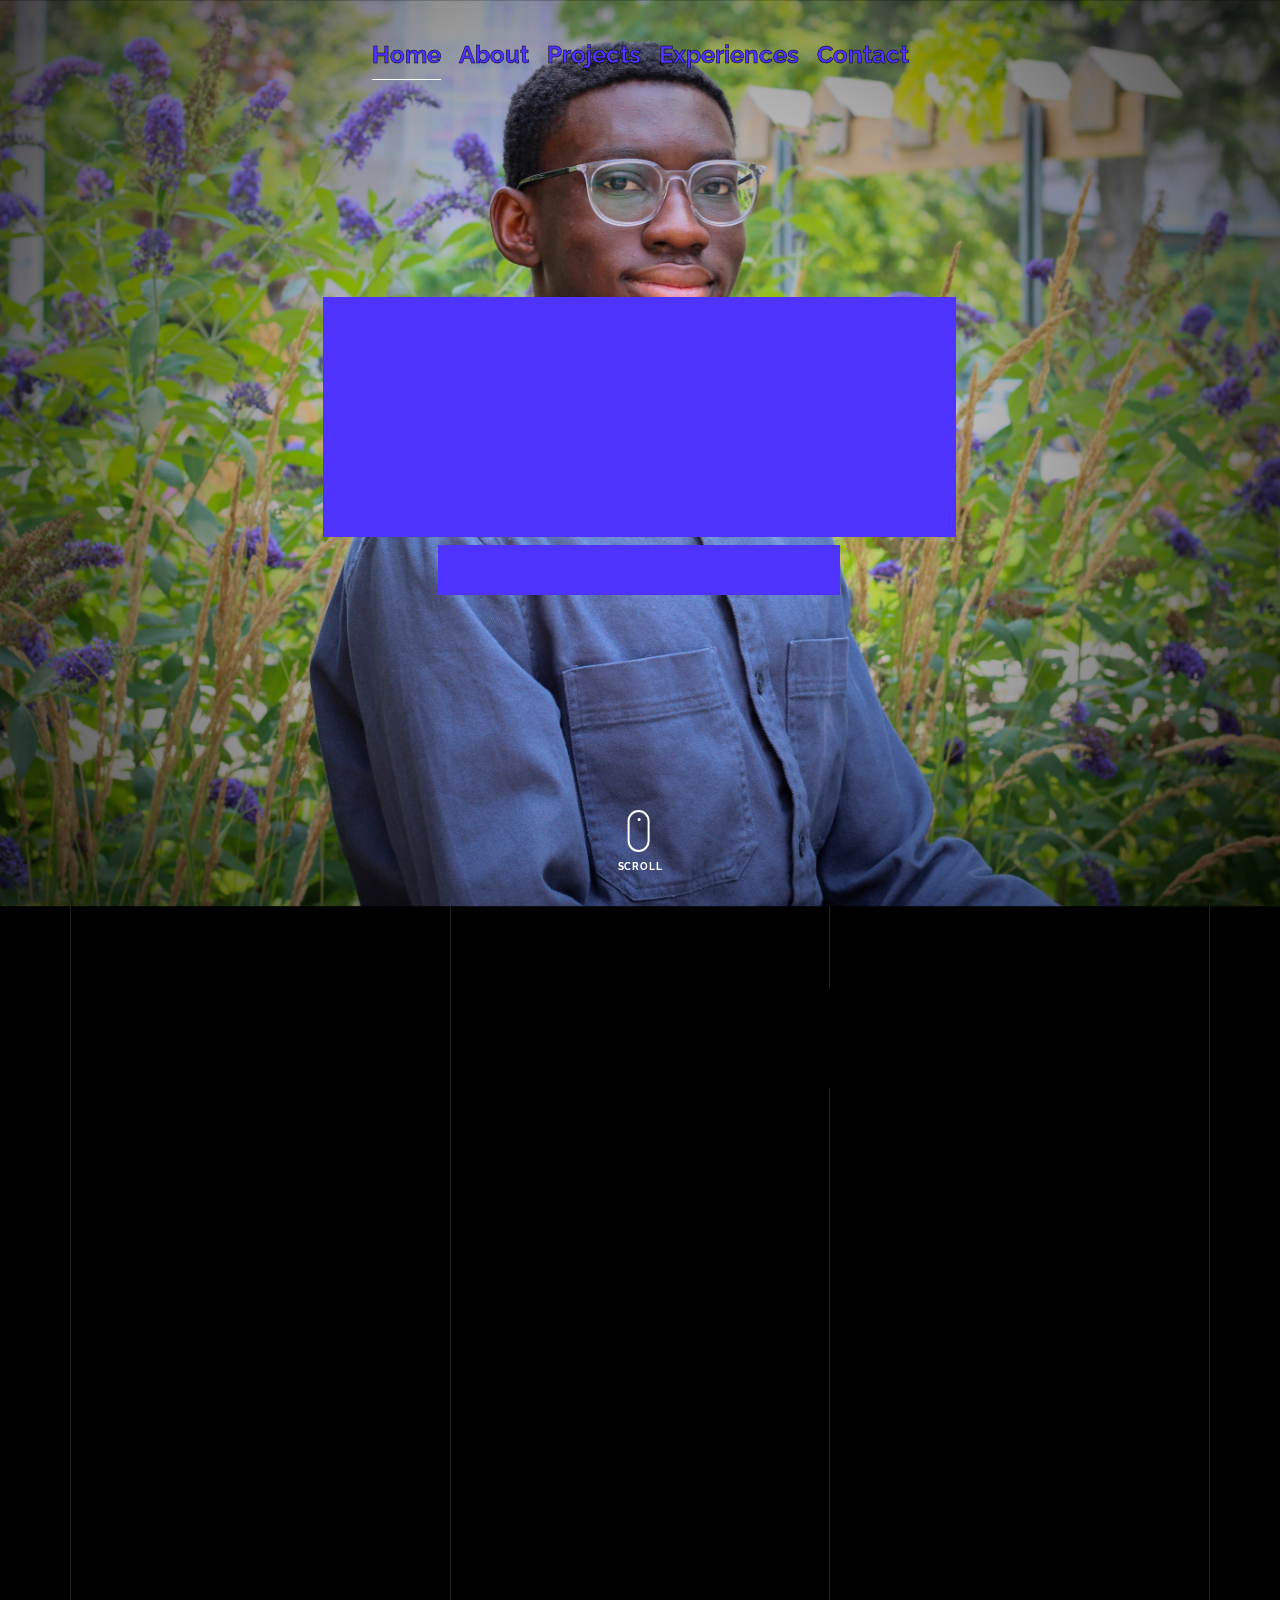
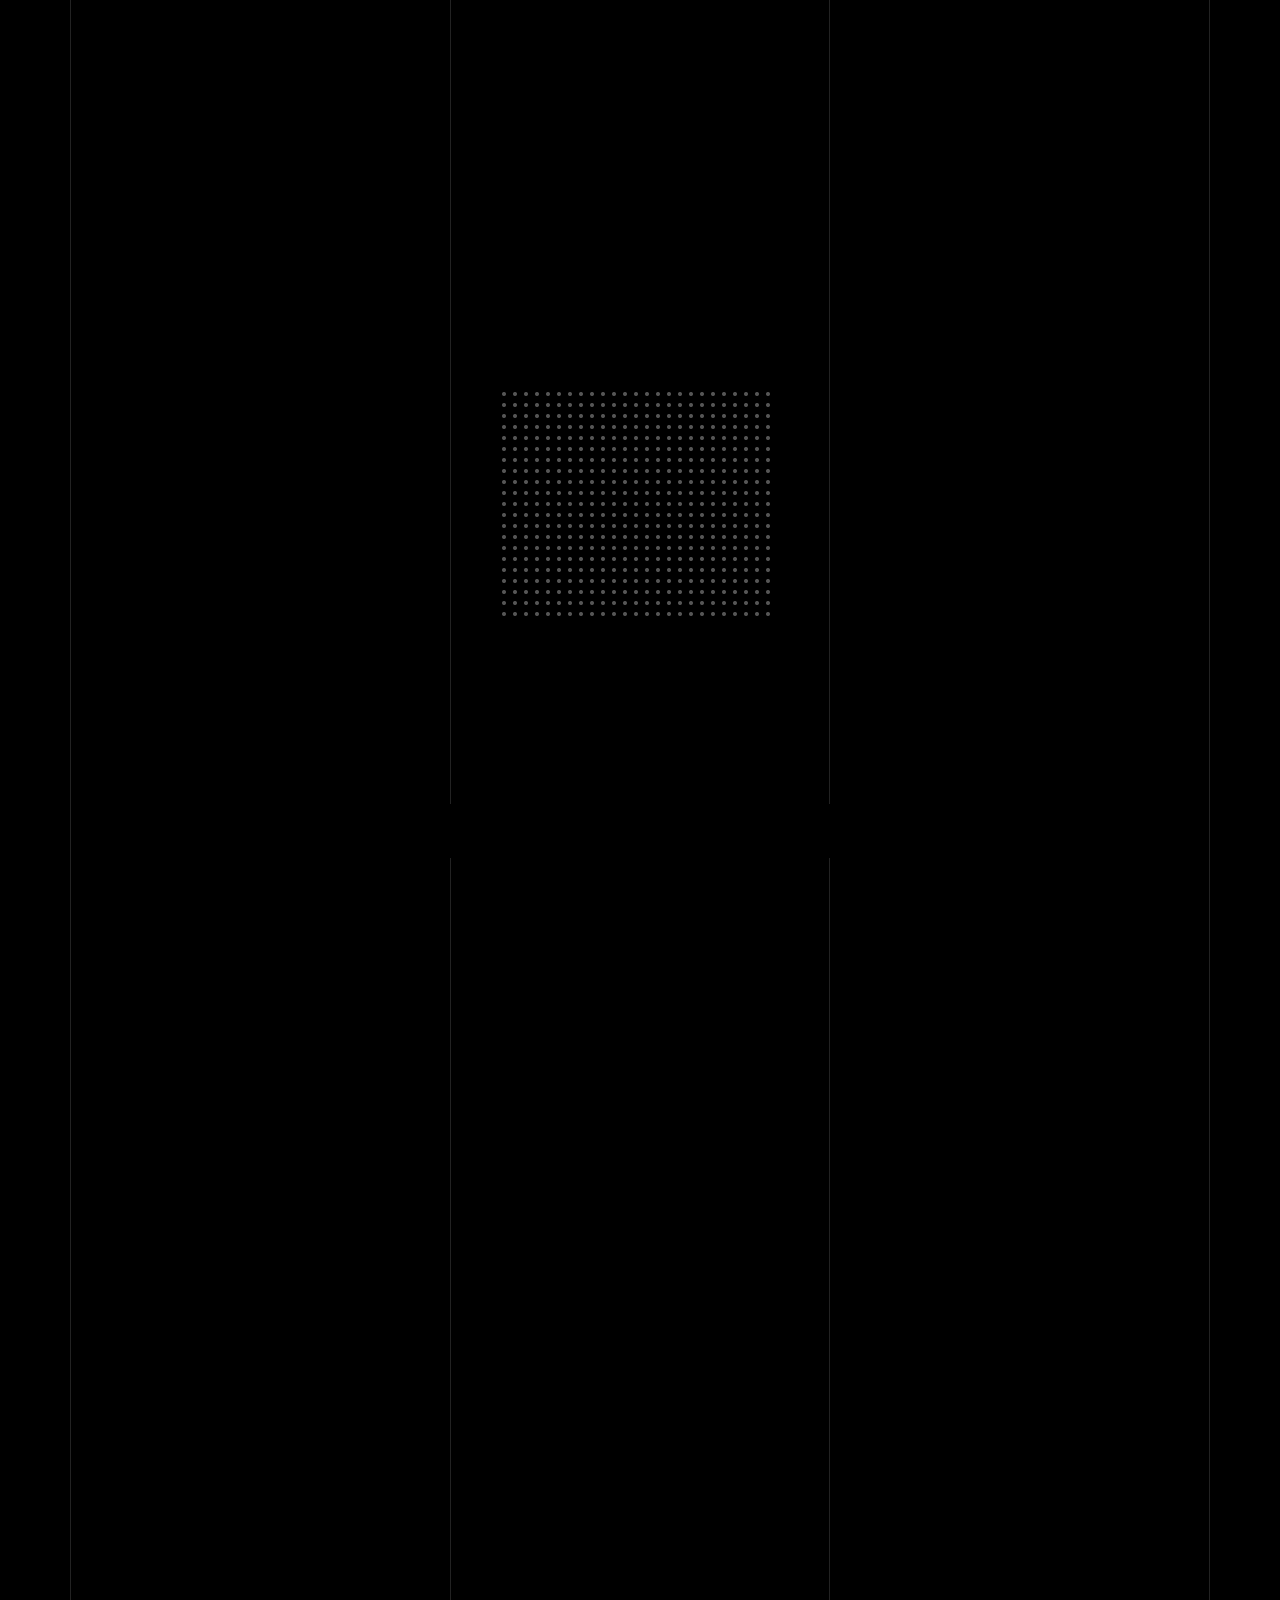
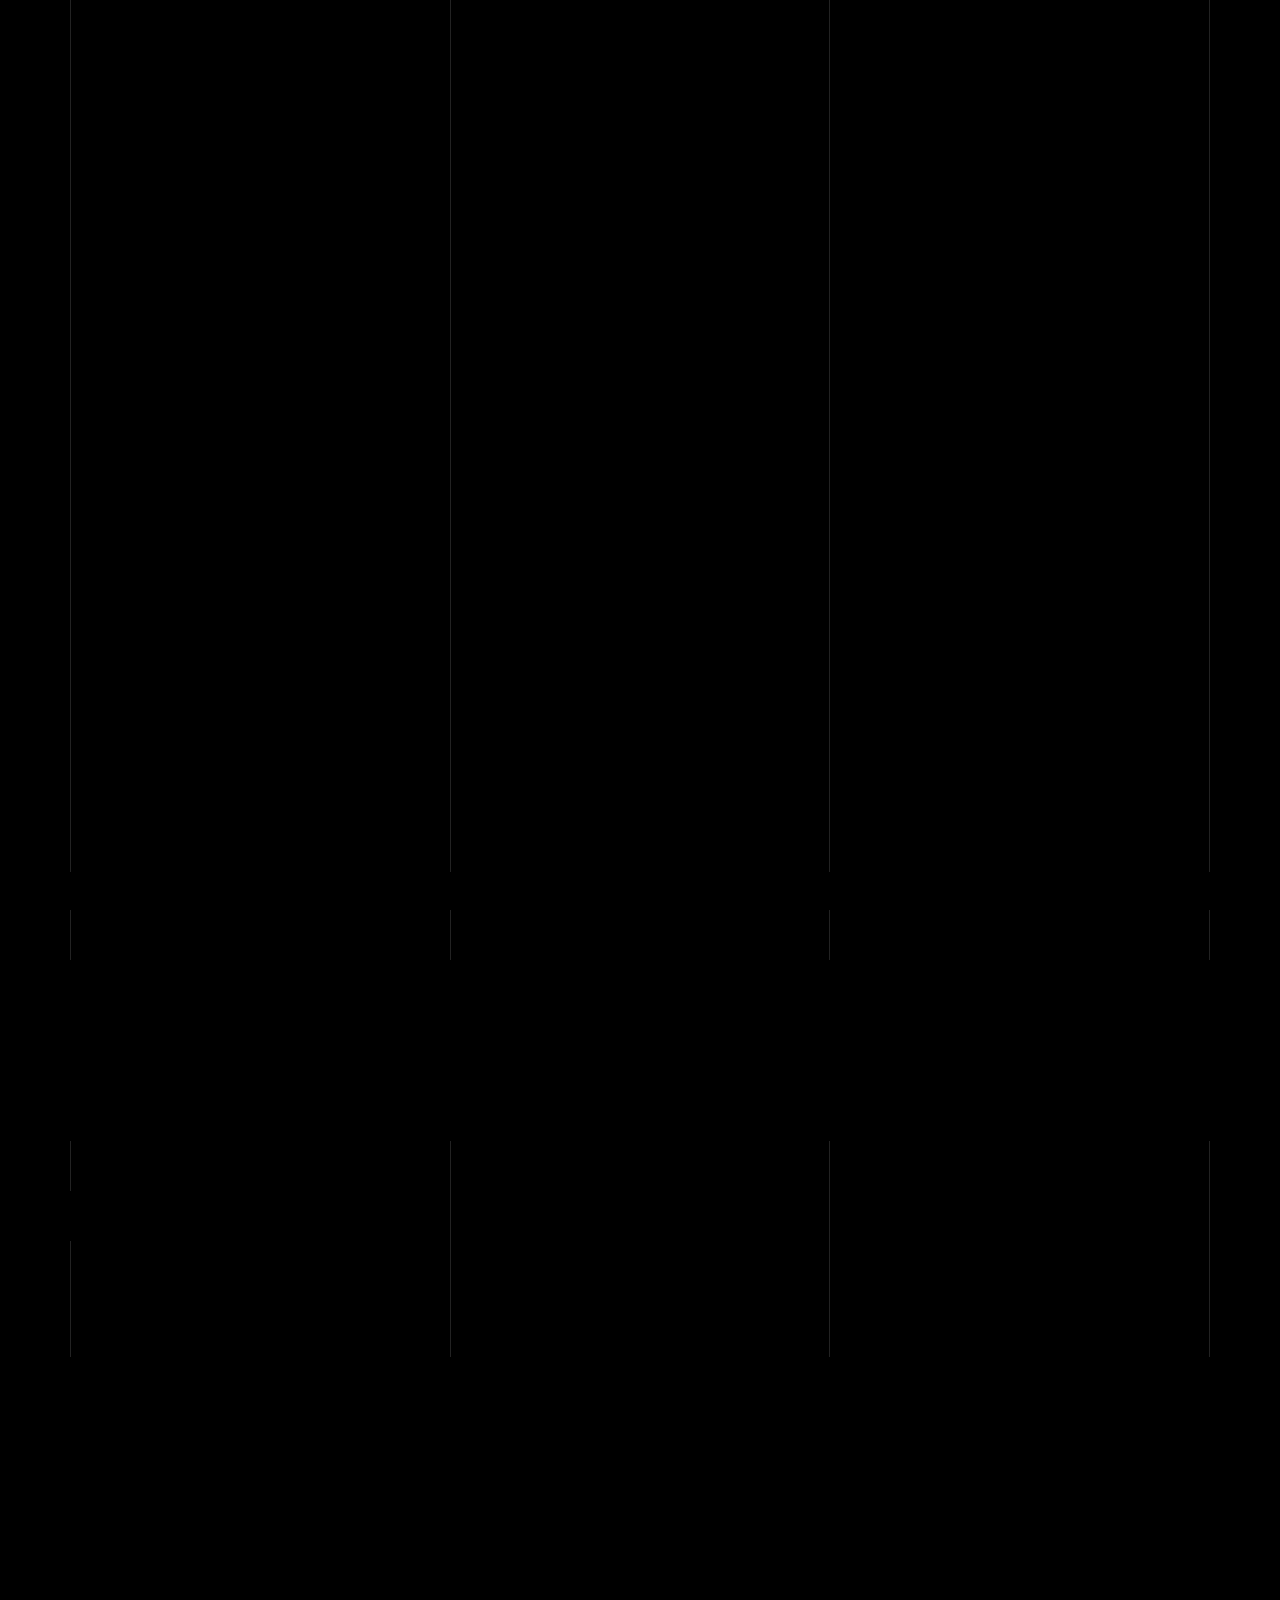
<file: index.html>
<!doctype html>
<html lang="en">
  <head>
    <title>Hussain Muhammed &mdash; A onepage portfolio HTML template by Colorlib</title>
    <meta charset="utf-8">
    <meta name="viewport" content="width=device-width, initial-scale=1, shrink-to-fit=no">

    <meta name="description" content="">
    <meta name="keywords" content="html, css, javascript, jquery">
    <meta name="author" content="">

    <link rel="stylesheet" href="css/vendor/icomoon/style.css">
    <link rel="stylesheet" href="css/vendor/owl.carousel.min.css">
    <link rel="stylesheet" href="css/vendor/animate.min.css">
    <link rel="stylesheet" href="css/vendor/aos.css">
    <link rel="stylesheet" href="css/vendor/bootstrap.min.css">
    <link rel="stylesheet" href="css/vendor/jquery.fancybox.min.css">
    

    <!-- Theme Style -->
    <link rel="stylesheet" href="css/style.css">

  </head>
  <body data-spy="scroll" data-target=".site-nav-target" data-offset="200">

    <nav class="unslate_co--site-mobile-menu">
      <div class="close-wrap d-flex">
        <a href="#" class="d-flex ml-auto js-menu-toggle">
          <span class="close-label">Close</span>
          <div class="close-times">
            <span class="bar1"></span>
            <span class="bar2"></span>
          </div>
        </a>
      </div>
      <div class="site-mobile-inner"></div>
    </nav>


    <div class="unslate_co--site-wrap">

      <div class="unslate_co--site-inner">

        <div class="lines-wrap">
          <div class="lines-inner">
            <div class="lines"></div>
          </div>
        </div>
        <!-- END lines -->
      
      <nav class="unslate_co--site-nav site-nav-target">

        <div class="container">
        
          <div class="row align-items-center justify-content-between text-left">
            <div class="col-md text-center">
              <ul class="site-nav-ul js-clone-nav text-left d-none d-lg-inline-block">
                <li class="has-children">
                  <a href="#home-section" class="nav-link">Home</a>
                  <!-- <ul class="dropdown">
                    <li>
                      <a href="index.html">Hero Image BG</a>
                    </li>
                    <li>
                      <a href="index-video.html">Video BG</a>
                    </li>
                    <li>
                      <a href="index-hero-slider.html">Hero Slider</a>
                    </li>
                    <li>
                      <a href="index-sidebar-menu.html">Sidebar Menu</a>
                    </li>
                    <li>
                      <a href="index-right-menu.html">Right Menu</a>
                    </li>
                  </ul> -->
                </li>
                <li><a href="#about-section" class="nav-link">About</a></li>
                <li><a href="#portfolio-section" class="nav-link">Projects</a></li>
                <!-- <li><a href="#services-section" class="nav-link">Services</a></li> -->
                <!-- <li><a href="#skills-section" class="nav-link">Skills</a></li> -->
                <!-- <li><a href="#testimonial-section" class="nav-link">Testimonial</a></li> -->
                <li><a href="#journal-section" class="nav-link">Experiences</a></li>
                <li><a href="#contact-section" class="nav-link">Contact</a></li>
              </ul>
            </div>
            <!-- <div class="site-logo pos-absolute">
              <a href="index.html" class="unslate_co--site-logo">Unfold<span>.</span></a>
            </div> 
            <div class="col-md-5 text-right text-lg-left">
              <ul class="site-nav-ul js-clone-nav text-left d-none d-lg-inline-block">
                <li><a href="#skills-section" class="nav-link">Skills</a></li>
                <li><a href="#testimonial-section" class="nav-link">Testimonial</a></li>
                <li><a href="#journal-section" class="nav-link">Journal</a></li>
                <li><a href="#contact-section" class="nav-link">Contact</a></li>
              </ul>

              <ul class="site-nav-ul-none-onepage text-right d-inline-block d-lg-none">
                <li><a href="#" class="js-menu-toggle">Menu</a></li>
              </ul>

            </div>
            -->
          </div>
        </div>

      </nav>
      <!-- END nav -->

      <div class="cover-v1 jarallax" style="background-image: url('images/cover_bg_2.jpg');" id="home-section">
        <div class="container">
          <div class="row align-items-center">
              
            <div class="col-md-7 mx-auto text-center">
              <h1 class="heading gsap-reveal-hero">Hussain Muhammed</h1>
              <h2 class="subheading gsap-reveal-hero">I am a software developer</h2>
            </div>

          </div>
        </div>


        <a href="#portfolio-section" class="mouse-wrap smoothscroll">
          <span class="mouse">
            <span class="scroll"></span>
          </span>
          <span class="mouse-label">Scroll</span>
        </a>

      </div>
      <!-- END .cover-v1 -->


      <div class="unslate_co--section">
        <div class="container">
          <div class="owl-carousel logo-slider">
            <div class="logo-v1 gsap-reveal">
              <img src="images/logo-python.png" alt="Image" class="img-fluid">
            </div>
            <div class="logo-v1 gsap-reveal">
              <img src="images/logo-java.png" alt="Image" class="img-fluid">
            </div>
            <div class="logo-v1 gsap-reveal">
              <img src="images/logo-javascript.png" alt="Image" class="img-fluid">
            </div>
            <div class="logo-v1 gsap-reveal">
              <img src="images/logo-c.png" alt="Image" class="img-fluid">
            </div>
            <div class="logo-v1 gsap-reveal">
              <img src="images/logo-html.png" alt="Image" class="img-fluid">
            </div>
            <div class="logo-v1 gsap-reveal">
              <img src="images/logo-css.png" alt="Image" class="img-fluid">
            </div>
            <div class="logo-v1 gsap-reveal">
              <img src="images/logo-bash.png" alt="Image" class="img-fluid">
            </div>
          </div>
        </div>
      </div>


      <div class="unslate_co--section" id="about-section">
        <div class="container">
          
          <div class="section-heading-wrap text-center mb-5">
            <h2 class="heading-h2 text-center divider"><span class="gsap-reveal">About Me</span></h2>
            <span class="gsap-reveal">
            <img src="images/divider.png" alt="divider" width="76">
            </span>
          </div>
          

          <div class="row mt-5 justify-content-between">
            <div class="col-lg-7 mb-5 mb-lg-0">
              <figure class="dotted-bg gsap-reveal-img ">
                <img src="images/about_me_pic2.jpg" alt="Image" class="img-fluid">
              </figure>
            </div>
            <div class="col-lg-4 pr-lg-5">
              <h3 class="mb-4 heading-h3"><span class="gsap-reveal">Hussain Muhammed</span></h3>
              <p class="lead gsap-reveal">As a dedicated software engineering student at McMaster University, I'm passionate about technology and eager to make an impact in the field of software development. With proficiency in languages like Python, Java, and JavaScript, along with hands-on experience in web development and project management, I am keen on seeking new challenges to make meaningful contributions in the field of software development. </p>
              <!-- <p class="lead gsap-reveal">Far far away, behind the word mountains, far from the countries Vokalia and Consonantia, there <a href="#">live the blind</a> texts. </p> -->
              <p class="mb-4 gsap-reveal">My journey in software engineering has been marked by a commitment to continuous learning and growth. From developing a terrain generator project that honed my skills in software design patterns and version control, to creating an interactive tutoring website using React.js to promote accessibility and scalability, I have embraced diverse projects that have enriched my technical expertise and problem-solving abilities.</p>
              <!-- <p class="mb-4 gsap-reveal">In addition to my academic pursuits, my leadership roles as a Code Instructor at BlackBoysCode and Community Team Lead at Google Developer Student Club have afforded me opportunities to mentor and empower others in technology. Whether it's fostering a supportive learning environment for youth students or organizing tech-talks and workshops to share knowledge and insights, I am dedicated to leveraging technology for positive change and inspiring future leaders in the field.</p> -->
              <p class="gsap-reveal"><a href="#" class="btn btn-outline-pill btn-custom-light">Download my CV</a></p>
            </div>
          </div>
        </div>
      </div>

      <div class="unslate_co--section" id="portfolio-section">
        <div class="container">
          
          
          <div class="relative"><div class="loader-portfolio-wrap"><div class="loader-portfolio"></div></div> </div>
          <div id="portfolio-single-holder"></div>

          <div class="portfolio-wrapper">

            <div class="d-flex align-items-center mb-4 gsap-reveal gsap-reveal-filter">
              <h2 class="mr-auto heading-h2"><span class="gsap-reveal">Projects</span></h2>

              <!-- <a href="#" class="text-white js-filter d-inline-block d-lg-none">Filter</a>
              
              <div class="filter-wrap">
                <div class="filter ml-auto" id="filters">
                  <a href="#" class="active" data-filter="*">All</a>
                  <a href="#" data-filter=".web">Web</a>
                  <a href="#" data-filter=".branding">Branding</a>
                  <a href="#" data-filter=".illustration">Illustration</a>
                  <a href="#" data-filter=".packaging">Packaging</a>
                </div>
              </div> -->
            </div>


            
            <div id="posts" class="row gutter-isotope-item">
              <div class="item web branding col-sm-6 col-md-6 col-lg-4 isotope-mb-2">
                <a href="portfolio-single-1.html" class="portfolio-item ajax-load-page isotope-item gsap-reveal-img" data-id="1">
                    <div class="overlay">
                      <span class="wrap-icon icon-link2"></span>
                      <div class="portfolio-item-content">
                        <h3>Terrain generator</h3>
                        <p>Island generator project</p>
                      </div>
                    </div>
                    <img src="images/sample 2.svg" class="lazyload  img-fluid" alt="Images" />
                  </a>
              </div>
              <div class="item branding packaging col-sm-6 col-md-6 col-lg-4 isotope-mb-2 ">
                <a href="portfolio-single-3.html" class="portfolio-item ajax-load-page item-portrait isotope-item gsap-reveal-img" data-id="3">
                    <div class="overlay">
                      <span class="wrap-icon icon-link2"></span>
                      <div class="portfolio-item-content">
                        <h3>Phone Plan Web Scraper</h3>
                        <!-- <p>branding, packaging, illustration</p> -->
                      </div>
                    </div>
                    <img src="images/proj_2_a_full.png" class="lazyload  img-fluid" alt="Images" />
                  </a>
              </div>

              <div class="item branding packaging col-sm-6 col-md-6 col-lg-4 isotope-mb-2">
                <a href="portfolio-single-4.html" class="portfolio-item isotope-item gsap-reveal-img ajax-load-page" data-id="4">
                    <div class="overlay">
                      <span class="wrap-icon icon-link2"></span>
                      <div class="portfolio-item-content">
                        <h3>Tutoring Website</h3>
                        <p>Interactive tutoring service website</p>
                      </div>
                    </div>
                    <img src="images/proj_3_a_full.jpeg" class="lazyload  img-fluid" alt="Images" />
                  </a>
              </div>

              <!-- <div class="item web packaging col-sm-6 col-md-6 col-lg-4 isotope-mb-2">

                <a href="images/work_4_full.jpg" class="portfolio-item isotope-item gsap-reveal-img" data-fancybox="gallery" data-caption="Watch">
                    <div class="overlay">
                      <span class="wrap-icon icon-photo2"></span>
                      <div class="portfolio-item-content">
                        <h3>Watch</h3>
                        <p>web, packaging</p>
                      </div>
                    </div>
                    <img src="images/work_4_full.jpg" class="lazyload  img-fluid" alt="Images" />
                  </a>

              </div>

              <div class="item illustration packaging col-sm-6 col-md-6 col-lg-4 isotope-mb-2">
                <a href="images/work_5_md.jpg" class="portfolio-item isotope-item gsap-reveal-img" data-fancybox="gallery" data-caption="Shoe Rebranding">
                    <div class="overlay">
                      <span class="wrap-icon icon-photo2"></span>
                      <div class="portfolio-item-content">
                        <h3>Shoe Rebranding</h3>
                        <p>illustration, packaging</p>
                      </div>
                    </div>
                    <img src="images/work_5_md.jpg" class="lazyload  img-fluid" alt="Images" />
                  </a>
              </div>

              <div class="item web branding col-sm-6 col-md-6 col-lg-4 isotope-mb-2">
                <a href="portfolio-single-2.html" class="portfolio-item ajax-load-page item-portrait isotope-item gsap-reveal-img" data-id="2">
                    <div class="overlay">
                      <span class="wrap-icon icon-link2"></span>
                      <div class="portfolio-item-content">
                        <h3>Reshape</h3>
                        <p>web, branding</p>
                      </div>
                    </div>
                    <img src="images/work_6_md.jpg" class="lazyload  img-fluid" alt="Images" />
                  </a>
              </div>

              <div class="item branding packaging col-sm-6 col-md-6 col-lg-4 isotope-mb-2">
                <a href="images/work_7_a_md.jpg" class="portfolio-item item-portrait isotope-item gsap-reveal-img " data-fancybox="gallery" data-caption="Modern Building">
                    <div class="overlay">
                      <span class="wrap-icon icon-photo2"></span>
                      <div class="portfolio-item-content">
                        <h3>Modern Building</h3>
                        <p>branding, packaging</p>
                      </div>
                    </div>
                    <img src="images/work_7_a_md.jpg" class="lazyload  img-fluid" alt="Images" />
                  </a>
              </div>

              <div class="item web branding col-sm-6 col-md-6 col-lg-4 isotope-mb-2">
                <a href="https://www.youtube.com/watch?v=mwtbEGNABWU" class="portfolio-item isotope-item gsap-reveal-img" data-fancybox="gallery" data-caption="Showreel 2019">
                    <div class="overlay">
                      <span class="wrap-icon icon-play_circle_filled"></span>
                      <div class="portfolio-item-content">
                        <h3>Showreel 2019</h3>
                        <p>web, branding</p>
                      </div>
                    </div>
                    <img src="images/work_8_md.jpg" class="lazyload  img-fluid" alt="Images" />
                  </a>
              </div>

              <div class="item web illustration col-sm-6 col-md-6 col-lg-4 isotope-mb-2">
                <a href="images/work_9_a_md.jpg" class="portfolio-item isotope-item gsap-reveal-img" data-fancybox="gallery" data-caption="Render Packaging">
                    <div class="overlay">
                      <span class="wrap-icon icon-photo2"></span>
                      <div class="portfolio-item-content">
                        <h3>Render Packaging</h3>
                        <p>web, illustration</p>
                      </div>
                    </div>
                    <img src="images/work_9_a_md.jpg" class="lazyload  img-fluid" alt="Images" />
                  </a>
              </div> -->

            </div>
            
          </div>


        </div>
      </div>
<!-- 
      <div class="unslate_co--section" id="services-section">
        <div class="container">

          <div class="section-heading-wrap text-center mb-5">
            <h2 class="heading-h2 text-center divider"><span class="gsap-reveal">My Services</span></h2>
            <span class="gsap-reveal"><img src="images/divider.png" alt="divider" width="76"></span>
          </div>

          <div class="row gutter-v3">
            <div class="col-md-6 col-lg-4 mb-4">
              <div class="feature-v1" data-aos="fade-up" data-aos-delay="0">
                <div class="wrap-icon mb-3">
                  <img src="images/svg/001-options.svg" alt="Image" width="45">
                </div>
                <h3>Digital <br> Strategy</h3>
                <p>A small river named Duden flows by their place and supplies it with the necessary regelialia. </p>
              </div> 
            </div>
            <div class="col-md-6 col-lg-4 mb-4">
              <div class="feature-v1" data-aos="fade-up" data-aos-delay="100">
                <div class="wrap-icon mb-3">
                  <img src="images/svg/002-chat.svg" alt="Icon" width="45">
                </div>
                <h3>Web <br> Design</h3>
                <p>A small river named Duden flows by their place and supplies it with the necessary regelialia. </p>
              </div> 
            </div>
            <div class="col-md-6 col-lg-4 mb-4">
              <div class="feature-v1" data-aos="fade-up" data-aos-delay="200">
                <div class="wrap-icon mb-3">
                  <img src="images/svg/003-contact-book.svg" alt="Image" class="img-fluid" width="45">
                </div>
                <h3>User <br> Experience</h3>
                <p>A small river named Duden flows by their place and supplies it with the necessary regelialia. </p>
              </div> 
            </div>

            <div class="col-md-6 col-lg-4 mb-4">
              <div class="feature-v1" data-aos="fade-up" data-aos-delay="0">
                <div class="wrap-icon mb-3">
                  <img src="images/svg/004-percentage.svg" alt="Image" width="45">
                </div>
                <h3>Web <br> Development</h3>
                <p>A small river named Duden flows by their place and supplies it with the necessary regelialia. </p>
              </div> 
            </div>
            <div class="col-md-6 col-lg-4 mb-4">
              <div class="feature-v1" data-aos="fade-up" data-aos-delay="100">
                <div class="wrap-icon mb-3">
                  <img src="images/svg/006-goal.svg" alt="Image" width="45">
                </div>
                <h3>WordPress <br> Solutions</h3>
                <p>A small river named Duden flows by their place and supplies it with the necessary regelialia. </p>
              </div> 
            </div>
            <div class="col-md-6 col-lg-4 mb-4">
              <div class="feature-v1" data-aos="fade-up" data-aos-delay="200">
                <div class="wrap-icon mb-3">
                  <img src="images/svg/005-line-chart.svg" alt="Image" width="45">
                </div>
                <h3>Mobile <br> Applications</h3>
                <p>A small river named Duden flows by their place and supplies it with the necessary regelialia. </p>
              </div> 
            </div>

          </div>
        </div>
      </div>

      <div class="unslate_co--section section-counter" id="skills-section">
        <div class="container">
          <div class="section-heading-wrap text-center mb-5">
            <h2 class="heading-h2 text-center divider"><span class="gsap-reveal">My Skills</span></h2>
            <span class="gsap-reveal"><img src="images/divider.png" alt="divider" width="76"></span>
          </div>


          <div class="row pt-5">
            <div class="col-6 col-sm-6 mb-5 mb-lg-0 col-md-6 col-lg-3" data-aos="fade-up" data-aos-delay="0">
              <div class="counter-v1 text-center">
                <span class="number-wrap">
                  <span class="number number-counter" data-number="90">0</span>
                  <span class="append-text">%</span>
                </span>
                <span class="counter-label">WordPress</span>
              </div>
            </div>
            <div class="col-6 col-sm-6 mb-5 mb-lg-0 col-md-6 col-lg-3" data-aos="fade-up" data-aos-delay="100">
              <div class="counter-v1 text-center">
                <span class="number-wrap">
                  <span class="number number-counter" data-number="99">0</span>
                  <span class="append-text">%</span>
                </span>
                <span class="counter-label">HTML/CSS</span>
              </div>
            </div>
            <div class="col-6 col-sm-6 mb-5 mb-lg-0 col-md-6 col-lg-3" data-aos="fade-up" data-aos-delay="200">
              <div class="counter-v1 text-center">
                <span class="number-wrap">
                  <span class="number number-counter" data-number="95">0</span>
                  <span class="append-text">%</span>
                </span>
                <span class="counter-label">jQuery</span>
              </div>
            </div>
            <div class="col-6 col-sm-6 mb-5 mb-lg-0 col-md-6 col-lg-3" data-aos="fade-up" data-aos-delay="300">
              <div class="counter-v1 text-center">
                <span class="number-wrap">
                  <span class="number number-counter" data-number="100">0</span>
                  <span class="append-text">%</span>
                </span>
                <span class="counter-label">Design</span>
              </div>
            </div>
          </div>
        </div>
      </div>
      END .counter

      <div class="unslate_co--section" id="testimonial-section">
        <div class="container">
          <div class="section-heading-wrap text-center mb-5">
            <h2 class="heading-h2 text-center divider"><span class="gsap-reveal">My Happy Clients</span></h2>
            <span class="gsap-reveal"><img src="images/divider.png" alt="divider" width="76"></span>
          </div>
        </div>

        <div class="owl-carousel testimonial-slider" data-aos="fade-up">
          <div>
            <div class="testimonial-v1">
              <div class="testimonial-inner-bg">
                <span class="quote">&ldquo;</span>
                <blockquote>
                  Far far away, behind the word mountains, far from the countries Vokalia and Consonantia, there live the blind texts. Separated they live in Bookmarksgrove right at the coast of the Semantics, a large language ocean. A small river named Duden flows by their place and supplies it with the necessary regelialia. It is a paradisematic country, in which roasted parts of sentences fly into your mouth.
                </blockquote>
              </div>
              
              <div class="testimonial-author-info">
                <img src="images/person_man_1.jpg" alt="Image">
                <h3>Eric Ingram</h3>
                <span class="d-block position">Product Designer @facebook</span>
              </div>

            </div>
          </div>
          <div>
            <div class="testimonial-v1">
              <div class="testimonial-inner-bg">
                <span class="quote">&ldquo;</span>
                <blockquote>
                  Far far away, behind the word mountains, far from the countries Vokalia and Consonantia, there live the blind texts. Separated they live in Bookmarksgrove right at the coast of the Semantics, a large language ocean. A small river named Duden flows by their place and supplies it with the necessary regelialia. It is a paradisematic country, in which roasted parts of sentences fly into your mouth.
                </blockquote>
              </div>
              
              <div class="testimonial-author-info">
                <img src="images/person_man_2.jpg" alt="Image">
                <h3>Ryan Mullins</h3>
                <span class="d-block position">Product Designer @Shopify</span>
              </div>

            </div>
          </div>
          <div>
            <div class="testimonial-v1">
              <div class="testimonial-inner-bg">
                <span class="quote">&ldquo;</span>
                <blockquote>
                  Far far away, behind the word mountains, far from the countries Vokalia and Consonantia, there live the blind texts. Separated they live in Bookmarksgrove right at the coast of the Semantics, a large language ocean. A small river named Duden flows by their place and supplies it with the necessary regelialia. It is a paradisematic country, in which roasted parts of sentences fly into your mouth.
                </blockquote>
              </div>
              
              <div class="testimonial-author-info">
                <img src="images/person_woman_1.jpg" alt="Image">
                <h3>Erica Miller</h3>
                <span class="d-block position">Product Designer @Twitter</span>
              </div>

            </div>
          </div>
        </div>

      </div>
      END testimonial -->

      <div class="unslate_co--section" id="journal-section">
        <div class="container">
          <div class="section-heading-wrap text-center mb-5">
            <h2 class="heading-h2 text-center divider"><span class="gsap-reveal">Experiences</span></h2>
            <span class="gsap-reveal"><img src="images/divider.png" alt="divider" width="76"></span>
          </div>

          
          <div class="row gutter-v4 align-items-stretch">
            <div class="col-sm-6 col-md-6 col-lg-8 blog-post-entry" data-aos="fade-up" data-aos-delay="0">

              <a href="GDSC" class="grid-item blog-item w-100 h-100">
                <div class="overlay">
                  <div class="portfolio-item-content">
                    <h3>Google Developer Student Clubs Community Team Lead</h3>
                    <p class="post-meta">September 2022 <span class="small">&bullet;</span> Present</p>
                  </div>
                </div>
                <img src="images/post_1.jpg" class="lazyload" alt="Image" />
              </a>


            </div>
            <div class="col-sm-6 col-md-6 col-lg-4 blog-post-entry" data-aos="fade-up" data-aos-delay="100">
              <a href="Intramurals" class="grid-item blog-item w-100 h-100">
                <div class="overlay">
                  <div class="portfolio-item-content">
                    <h3>McMaster Intramurals Game Day Supervisor</h3>
                    <p class="post-meta">September 2022 <span class="small">&bullet;</span> Present</p>
                  </div>
                </div>
                <img src="images/post_2.jpg" class="lazyload" alt="Image" />
              </a>
            </div>


            <div class="col-sm-6 col-md-6 col-lg-4 blog-post-entry" data-aos="fade-up" data-aos-delay="0">

              <a href="InsightHeartFoundation" class="grid-item blog-item w-100 h-100">
                <div class="overlay">
                  <div class="portfolio-item-content">
                    <h3>InsightHeart Foundation Grant Writer</h3>
                    <p class="post-meta">August 2022 <span class="small">&bullet;</span> September 2022</p>
                  </div>
                </div>
                <img src="images/post_3.jpg" class="lazyload" alt="Image" />
              </a>


            </div>
            <div class="col-sm-6 col-md-6 col-lg-8 blog-post-entry" data-aos="fade-up" data-aos-delay="100">
              <a href="BlackBoysCode" class="grid-item blog-item w-100 h-100">
                <div class="overlay">
                  <div class="portfolio-item-content">
                    <h3>BlackBoysCode Code Instructor</h3>
                    <p class="post-meta">September 2023 <span class="small">&bullet;</span> Present</p>
                  </div>
                </div>
                <img src="images/post_4.png" class="lazyload" alt="Image" />
              </a>
            </div>

            <!-- <div class="col-sm-6 col-md-6 col-lg-4 blog-post-entry" data-aos="fade-up" data-aos-delay="200">
              <a href="blog-single.html" class="grid-item blog-item w-100 h-100">
                <div class="overlay">
                  <div class="portfolio-item-content">
                    <h3>A Mounteering Guide For Beginners</h3>
                    <p class="post-meta">By Joefrey <span class="small">&bullet;</span> 5 mins read</p>
                  </div>
                </div>
                <img src="images/post_5.jpg" class="lazyload" alt="Image" />
              </a>
            </div> -->


          </div>

        </div>
      </div>
      <!-- END blog posts -->


      <div class="unslate_co--section" id="contact-section">
        <div class="container">
          <div class="section-heading-wrap text-center mb-5">
            <h2 class="heading-h2 text-center divider"><span class="gsap-reveal">Get In Touch</span></h2>
            <span class="gsap-reveal"><img src="images/divider.png" alt="divider" width="76"></span>
          </div>


          <div class="row justify-content-between">
            
            <div class="col-md">
              <form method="post" class="form-outline-style-v1" id="contactForm">
                <div class="form-group row mb-0">

                  <div class="col-lg-6 form-group gsap-reveal">
                    <label for="name">Name</label>
                    <input name="name" type="text" class="form-control" id="name">
                  </div>
                  <div class="col-lg-6 form-group gsap-reveal">
                    <label for="email">Email</label>
                    <input name="email" type="email" class="form-control" id="email">
                  </div>
                  <div class="col-lg-12 form-group gsap-reveal">
                    <label for="message">Write your message...</label>
                    <textarea name="message" id="message" cols="30" rows="7" class="form-control"></textarea>
                  </div>
                </div>
                <div class="form-group row gsap-reveal">
                    <div class="col-md-12 d-flex align-items-center">
                      <input type="submit" class="btn btn-outline-pill btn-custom-light mr-3" value="Send Message">
                      <span class="submitting"></span>
                    </div>
                  </div>
              </form>
              <div id="form-message-warning" class="mt-4"></div> 
              <div id="form-message-success">
                Your message was sent, thank you!
              </div>

            </div>

            <!-- <div class="col-md-4">
              <div class="contact-info-v1">
                <div class="gsap-reveal d-block">
                  <span class="d-block contact-info-label">Email</span>
                  <a href="#" class="contact-info-val">info@yourdomain.com</a>
                </div>
                <div class="gsap-reveal d-block">
                  <span class="d-block contact-info-label">Phone</span>
                  <a href="#" class="contact-info-val">+12 345 6789 012</a>
                </div>
                <div class="gsap-reveal d-block">
                  <span class="d-block contact-info-label">Address</span>
                  <address class="contact-info-val">273 South Riverview Rd. <br> New York, NY 10011</address>
                </div>
              </div>
            </div> -->

          </div>
        </div>
      </div>
      </div> <!-- END .unslate_co-site-inner -->

      <footer class="unslate_co--footer unslate_co--section">
        <div class="container">
          <div class="row justify-content-center">
            <div class="col-md">
              
              <!-- <div class="footer-site-logo"><a href="#">Unfold<span>.</span></a></div> -->

              <ul class="footer-site-social">
                <li><a href="https://www.linkedin.com/in/hussain-muhammed/"><svg xmlns="http://www.w3.org/2000/svg" width="16" height="16" fill="currentColor" class="bi bi-linkedin" viewBox="0 0 16 16">
                  <path d="M0 1.146C0 .513.526 0 1.175 0h13.65C15.474 0 16 .513 16 1.146v13.708c0 .633-.526 1.146-1.175 1.146H1.175C.526 16 0 15.487 0 14.854zm4.943 12.248V6.169H2.542v7.225zm-1.2-8.212c.837 0 1.358-.554 1.358-1.248-.015-.709-.52-1.248-1.342-1.248S2.4 3.226 2.4 3.934c0 .694.521 1.248 1.327 1.248zm4.908 8.212V9.359c0-.216.016-.432.08-.586.173-.431.568-.878 1.232-.878.869 0 1.216.662 1.216 1.634v3.865h2.401V9.25c0-2.22-1.184-3.252-2.764-3.252-1.274 0-1.845.7-2.165 1.193v.025h-.016l.016-.025V6.169h-2.4c.03.678 0 7.225 0 7.225z"/>
                </svg> Hussain Muhammed</a></li>
                <li><a href="https://github.com/HussainM3"><svg xmlns="http://www.w3.org/2000/svg" width="16" height="16" fill="currentColor" class="bi bi-github" viewBox="0 0 16 16">
                  <path d="M8 0C3.58 0 0 3.58 0 8c0 3.54 2.29 6.53 5.47 7.59.4.07.55-.17.55-.38 0-.19-.01-.82-.01-1.49-2.01.37-2.53-.49-2.69-.94-.09-.23-.48-.94-.82-1.13-.28-.15-.68-.52-.01-.53.63-.01 1.08.58 1.23.82.72 1.21 1.87.87 2.33.66.07-.52.28-.87.51-1.07-1.78-.2-3.64-.89-3.64-3.95 0-.87.31-1.59.82-2.15-.08-.2-.36-1.02.08-2.12 0 0 .67-.21 2.2.82.64-.18 1.32-.27 2-.27s1.36.09 2 .27c1.53-1.04 2.2-.82 2.2-.82.44 1.1.16 1.92.08 2.12.51.56.82 1.27.82 2.15 0 3.07-1.87 3.75-3.65 3.95.29.25.54.73.54 1.48 0 1.07-.01 1.93-.01 2.2 0 .21.15.46.55.38A8.01 8.01 0 0 0 16 8c0-4.42-3.58-8-8-8"/>
                </svg> hussainm3</a></li>
                <li><a href=mailto:"hussainmohd2003@outlook.com"><svg xmlns="http://www.w3.org/2000/svg" width="16" height="16" fill="currentColor" class="bi bi-envelope" viewBox="0 0 16 16">
                  <path d="M0 4a2 2 0 0 1 2-2h12a2 2 0 0 1 2 2v8a2 2 0 0 1-2 2H2a2 2 0 0 1-2-2zm2-1a1 1 0 0 0-1 1v.217l7 4.2 7-4.2V4a1 1 0 0 0-1-1zm13 2.383-4.708 2.825L15 11.105zm-.034 6.876-5.64-3.471L8 9.583l-1.326-.795-5.64 3.47A1 1 0 0 0 2 13h12a1 1 0 0 0 .966-.741M1 11.105l4.708-2.897L1 5.383z"/>
                </svg> hussainmohd2003@outlook.com</a></li>
              </ul>

              <p class="site-copyright">
                
                <!-- Link back to Colorlib can't be removed. Template is licensed under CC BY 3.0. -->
                Copyright &copy;
                <script>
                  document.write(new Date().getFullYear());
                </script> | All rights reserved
              
              </p>

            </div>
          </div>
        </div>
      </footer>

      
    </div>

    
    <!-- Loader -->
    <div id="unslate_co--overlayer"></div>
    <div class="site-loader-wrap">
      <div class="site-loader"></div>
    </div>

    <script src="js/scripts-dist.js"></script>
    <script src="js/main.js"></script>

  </body>
</html>
</file>
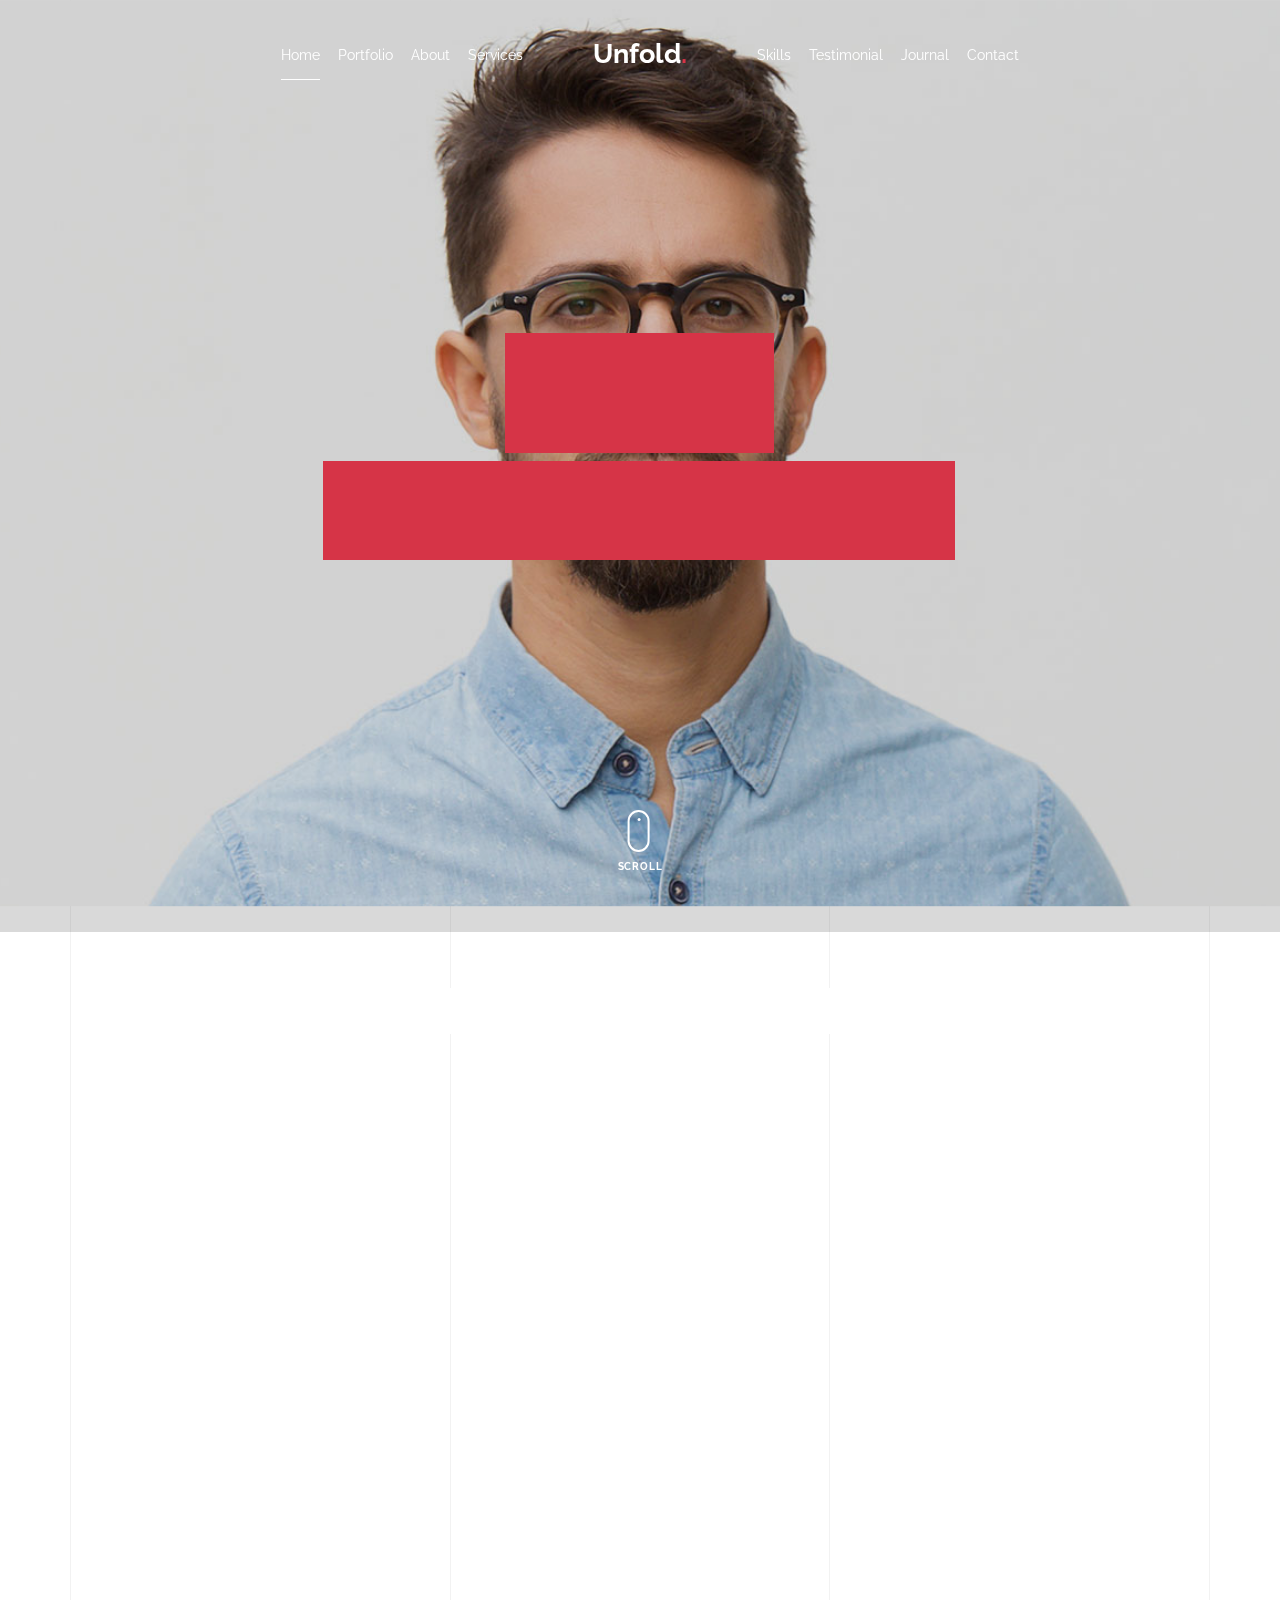
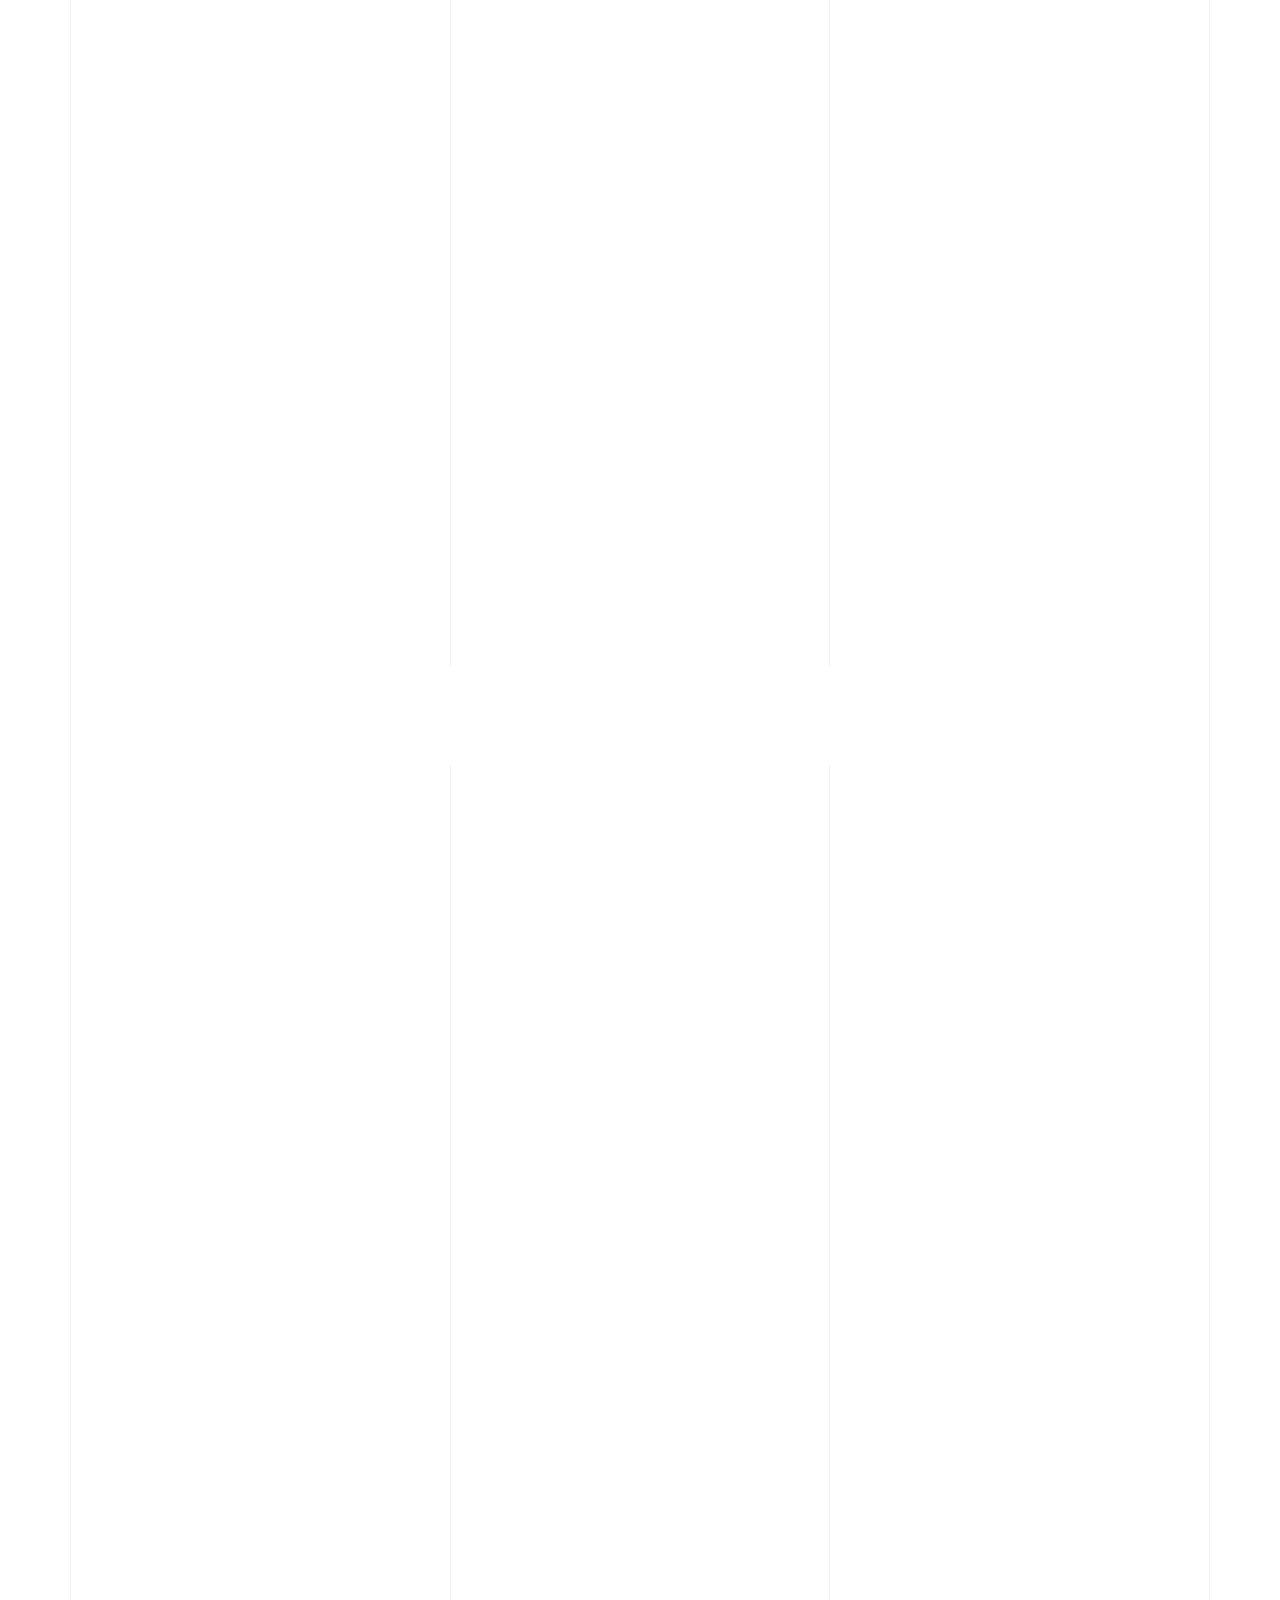
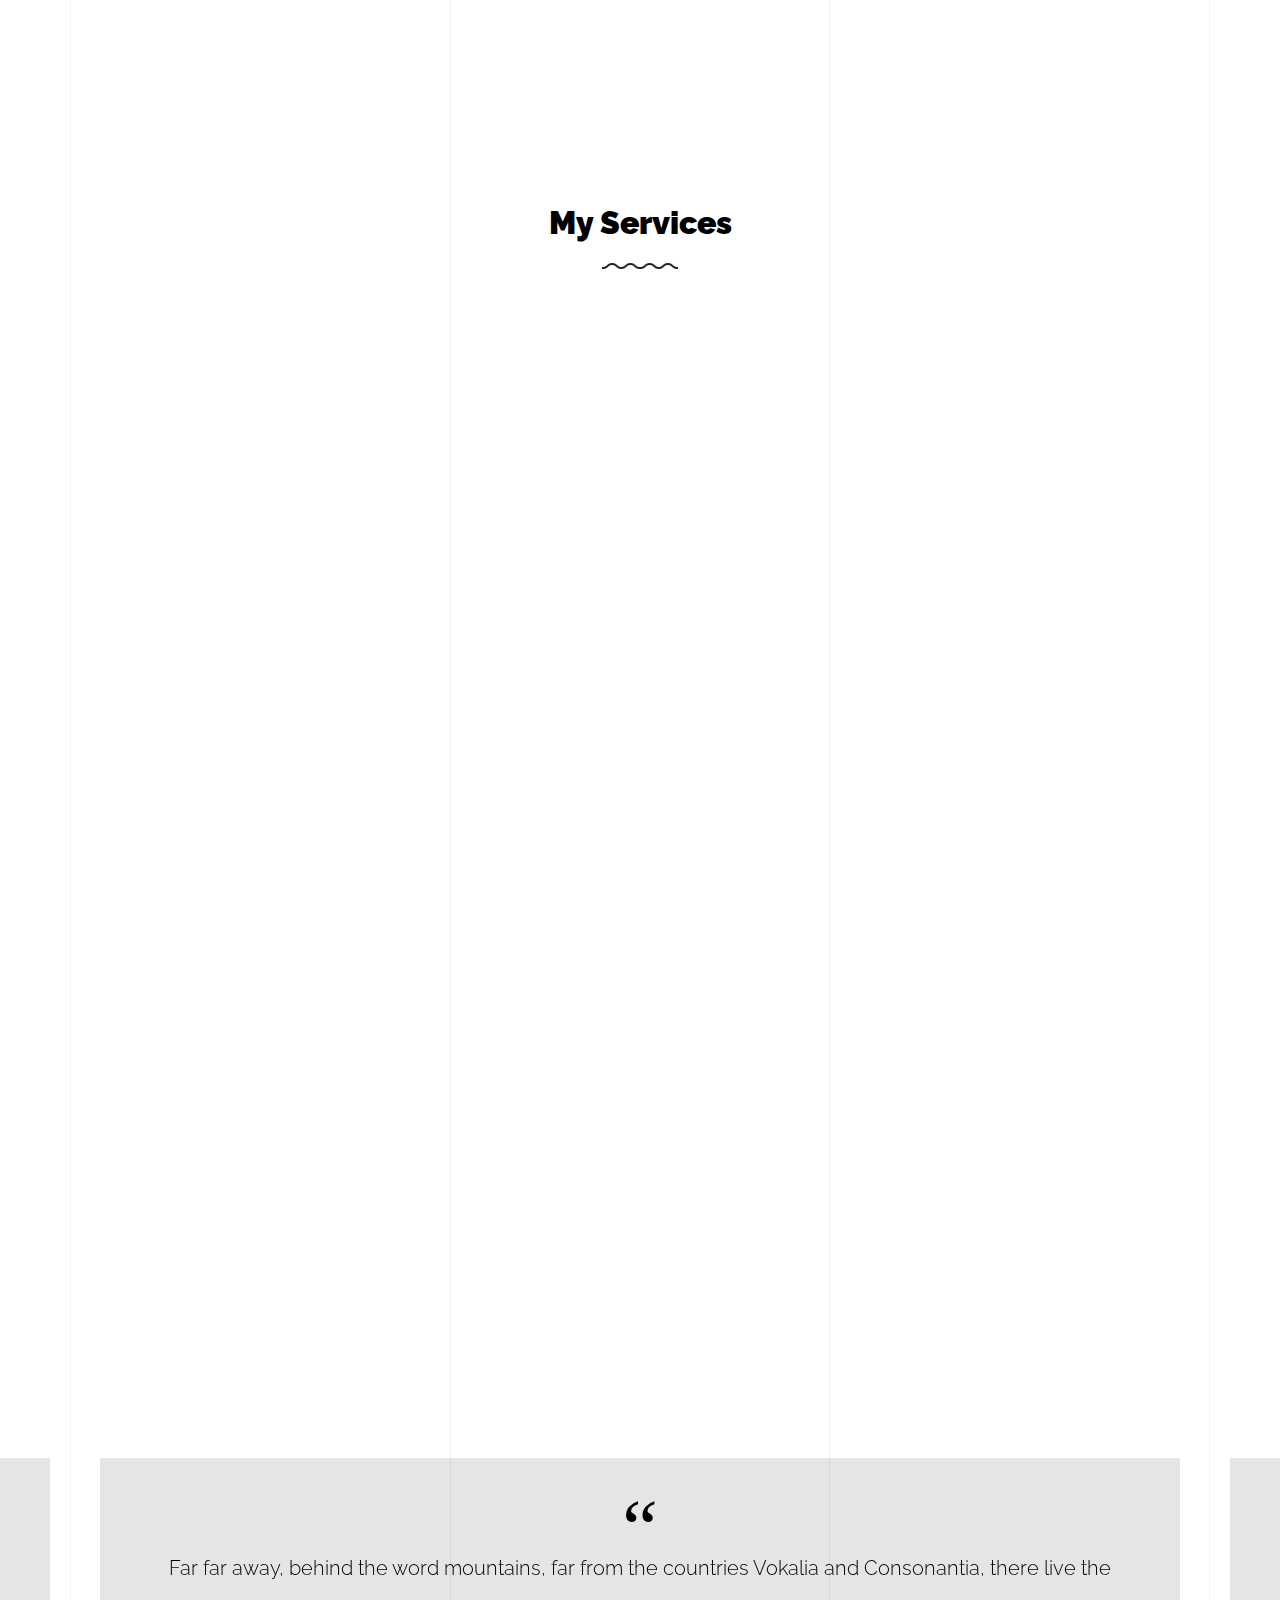
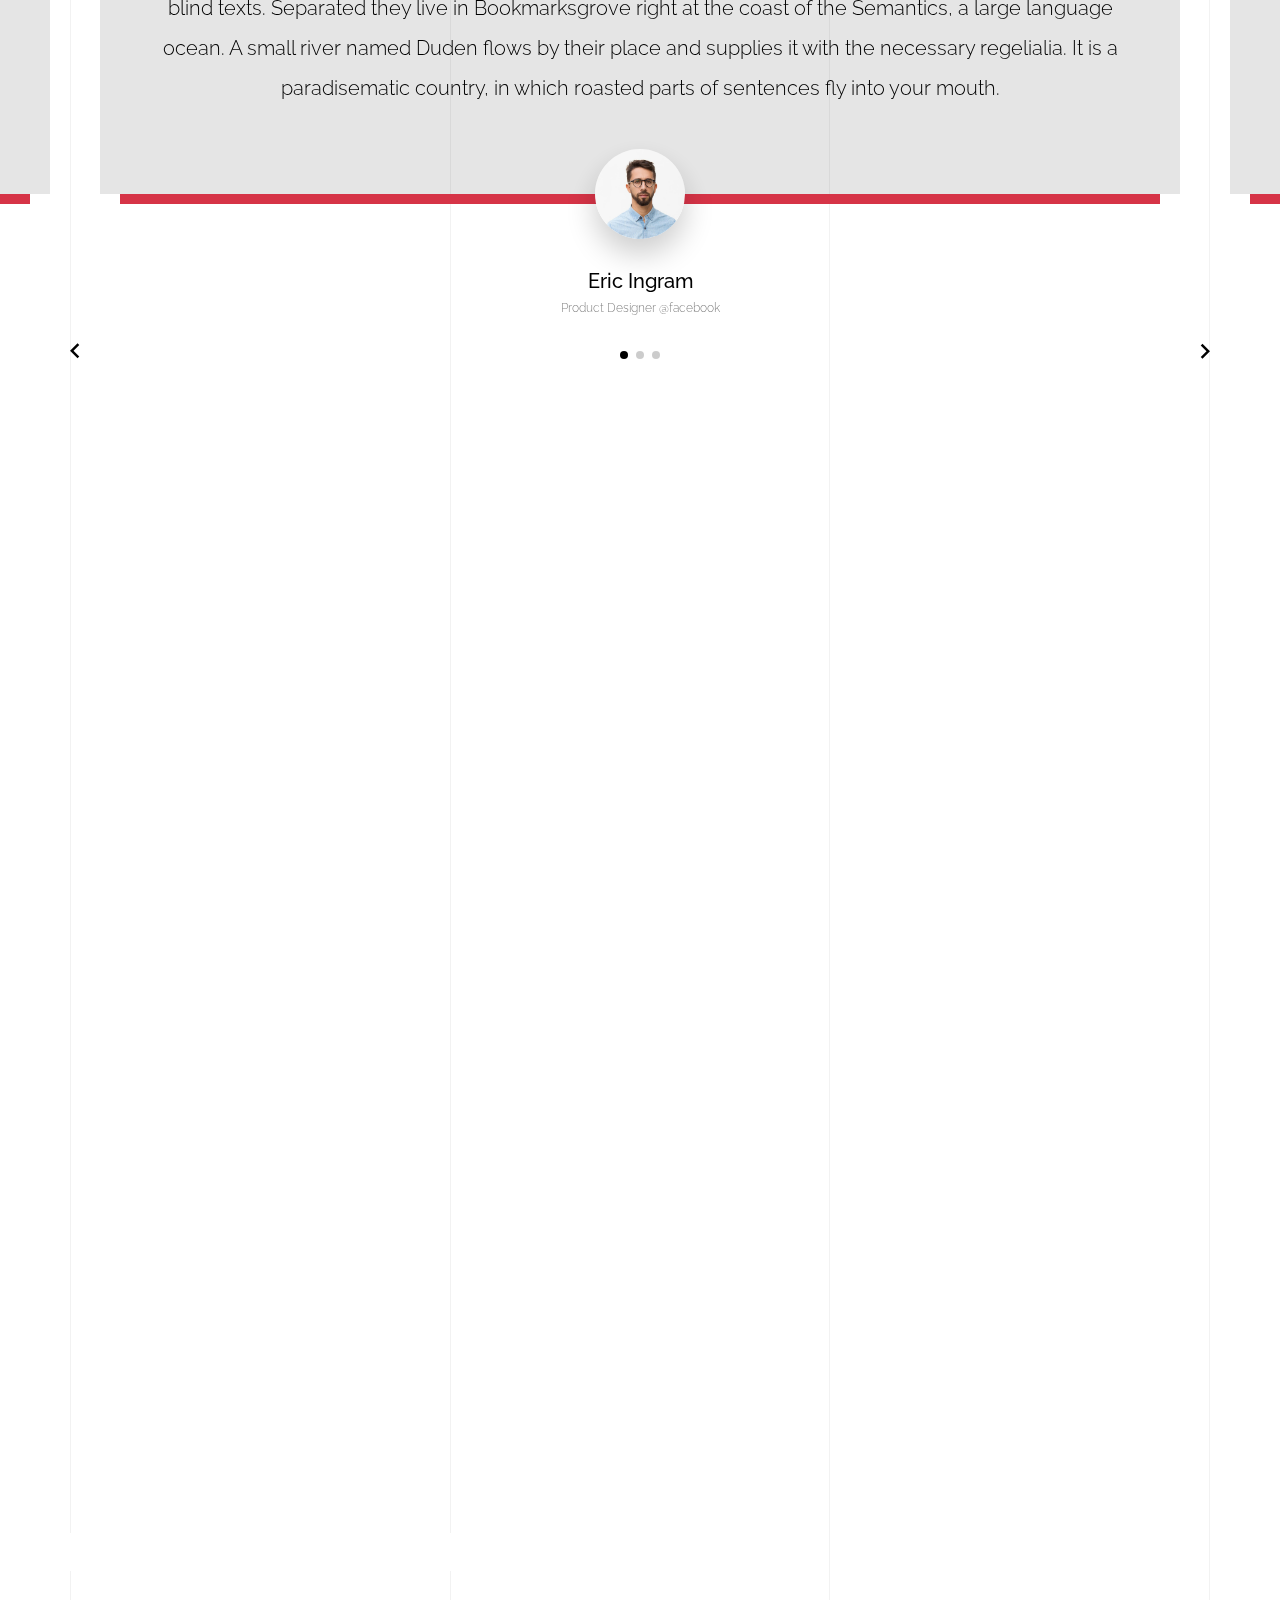
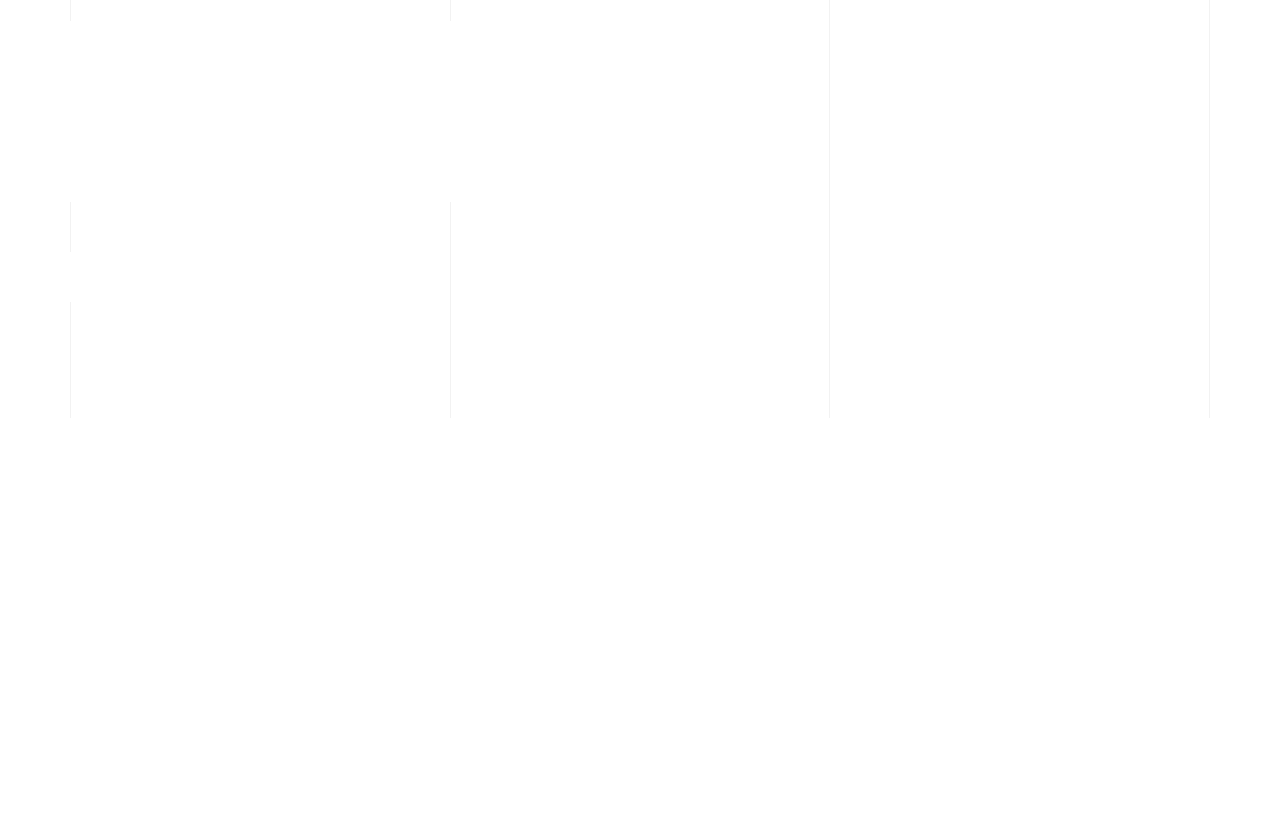
<file: light/index.html>
<!doctype html>
<html lang="en">
  <head>
    <title>Unfold &mdash; A onepage portfolio HTML template by Unslate.co</title>
    <meta charset="utf-8">
    <meta name="viewport" content="width=device-width, initial-scale=1, shrink-to-fit=no">
    
    <meta name="description" content="A onepage portfolio HTML template by Unslate.co">
    <meta name="keywords" content="html, css, javascript, jquery">
    <meta name="author" content="Unslate.co">

    <link rel="stylesheet" href="css/vendor/icomoon/style.css">
    <link rel="stylesheet" href="css/vendor/owl.carousel.min.css">
    <link rel="stylesheet" href="css/vendor/aos.css">
    <link rel="stylesheet" href="css/vendor/animate.min.css">
    <link rel="stylesheet" href="css/vendor/bootstrap.min.css">
    <link rel="stylesheet" href="css/vendor/jquery.fancybox.min.css">
    

    <!-- Theme Style -->
    <link rel="stylesheet" href="css/style.css">

  </head>
  <body data-spy="scroll" data-target=".site-nav-target" data-offset="200">

    <nav class="unslate_co--site-mobile-menu">
      <div class="close-wrap d-flex">
        <a href="#" class="d-flex ml-auto js-menu-toggle">
          <span class="close-label">Close</span>
          <div class="close-times">
            <span class="bar1"></span>
            <span class="bar2"></span>
          </div>
        </a>
      </div>
      <div class="site-mobile-inner"></div>
    </nav>


    <div class="unslate_co--site-wrap">

      <div class="unslate_co--site-inner">

        <div class="lines-wrap">
          <div class="lines-inner">
            <div class="lines"></div>
          </div>
        </div>
        <!-- END lines -->
      
      <nav class="unslate_co--site-nav site-nav-target">

        <div class="container">
        
          <div class="row align-items-center justify-content-between text-left">
            <div class="col-md-5 text-right">
              <ul class="site-nav-ul js-clone-nav text-left d-none d-lg-inline-block">
                <li class="has-children">
                  <a href="#home-section" class="nav-link">Home</a>
                  <ul class="dropdown">
                    <li>
                      <a href="index.html">Hero Image BG</a>
                    </li>
                    <li>
                      <a href="index-video.html">Video BG</a>
                    </li>
                    <li>
                      <a href="index-hero-slider.html">Hero Slider</a>
                    </li>
                    <li>
                      <a href="index-sidebar-menu.html">Sidebar Menu</a>
                    </li>
                    <li>
                      <a href="index-right-menu.html">Right Menu</a>
                    </li>
                  </ul>
                </li>
                <li><a href="#portfolio-section" class="nav-link">Portfolio</a></li>
                <li><a href="#about-section" class="nav-link">About</a></li>
                <li><a href="#services-section" class="nav-link">Services</a></li>
              </ul>
            </div>
            <div class="site-logo pos-absolute">
              <a href="index.html" class="unslate_co--site-logo">Unfold<span>.</span></a>
            </div>
            <div class="col-md-5 text-right text-lg-left">
              <ul class="site-nav-ul js-clone-nav text-left d-none d-lg-inline-block">
                <li><a href="#skills-section" class="nav-link">Skills</a></li>
                <li><a href="#testimonial-section" class="nav-link">Testimonial</a></li>
                <li><a href="#journal-section" class="nav-link">Journal</a></li>
                <li><a href="#contact-section" class="nav-link">Contact</a></li>
              </ul>

              <ul class="site-nav-ul-none-onepage text-right d-inline-block d-lg-none">
                <li><a href="#" class="js-menu-toggle">Menu</a></li>
              </ul>

            </div>
          </div>
        </div>

      </nav>
      <!-- END nav -->

      <div class="cover-v1 jarallax overlay" style="background-image: url('images/cover_bg_1.jpg');" id="home-section">
        <div class="container">
          <div class="row align-items-center">
              
            <div class="col-md-7 mx-auto text-center">
              <h1 class="heading gsap-reveal-hero text-white">Unfold</h1>
              <h2 class="subheading gsap-reveal-hero text-white">I’m Eric Woodman A Product Designer Based In San Francisco</h2>
            </div>

          </div>
        </div>


        <!-- dov -->
        <a href="#portfolio-section" class="mouse-wrap smoothscroll">
          <span class="mouse">
            <span class="scroll"></span>
          </span>
          <span class="mouse-label">Scroll</span>
        </a>

      </div>
      <!-- END .cover-v1 -->



      <div class="unslate_co--section" id="portfolio-section">
        <div class="container">
          
          
          <div class="relative"><div class="loader-portfolio-wrap"><div class="loader-portfolio dark"></div></div> </div>
          <div id="portfolio-single-holder"></div>

          <div class="portfolio-wrapper">

            <div class="d-flex align-items-center mb-4 gsap-reveal gsap-reveal-filter">
              <h2 class="mr-auto heading-h2">Portfolio</h2>
              
              <a href="#" class="text-black js-filter d-inline-block d-lg-none">Filter</a>
              
              <div class="filter-wrap">
                <div class="filter ml-auto" id="filters">
                  <a href="#" class="active" data-filter="*">All</a>
                  <a href="#" data-filter=".web">Web</a>
                  <a href="#" data-filter=".branding">Branding</a>
                  <a href="#" data-filter=".illustration">Illustration</a>
                  <a href="#" data-filter=".packaging">Packaging</a>
                </div>
              </div>

            </div>


            
            <div id="posts" class="row gutter-isotope-item">
              <div class="item web branding col-sm-6 col-md-6 col-lg-4 isotope-mb-2">
                <a href="portfolio-single-1.html" class="portfolio-item ajax-load-page isotope-item gsap-reveal-img" data-id="1">
                    <div class="overlay">
                      <span class="wrap-icon icon-link2"></span>
                      <div class="portfolio-item-content">
                        <h3>Shoe Rebranding</h3>
                        <p>web, branding</p>
                      </div>
                    </div>
                    <img src="images/work_1_md.jpg" class="lazyload  img-fluid" alt="Images" />
                  </a>
              </div>
              <div class="item branding packaging illustration col-sm-6 col-md-6 col-lg-4 isotope-mb-2 ">
                <a href="portfolio-single-3.html" class="portfolio-item ajax-load-page item-portrait isotope-item gsap-reveal-img" data-id="3">
                    <div class="overlay">
                      <span class="wrap-icon icon-link2"></span>
                      <div class="portfolio-item-content">
                        <h3>Reworking</h3>
                        <p>branding, packaging, illustration</p>
                      </div>
                    </div>
                    <img src="images/work_2_md.jpg" class="lazyload  img-fluid" alt="Images" />
                  </a>
              </div>

              <div class="item branding packaging col-sm-6 col-md-6 col-lg-4 isotope-mb-2">
                <a href="portfolio-single-4.html" class="portfolio-item isotope-item ajax-load-page gsap-reveal-img" data-id="4">
                    <div class="overlay">
                      <span class="wrap-icon icon-link2"></span>
                      <div class="portfolio-item-content">
                        <h3>Modern Building</h3>
                        <p>branding, packaging</p>
                      </div>
                    </div>
                    <img src="images/work_3_md.jpg" class="lazyload  img-fluid" alt="Images" />
                  </a>
              </div>

              <div class="item web packaging col-sm-6 col-md-6 col-lg-4 isotope-mb-2">

                <a href="images/work_4_full.jpg" class="portfolio-item isotope-item gsap-reveal-img" data-fancybox="gallery" data-caption="Watch">
                    <div class="overlay">
                      <span class="wrap-icon icon-photo2"></span>
                      <div class="portfolio-item-content">
                        <h3>Watch</h3>
                        <p>web, packaging</p>
                      </div>
                    </div>
                    <img src="images/work_4_full.jpg" class="lazyload  img-fluid" alt="Images" />
                  </a>

              </div>

              <div class="item illustration packaging col-sm-6 col-md-6 col-lg-4 isotope-mb-2">
                <a href="images/work_5_md.jpg" class="portfolio-item isotope-item gsap-reveal-img" data-fancybox="gallery" data-caption="Shoe Rebranding">
                    <div class="overlay">
                      <span class="wrap-icon icon-photo2"></span>
                      <div class="portfolio-item-content">
                        <h3>Shoe Rebranding</h3>
                        <p>illustration, packaging</p>
                      </div>
                    </div>
                    <img src="images/work_5_md.jpg" class="lazyload  img-fluid" alt="Images" />
                  </a>
              </div>

              <div class="item web branding col-sm-6 col-md-6 col-lg-4 isotope-mb-2">
                <a href="portfolio-single-2.html" class="portfolio-item ajax-load-page item-portrait isotope-item gsap-reveal-img" data-id="2">
                    <div class="overlay">
                      <span class="wrap-icon icon-link2"></span>
                      <div class="portfolio-item-content">
                        <h3>Reshape</h3>
                        <p>web, branding</p>
                      </div>
                    </div>
                    <img src="images/work_6_md.jpg" class="lazyload  img-fluid" alt="Images" />
                  </a>
              </div>

              <div class="item branding packaging col-sm-6 col-md-6 col-lg-4 isotope-mb-2">
                <a href="images/work_7_a_md.jpg" class="portfolio-item item-portrait isotope-item gsap-reveal-img" data-fancybox="gallery" data-caption="Modern Building">
                    <div class="overlay">
                      <span class="wrap-icon icon-photo2"></span>
                      <div class="portfolio-item-content">
                        <h3>Modern Building</h3>
                        <p>branding, packaging</p>
                      </div>
                    </div>
                    <img src="images/work_7_a_md.jpg" class="lazyload  img-fluid" alt="Images" />
                  </a>
              </div>

              <div class="item web branding col-sm-6 col-md-6 col-lg-4 isotope-mb-2">
                <a href="https://www.youtube.com/watch?v=mwtbEGNABWU" class="portfolio-item isotope-item gsap-reveal-img" data-fancybox="gallery" data-caption="Showreel 2019">
                    <div class="overlay">
                      <span class="wrap-icon icon-play_circle_filled"></span>
                      <div class="portfolio-item-content">
                        <h3>Showreel 2019</h3>
                        <p>web, branding</p>
                      </div>
                    </div>
                    <img src="images/work_8_md.jpg" class="lazyload  img-fluid" alt="Images" />
                  </a>
              </div>

              <div class="item web illustration col-sm-6 col-md-6 col-lg-4 isotope-mb-2">
                <a href="images/work_9_a_md.jpg" class="portfolio-item isotope-item gsap-reveal-img" data-fancybox="gallery" data-caption="Render Packaging">
                    <div class="overlay">
                      <span class="wrap-icon icon-photo2"></span>
                      <div class="portfolio-item-content">
                        <h3>Render Packaging</h3>
                        <p>web, illustration</p>
                      </div>
                    </div>
                    <img src="images/work_9_a_md.jpg" class="lazyload  img-fluid" alt="Images" />
                  </a>
              </div>

            </div>
            
          </div>


        </div>
      </div>



      <div class="unslate_co--section">
        <div class="container">
          <div class="owl-carousel logo-slider">
            <div class="logo-v1 gsap-reveal">
              <img src="images/logo-google.png" alt="Image" class="img-fluid">
            </div>
            <div class="logo-v1 gsap-reveal">
              <img src="images/logo-puma.png" alt="Image" class="img-fluid">
            </div>
            <div class="logo-v1 gsap-reveal">
              <img src="images/logo-paypal.png" alt="Image" class="img-fluid">
            </div>
            <div class="logo-v1 gsap-reveal">
              <img src="images/logo-adobe.png" alt="Image" class="img-fluid">
            </div>
          </div>
        </div>
      </div>


      <div class="unslate_co--section" id="about-section">
        <div class="container">
          
          <div class="section-heading-wrap text-center mb-5">
            <h2 class="heading-h2 text-center divider"><span class="gsap-reveal">About Me</span></h2>
            <span class="gsap-reveal"><img src="images/divider.png" alt="divider" width="76"></span>
          </div>
          

          <div class="row mt-5 justify-content-between">
            <div class="col-lg-7 mb-5 mb-lg-0" data-aos="fade-up">
              <figure class="dotted-bg gsap-reveal-img">
                <img src="images/about_me_pic.jpg" alt="Image" class="img-fluid">
              </figure>
            </div>
            <div class="col-lg-4 pr-lg-5">
              <h3 class="mb-4 heading-h3"><span class="gsap-reveal">We can make it together</span></h3>
              <p class="lead gsap-reveal">Far far away, behind the word mountains, far from the countries Vokalia and Consonantia, there <a href="#">live the blind</a> texts. </p>
              <p class="mb-4 gsap-reveal">A small river named Duden flows by their place and supplies it with the necessary regelialia. It is a paradisematic country, in which roasted parts of sentences fly into your mouth.</p>
              <p class="gsap-reveal"><a href="#" class="btn btn-outline-pill btn-custom-light">Download my CV</a></p>
            </div>
          </div>
        </div>
      </div>

      <div class="unslate_co--section" id="services-section">
        <div class="container">

          <div class="section-heading-wrap text-center mb-5">
            <h2 class="heading-h2 text-center divider">My Services</h2>
            <img src="images/divider.png" alt="divider" width="76">
          </div>

          <div class="row gutter-v3">
            <div class="col-md-6 col-lg-4 mb-4">
              <div class="feature-v1" data-aos="fade-up" data-aos-delay="0">
                <div class="wrap-icon mb-3">
                  <img src="images/svg/001-options.svg" alt="Image" width="45">
                </div>
                <h3>Digital <br> Strategy</h3>
                <p>A small river named Duden flows by their place and supplies it with the necessary regelialia. </p>
              </div> 
            </div>
            <div class="col-md-6 col-lg-4 mb-4">
              <div class="feature-v1" data-aos="fade-up" data-aos-delay="100">
                <div class="wrap-icon mb-3">
                  <img src="images/svg/002-chat.svg" alt="Icon" width="45">
                </div>
                <h3>Web <br> Design</h3>
                <p>A small river named Duden flows by their place and supplies it with the necessary regelialia. </p>
              </div> 
            </div>
            <div class="col-md-6 col-lg-4 mb-4">
              <div class="feature-v1" data-aos="fade-up" data-aos-delay="200">
                <div class="wrap-icon mb-3">
                  <img src="images/svg/003-contact-book.svg" alt="Image" class="img-fluid" width="45">
                </div>
                <h3>User <br> Experience</h3>
                <p>A small river named Duden flows by their place and supplies it with the necessary regelialia. </p>
              </div> 
            </div>

            <div class="col-md-6 col-lg-4 mb-4">
              <div class="feature-v1" data-aos="fade-up" data-aos-delay="0">
                <div class="wrap-icon mb-3">
                  <img src="images/svg/004-percentage.svg" alt="Image" width="45">
                </div>
                <h3>Web <br> Development</h3>
                <p>A small river named Duden flows by their place and supplies it with the necessary regelialia. </p>
              </div> 
            </div>
            <div class="col-md-6 col-lg-4 mb-4">
              <div class="feature-v1" data-aos="fade-up" data-aos-delay="100">
                <div class="wrap-icon mb-3">
                  <img src="images/svg/006-goal.svg" alt="Image" width="45">
                </div>
                <h3>WordPress <br> Solutions</h3>
                <p>A small river named Duden flows by their place and supplies it with the necessary regelialia. </p>
              </div> 
            </div>
            <div class="col-md-6 col-lg-4 mb-4">
              <div class="feature-v1" data-aos="fade-up" data-aos-delay="200">
                <div class="wrap-icon mb-3">
                  <img src="images/svg/005-line-chart.svg" alt="Image" width="45">
                </div>
                <h3>Mobile <br> Applications</h3>
                <p>A small river named Duden flows by their place and supplies it with the necessary regelialia. </p>
              </div> 
            </div>

          </div>

        </div>
      </div>

      <div class="unslate_co--section section-counter" id="skills-section">
        <div class="container">
          <div class="section-heading-wrap text-center mb-5">
            <h2 class="heading-h2 text-center divider"><span class="gsap-reveal">My Skills</span></h2>
            <span class="gsap-reveal"><img src="images/divider.png" alt="divider" width="76"></span>
          </div>


          <div class="row pt-5">
            <div class="col-6 col-sm-6 mb-5 mb-lg-0 col-md-6 col-lg-3" data-aos="fade-up" data-aos-delay="0">
              <div class="counter-v1 text-center">
                <span class="number-wrap">
                  <span class="number number-counter" data-number="90">0</span>
                  <span class="append-text">%</span>
                </span>
                <span class="counter-label">WordPress</span>
              </div>
            </div>
            <div class="col-6 col-sm-6 mb-5 mb-lg-0 col-md-6 col-lg-3" data-aos="fade-up" data-aos-delay="100">
              <div class="counter-v1 text-center">
                <span class="number-wrap">
                  <span class="number number-counter" data-number="99">0</span>
                  <span class="append-text">%</span>
                </span>
                <span class="counter-label">HTML/CSS</span>
              </div>
            </div>
            <div class="col-6 col-sm-6 mb-5 mb-lg-0 col-md-6 col-lg-3" data-aos="fade-up" data-aos-delay="200">
              <div class="counter-v1 text-center">
                <span class="number-wrap">
                  <span class="number number-counter" data-number="95">0</span>
                  <span class="append-text">%</span>
                </span>
                <span class="counter-label">jQuery</span>
              </div>
            </div>
            <div class="col-6 col-sm-6 mb-5 mb-lg-0 col-md-6 col-lg-3" data-aos="fade-up" data-aos-delay="300">
              <div class="counter-v1 text-center">
                <span class="number-wrap">
                  <span class="number number-counter" data-number="100">0</span>
                  <span class="append-text">%</span>
                </span>
                <span class="counter-label">Design</span>
              </div>
            </div>
          </div>
        </div>
      </div>
      <!-- END .counter -->

      <div class="unslate_co--section" id="testimonial-section">
        <div class="container">
          <div class="section-heading-wrap text-center mb-5">
            <h2 class="heading-h2 text-center divider"><span class="gsap-reveal">My Happy Clients</span></h2>
            <span class="gsap-reveal"><img src="images/divider.png" alt="divider" width="76"></span>
          </div>
        </div>

        <div class="owl-carousel testimonial-slider">
          <div>
            <div class="testimonial-v1">
              <div class="testimonial-inner-bg">
                <span class="quote">&ldquo;</span>
                <blockquote>
                  Far far away, behind the word mountains, far from the countries Vokalia and Consonantia, there live the blind texts. Separated they live in Bookmarksgrove right at the coast of the Semantics, a large language ocean. A small river named Duden flows by their place and supplies it with the necessary regelialia. It is a paradisematic country, in which roasted parts of sentences fly into your mouth.
                </blockquote>
              </div>
              
              <div class="testimonial-author-info">
                <img src="images/person_man_1.jpg" alt="Image">
                <h3>Eric Ingram</h3>
                <span class="d-block position">Product Designer @facebook</span>
              </div>

            </div>
          </div>
          <div>
            <div class="testimonial-v1">
              <div class="testimonial-inner-bg">
                <span class="quote">&ldquo;</span>
                <blockquote>
                  Far far away, behind the word mountains, far from the countries Vokalia and Consonantia, there live the blind texts. Separated they live in Bookmarksgrove right at the coast of the Semantics, a large language ocean. A small river named Duden flows by their place and supplies it with the necessary regelialia. It is a paradisematic country, in which roasted parts of sentences fly into your mouth.
                </blockquote>
              </div>
              
              <div class="testimonial-author-info">
                <img src="images/person_man_2.jpg" alt="Image">
                <h3>Ryan Mullins</h3>
                <span class="d-block position">Product Designer @Shopify</span>
              </div>

            </div>
          </div>
          <div>
            <div class="testimonial-v1">
              <div class="testimonial-inner-bg">
                <span class="quote">&ldquo;</span>
                <blockquote>
                  Far far away, behind the word mountains, far from the countries Vokalia and Consonantia, there live the blind texts. Separated they live in Bookmarksgrove right at the coast of the Semantics, a large language ocean. A small river named Duden flows by their place and supplies it with the necessary regelialia. It is a paradisematic country, in which roasted parts of sentences fly into your mouth.
                </blockquote>
              </div>
              
              <div class="testimonial-author-info">
                <img src="images/person_woman_1.jpg" alt="Image">
                <h3>Erica Miller</h3>
                <span class="d-block position">Product Designer @Twitter</span>
              </div>

            </div>
          </div>
        </div>

      </div>
      <!-- END testimonial -->

      <div class="unslate_co--section" id="journal-section">
        <div class="container">
          <div class="section-heading-wrap text-center mb-5">
            <h2 class="heading-h2 text-center divider"><span class="gsap-reveal">My Journal</span></h2>
            <span class="gsap-reveal"><img src="images/divider.png" alt="divider" width="76"></span>
          </div>

          
          <div class="row gutter-v4 align-items-stretch">
            <div class="col-sm-6 col-md-6 col-lg-8 blog-post-entry" data-aos="fade-up" data-aos-delay="0">

              <a href="blog-single.html" class="grid-item blog-item w-100 h-100">
                <div class="overlay">
                  <div class="portfolio-item-content">
                    <h3>A Mounteering Guide For Beginners</h3>
                    <p class="post-meta">By Joefrey <span class="small">&bullet;</span> 5 mins read</p>
                  </div>
                </div>
                <img src="images/post_1.jpg" class="lazyload" alt="Image" />
              </a>


            </div>
            <div class="col-sm-6 col-md-6 col-lg-4 blog-post-entry" data-aos="fade-up" data-aos-delay="100">
              <a href="blog-single.html" class="grid-item blog-item w-100 h-100">
                <div class="overlay">
                  <div class="portfolio-item-content">
                    <h3>A Mounteering Guide For Beginners</h3>
                    <p class="post-meta">By Joefrey <span class="small">&bullet;</span> 5 mins read</p>
                  </div>
                </div>
                <img src="images/post_2.jpg" class="lazyload" alt="Image" />
              </a>
            </div>


            <div class="col-sm-6 col-md-6 col-lg-4 blog-post-entry" data-aos="fade-up" data-aos-delay="0">

              <a href="blog-single.html" class="grid-item blog-item w-100 h-100">
                <div class="overlay">
                  <div class="portfolio-item-content">
                    <h3>A Mounteering Guide For Beginners</h3>
                    <p class="post-meta">By Joefrey <span class="small">&bullet;</span> 5 mins read</p>
                  </div>
                </div>
                <img src="images/post_3.jpg" class="lazyload" alt="Image" />
              </a>


            </div>
            <div class="col-sm-6 col-md-6 col-lg-4 blog-post-entry" data-aos="fade-up" data-aos-delay="100">
              <a href="blog-single.html" class="grid-item blog-item w-100 h-100">
                <div class="overlay">
                  <div class="portfolio-item-content">
                    <h3>A Mounteering Guide For Beginners</h3>
                    <p class="post-meta">By Joefrey <span class="small">&bullet;</span> 5 mins read</p>
                  </div>
                </div>
                <img src="images/post_4.jpg" class="lazyload" alt="Image" />
              </a>
            </div>

            <div class="col-sm-6 col-md-6 col-lg-4 blog-post-entry" data-aos="fade-up" data-aos-delay="200">
              <a href="blog-single.html" class="grid-item blog-item w-100 h-100">
                <div class="overlay">
                  <div class="portfolio-item-content">
                    <h3>A Mounteering Guide For Beginners</h3>
                    <p class="post-meta">By Joefrey <span class="small">&bullet;</span> 5 mins read</p>
                  </div>
                </div>
                <img src="images/post_5.jpg" class="lazyload" alt="Image" />
              </a>
            </div>


          </div>

        </div>
      </div>
      <!-- END blog posts -->


      <div class="unslate_co--section" id="contact-section">
        <div class="container">
          <div class="section-heading-wrap text-center mb-5">
            <h2 class="heading-h2 text-center divider"><span class="gsap-reveal">Get In Touch</span></h2>
            <span class="gsap-reveal"><img src="images/divider.png" alt="divider" width="76"></span>
          </div>


          <div class="row justify-content-between">
            
            <div class="col-md-6">
              <form method="post" class="form-outline-style-v1" id="contactForm">
                <div class="form-group row mb-0">

                  <div class="col-lg-6 form-group gsap-reveal">
                    <label for="name">Name</label>
                    <input name="name" type="text" class="form-control" id="name">
                  </div>
                  <div class="col-lg-6 form-group gsap-reveal">
                    <label for="email">Email</label>
                    <input name="email" type="email" class="form-control" id="email">
                  </div>
                  <div class="col-lg-12 form-group gsap-reveal">
                    <label for="message">Write your message...</label>
                    <textarea name="message" id="message" cols="30" rows="7" class="form-control"></textarea>
                  </div>
                </div>
                <div class="form-group row gsap-reveal">
                    <div class="col-md-12 d-flex align-items-center">
                      <input type="submit" class="btn btn-outline-pill btn-custom-light mr-3" value="Send Message">
                      <span class="submitting"></span>
                    </div>
                  </div>
              </form>
              <div id="form-message-warning" class="mt-4"></div> 
              <div id="form-message-success">
                Your message was sent, thank you!
              </div>

            </div>

            <div class="col-md-4">
              <div class="contact-info-v1">
                <div class="gsap-reveal d-block">
                  <span class="d-block contact-info-label">Email</span>
                  <a href="#" class="contact-info-val">info@unslate.co</a>
                </div>
                <div class="gsap-reveal d-block">
                  <span class="d-block contact-info-label">Phone</span>
                  <a href="#" class="contact-info-val">+12 345 6789 012</a>
                </div>
                <div class="gsap-reveal d-block">
                  <span class="d-block contact-info-label">Address</span>
                  <address class="contact-info-val">273 South Riverview Rd. <br> New York, NY 10011</address>
                </div>
              </div>
            </div>

          </div>
        </div>
      </div>
      </div> 

      <footer class="unslate_co--footer unslate_co--section">
        <div class="container">
          <div class="row justify-content-center">
            <div class="col-md-7">
              
              <div class="footer-site-logo"><a href="#">Unfold<span>.</span></a></div>

              <ul class="footer-site-social">
                <li><a href="#">Facebook</a></li>
                <li><a href="#">Twitter</a></li>
                <li><a href="#">Instagram</a></li>
                <li><a href="#">Dribbble</a></li>
                <li><a href="#">Behance</a></li>
              </ul>

              <p class="site-copyright">
                <small>&copy; 2020 <a href="#">Unfold  </a>. All Rights Reserved. Design with <span class="icon-heart text-danger"></span> by <a href="#">Unslate.co</a>.</small>
              </p>

            </div>
          </div>
        </div>
      </footer>

      
    </div>

    <!-- Loader -->
    <div id="unslate_co--overlayer"></div>
    <div class="site-loader-wrap">
      <div class="site-loader dark"></div>
    </div>

    <script src="js/scripts-dist.js"></script>
    <script src="js/main.js"></script>

    <!-- Global site tag (gtag.js) - Google Analytics -->
<script async src="https://www.googletagmanager.com/gtag/js?id=UA-157808202-1"></script>
<script>
  window.dataLayer = window.dataLayer || [];
  function gtag(){dataLayer.push(arguments);}
  gtag('js', new Date());

  gtag('config', 'UA-157808202-1');
</script>

  </body>
</html>
</file>
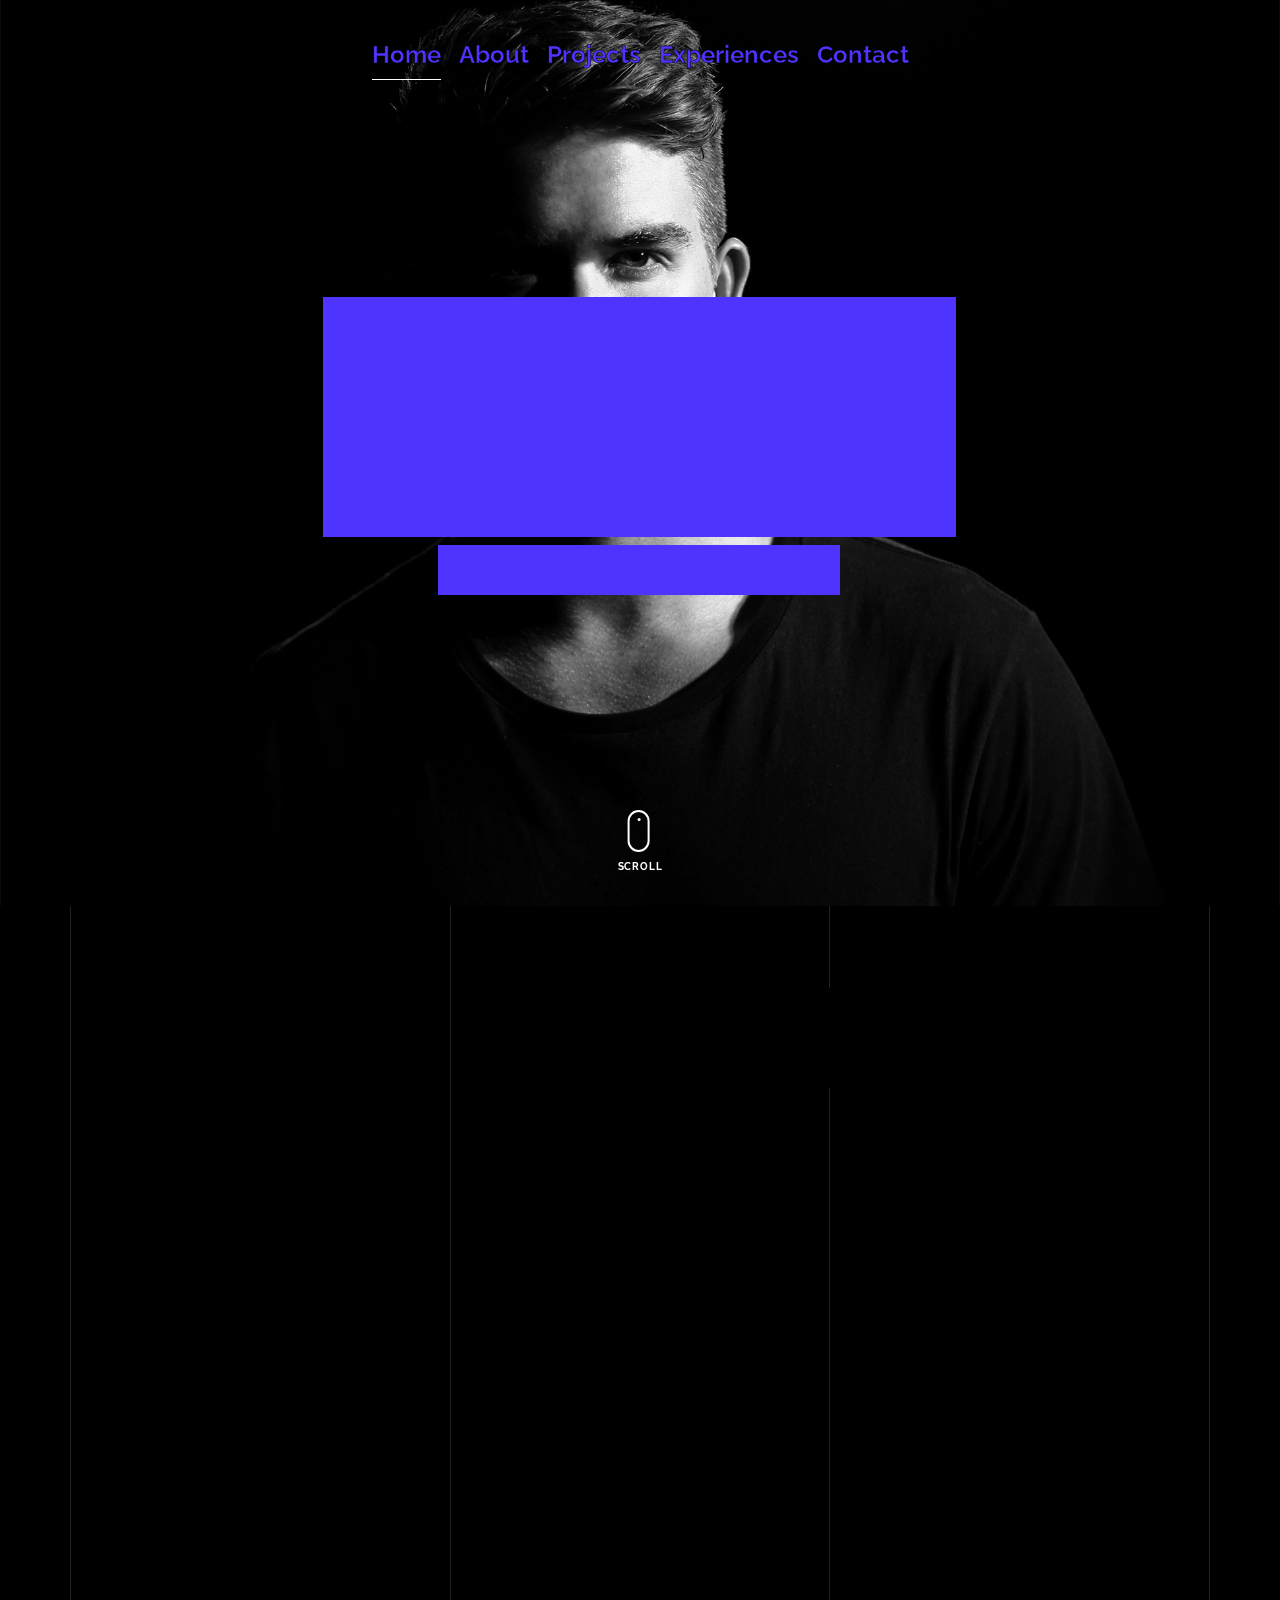
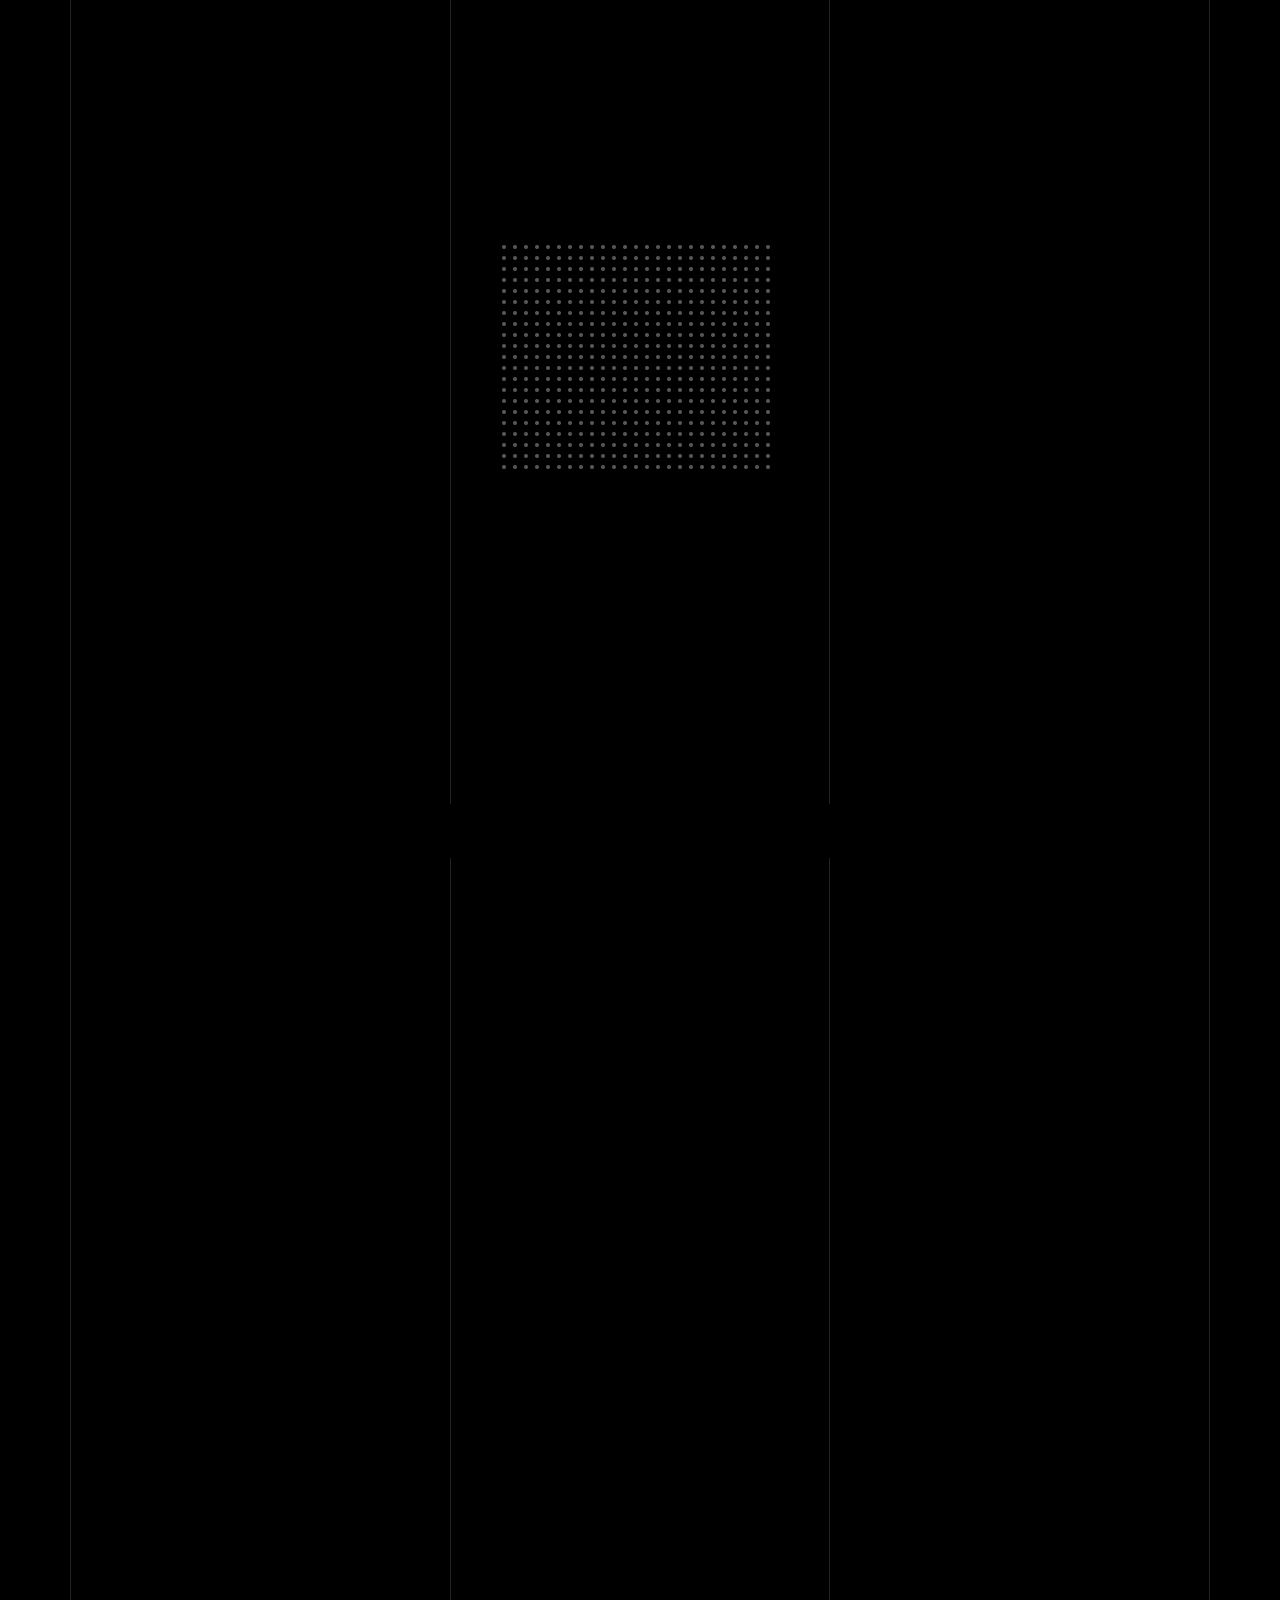
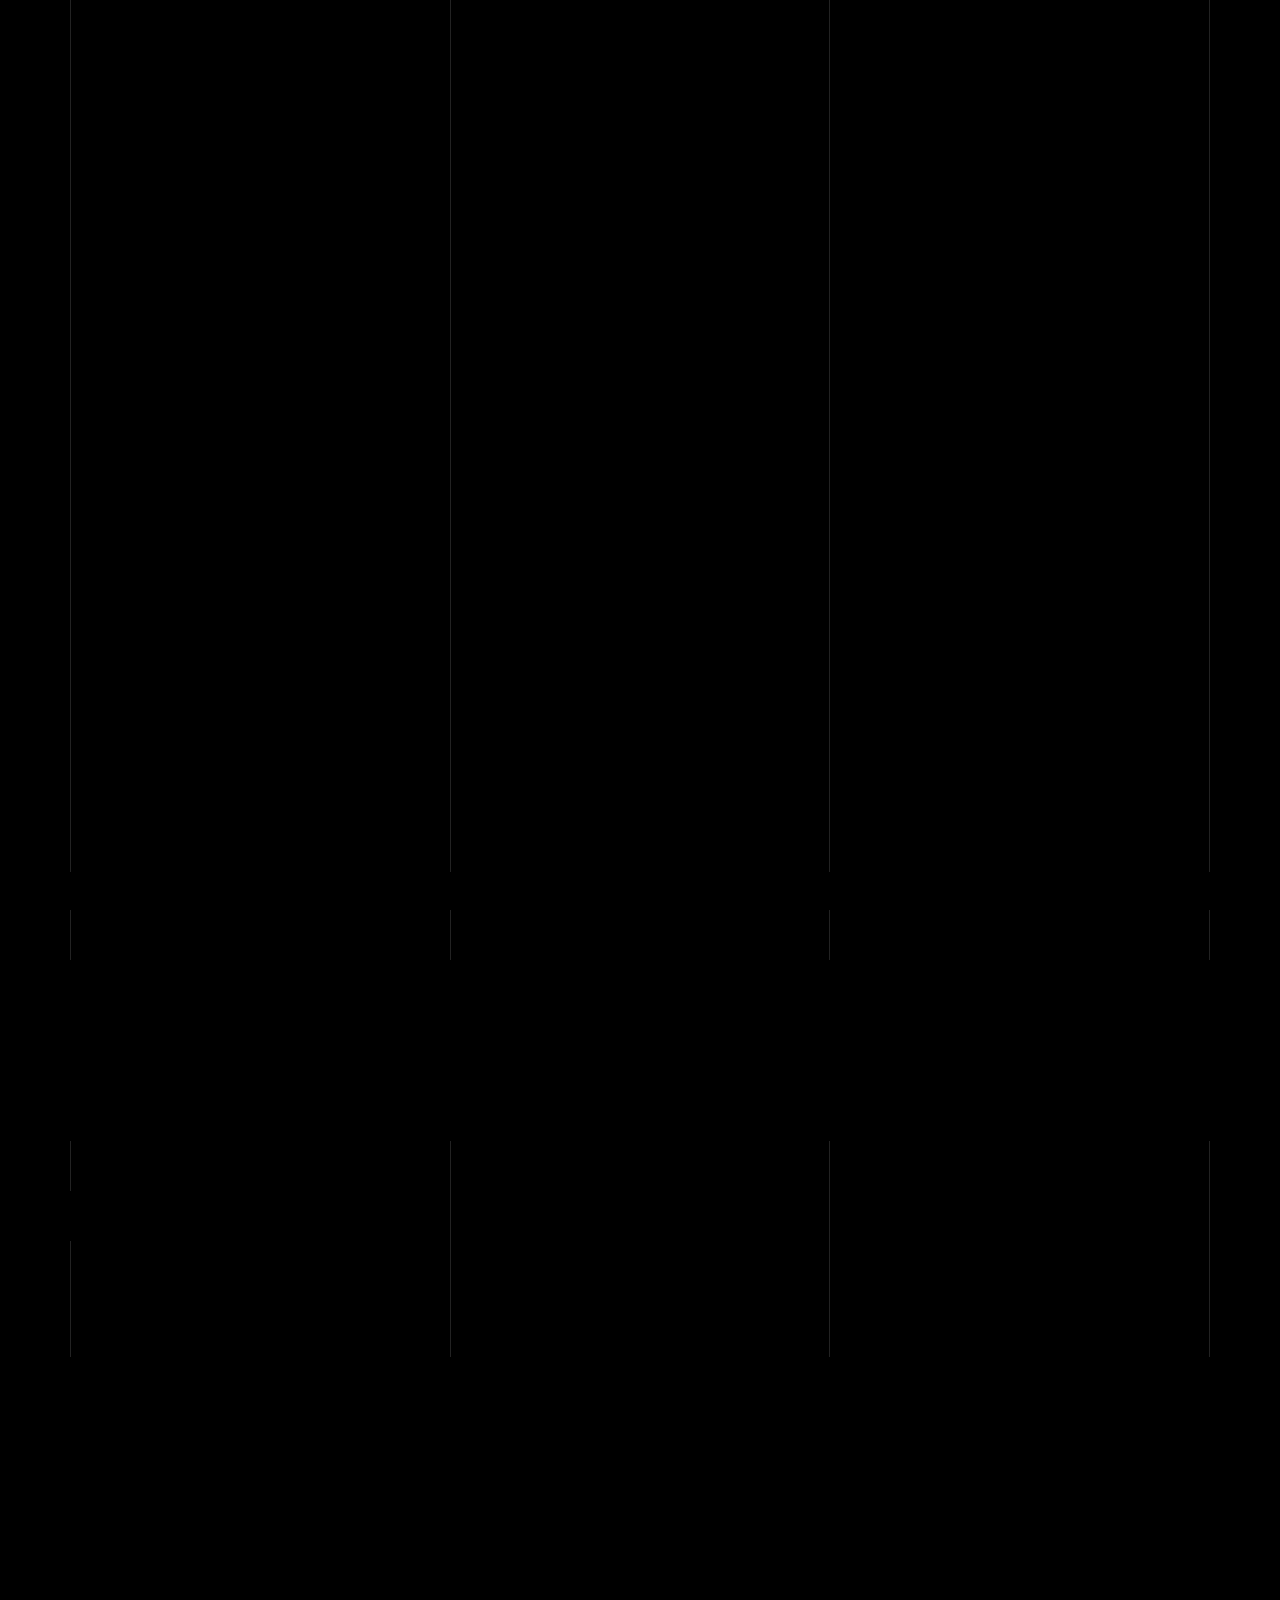
<file: unfold-master/index.html>
<!doctype html>
<html lang="en">
  <head>
    <title>Hussain Muhammed &mdash; A onepage portfolio HTML template by Colorlib</title>
    <meta charset="utf-8">
    <meta name="viewport" content="width=device-width, initial-scale=1, shrink-to-fit=no">

    <meta name="description" content="">
    <meta name="keywords" content="html, css, javascript, jquery">
    <meta name="author" content="">

    <link rel="stylesheet" href="css/vendor/icomoon/style.css">
    <link rel="stylesheet" href="css/vendor/owl.carousel.min.css">
    <link rel="stylesheet" href="css/vendor/animate.min.css">
    <link rel="stylesheet" href="css/vendor/aos.css">
    <link rel="stylesheet" href="css/vendor/bootstrap.min.css">
    <link rel="stylesheet" href="css/vendor/jquery.fancybox.min.css">
    

    <!-- Theme Style -->
    <link rel="stylesheet" href="css/style.css">

  </head>
  <body data-spy="scroll" data-target=".site-nav-target" data-offset="200">

    <nav class="unslate_co--site-mobile-menu">
      <div class="close-wrap d-flex">
        <a href="#" class="d-flex ml-auto js-menu-toggle">
          <span class="close-label">Close</span>
          <div class="close-times">
            <span class="bar1"></span>
            <span class="bar2"></span>
          </div>
        </a>
      </div>
      <div class="site-mobile-inner"></div>
    </nav>


    <div class="unslate_co--site-wrap">

      <div class="unslate_co--site-inner">

        <div class="lines-wrap">
          <div class="lines-inner">
            <div class="lines"></div>
          </div>
        </div>
        <!-- END lines -->
      
      <nav class="unslate_co--site-nav site-nav-target">

        <div class="container">
        
          <div class="row align-items-center justify-content-between text-left">
            <div class="col-md text-center">
              <ul class="site-nav-ul js-clone-nav text-left d-none d-lg-inline-block">
                <li class="has-children">
                  <a href="#home-section" class="nav-link">Home</a>
                  <!-- <ul class="dropdown">
                    <li>
                      <a href="index.html">Hero Image BG</a>
                    </li>
                    <li>
                      <a href="index-video.html">Video BG</a>
                    </li>
                    <li>
                      <a href="index-hero-slider.html">Hero Slider</a>
                    </li>
                    <li>
                      <a href="index-sidebar-menu.html">Sidebar Menu</a>
                    </li>
                    <li>
                      <a href="index-right-menu.html">Right Menu</a>
                    </li>
                  </ul> -->
                </li>
                <li><a href="#about-section" class="nav-link">About</a></li>
                <li><a href="#portfolio-section" class="nav-link">Projects</a></li>
                <!-- <li><a href="#services-section" class="nav-link">Services</a></li> -->
                <!-- <li><a href="#skills-section" class="nav-link">Skills</a></li> -->
                <!-- <li><a href="#testimonial-section" class="nav-link">Testimonial</a></li> -->
                <li><a href="#journal-section" class="nav-link">Experiences</a></li>
                <li><a href="#contact-section" class="nav-link">Contact</a></li>
              </ul>
            </div>
            <!-- <div class="site-logo pos-absolute">
              <a href="index.html" class="unslate_co--site-logo">Unfold<span>.</span></a>
            </div> 
            <div class="col-md-5 text-right text-lg-left">
              <ul class="site-nav-ul js-clone-nav text-left d-none d-lg-inline-block">
                <li><a href="#skills-section" class="nav-link">Skills</a></li>
                <li><a href="#testimonial-section" class="nav-link">Testimonial</a></li>
                <li><a href="#journal-section" class="nav-link">Journal</a></li>
                <li><a href="#contact-section" class="nav-link">Contact</a></li>
              </ul>

              <ul class="site-nav-ul-none-onepage text-right d-inline-block d-lg-none">
                <li><a href="#" class="js-menu-toggle">Menu</a></li>
              </ul>

            </div>
            -->
          </div>
        </div>

      </nav>
      <!-- END nav -->

      <div class="cover-v1 jarallax" style="background-image: url('images/cover_bg_2.jpg');" id="home-section">
        <div class="container">
          <div class="row align-items-center">
              
            <div class="col-md-7 mx-auto text-center">
              <h1 class="heading gsap-reveal-hero">Hussain Muhammed</h1>
              <h2 class="subheading gsap-reveal-hero">I am a software developer</h2>
            </div>

          </div>
        </div>


        <a href="#portfolio-section" class="mouse-wrap smoothscroll">
          <span class="mouse">
            <span class="scroll"></span>
          </span>
          <span class="mouse-label">Scroll</span>
        </a>

      </div>
      <!-- END .cover-v1 -->


      <div class="unslate_co--section">
        <div class="container">
          <div class="owl-carousel logo-slider">
            <div class="logo-v1 gsap-reveal">
              <img src="images/logo-python.png" alt="Image" class="img-fluid">
            </div>
            <div class="logo-v1 gsap-reveal">
              <img src="images/logo-java.png" alt="Image" class="img-fluid">
            </div>
            <div class="logo-v1 gsap-reveal">
              <img src="images/logo-javascript.png" alt="Image" class="img-fluid">
            </div>
            <div class="logo-v1 gsap-reveal">
              <img src="images/logo-c.png" alt="Image" class="img-fluid">
            </div>
            <div class="logo-v1 gsap-reveal">
              <img src="images/logo-html.png" alt="Image" class="img-fluid">
            </div>
            <div class="logo-v1 gsap-reveal">
              <img src="images/logo-css.png" alt="Image" class="img-fluid">
            </div>
            <div class="logo-v1 gsap-reveal">
              <img src="images/logo-bash.png" alt="Image" class="img-fluid">
            </div>
          </div>
        </div>
      </div>


      <div class="unslate_co--section" id="about-section">
        <div class="container">
          
          <div class="section-heading-wrap text-center mb-5">
            <h2 class="heading-h2 text-center divider"><span class="gsap-reveal">About Me</span></h2>
            <span class="gsap-reveal">
            <img src="images/divider.png" alt="divider" width="76">
            </span>
          </div>
          

          <div class="row mt-5 justify-content-between">
            <div class="col-lg-7 mb-5 mb-lg-0">
              <figure class="dotted-bg gsap-reveal-img ">
                <img src="images/about_me_pic2.jpg" alt="Image" class="img-fluid">
              </figure>
            </div>
            <div class="col-lg-4 pr-lg-5">
              <h3 class="mb-4 heading-h3"><span class="gsap-reveal">Hussain Muhammed</span></h3>
              <p class="lead gsap-reveal">As a dedicated software engineering student at McMaster University, I'm passionate about technology and eager to make an impact in the field of software development. With proficiency in languages like Python, Java, and JavaScript, along with hands-on experience in web development and project management, I am keen on seeking new challenges to make meaningful contributions in the field of software development. </p>
              <!-- <p class="lead gsap-reveal">Far far away, behind the word mountains, far from the countries Vokalia and Consonantia, there <a href="#">live the blind</a> texts. </p> -->
              <p class="mb-4 gsap-reveal">My journey in software engineering has been marked by a commitment to continuous learning and growth. From developing a terrain generator project that honed my skills in software design patterns and version control, to creating an interactive tutoring website using React.js to promote accessibility and scalability, I have embraced diverse projects that have enriched my technical expertise and problem-solving abilities.</p>
              <!-- <p class="mb-4 gsap-reveal">In addition to my academic pursuits, my leadership roles as a Code Instructor at BlackBoysCode and Community Team Lead at Google Developer Student Club have afforded me opportunities to mentor and empower others in technology. Whether it's fostering a supportive learning environment for youth students or organizing tech-talks and workshops to share knowledge and insights, I am dedicated to leveraging technology for positive change and inspiring future leaders in the field.</p> -->
              <p class="gsap-reveal"><a href="#" class="btn btn-outline-pill btn-custom-light">Download my CV</a></p>
            </div>
          </div>
        </div>
      </div>

      <div class="unslate_co--section" id="portfolio-section">
        <div class="container">
          
          
          <div class="relative"><div class="loader-portfolio-wrap"><div class="loader-portfolio"></div></div> </div>
          <div id="portfolio-single-holder"></div>

          <div class="portfolio-wrapper">

            <div class="d-flex align-items-center mb-4 gsap-reveal gsap-reveal-filter">
              <h2 class="mr-auto heading-h2"><span class="gsap-reveal">Projects</span></h2>

              <!-- <a href="#" class="text-white js-filter d-inline-block d-lg-none">Filter</a>
              
              <div class="filter-wrap">
                <div class="filter ml-auto" id="filters">
                  <a href="#" class="active" data-filter="*">All</a>
                  <a href="#" data-filter=".web">Web</a>
                  <a href="#" data-filter=".branding">Branding</a>
                  <a href="#" data-filter=".illustration">Illustration</a>
                  <a href="#" data-filter=".packaging">Packaging</a>
                </div>
              </div> -->
            </div>


            
            <div id="posts" class="row gutter-isotope-item">
              <div class="item web branding col-sm-6 col-md-6 col-lg-4 isotope-mb-2">
                <a href="portfolio-single-1.html" class="portfolio-item ajax-load-page isotope-item gsap-reveal-img" data-id="1">
                    <div class="overlay">
                      <span class="wrap-icon icon-link2"></span>
                      <div class="portfolio-item-content">
                        <h3>Terrain generator</h3>
                        <p>Island generator project</p>
                      </div>
                    </div>
                    <img src="images/sample 2.svg" class="lazyload  img-fluid" alt="Images" />
                  </a>
              </div>
              <div class="item branding packaging col-sm-6 col-md-6 col-lg-4 isotope-mb-2 ">
                <a href="portfolio-single-3.html" class="portfolio-item ajax-load-page item-portrait isotope-item gsap-reveal-img" data-id="3">
                    <div class="overlay">
                      <span class="wrap-icon icon-link2"></span>
                      <div class="portfolio-item-content">
                        <h3>Phone Plan Web Scraper</h3>
                        <!-- <p>branding, packaging, illustration</p> -->
                      </div>
                    </div>
                    <img src="images/proj_2_a_full.png" class="lazyload  img-fluid" alt="Images" />
                  </a>
              </div>

              <div class="item branding packaging col-sm-6 col-md-6 col-lg-4 isotope-mb-2">
                <a href="portfolio-single-4.html" class="portfolio-item isotope-item gsap-reveal-img ajax-load-page" data-id="4">
                    <div class="overlay">
                      <span class="wrap-icon icon-link2"></span>
                      <div class="portfolio-item-content">
                        <h3>Tutoring Website</h3>
                        <p>Interactive tutoring service website</p>
                      </div>
                    </div>
                    <img src="images/proj_3_a_full.jpeg" class="lazyload  img-fluid" alt="Images" />
                  </a>
              </div>

              <!-- <div class="item web packaging col-sm-6 col-md-6 col-lg-4 isotope-mb-2">

                <a href="images/work_4_full.jpg" class="portfolio-item isotope-item gsap-reveal-img" data-fancybox="gallery" data-caption="Watch">
                    <div class="overlay">
                      <span class="wrap-icon icon-photo2"></span>
                      <div class="portfolio-item-content">
                        <h3>Watch</h3>
                        <p>web, packaging</p>
                      </div>
                    </div>
                    <img src="images/work_4_full.jpg" class="lazyload  img-fluid" alt="Images" />
                  </a>

              </div>

              <div class="item illustration packaging col-sm-6 col-md-6 col-lg-4 isotope-mb-2">
                <a href="images/work_5_md.jpg" class="portfolio-item isotope-item gsap-reveal-img" data-fancybox="gallery" data-caption="Shoe Rebranding">
                    <div class="overlay">
                      <span class="wrap-icon icon-photo2"></span>
                      <div class="portfolio-item-content">
                        <h3>Shoe Rebranding</h3>
                        <p>illustration, packaging</p>
                      </div>
                    </div>
                    <img src="images/work_5_md.jpg" class="lazyload  img-fluid" alt="Images" />
                  </a>
              </div>

              <div class="item web branding col-sm-6 col-md-6 col-lg-4 isotope-mb-2">
                <a href="portfolio-single-2.html" class="portfolio-item ajax-load-page item-portrait isotope-item gsap-reveal-img" data-id="2">
                    <div class="overlay">
                      <span class="wrap-icon icon-link2"></span>
                      <div class="portfolio-item-content">
                        <h3>Reshape</h3>
                        <p>web, branding</p>
                      </div>
                    </div>
                    <img src="images/work_6_md.jpg" class="lazyload  img-fluid" alt="Images" />
                  </a>
              </div>

              <div class="item branding packaging col-sm-6 col-md-6 col-lg-4 isotope-mb-2">
                <a href="images/work_7_a_md.jpg" class="portfolio-item item-portrait isotope-item gsap-reveal-img " data-fancybox="gallery" data-caption="Modern Building">
                    <div class="overlay">
                      <span class="wrap-icon icon-photo2"></span>
                      <div class="portfolio-item-content">
                        <h3>Modern Building</h3>
                        <p>branding, packaging</p>
                      </div>
                    </div>
                    <img src="images/work_7_a_md.jpg" class="lazyload  img-fluid" alt="Images" />
                  </a>
              </div>

              <div class="item web branding col-sm-6 col-md-6 col-lg-4 isotope-mb-2">
                <a href="https://www.youtube.com/watch?v=mwtbEGNABWU" class="portfolio-item isotope-item gsap-reveal-img" data-fancybox="gallery" data-caption="Showreel 2019">
                    <div class="overlay">
                      <span class="wrap-icon icon-play_circle_filled"></span>
                      <div class="portfolio-item-content">
                        <h3>Showreel 2019</h3>
                        <p>web, branding</p>
                      </div>
                    </div>
                    <img src="images/work_8_md.jpg" class="lazyload  img-fluid" alt="Images" />
                  </a>
              </div>

              <div class="item web illustration col-sm-6 col-md-6 col-lg-4 isotope-mb-2">
                <a href="images/work_9_a_md.jpg" class="portfolio-item isotope-item gsap-reveal-img" data-fancybox="gallery" data-caption="Render Packaging">
                    <div class="overlay">
                      <span class="wrap-icon icon-photo2"></span>
                      <div class="portfolio-item-content">
                        <h3>Render Packaging</h3>
                        <p>web, illustration</p>
                      </div>
                    </div>
                    <img src="images/work_9_a_md.jpg" class="lazyload  img-fluid" alt="Images" />
                  </a>
              </div> -->

            </div>
            
          </div>


        </div>
      </div>
<!-- 
      <div class="unslate_co--section" id="services-section">
        <div class="container">

          <div class="section-heading-wrap text-center mb-5">
            <h2 class="heading-h2 text-center divider"><span class="gsap-reveal">My Services</span></h2>
            <span class="gsap-reveal"><img src="images/divider.png" alt="divider" width="76"></span>
          </div>

          <div class="row gutter-v3">
            <div class="col-md-6 col-lg-4 mb-4">
              <div class="feature-v1" data-aos="fade-up" data-aos-delay="0">
                <div class="wrap-icon mb-3">
                  <img src="images/svg/001-options.svg" alt="Image" width="45">
                </div>
                <h3>Digital <br> Strategy</h3>
                <p>A small river named Duden flows by their place and supplies it with the necessary regelialia. </p>
              </div> 
            </div>
            <div class="col-md-6 col-lg-4 mb-4">
              <div class="feature-v1" data-aos="fade-up" data-aos-delay="100">
                <div class="wrap-icon mb-3">
                  <img src="images/svg/002-chat.svg" alt="Icon" width="45">
                </div>
                <h3>Web <br> Design</h3>
                <p>A small river named Duden flows by their place and supplies it with the necessary regelialia. </p>
              </div> 
            </div>
            <div class="col-md-6 col-lg-4 mb-4">
              <div class="feature-v1" data-aos="fade-up" data-aos-delay="200">
                <div class="wrap-icon mb-3">
                  <img src="images/svg/003-contact-book.svg" alt="Image" class="img-fluid" width="45">
                </div>
                <h3>User <br> Experience</h3>
                <p>A small river named Duden flows by their place and supplies it with the necessary regelialia. </p>
              </div> 
            </div>

            <div class="col-md-6 col-lg-4 mb-4">
              <div class="feature-v1" data-aos="fade-up" data-aos-delay="0">
                <div class="wrap-icon mb-3">
                  <img src="images/svg/004-percentage.svg" alt="Image" width="45">
                </div>
                <h3>Web <br> Development</h3>
                <p>A small river named Duden flows by their place and supplies it with the necessary regelialia. </p>
              </div> 
            </div>
            <div class="col-md-6 col-lg-4 mb-4">
              <div class="feature-v1" data-aos="fade-up" data-aos-delay="100">
                <div class="wrap-icon mb-3">
                  <img src="images/svg/006-goal.svg" alt="Image" width="45">
                </div>
                <h3>WordPress <br> Solutions</h3>
                <p>A small river named Duden flows by their place and supplies it with the necessary regelialia. </p>
              </div> 
            </div>
            <div class="col-md-6 col-lg-4 mb-4">
              <div class="feature-v1" data-aos="fade-up" data-aos-delay="200">
                <div class="wrap-icon mb-3">
                  <img src="images/svg/005-line-chart.svg" alt="Image" width="45">
                </div>
                <h3>Mobile <br> Applications</h3>
                <p>A small river named Duden flows by their place and supplies it with the necessary regelialia. </p>
              </div> 
            </div>

          </div>
        </div>
      </div>

      <div class="unslate_co--section section-counter" id="skills-section">
        <div class="container">
          <div class="section-heading-wrap text-center mb-5">
            <h2 class="heading-h2 text-center divider"><span class="gsap-reveal">My Skills</span></h2>
            <span class="gsap-reveal"><img src="images/divider.png" alt="divider" width="76"></span>
          </div>


          <div class="row pt-5">
            <div class="col-6 col-sm-6 mb-5 mb-lg-0 col-md-6 col-lg-3" data-aos="fade-up" data-aos-delay="0">
              <div class="counter-v1 text-center">
                <span class="number-wrap">
                  <span class="number number-counter" data-number="90">0</span>
                  <span class="append-text">%</span>
                </span>
                <span class="counter-label">WordPress</span>
              </div>
            </div>
            <div class="col-6 col-sm-6 mb-5 mb-lg-0 col-md-6 col-lg-3" data-aos="fade-up" data-aos-delay="100">
              <div class="counter-v1 text-center">
                <span class="number-wrap">
                  <span class="number number-counter" data-number="99">0</span>
                  <span class="append-text">%</span>
                </span>
                <span class="counter-label">HTML/CSS</span>
              </div>
            </div>
            <div class="col-6 col-sm-6 mb-5 mb-lg-0 col-md-6 col-lg-3" data-aos="fade-up" data-aos-delay="200">
              <div class="counter-v1 text-center">
                <span class="number-wrap">
                  <span class="number number-counter" data-number="95">0</span>
                  <span class="append-text">%</span>
                </span>
                <span class="counter-label">jQuery</span>
              </div>
            </div>
            <div class="col-6 col-sm-6 mb-5 mb-lg-0 col-md-6 col-lg-3" data-aos="fade-up" data-aos-delay="300">
              <div class="counter-v1 text-center">
                <span class="number-wrap">
                  <span class="number number-counter" data-number="100">0</span>
                  <span class="append-text">%</span>
                </span>
                <span class="counter-label">Design</span>
              </div>
            </div>
          </div>
        </div>
      </div>
      END .counter

      <div class="unslate_co--section" id="testimonial-section">
        <div class="container">
          <div class="section-heading-wrap text-center mb-5">
            <h2 class="heading-h2 text-center divider"><span class="gsap-reveal">My Happy Clients</span></h2>
            <span class="gsap-reveal"><img src="images/divider.png" alt="divider" width="76"></span>
          </div>
        </div>

        <div class="owl-carousel testimonial-slider" data-aos="fade-up">
          <div>
            <div class="testimonial-v1">
              <div class="testimonial-inner-bg">
                <span class="quote">&ldquo;</span>
                <blockquote>
                  Far far away, behind the word mountains, far from the countries Vokalia and Consonantia, there live the blind texts. Separated they live in Bookmarksgrove right at the coast of the Semantics, a large language ocean. A small river named Duden flows by their place and supplies it with the necessary regelialia. It is a paradisematic country, in which roasted parts of sentences fly into your mouth.
                </blockquote>
              </div>
              
              <div class="testimonial-author-info">
                <img src="images/person_man_1.jpg" alt="Image">
                <h3>Eric Ingram</h3>
                <span class="d-block position">Product Designer @facebook</span>
              </div>

            </div>
          </div>
          <div>
            <div class="testimonial-v1">
              <div class="testimonial-inner-bg">
                <span class="quote">&ldquo;</span>
                <blockquote>
                  Far far away, behind the word mountains, far from the countries Vokalia and Consonantia, there live the blind texts. Separated they live in Bookmarksgrove right at the coast of the Semantics, a large language ocean. A small river named Duden flows by their place and supplies it with the necessary regelialia. It is a paradisematic country, in which roasted parts of sentences fly into your mouth.
                </blockquote>
              </div>
              
              <div class="testimonial-author-info">
                <img src="images/person_man_2.jpg" alt="Image">
                <h3>Ryan Mullins</h3>
                <span class="d-block position">Product Designer @Shopify</span>
              </div>

            </div>
          </div>
          <div>
            <div class="testimonial-v1">
              <div class="testimonial-inner-bg">
                <span class="quote">&ldquo;</span>
                <blockquote>
                  Far far away, behind the word mountains, far from the countries Vokalia and Consonantia, there live the blind texts. Separated they live in Bookmarksgrove right at the coast of the Semantics, a large language ocean. A small river named Duden flows by their place and supplies it with the necessary regelialia. It is a paradisematic country, in which roasted parts of sentences fly into your mouth.
                </blockquote>
              </div>
              
              <div class="testimonial-author-info">
                <img src="images/person_woman_1.jpg" alt="Image">
                <h3>Erica Miller</h3>
                <span class="d-block position">Product Designer @Twitter</span>
              </div>

            </div>
          </div>
        </div>

      </div>
      END testimonial -->

      <div class="unslate_co--section" id="journal-section">
        <div class="container">
          <div class="section-heading-wrap text-center mb-5">
            <h2 class="heading-h2 text-center divider"><span class="gsap-reveal">Experiences</span></h2>
            <span class="gsap-reveal"><img src="images/divider.png" alt="divider" width="76"></span>
          </div>

          
          <div class="row gutter-v4 align-items-stretch">
            <div class="col-sm-6 col-md-6 col-lg-8 blog-post-entry" data-aos="fade-up" data-aos-delay="0">

              <a href="portfolio-single-5.html" class="grid-item blog-item w-100 h-100">
                <div class="overlay">
                  <div class="portfolio-item-content">
                    <h3>Google Developer Student Clubs Community Team Lead</h3>
                    <p class="post-meta">September 2022 <span class="small">&bullet;</span> Present</p>
                  </div>
                </div>
                <img src="images/post_1.jpg" class="lazyload" alt="Image" />
              </a>


            </div>
            <div class="col-sm-6 col-md-6 col-lg-4 blog-post-entry" data-aos="fade-up" data-aos-delay="100">
              <a href="portfolio-single-6.html" class="grid-item blog-item w-100 h-100">
                <div class="overlay">
                  <div class="portfolio-item-content">
                    <h3>McMaster Intramurals Game Day Supervisor</h3>
                    <p class="post-meta">September 2022 <span class="small">&bullet;</span> Present</p>
                  </div>
                </div>
                <img src="images/post_2.jpg" class="lazyload" alt="Image" />
              </a>
            </div>


            <div class="col-sm-6 col-md-6 col-lg-4 blog-post-entry" data-aos="fade-up" data-aos-delay="0">

              <a href="portfolio-single-7.html" class="grid-item blog-item w-100 h-100">
                <div class="overlay">
                  <div class="portfolio-item-content">
                    <h3>InsightHeart Foundation Grant Writer</h3>
                    <p class="post-meta">August 2022 <span class="small">&bullet;</span> September 2022</p>
                  </div>
                </div>
                <img src="images/post_3.jpg" class="lazyload" alt="Image" />
              </a>


            </div>
            <div class="col-sm-6 col-md-6 col-lg-8 blog-post-entry" data-aos="fade-up" data-aos-delay="100">
              <a href="portfolio-single-8.html" class="grid-item blog-item w-100 h-100">
                <div class="overlay">
                  <div class="portfolio-item-content">
                    <h3>BlackBoysCode Code Instructor</h3>
                    <p class="post-meta">September 2023 <span class="small">&bullet;</span> Present</p>
                  </div>
                </div>
                <img src="images/post_4.png" class="lazyload" alt="Image" />
              </a>
            </div>

            <!-- <div class="col-sm-6 col-md-6 col-lg-4 blog-post-entry" data-aos="fade-up" data-aos-delay="200">
              <a href="blog-single.html" class="grid-item blog-item w-100 h-100">
                <div class="overlay">
                  <div class="portfolio-item-content">
                    <h3>A Mounteering Guide For Beginners</h3>
                    <p class="post-meta">By Joefrey <span class="small">&bullet;</span> 5 mins read</p>
                  </div>
                </div>
                <img src="images/post_5.jpg" class="lazyload" alt="Image" />
              </a>
            </div> -->


          </div>

        </div>
      </div>
      <!-- END blog posts -->


      <div class="unslate_co--section" id="contact-section">
        <div class="container">
          <div class="section-heading-wrap text-center mb-5">
            <h2 class="heading-h2 text-center divider"><span class="gsap-reveal">Get In Touch</span></h2>
            <span class="gsap-reveal"><img src="images/divider.png" alt="divider" width="76"></span>
          </div>


          <div class="row justify-content-between">
            
            <div class="col-md">
              <form method="post" class="form-outline-style-v1" id="contactForm">
                <div class="form-group row mb-0">

                  <div class="col-lg-6 form-group gsap-reveal">
                    <label for="name">Name</label>
                    <input name="name" type="text" class="form-control" id="name">
                  </div>
                  <div class="col-lg-6 form-group gsap-reveal">
                    <label for="email">Email</label>
                    <input name="email" type="email" class="form-control" id="email">
                  </div>
                  <div class="col-lg-12 form-group gsap-reveal">
                    <label for="message">Write your message...</label>
                    <textarea name="message" id="message" cols="30" rows="7" class="form-control"></textarea>
                  </div>
                </div>
                <div class="form-group row gsap-reveal">
                    <div class="col-md-12 d-flex align-items-center">
                      <input type="submit" class="btn btn-outline-pill btn-custom-light mr-3" value="Send Message">
                      <span class="submitting"></span>
                    </div>
                  </div>
              </form>
              <div id="form-message-warning" class="mt-4"></div> 
              <div id="form-message-success">
                Your message was sent, thank you!
              </div>

            </div>

            <!-- <div class="col-md-4">
              <div class="contact-info-v1">
                <div class="gsap-reveal d-block">
                  <span class="d-block contact-info-label">Email</span>
                  <a href="#" class="contact-info-val">info@yourdomain.com</a>
                </div>
                <div class="gsap-reveal d-block">
                  <span class="d-block contact-info-label">Phone</span>
                  <a href="#" class="contact-info-val">+12 345 6789 012</a>
                </div>
                <div class="gsap-reveal d-block">
                  <span class="d-block contact-info-label">Address</span>
                  <address class="contact-info-val">273 South Riverview Rd. <br> New York, NY 10011</address>
                </div>
              </div>
            </div> -->

          </div>
        </div>
      </div>
      </div> <!-- END .unslate_co-site-inner -->

      <footer class="unslate_co--footer unslate_co--section">
        <div class="container">
          <div class="row justify-content-center">
            <div class="col-md">
              
              <!-- <div class="footer-site-logo"><a href="#">Unfold<span>.</span></a></div> -->

              <ul class="footer-site-social">
                <li><a href="https://www.linkedin.com/in/hussain-muhammed/"><svg xmlns="http://www.w3.org/2000/svg" width="16" height="16" fill="currentColor" class="bi bi-linkedin" viewBox="0 0 16 16">
                  <path d="M0 1.146C0 .513.526 0 1.175 0h13.65C15.474 0 16 .513 16 1.146v13.708c0 .633-.526 1.146-1.175 1.146H1.175C.526 16 0 15.487 0 14.854zm4.943 12.248V6.169H2.542v7.225zm-1.2-8.212c.837 0 1.358-.554 1.358-1.248-.015-.709-.52-1.248-1.342-1.248S2.4 3.226 2.4 3.934c0 .694.521 1.248 1.327 1.248zm4.908 8.212V9.359c0-.216.016-.432.08-.586.173-.431.568-.878 1.232-.878.869 0 1.216.662 1.216 1.634v3.865h2.401V9.25c0-2.22-1.184-3.252-2.764-3.252-1.274 0-1.845.7-2.165 1.193v.025h-.016l.016-.025V6.169h-2.4c.03.678 0 7.225 0 7.225z"/>
                </svg> Hussain Muhammed</a></li>
                <li><a href="https://github.com/HussainM3"><svg xmlns="http://www.w3.org/2000/svg" width="16" height="16" fill="currentColor" class="bi bi-github" viewBox="0 0 16 16">
                  <path d="M8 0C3.58 0 0 3.58 0 8c0 3.54 2.29 6.53 5.47 7.59.4.07.55-.17.55-.38 0-.19-.01-.82-.01-1.49-2.01.37-2.53-.49-2.69-.94-.09-.23-.48-.94-.82-1.13-.28-.15-.68-.52-.01-.53.63-.01 1.08.58 1.23.82.72 1.21 1.87.87 2.33.66.07-.52.28-.87.51-1.07-1.78-.2-3.64-.89-3.64-3.95 0-.87.31-1.59.82-2.15-.08-.2-.36-1.02.08-2.12 0 0 .67-.21 2.2.82.64-.18 1.32-.27 2-.27s1.36.09 2 .27c1.53-1.04 2.2-.82 2.2-.82.44 1.1.16 1.92.08 2.12.51.56.82 1.27.82 2.15 0 3.07-1.87 3.75-3.65 3.95.29.25.54.73.54 1.48 0 1.07-.01 1.93-.01 2.2 0 .21.15.46.55.38A8.01 8.01 0 0 0 16 8c0-4.42-3.58-8-8-8"/>
                </svg> hussainm3</a></li>
                <li><a href=mailto:"hussainmohd2003@outlook.com"><svg xmlns="http://www.w3.org/2000/svg" width="16" height="16" fill="currentColor" class="bi bi-envelope" viewBox="0 0 16 16">
                  <path d="M0 4a2 2 0 0 1 2-2h12a2 2 0 0 1 2 2v8a2 2 0 0 1-2 2H2a2 2 0 0 1-2-2zm2-1a1 1 0 0 0-1 1v.217l7 4.2 7-4.2V4a1 1 0 0 0-1-1zm13 2.383-4.708 2.825L15 11.105zm-.034 6.876-5.64-3.471L8 9.583l-1.326-.795-5.64 3.47A1 1 0 0 0 2 13h12a1 1 0 0 0 .966-.741M1 11.105l4.708-2.897L1 5.383z"/>
                </svg> hussainmohd2003@outlook.com</a></li>
              </ul>

              <p class="site-copyright">
                
                <!-- Link back to Colorlib can't be removed. Template is licensed under CC BY 3.0. -->
                Copyright &copy;
                <script>
                  document.write(new Date().getFullYear());
                </script> | All rights reserved
              
              </p>

            </div>
          </div>
        </div>
      </footer>

      
    </div>

    
    <!-- Loader -->
    <div id="unslate_co--overlayer"></div>
    <div class="site-loader-wrap">
      <div class="site-loader"></div>
    </div>

    <script src="js/scripts-dist.js"></script>
    <script src="js/main.js"></script>

  </body>
</html>
</file>
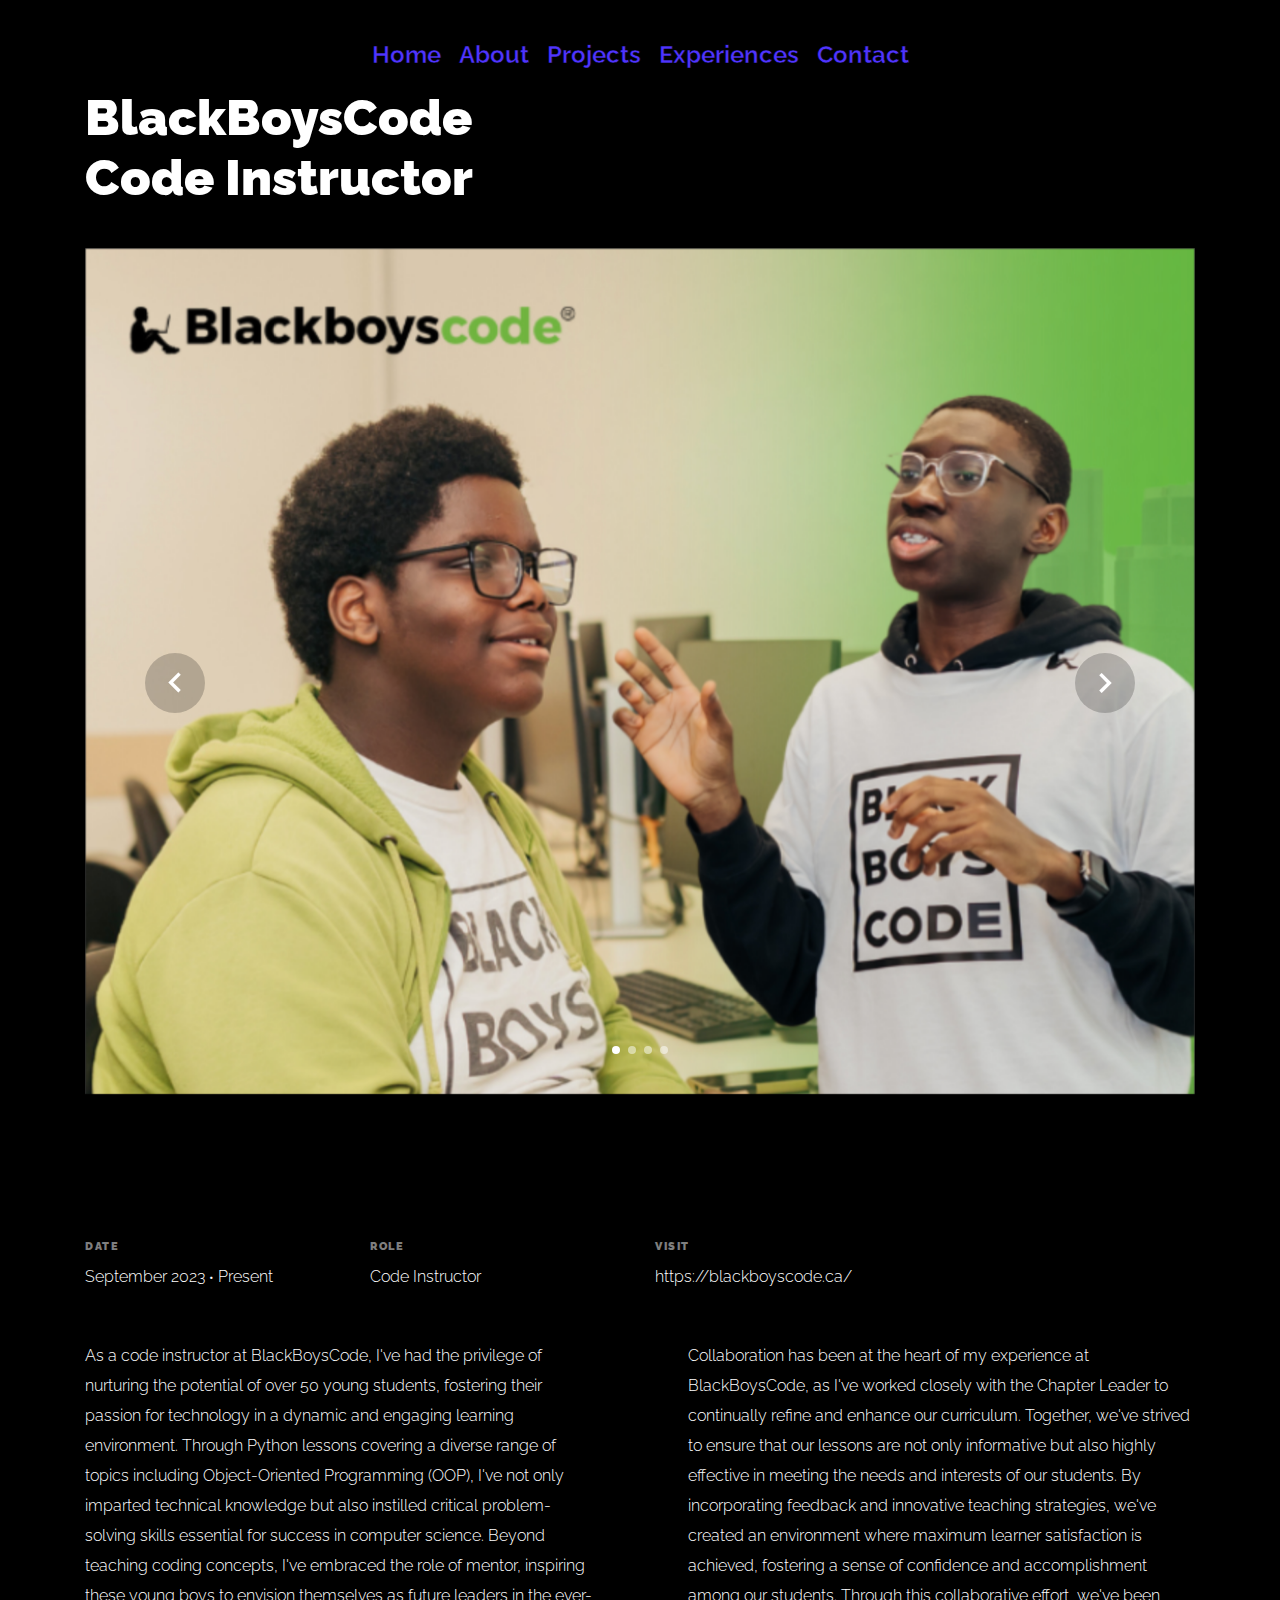
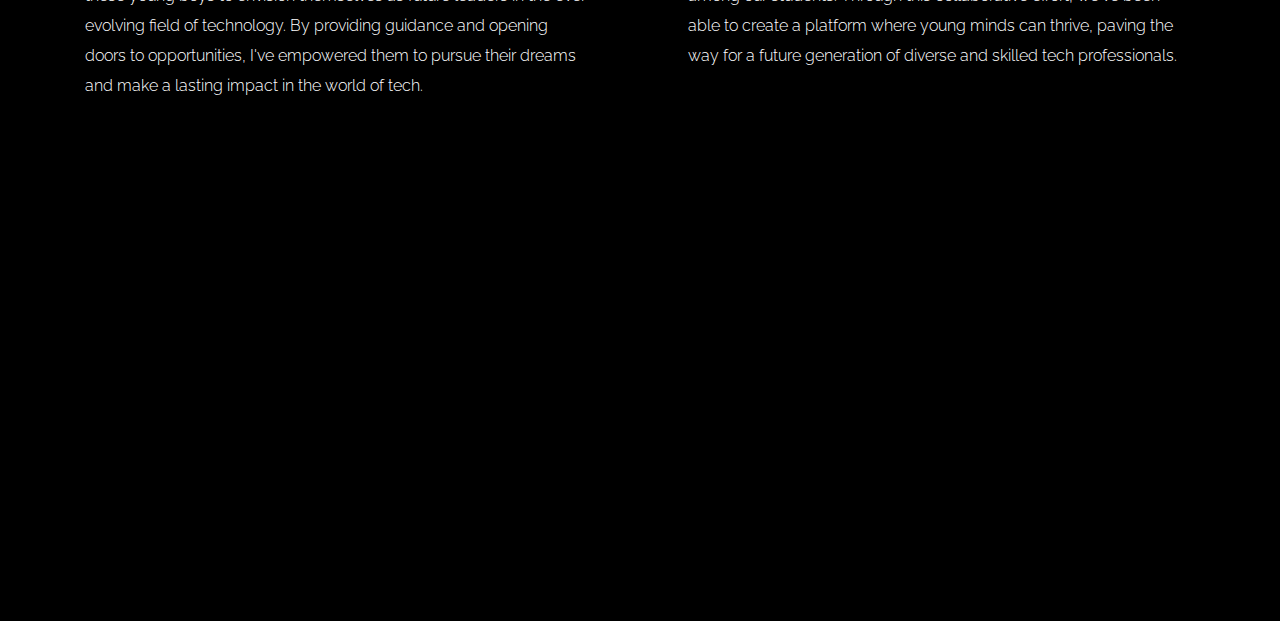
<file: BlackBoysCode.html>
<!doctype html>
<html lang="en">

<head>
  <title>Unfold &mdash; A onepage portfolio HTML template by Colorlib</title>
  <meta charset="utf-8">
  <meta name="viewport" content="width=device-width, initial-scale=1, shrink-to-fit=no">
  
  <meta name="description" content="">
  <meta name="keywords" content="html, css, javascript, jquery">
  <meta name="author" content="">

  <link rel="stylesheet" href="css/vendor/icomoon/style.css">
  <link rel="stylesheet" href="css/vendor/owl.carousel.min.css">
  <link rel="stylesheet" href="css/vendor/aos.css">
  <link rel="stylesheet" href="css/vendor/animate.min.css">
  <link rel="stylesheet" href="css/vendor/bootstrap.min.css">
  <link rel="stylesheet" href="css/vendor/jquery.fancybox.min.css">

  <!-- Theme Style -->
  <link rel="stylesheet" href="css/style.css">

</head>

<body data-spy="scroll" data-target=".site-nav-target" data-offset="200">

  <nav class="unslate_co--site-mobile-menu">
    <div class="close-wrap d-flex">
      <a href="#" class="d-flex ml-auto js-menu-toggle">
        <span class="close-label">Close</span>
        <div class="close-times">
          <span class="bar1"></span>
          <span class="bar2"></span>
        </div>
      </a>
    </div>
    <div class="site-mobile-inner"></div>
  </nav>

  <div class="unslate_co--site-wrap">

    <div class="unslate_co--site-inner">

      <nav class="unslate_co--site-nav site-nav-target">

        <div class="container">

          <div class="row align-items-center justify-content-between text-left">
            <div class="col-md text-center">
              <ul class="site-nav-ul js-clone-nav text-left d-none d-lg-inline-block">
                <li class="has-children">
                  <a href="index.html#home-section" class="nav-link">Home</a>
                  <!-- <ul class="dropdown">
                    <li>
                      <a href="index.html">Hero Image BG</a>
                    </li>
                    <li>
                      <a href="index-video.html">Video BG</a>
                    </li>
                    <li>
                      <a href="index-hero-slider.html">Hero Slider</a>
                    </li>
                    <li>
                      <a href="index-sidebar-menu.html">Sidebar Menu</a>
                    </li>
                    <li>
                      <a href="index-right-menu.html">Right Menu</a>
                    </li>
                  </ul> -->
                </li>
                <li><a href="index.html#about-section" class="nav-link">About</a></li>
                <li><a href="index.html#portfolio-section" class="nav-link">Projects</a></li>
                <!-- <li><a href="index.html#services-section" class="nav-link">Services</a></li> -->
                <!-- <li><a href="index.html#skills-section" class="nav-link">Skills</a></li> -->
                <!-- <li><a href="index.html#testimonial-section" class="nav-link">Testimonial</a></li> -->
                <li><a href="index.html#journal-section" class="nav-link">Experiences</a></li>
                <li><a href="index.html#contact-section" class="nav-link">Contact</a></li>
              </ul>

              <ul class="site-nav-ul-none-onepage text-right d-inline-block d-lg-none">
                <li><a href="#" class="js-menu-toggle">Menu</a></li>
              </ul>

            </div>
          </div>
        </div>

      </nav>
      <!-- END nav -->

      <div class="cover-v1 gradient-bottom-black jarallax">
        <!-- <div class="container">
          <div class="row align-items-center">

            <div class="col-md-10 mx-auto text-center">
              <h1 class="heading" data-aos="fade-up">Phone Plan Web Scraper</h1>
              <h2 class="subheading" data-aos="fade-up" data-aos-delay="100">Far far away, behind the word mountains, far from the countries.</h2>
            </div>

          </div>
        </div> -->

        <!-- dov -->
        <a href="#portfolio-single-section" class="mouse-wrap smoothscroll">
          <span class="mouse">
            <span class="scroll"></span>
          </span>
          <span class="mouse-label">Scroll</span>
        </a>

      </div>
      <!-- END .cover-v1 -->

      <div class="container">
        <div class="portfolio-single-wrap unslate_co--section" id="portfolio-single-section">
          <div class="portfolio-single-inner">
            <h2 class="heading-portfolio-single-h2">BlackBoysCode <br> Code Instructor </h2>

            <div class="row justify-content-between mb-5">
              <div class="col-12 mb-4">
                <div class="owl-carousel single-slider">
                  <figure class="mb-4">
                    <img src="images/post_4.png" alt="Image" class="img-fluid">
                  </figure>
                  <figure class="mb-4">
                    <img src="images/post_4a.png" alt="Image" class="img-fluid">
                  </figure>
                  <figure class="mb-4">
                    <img src="images/post_4b.png" alt="Image" class="img-fluid">
                  </figure>
                  <figure class="mb-4">
                    <img src="images/post_4c.webp" alt="Image" class="img-fluid">
                  </figure>
                </div>
              </div>
              <div class="col-12 mb-5">
                <div class="row">
                  <div class="col-sm-6 col-md-6 col-lg-3">
                    <div class="detail-v1">
                      <span class="detail-label">Date</span>
                      <span class="detail-val">September 2023 <span class="small">&bullet;</span> Present</span>
                    </div>
                  </div>
                  <div class="col-sm-6 col-md-6 col-lg-3">
                    <div class="detail-v1">
                      <span class="detail-label">Role</span>
                      <span class="detail-val">Code Instructor</span>
                    </div>
                  </div>
                  <!-- <div class="col-sm-6 col-md-6 col-lg-3">
                    <div class="detail-v1">
                      <span class="detail-label">Client</span>
                      <span class="detail-val">unslate</span>
                    </div>
                  </div> -->
                  <div class="col-sm-6 col-md-6 col-lg-3">
                    <div class="detail-v1">
                      <span class="detail-label">Visit</span>
                      <span class="detail-val"><a href="https://blackboyscode.ca/">https://blackboyscode.ca/</a></span>
                    </div>
                  </div>
                </div>
              </div>
              <div class="col-md-6 pr-md-5">
                <p>As a code instructor at BlackBoysCode, I've had the privilege of nurturing the potential of over 50 young students, fostering their passion for technology in a dynamic and engaging learning environment. Through Python lessons covering a diverse range of topics including Object-Oriented Programming (OOP), I've not only imparted technical knowledge but also instilled critical problem-solving skills essential for success in computer science. Beyond teaching coding concepts, I've embraced the role of mentor, inspiring these young boys to envision themselves as future leaders in the ever-evolving field of technology. By providing guidance and opening doors to opportunities, I've empowered them to pursue their dreams and make a lasting impact in the world of tech.</p>
              </div>
              <div class="col-md-6 pl-md-5">
                <p>Collaboration has been at the heart of my experience at BlackBoysCode, as I've worked closely with the Chapter Leader to continually refine and enhance our curriculum. Together, we've strived to ensure that our lessons are not only informative but also highly effective in meeting the needs and interests of our students. By incorporating feedback and innovative teaching strategies, we've created an environment where maximum learner satisfaction is achieved, fostering a sense of confidence and accomplishment among our students. Through this collaborative effort, we've been able to create a platform where young minds can thrive, paving the way for a future generation of diverse and skilled tech professionals.</p>
              </div>
            </div>

          </div>
          <!-- <div class="portfolio-single-inner">

            <h2 class="heading-portfolio-single-h2">Phone Plan Web Scraper</h2>

            <div class="row justify-content-between align-items-stretch">

              <div class="col-lg-8">
                <p><a href="images/work_2_full.jpg" data-fancybox="gal"><img src="images/proj_2_a_full.png" alt="Image" class="img-fluid"></a></p>
                <p><a href="images/work_2_a_full.jpg" data-fancybox="gal"><img src="images/proj_2_b_full.png" alt="Image" class="img-fluid"></a></p>
                <p><a href="images/work_2_b_full.jpg" data-fancybox="gal"><img src="images/work_2_b_full.jpg" alt="Image" class="img-fluid"></a></p>
              </div>
              <div class="col-lg-4 pl-lg-5">
                <div class="unslate_co--sticky">
                  <div class="row">
                    <div class="col-md-12 mb-4">
                      <div class="detail-v1">
                        <span class="detail-label">Project Description</span>
                        <p>Far far away, behind the word mountains, far from the countries Vokalia and Consonantia, there live the blind texts. Separated they live in Bookmarksgrove right at the coast of the Semantics, a large language ocean.</p>
                      </div>
                    </div>

                    <div class="col-md-12 mb-4">
                      <div class="detail-v1">
                        <span class="detail-label">Project Date</span>
                        <span class="detail-val">March 9th, 2020</span>
                      </div>
                    </div>
                    <div class="col-md-12 mb-4">
                      <div class="detail-v1">
                        <span class="detail-label">Role</span>
                        <span class="detail-val"><a href="#">Identity</a>, <a href="#">Web Design</a></span>
                      </div>
                    </div>
                    <div class="col-md-12 mb-4">
                      <div class="detail-v1">
                        <span class="detail-label">Client</span>
                        <span class="detail-val">unslate</span>
                      </div>
                    </div>
                    <div class="col-md-12 mb-4">
                      <div class="detail-v1">
                        <span class="detail-label">Visit</span>
                        <span class="detail-val"><a href="#">https:///</a></span>
                      </div>
                    </div>
                  </div>
                </div> 
              </div>

            </div>

          </div> -->
        </div>
      </div>
    </div>

    <footer class="unslate_co--footer unslate_co--section">
      <div class="container">
        <div class="row justify-content-center">
          <div class="col-md">
            
            <!-- <div class="footer-site-logo"><a href="#">Unfold<span>.</span></a></div> -->

            <ul class="footer-site-social">
              <li><a href="https://www.linkedin.com/in/hussain-muhammed/"><svg xmlns="http://www.w3.org/2000/svg" width="16" height="16" fill="currentColor" class="bi bi-linkedin" viewBox="0 0 16 16">
                <path d="M0 1.146C0 .513.526 0 1.175 0h13.65C15.474 0 16 .513 16 1.146v13.708c0 .633-.526 1.146-1.175 1.146H1.175C.526 16 0 15.487 0 14.854zm4.943 12.248V6.169H2.542v7.225zm-1.2-8.212c.837 0 1.358-.554 1.358-1.248-.015-.709-.52-1.248-1.342-1.248S2.4 3.226 2.4 3.934c0 .694.521 1.248 1.327 1.248zm4.908 8.212V9.359c0-.216.016-.432.08-.586.173-.431.568-.878 1.232-.878.869 0 1.216.662 1.216 1.634v3.865h2.401V9.25c0-2.22-1.184-3.252-2.764-3.252-1.274 0-1.845.7-2.165 1.193v.025h-.016l.016-.025V6.169h-2.4c.03.678 0 7.225 0 7.225z"/>
              </svg> Hussain Muhammed</a></li>
              <li><a href="https://github.com/HussainM3"><svg xmlns="http://www.w3.org/2000/svg" width="16" height="16" fill="currentColor" class="bi bi-github" viewBox="0 0 16 16">
                <path d="M8 0C3.58 0 0 3.58 0 8c0 3.54 2.29 6.53 5.47 7.59.4.07.55-.17.55-.38 0-.19-.01-.82-.01-1.49-2.01.37-2.53-.49-2.69-.94-.09-.23-.48-.94-.82-1.13-.28-.15-.68-.52-.01-.53.63-.01 1.08.58 1.23.82.72 1.21 1.87.87 2.33.66.07-.52.28-.87.51-1.07-1.78-.2-3.64-.89-3.64-3.95 0-.87.31-1.59.82-2.15-.08-.2-.36-1.02.08-2.12 0 0 .67-.21 2.2.82.64-.18 1.32-.27 2-.27s1.36.09 2 .27c1.53-1.04 2.2-.82 2.2-.82.44 1.1.16 1.92.08 2.12.51.56.82 1.27.82 2.15 0 3.07-1.87 3.75-3.65 3.95.29.25.54.73.54 1.48 0 1.07-.01 1.93-.01 2.2 0 .21.15.46.55.38A8.01 8.01 0 0 0 16 8c0-4.42-3.58-8-8-8"/>
              </svg> hussainm3</a></li>
              <li><a href=mailto:"hussainmohd2003@outlook.com"><svg xmlns="http://www.w3.org/2000/svg" width="16" height="16" fill="currentColor" class="bi bi-envelope" viewBox="0 0 16 16">
                <path d="M0 4a2 2 0 0 1 2-2h12a2 2 0 0 1 2 2v8a2 2 0 0 1-2 2H2a2 2 0 0 1-2-2zm2-1a1 1 0 0 0-1 1v.217l7 4.2 7-4.2V4a1 1 0 0 0-1-1zm13 2.383-4.708 2.825L15 11.105zm-.034 6.876-5.64-3.471L8 9.583l-1.326-.795-5.64 3.47A1 1 0 0 0 2 13h12a1 1 0 0 0 .966-.741M1 11.105l4.708-2.897L1 5.383z"/>
              </svg> hussainmohd2003@outlook.com</a></li>
            </ul>

            <p class="site-copyright">
              
              <!-- Link back to Colorlib can't be removed. Template is licensed under CC BY 3.0. -->
              Copyright &copy;
              <script>
                document.write(new Date().getFullYear());
              </script> | All rights reserved
            
            </p>

          </div>
        </div>
      </div>
    </footer>

  </div>

  <!-- Loader -->
  <div id="unslate_co--overlayer"></div>
  <div class="site-loader-wrap">
    <div class="site-loader"></div>
  </div>

  <script src="js/scripts-dist.js"></script>
  <script src="js/main.js"></script>


</body>

</html>
</file>
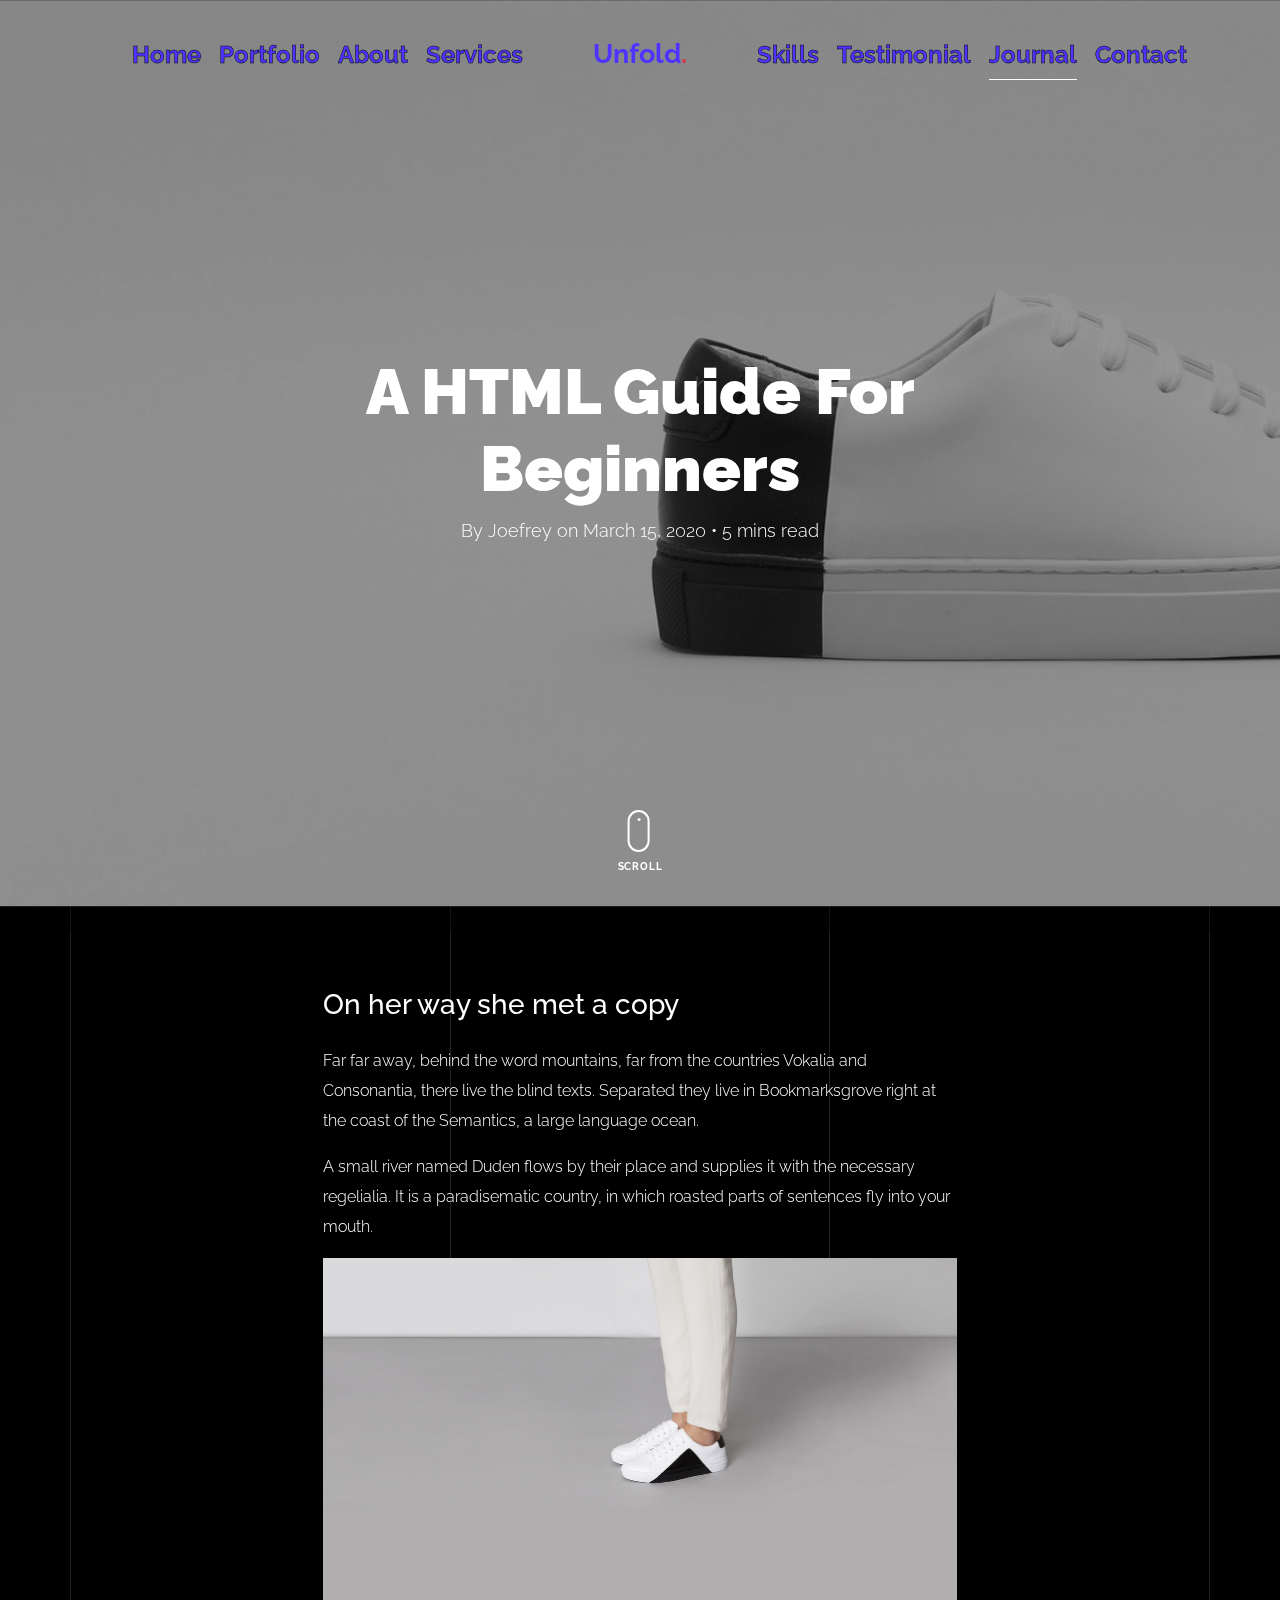
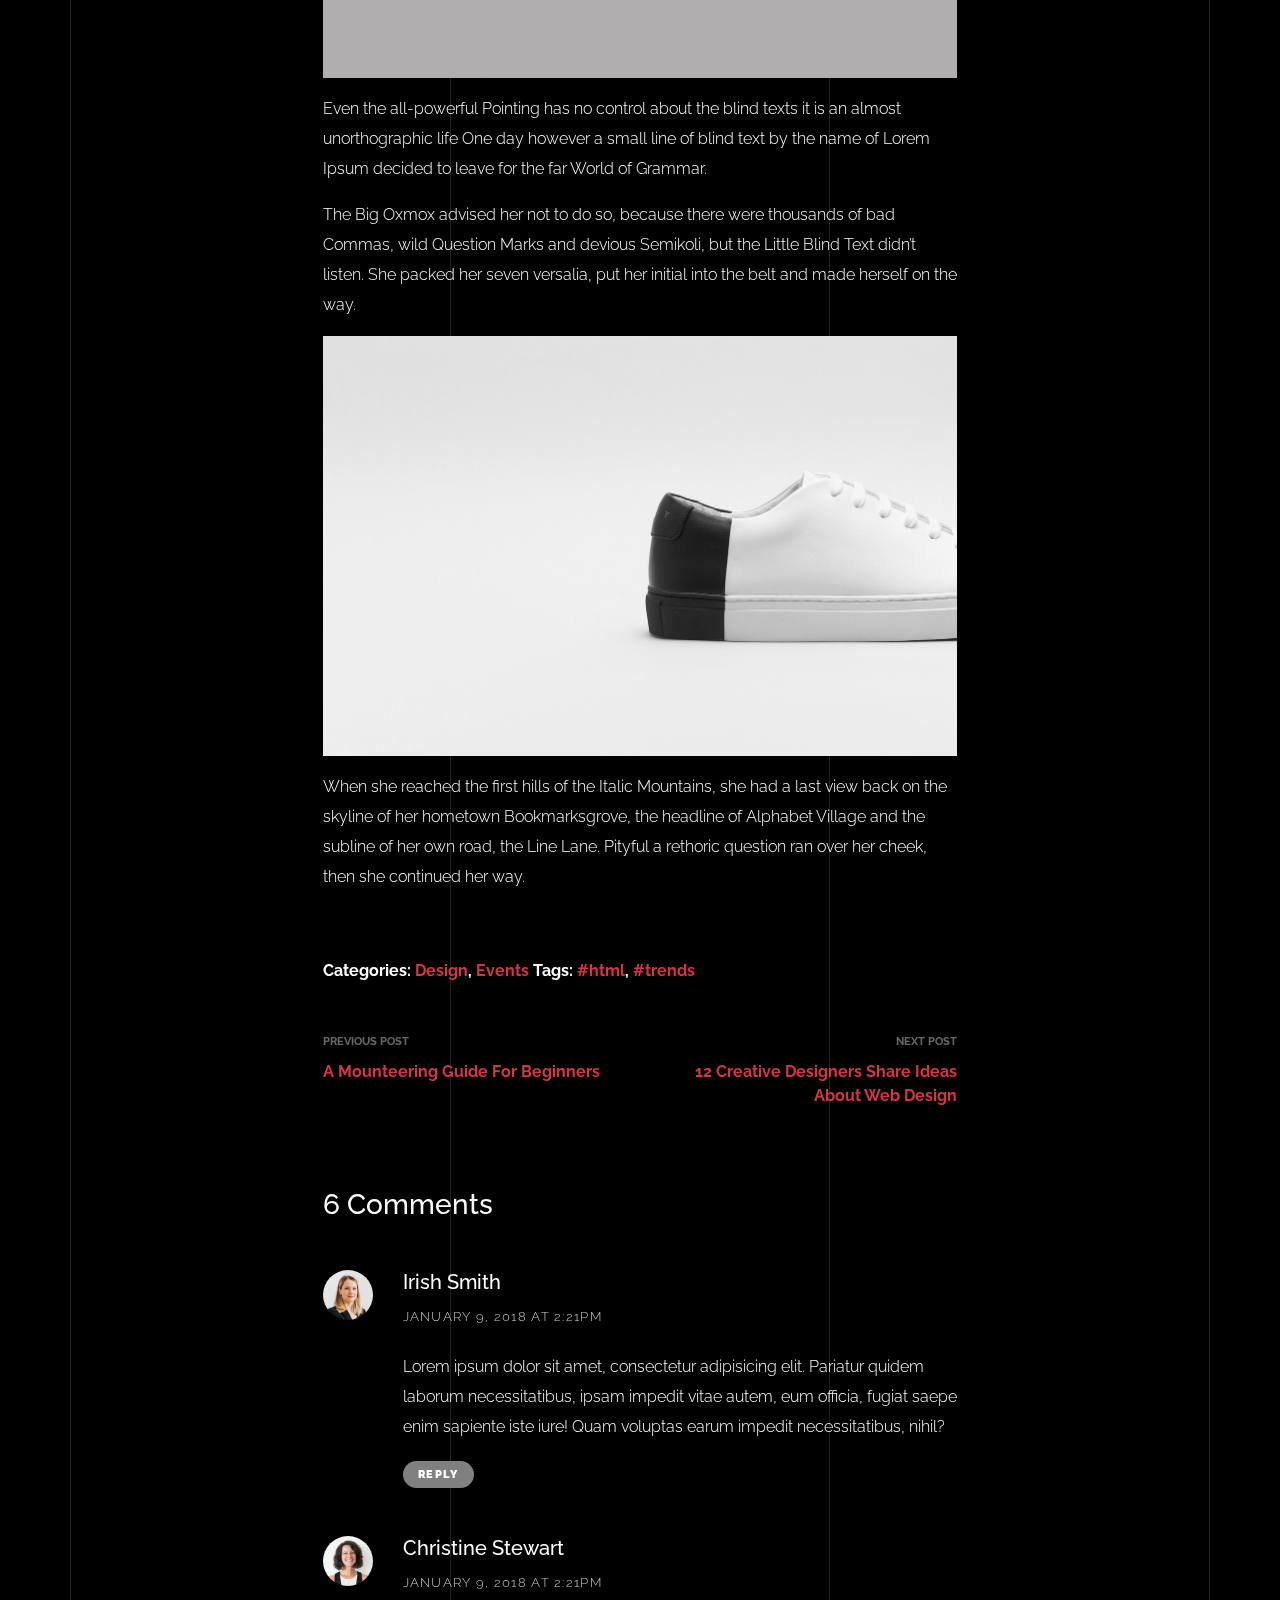
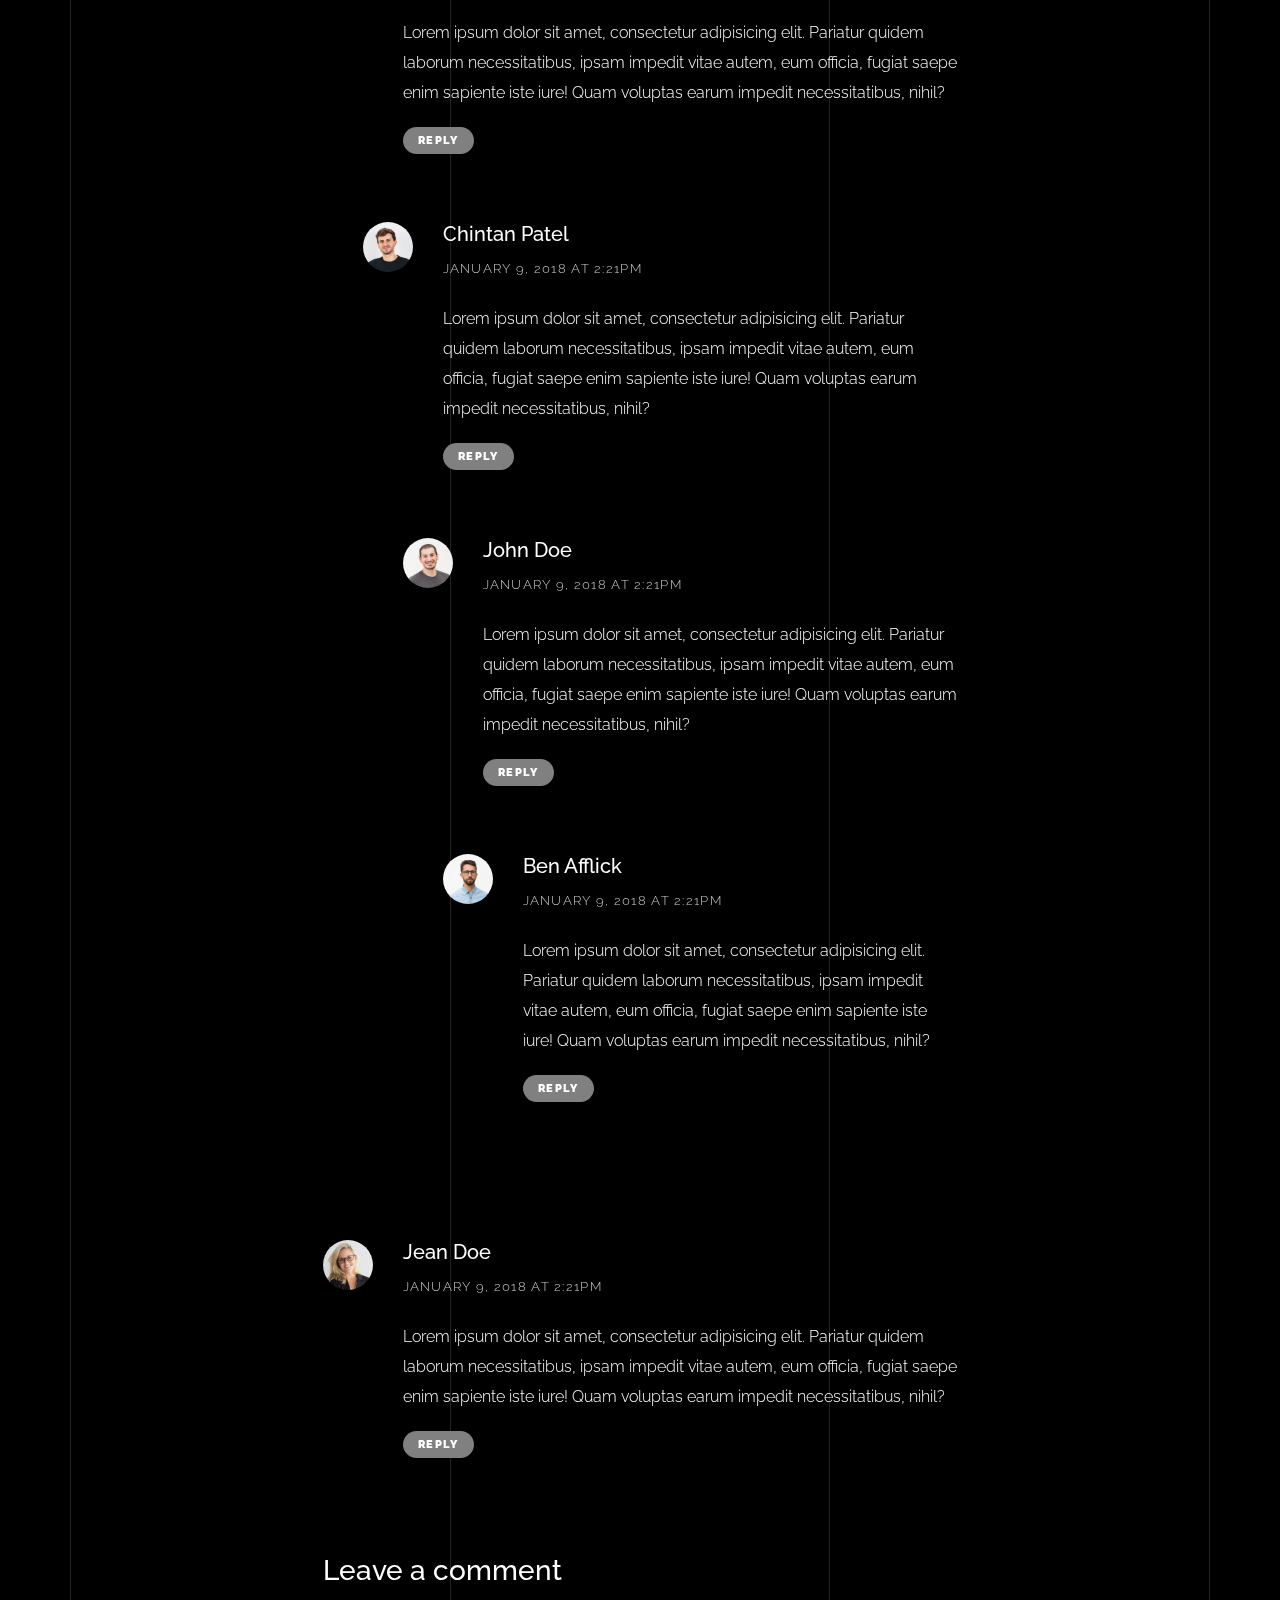
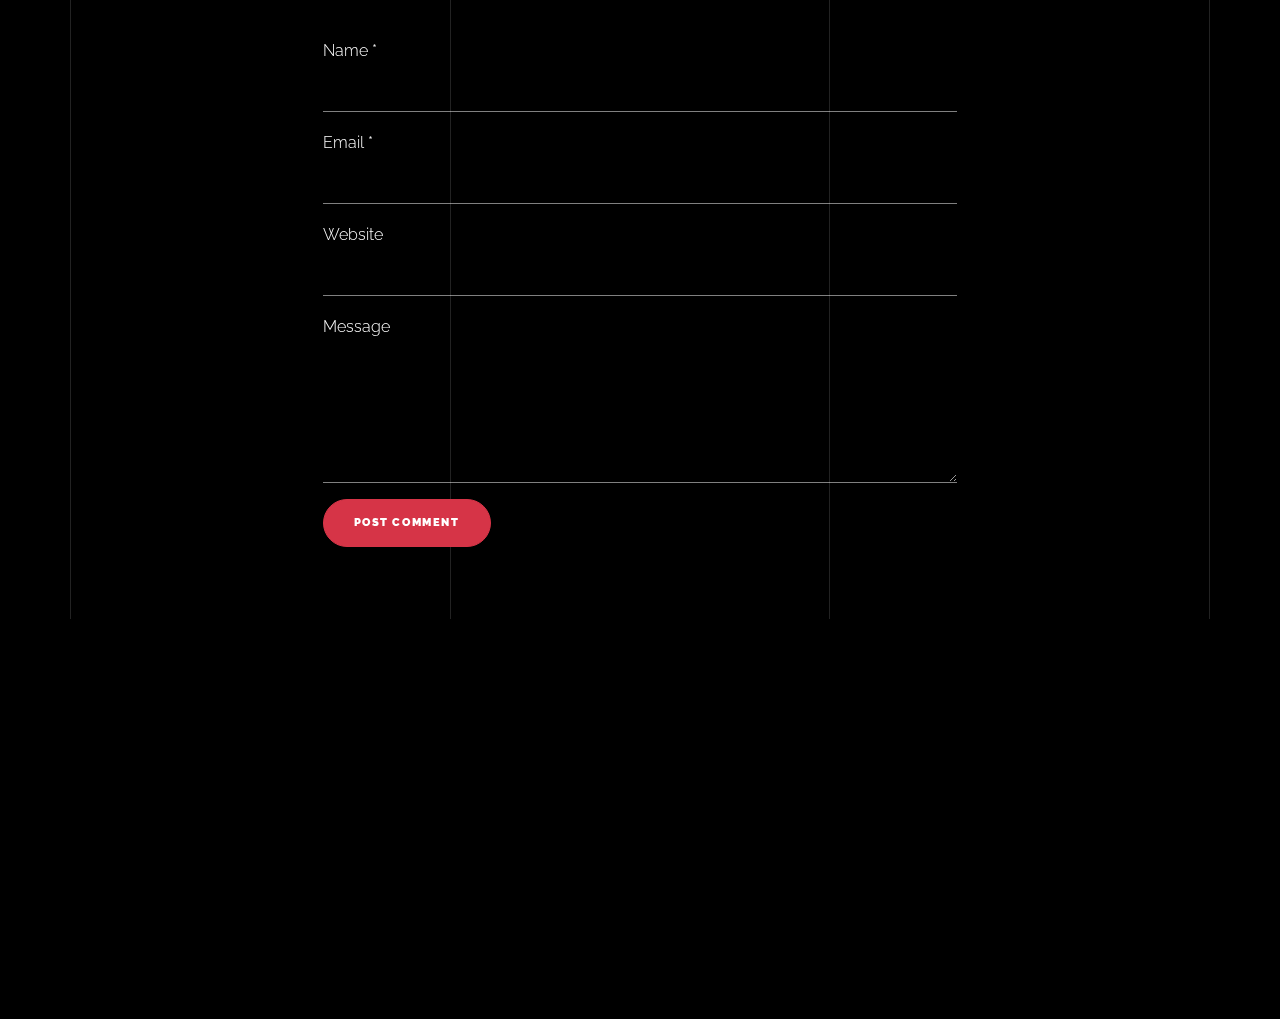
<file: blog-single.html>
<!doctype html>
<html lang="en">
  <head>
    <title>Unfold &mdash; A onepage portfolio HTML template by Colorlib</title>
    <meta charset="utf-8">
    <meta name="viewport" content="width=device-width, initial-scale=1, shrink-to-fit=no">
    
    <meta name="description" content="">
    <meta name="keywords" content="html, css, javascript, jquery">
    <meta name="author" content="">

    <link rel="stylesheet" href="css/vendor/icomoon/style.css">
    <link rel="stylesheet" href="css/vendor/owl.carousel.min.css">
    <link rel="stylesheet" href="css/vendor/aos.css">
    <link rel="stylesheet" href="css/vendor/animate.min.css">
    <link rel="stylesheet" href="css/vendor/bootstrap.min.css">
    <link rel="stylesheet" href="css/vendor/jquery.fancybox.min.css">
    

    <!-- Theme Style -->
    <link rel="stylesheet" href="css/style.css">

  </head>
  <body data-spy="scroll" data-target=".site-nav-target" data-offset="200">

    <nav class="unslate_co--site-mobile-menu">
      <div class="close-wrap d-flex">
        <a href="#" class="d-flex ml-auto js-menu-toggle">
          <span class="close-label">Close</span>
          <div class="close-times">
            <span class="bar1"></span>
            <span class="bar2"></span>
          </div>
        </a>
      </div>
      <div class="site-mobile-inner"></div>
    </nav>


    <div class="unslate_co--site-wrap">

      <div class="unslate_co--site-inner">

        <div class="lines-wrap">
          <div class="lines-inner">
            <div class="lines"></div>
          </div>
        </div>
        <!-- END lines -->
      
      <nav class="unslate_co--site-nav site-nav-target">

        <div class="container">
        
          <div class="row align-items-center justify-content-between text-left">
            <div class="col-md-5 text-right">
              <ul class="site-nav-ul js-clone-nav text-left d-none d-lg-inline-block">
                <li class="has-children">
                  <a href="index.html#home-section" class="nav-link">Home</a>
                  <ul class="dropdown">
                    <li>
                      <a href="index.html">Hero Image BG</a>
                    </li>
                    <li>
                      <a href="index-video.html">Video BG</a>
                    </li>
                    <li>
                      <a href="index-hero-slider.html">Hero Slider</a>
                    </li>
                    <li>
                      <a href="index-sidebar-menu.html">Sidebar Menu</a>
                    </li>
                    <li>
                      <a href="index-right-menu.html">Right Menu</a>
                    </li>
                  </ul>
                </li>
                <li><a href="index.html#portfolio-section" class="nav-link">Portfolio</a></li>
                <li><a href="index.html#about-section" class="nav-link">About</a></li>
                <li><a href="index.html#services-section" class="nav-link">Services</a></li>
              </ul>
            </div>
            <div class="site-logo pos-absolute">
              <a href="index.html" class="unslate_co--site-logo">Unfold<span>.</span></a>
            </div>
            <div class="col-md-5 text-right text-lg-left">
              <ul class="site-nav-ul js-clone-nav text-left d-none d-lg-inline-block">
                <li><a href="index.html#skills-section" class="nav-link">Skills</a></li>
                <li><a href="index.html#testimonial-section" class="nav-link">Testimonial</a></li>
                <li><a href="index.html#journal-section" class="nav-link active">Journal</a></li>
                <li><a href="index.html#contact-section" class="nav-link">Contact</a></li>
              </ul>

              <ul class="site-nav-ul-none-onepage text-right d-inline-block d-lg-none">
                <li><a href="#" class="js-menu-toggle">Menu</a></li>
              </ul>

            </div>
          </div>
        </div>

      </nav>
      <!-- END nav -->

      <div class="cover-v1 jarallax overlay" style="background-image: url('images/work_1_full.jpg');">
        <div class="container">
          <div class="row align-items-center">
              
            <div class="col-md-8 mx-auto text-center">
              <h1 class="blog-heading" data-aos="fade-up" data-aos-delay="0">A HTML Guide For Beginners</h1>
              <div class="post-meta" data-aos="fade-up" data-aos-delay="100">By Joefrey on March 15, 2020 &bullet; 5 mins read</div>
            </div>

          </div>
        </div>


        <!-- dov -->
        <a href="#blog-single-section" class="mouse-wrap smoothscroll">
          <span class="mouse">
            <span class="scroll"></span>
          </span>
          <span class="mouse-label">Scroll</span>
        </a>

      </div>
      <!-- END .cover-v1 -->

      <div class="unslate_co--section" id="blog-single-section">
        <div class="container">
          <div class="row justify-content-center">
            <div class="col-md-7">
              <h3 class="mb-4">On her way she met a copy</h3>
              <p>Far far away, behind the word mountains, far from the countries Vokalia and Consonantia, there live the blind texts. Separated they live in Bookmarksgrove right at the coast of the Semantics, a large language ocean.</p>
              <p>A small river named Duden flows by their place and supplies it with the necessary regelialia. It is a paradisematic country, in which roasted parts of sentences fly into your mouth.</p>
              <p><img src="images/work_1_a_full.jpg" alt="Image" class="img-fluid"></p>
              <p>Even the all-powerful Pointing has no control about the blind texts it is an almost unorthographic life One day however a small line of blind text by the name of Lorem Ipsum decided to leave for the far World of Grammar.</p>
              <p>The Big Oxmox advised her not to do so, because there were thousands of bad Commas, wild Question Marks and devious Semikoli, but the Little Blind Text didn’t listen. She packed her seven versalia, put her initial into the belt and made herself on the way.</p>
              <p><img src="images/work_1_full.jpg" alt="Image" class="img-fluid"></p>
              <p>When she reached the first hills of the Italic Mountains, she had a last view back on the skyline of her hometown Bookmarksgrove, the headline of Alphabet Village and the subline of her own road, the Line Lane. Pityful a rethoric question ran over her cheek, then she continued her way.</p>


              <div class="pt-5 categories_tags ">
                <p>Categories:  <a href="#">Design</a>, <a href="#">Events</a>  Tags: <a href="#">#html</a>, <a href="#">#trends</a></p>
              </div>

              <div class="post-single-navigation d-flex align-items-stretch">
                <a href="#" class="mr-auto w-50 pr-4">
                  <span class="d-block">Previous Post</span>
                  A Mounteering Guide For Beginners
                </a>
                <a href="#" class="ml-auto w-50 text-right pl-4">
                  <span class="d-block">Next Post</span>
                  12 Creative Designers Share Ideas About Web Design
                </a>
              </div>


            <div class="pt-5">
              <h3 class="mb-5">6 Comments</h3>
              <ul class="comment-list">
                <li class="comment">
                  <div class="vcard bio">
                    <img src="images/person_woman_2.jpg" alt="Image placeholder">
                  </div>
                  <div class="comment-body">
                    <h3>Irish Smith</h3>
                    <div class="meta">January 9, 2018 at 2:21pm</div>
                    <p>Lorem ipsum dolor sit amet, consectetur adipisicing elit. Pariatur quidem laborum necessitatibus, ipsam impedit vitae autem, eum officia, fugiat saepe enim sapiente iste iure! Quam voluptas earum impedit necessitatibus, nihil?</p>
                    <p><a href="#" class="reply">Reply</a></p>
                  </div>
                </li>

                <li class="comment">
                  <div class="vcard bio">
                    <img src="images/person_woman_1.jpg" alt="Image placeholder">
                  </div>
                  <div class="comment-body">
                    <h3>Christine Stewart</h3>
                    <div class="meta">January 9, 2018 at 2:21pm</div>
                    <p>Lorem ipsum dolor sit amet, consectetur adipisicing elit. Pariatur quidem laborum necessitatibus, ipsam impedit vitae autem, eum officia, fugiat saepe enim sapiente iste iure! Quam voluptas earum impedit necessitatibus, nihil?</p>
                    <p><a href="#" class="reply">Reply</a></p>
                  </div>

                  <ul class="children">
                    <li class="comment">
                      <div class="vcard bio">
                        <img src="images/person_man_3.jpg" alt="Image placeholder">
                      </div>
                      <div class="comment-body">
                        <h3>Chintan Patel</h3>
                        <div class="meta">January 9, 2018 at 2:21pm</div>
                        <p>Lorem ipsum dolor sit amet, consectetur adipisicing elit. Pariatur quidem laborum necessitatibus, ipsam impedit vitae autem, eum officia, fugiat saepe enim sapiente iste iure! Quam voluptas earum impedit necessitatibus, nihil?</p>
                        <p><a href="#" class="reply">Reply</a></p>
                      </div>


                      <ul class="children">
                        <li class="comment">
                          <div class="vcard bio">
                            <img src="images/person_man_2.jpg" alt="Image placeholder">
                          </div>
                          <div class="comment-body">
                            <h3>John Doe</h3>
                            <div class="meta">January 9, 2018 at 2:21pm</div>
                            <p>Lorem ipsum dolor sit amet, consectetur adipisicing elit. Pariatur quidem laborum necessitatibus, ipsam impedit vitae autem, eum officia, fugiat saepe enim sapiente iste iure! Quam voluptas earum impedit necessitatibus, nihil?</p>
                            <p><a href="#" class="reply">Reply</a></p>
                          </div>

                            <ul class="children">
                              <li class="comment">
                                <div class="vcard bio">
                                  <img src="images/person_man_1.jpg" alt="Image placeholder">
                                </div>
                                <div class="comment-body">
                                  <h3>Ben Afflick</h3>
                                  <div class="meta">January 9, 2018 at 2:21pm</div>
                                  <p>Lorem ipsum dolor sit amet, consectetur adipisicing elit. Pariatur quidem laborum necessitatibus, ipsam impedit vitae autem, eum officia, fugiat saepe enim sapiente iste iure! Quam voluptas earum impedit necessitatibus, nihil?</p>
                                  <p><a href="#" class="reply">Reply</a></p>
                                </div>
                              </li>
                            </ul>
                        </li>
                      </ul>
                    </li>
                  </ul>
                </li>

                <li class="comment">
                  <div class="vcard bio">
                    <img src="images/person_woman_3.jpg" alt="Image placeholder">
                  </div>
                  <div class="comment-body">
                    <h3>Jean Doe</h3>
                    <div class="meta">January 9, 2018 at 2:21pm</div>
                    <p>Lorem ipsum dolor sit amet, consectetur adipisicing elit. Pariatur quidem laborum necessitatibus, ipsam impedit vitae autem, eum officia, fugiat saepe enim sapiente iste iure! Quam voluptas earum impedit necessitatibus, nihil?</p>
                    <p><a href="#" class="reply">Reply</a></p>
                  </div>
                </li>
              </ul>
              <!-- END comment-list -->
              
              <div class="comment-form-wrap pt-5">
                <h3 class="mb-5">Leave a comment</h3>
                <form action="#" class="">
                  <div class="form-group">
                    <label for="name">Name *</label>
                    <input type="text" class="form-control" id="name">
                  </div>
                  <div class="form-group">
                    <label for="email">Email *</label>
                    <input type="email" class="form-control" id="email">
                  </div>
                  <div class="form-group">
                    <label for="website">Website</label>
                    <input type="url" class="form-control" id="website">
                  </div>

                  <div class="form-group">
                    <label for="message">Message</label>
                    <textarea name="message" id="message" cols="30" rows="5" class="form-control"></textarea>
                  </div>
                  <div class="form-group">
                    <input type="submit" value="Post Comment" class="btn btn-primary btn-md">
                  </div>

                </form>
              </div>
            </div>
            </div>
          </div>
        </div>
      </div>

      
      </div> 

      <footer class="unslate_co--footer unslate_co--section">
        <div class="container">
          <div class="row justify-content-center">
            <div class="col-md-7">
              
              <div class="footer-site-logo"><a href="#">Unfold<span>.</span></a></div>

              <ul class="footer-site-social">
                <li><a href="#">Facebook</a></li>
                <li><a href="#">Twitter</a></li>
                <li><a href="#">Instagram</a></li>
                <li><a href="#">Dribbble</a></li>
                <li><a href="#">Behance</a></li>
              </ul>

              <p class="site-copyright">
                
                <!-- Link back to Colorlib can't be removed. Template is licensed under CC BY 3.0. -->
                Copyright &copy;
                <script>
                  document.write(new Date().getFullYear());
                </script> All rights reserved | This template is made with <i class="icon-heart"
                  aria-hidden="true"></i> by <a href="https://colorlib.com" target="_blank">Colorlib</a>
                <!-- Link back to Colorlib can't be removed. Template is licensed under CC BY 3.0. -->
              
              </p>

            </div>
          </div>
        </div>
      </footer>

      
    </div>

    <!-- Loader -->
    <div id="unslate_co--overlayer"></div>
    <div class="site-loader-wrap">
      <div class="site-loader"></div>
    </div>

    <script src="js/scripts-dist.js"></script>
    <script src="js/main.js"></script>

  </body>
</html>
</file>
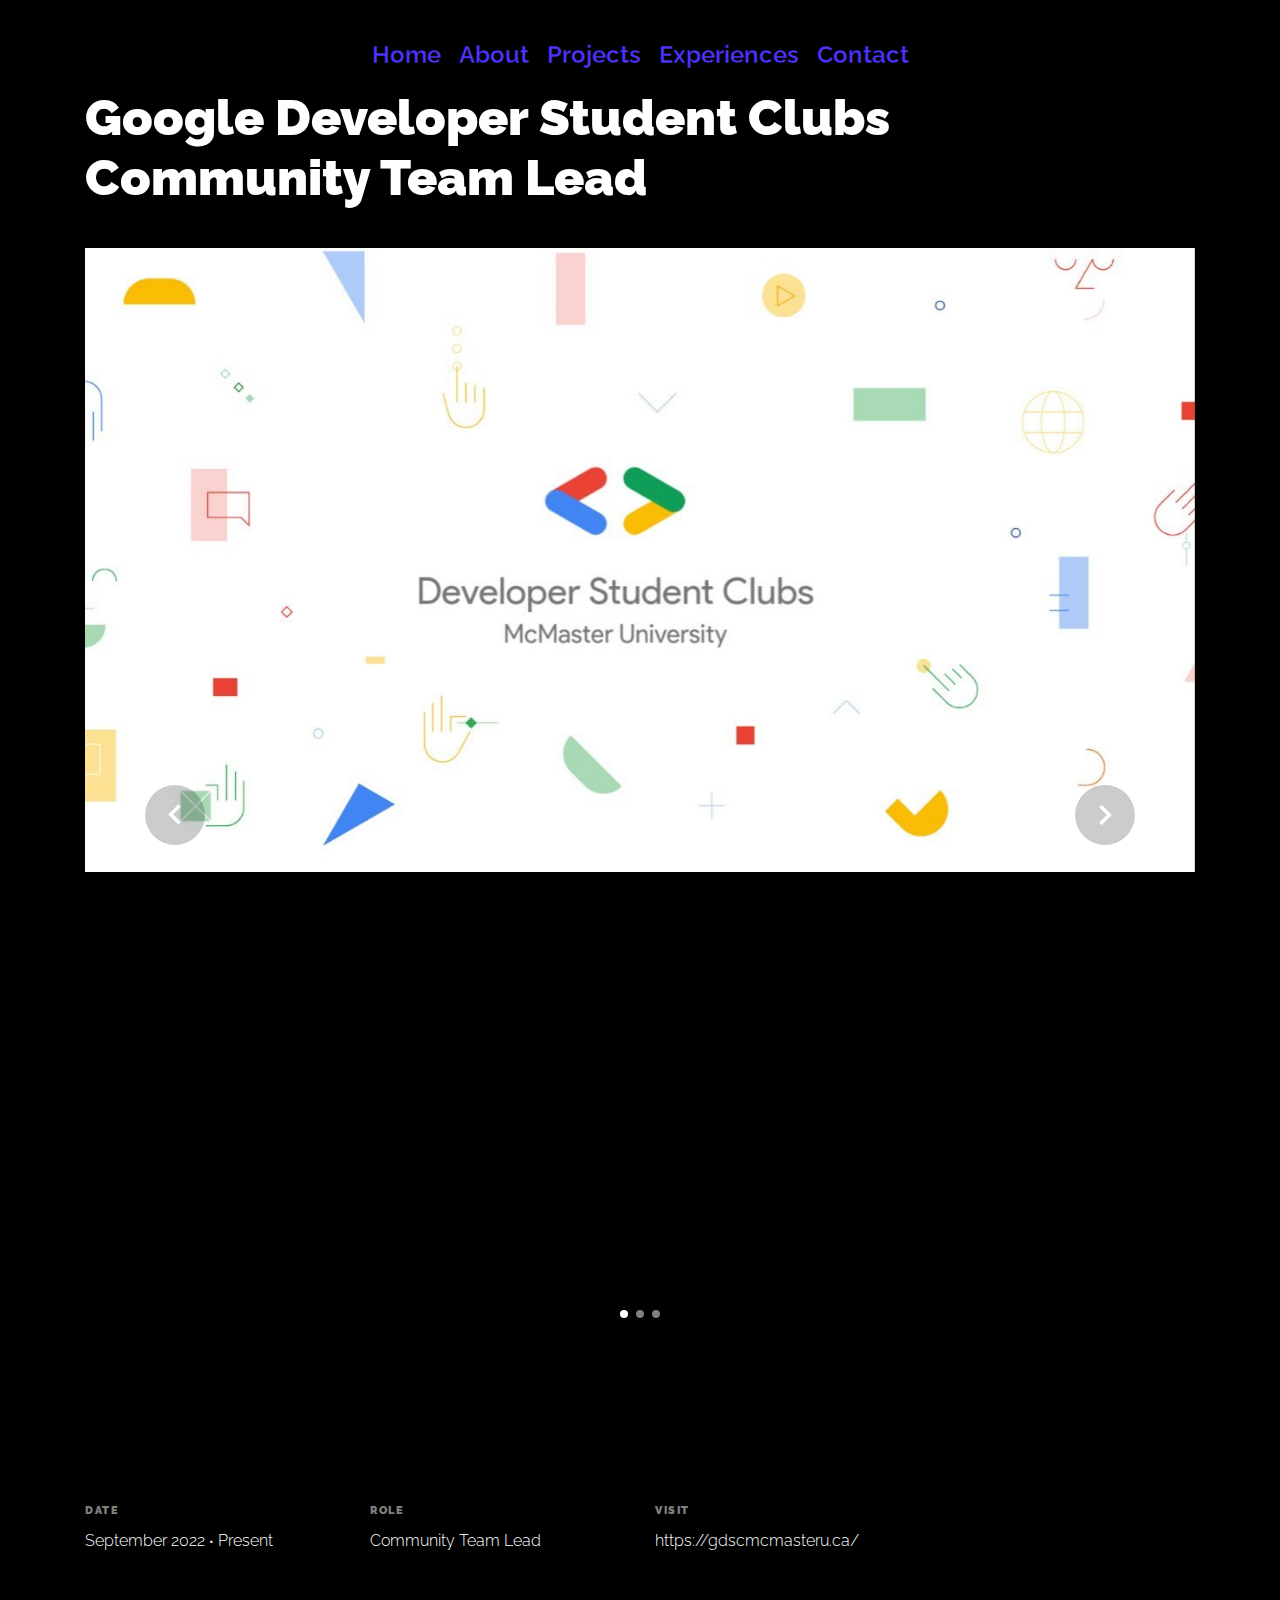
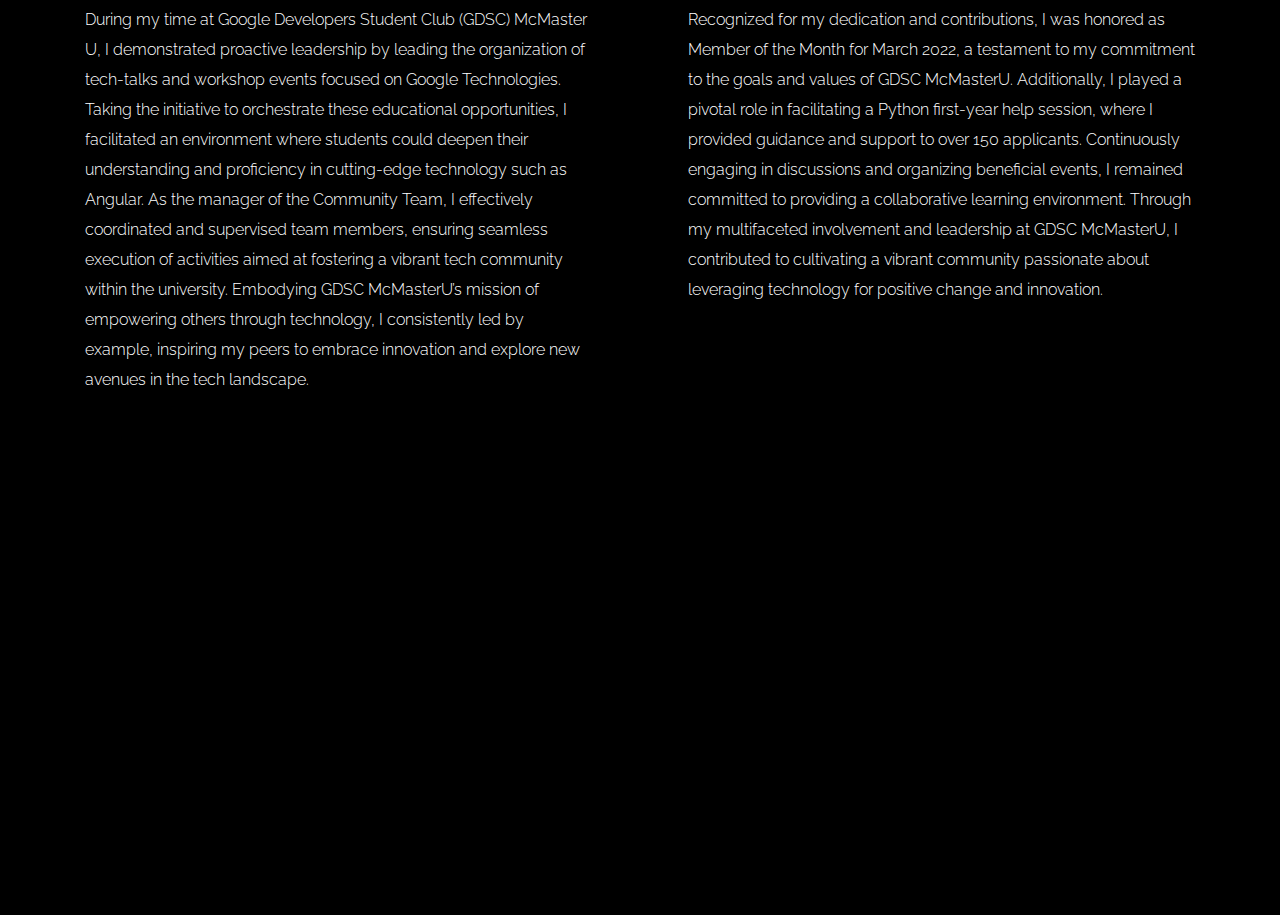
<file: GDSC.html>
<!doctype html>
<html lang="en">

<head>
  <title>Unfold &mdash; A onepage portfolio HTML template by Colorlib</title>
  <meta charset="utf-8">
  <meta name="viewport" content="width=device-width, initial-scale=1, shrink-to-fit=no">
  
  <meta name="description" content="">
  <meta name="keywords" content="html, css, javascript, jquery">
  <meta name="author" content="">

  <link rel="stylesheet" href="css/vendor/icomoon/style.css">
  <link rel="stylesheet" href="css/vendor/owl.carousel.min.css">
  <link rel="stylesheet" href="css/vendor/aos.css">
  <link rel="stylesheet" href="css/vendor/animate.min.css">
  <link rel="stylesheet" href="css/vendor/bootstrap.min.css">
  <link rel="stylesheet" href="css/vendor/jquery.fancybox.min.css">

  <!-- Theme Style -->
  <link rel="stylesheet" href="css/style.css">

</head>

<body data-spy="scroll" data-target=".site-nav-target" data-offset="200">

  <nav class="unslate_co--site-mobile-menu">
    <div class="close-wrap d-flex">
      <a href="#" class="d-flex ml-auto js-menu-toggle">
        <span class="close-label">Close</span>
        <div class="close-times">
          <span class="bar1"></span>
          <span class="bar2"></span>
        </div>
      </a>
    </div>
    <div class="site-mobile-inner"></div>
  </nav>

  <div class="unslate_co--site-wrap">

    <div class="unslate_co--site-inner">

      <nav class="unslate_co--site-nav site-nav-target">

        <div class="container">

          <div class="row align-items-center justify-content-between text-left">
            <div class="col-md text-center">
              <ul class="site-nav-ul js-clone-nav text-left d-none d-lg-inline-block">
                <li class="has-children">
                  <a href="index.html#home-section" class="nav-link">Home</a>
                  <!-- <ul class="dropdown">
                    <li>
                      <a href="index.html">Hero Image BG</a>
                    </li>
                    <li>
                      <a href="index-video.html">Video BG</a>
                    </li>
                    <li>
                      <a href="index-hero-slider.html">Hero Slider</a>
                    </li>
                    <li>
                      <a href="index-sidebar-menu.html">Sidebar Menu</a>
                    </li>
                    <li>
                      <a href="index-right-menu.html">Right Menu</a>
                    </li>
                  </ul> -->
                </li>
                <li><a href="index.html#about-section" class="nav-link">About</a></li>
                <li><a href="index.html#portfolio-section" class="nav-link">Projects</a></li>
                <!-- <li><a href="index.html#services-section" class="nav-link">Services</a></li> -->
                <!-- <li><a href="index.html#skills-section" class="nav-link">Skills</a></li> -->
                <!-- <li><a href="index.html#testimonial-section" class="nav-link">Testimonial</a></li> -->
                <li><a href="index.html#journal-section" class="nav-link">Experiences</a></li>
                <li><a href="index.html#contact-section" class="nav-link">Contact</a></li>
              </ul>

              <ul class="site-nav-ul-none-onepage text-right d-inline-block d-lg-none">
                <li><a href="#" class="js-menu-toggle">Menu</a></li>
              </ul>

            </div>
          </div>
        </div>

      </nav>
      <!-- END nav -->

      <div class="cover-v1 gradient-bottom-black jarallax">
        <!-- <div class="container">
          <div class="row align-items-center">

            <div class="col-md-10 mx-auto text-center">
              <h1 class="heading" data-aos="fade-up">Phone Plan Web Scraper</h1>
              <h2 class="subheading" data-aos="fade-up" data-aos-delay="100">Far far away, behind the word mountains, far from the countries.</h2>
            </div>

          </div>
        </div> -->

        <!-- dov -->
        <a href="#portfolio-single-section" class="mouse-wrap smoothscroll">
          <span class="mouse">
            <span class="scroll"></span>
          </span>
          <span class="mouse-label">Scroll</span>
        </a>

      </div>
      <!-- END .cover-v1 -->

      <div class="container">
        <div class="portfolio-single-wrap unslate_co--section" id="portfolio-single-section">
          <div class="portfolio-single-inner">
            <h2 class="heading-portfolio-single-h2">Google Developer Student Clubs <br> Community Team Lead </h2>

            <div class="row justify-content-between mb-5">
              <div class="col-12 mb-4">
                <div class="owl-carousel single-slider">
                  <figure class="mb-4">
                    <img src="images/post_1.jpg" alt="Image" class="img-fluid">
                  </figure>
                  <figure class="mb-4">
                    <img src="images/post_1a.jpg" alt="Image" class="img-fluid">
                  </figure>
                  <figure class="mb-4">
                    <img src="images/post_1b.jpg" alt="Image" class="img-fluid">
                  </figure>
                </div>
              </div>
              <div class="col-12 mb-5">
                <div class="row">
                  <div class="col-sm-6 col-md-6 col-lg-3">
                    <div class="detail-v1">
                      <span class="detail-label">Date</span>
                      <span class="detail-val">September 2022 <span class="small">&bullet;</span> Present</span>
                    </div>
                  </div>
                  <div class="col-sm-6 col-md-6 col-lg-3">
                    <div class="detail-v1">
                      <span class="detail-label">Role</span>
                      <span class="detail-val">Community Team Lead</span>
                    </div>
                  </div>
                  <!-- <div class="col-sm-6 col-md-6 col-lg-3">
                    <div class="detail-v1">
                      <span class="detail-label">Client</span>
                      <span class="detail-val">unslate</span>
                    </div>
                  </div> -->
                  <div class="col-sm-6 col-md-6 col-lg-3">
                    <div class="detail-v1">
                      <span class="detail-label">Visit</span>
                      <span class="detail-val"><a href="https://gdscmcmasteru.ca/">https://gdscmcmasteru.ca/</a></span>
                    </div>
                  </div>
                </div>
              </div>
              <div class="col-md-6 pr-md-5">
                <p>
                  During my time at Google Developers Student Club (GDSC) McMaster U, I demonstrated proactive leadership by leading the organization of tech-talks and workshop events focused on Google Technologies. Taking the initiative to orchestrate these educational opportunities, I facilitated an environment where students could deepen their understanding and proficiency in cutting-edge technology such as Angular. As the manager of the Community Team, I effectively coordinated and supervised team members, ensuring seamless execution of activities aimed at fostering a vibrant tech community within the university. Embodying GDSC McMasterU’s mission of empowering others through technology, I consistently led by example, inspiring my peers to embrace innovation and explore new avenues in the tech landscape.
              </div>
              <div class="col-md-6 pl-md-5">
                <p>Recognized for my dedication and contributions, I was honored as Member of the Month for March 2022, a testament to my commitment to the goals and values of GDSC McMasterU. Additionally, I played a pivotal role in facilitating a Python first-year help session, where I provided guidance and support to over 150 applicants. Continuously engaging in discussions and organizing beneficial events, I remained committed to providing a collaborative learning environment. Through my multifaceted involvement and leadership at GDSC McMasterU, I contributed to cultivating a vibrant community passionate about leveraging technology for positive change and innovation.</p>
              </div>
            </div>

          </div>
          <!-- <div class="portfolio-single-inner">

            <h2 class="heading-portfolio-single-h2">Phone Plan Web Scraper</h2>

            <div class="row justify-content-between align-items-stretch">

              <div class="col-lg-8">
                <p><a href="images/work_2_full.jpg" data-fancybox="gal"><img src="images/proj_2_a_full.png" alt="Image" class="img-fluid"></a></p>
                <p><a href="images/work_2_a_full.jpg" data-fancybox="gal"><img src="images/proj_2_b_full.png" alt="Image" class="img-fluid"></a></p>
                <p><a href="images/work_2_b_full.jpg" data-fancybox="gal"><img src="images/work_2_b_full.jpg" alt="Image" class="img-fluid"></a></p>
              </div>
              <div class="col-lg-4 pl-lg-5">
                <div class="unslate_co--sticky">
                  <div class="row">
                    <div class="col-md-12 mb-4">
                      <div class="detail-v1">
                        <span class="detail-label">Project Description</span>
                        <p>Far far away, behind the word mountains, far from the countries Vokalia and Consonantia, there live the blind texts. Separated they live in Bookmarksgrove right at the coast of the Semantics, a large language ocean.</p>
                      </div>
                    </div>

                    <div class="col-md-12 mb-4">
                      <div class="detail-v1">
                        <span class="detail-label">Project Date</span>
                        <span class="detail-val">March 9th, 2020</span>
                      </div>
                    </div>
                    <div class="col-md-12 mb-4">
                      <div class="detail-v1">
                        <span class="detail-label">Role</span>
                        <span class="detail-val"><a href="#">Identity</a>, <a href="#">Web Design</a></span>
                      </div>
                    </div>
                    <div class="col-md-12 mb-4">
                      <div class="detail-v1">
                        <span class="detail-label">Client</span>
                        <span class="detail-val">unslate</span>
                      </div>
                    </div>
                    <div class="col-md-12 mb-4">
                      <div class="detail-v1">
                        <span class="detail-label">Visit</span>
                        <span class="detail-val"><a href="#">https:///</a></span>
                      </div>
                    </div>
                  </div>
                </div> 
              </div>

            </div>

          </div> -->
        </div>
      </div>
    </div>

    <footer class="unslate_co--footer unslate_co--section">
      <div class="container">
        <div class="row justify-content-center">
          <div class="col-md">
            
            <!-- <div class="footer-site-logo"><a href="#">Unfold<span>.</span></a></div> -->

            <ul class="footer-site-social">
              <li><a href="https://www.linkedin.com/in/hussain-muhammed/"><svg xmlns="http://www.w3.org/2000/svg" width="16" height="16" fill="currentColor" class="bi bi-linkedin" viewBox="0 0 16 16">
                <path d="M0 1.146C0 .513.526 0 1.175 0h13.65C15.474 0 16 .513 16 1.146v13.708c0 .633-.526 1.146-1.175 1.146H1.175C.526 16 0 15.487 0 14.854zm4.943 12.248V6.169H2.542v7.225zm-1.2-8.212c.837 0 1.358-.554 1.358-1.248-.015-.709-.52-1.248-1.342-1.248S2.4 3.226 2.4 3.934c0 .694.521 1.248 1.327 1.248zm4.908 8.212V9.359c0-.216.016-.432.08-.586.173-.431.568-.878 1.232-.878.869 0 1.216.662 1.216 1.634v3.865h2.401V9.25c0-2.22-1.184-3.252-2.764-3.252-1.274 0-1.845.7-2.165 1.193v.025h-.016l.016-.025V6.169h-2.4c.03.678 0 7.225 0 7.225z"/>
              </svg> Hussain Muhammed</a></li>
              <li><a href="https://github.com/HussainM3"><svg xmlns="http://www.w3.org/2000/svg" width="16" height="16" fill="currentColor" class="bi bi-github" viewBox="0 0 16 16">
                <path d="M8 0C3.58 0 0 3.58 0 8c0 3.54 2.29 6.53 5.47 7.59.4.07.55-.17.55-.38 0-.19-.01-.82-.01-1.49-2.01.37-2.53-.49-2.69-.94-.09-.23-.48-.94-.82-1.13-.28-.15-.68-.52-.01-.53.63-.01 1.08.58 1.23.82.72 1.21 1.87.87 2.33.66.07-.52.28-.87.51-1.07-1.78-.2-3.64-.89-3.64-3.95 0-.87.31-1.59.82-2.15-.08-.2-.36-1.02.08-2.12 0 0 .67-.21 2.2.82.64-.18 1.32-.27 2-.27s1.36.09 2 .27c1.53-1.04 2.2-.82 2.2-.82.44 1.1.16 1.92.08 2.12.51.56.82 1.27.82 2.15 0 3.07-1.87 3.75-3.65 3.95.29.25.54.73.54 1.48 0 1.07-.01 1.93-.01 2.2 0 .21.15.46.55.38A8.01 8.01 0 0 0 16 8c0-4.42-3.58-8-8-8"/>
              </svg> hussainm3</a></li>
              <li><a href=mailto:"hussainmohd2003@outlook.com"><svg xmlns="http://www.w3.org/2000/svg" width="16" height="16" fill="currentColor" class="bi bi-envelope" viewBox="0 0 16 16">
                <path d="M0 4a2 2 0 0 1 2-2h12a2 2 0 0 1 2 2v8a2 2 0 0 1-2 2H2a2 2 0 0 1-2-2zm2-1a1 1 0 0 0-1 1v.217l7 4.2 7-4.2V4a1 1 0 0 0-1-1zm13 2.383-4.708 2.825L15 11.105zm-.034 6.876-5.64-3.471L8 9.583l-1.326-.795-5.64 3.47A1 1 0 0 0 2 13h12a1 1 0 0 0 .966-.741M1 11.105l4.708-2.897L1 5.383z"/>
              </svg> hussainmohd2003@outlook.com</a></li>
            </ul>

            <p class="site-copyright">
              
              <!-- Link back to Colorlib can't be removed. Template is licensed under CC BY 3.0. -->
              Copyright &copy;
              <script>
                document.write(new Date().getFullYear());
              </script> | All rights reserved
            
            </p>

          </div>
        </div>
      </div>
    </footer>

  </div>

  <!-- Loader -->
  <div id="unslate_co--overlayer"></div>
  <div class="site-loader-wrap">
    <div class="site-loader"></div>
  </div>

  <script src="js/scripts-dist.js"></script>
  <script src="js/main.js"></script>


</body>

</html>
</file>
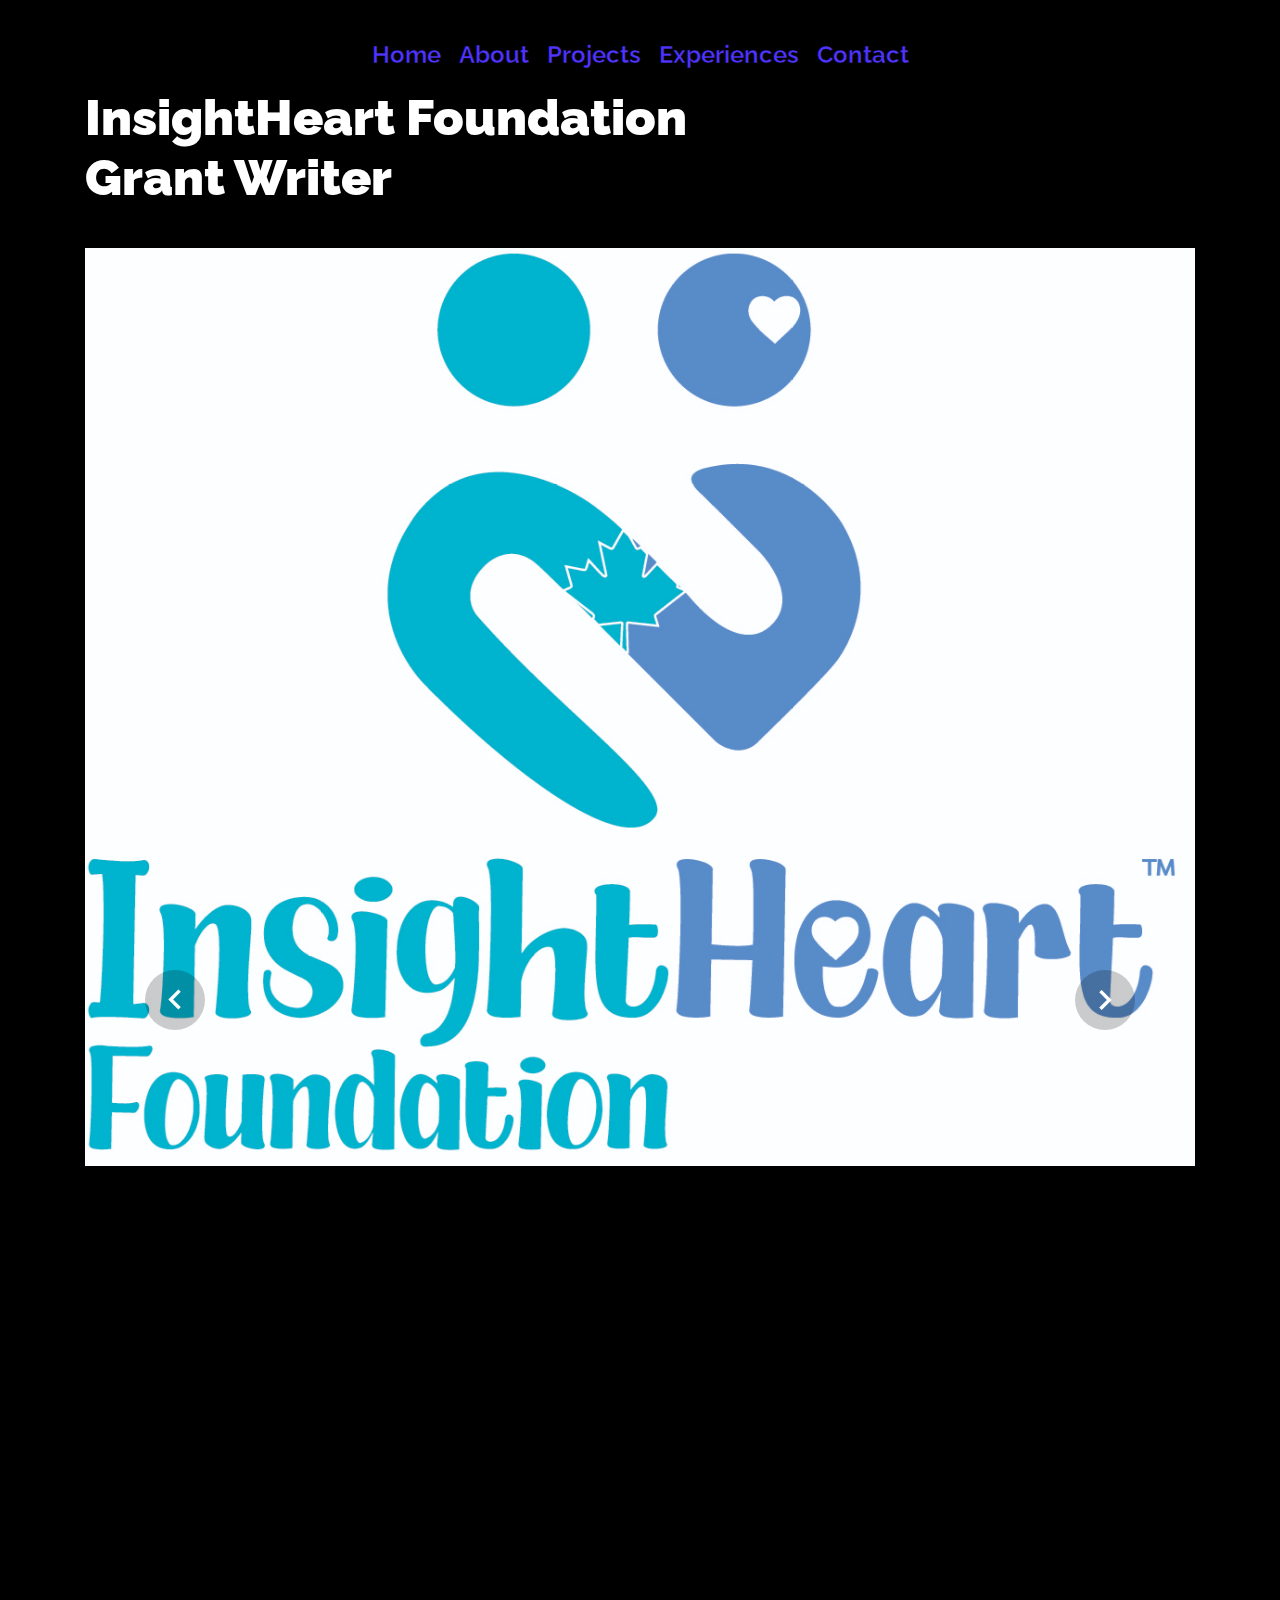
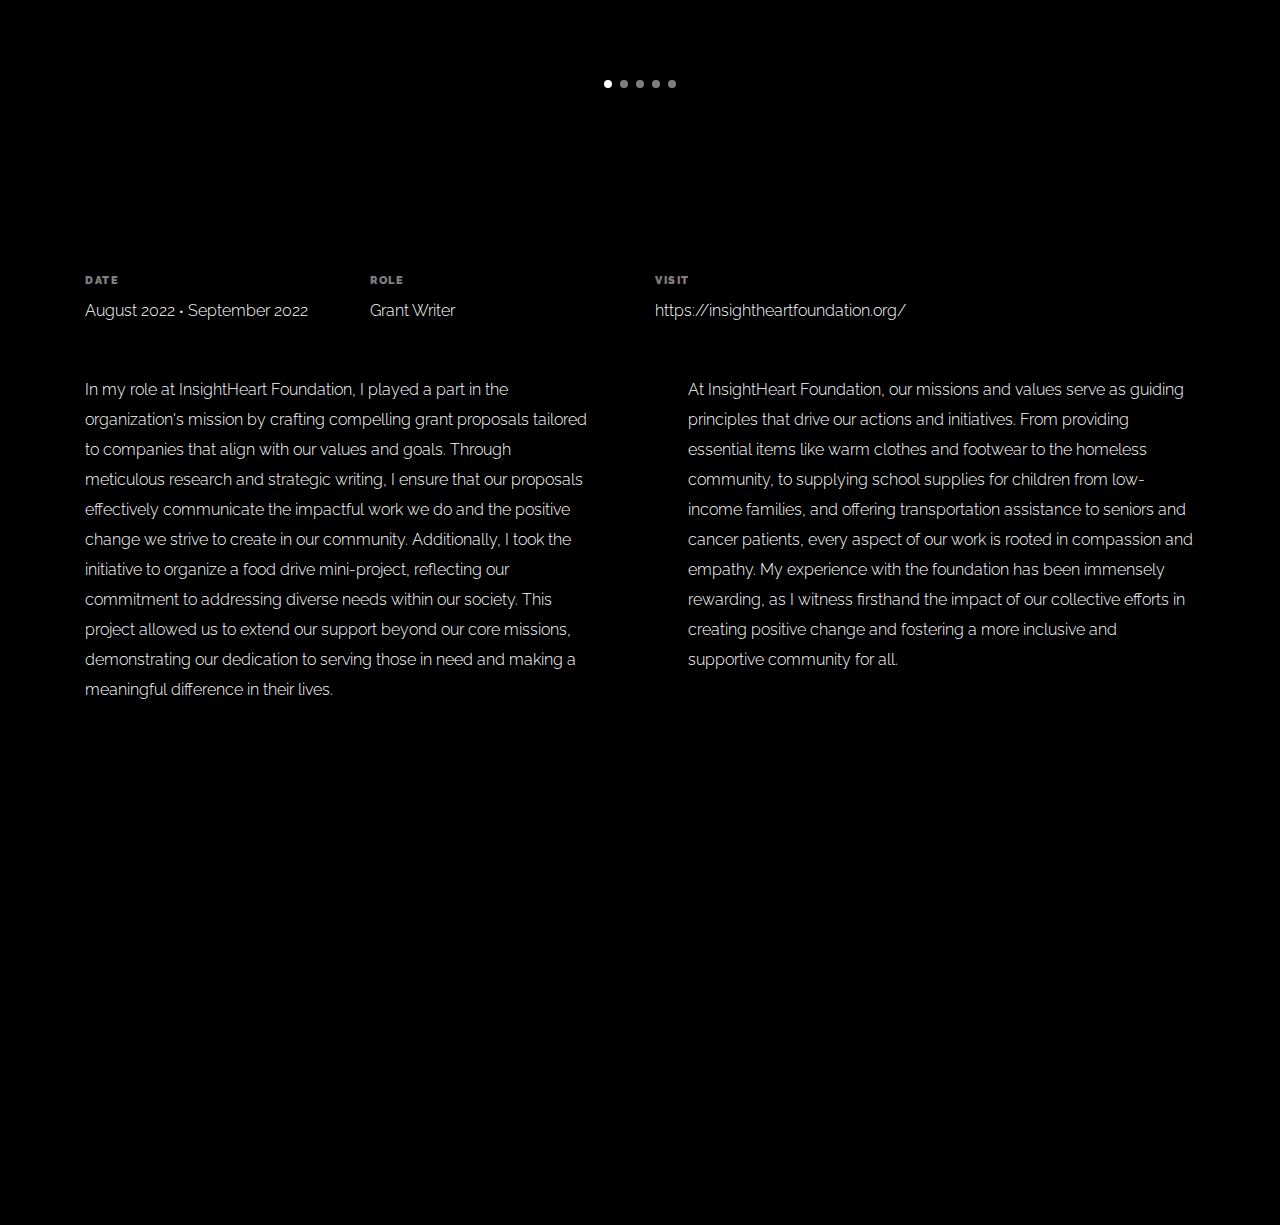
<file: InsightHeartFoundation.html>
<!doctype html>
<html lang="en">

<head>
  <title>Unfold &mdash; A onepage portfolio HTML template by Colorlib</title>
  <meta charset="utf-8">
  <meta name="viewport" content="width=device-width, initial-scale=1, shrink-to-fit=no">
  
  <meta name="description" content="">
  <meta name="keywords" content="html, css, javascript, jquery">
  <meta name="author" content="">

  <link rel="stylesheet" href="css/vendor/icomoon/style.css">
  <link rel="stylesheet" href="css/vendor/owl.carousel.min.css">
  <link rel="stylesheet" href="css/vendor/aos.css">
  <link rel="stylesheet" href="css/vendor/animate.min.css">
  <link rel="stylesheet" href="css/vendor/bootstrap.min.css">
  <link rel="stylesheet" href="css/vendor/jquery.fancybox.min.css">

  <!-- Theme Style -->
  <link rel="stylesheet" href="css/style.css">

</head>

<body data-spy="scroll" data-target=".site-nav-target" data-offset="200">

  <nav class="unslate_co--site-mobile-menu">
    <div class="close-wrap d-flex">
      <a href="#" class="d-flex ml-auto js-menu-toggle">
        <span class="close-label">Close</span>
        <div class="close-times">
          <span class="bar1"></span>
          <span class="bar2"></span>
        </div>
      </a>
    </div>
    <div class="site-mobile-inner"></div>
  </nav>

  <div class="unslate_co--site-wrap">

    <div class="unslate_co--site-inner">

      <nav class="unslate_co--site-nav site-nav-target">

        <div class="container">

          <div class="row align-items-center justify-content-between text-left">
            <div class="col-md text-center">
              <ul class="site-nav-ul js-clone-nav text-left d-none d-lg-inline-block">
                <li class="has-children">
                  <a href="#home-section" class="nav-link">Home</a>
                  <!-- <ul class="dropdown">
                    <li>
                      <a href="index.html">Hero Image BG</a>
                    </li>
                    <li>
                      <a href="index-video.html">Video BG</a>
                    </li>
                    <li>
                      <a href="index-hero-slider.html">Hero Slider</a>
                    </li>
                    <li>
                      <a href="index-sidebar-menu.html">Sidebar Menu</a>
                    </li>
                    <li>
                      <a href="index-right-menu.html">Right Menu</a>
                    </li>
                  </ul> -->
                </li>
                <li><a href="#about-section" class="nav-link">About</a></li>
                <li><a href="#portfolio-section" class="nav-link">Projects</a></li>
                <!-- <li><a href="index.html#services-section" class="nav-link">Services</a></li> -->
                <!-- <li><a href="index.html#skills-section" class="nav-link">Skills</a></li> -->
                <!-- <li><a href="index.html#testimonial-section" class="nav-link">Testimonial</a></li> -->
                <li><a href="#journal-section" class="nav-link">Experiences</a></li>
                <li><a href="#contact-section" class="nav-link">Contact</a></li>
              </ul>

              <ul class="site-nav-ul-none-onepage text-right d-inline-block d-lg-none">
                <li><a href="#" class="js-menu-toggle">Menu</a></li>
              </ul>

            </div>
          </div>
        </div>

      </nav>
      <!-- END nav -->

      <div class="cover-v1 gradient-bottom-black jarallax">
        <!-- <div class="container">
          <div class="row align-items-center">

            <div class="col-md-10 mx-auto text-center">
              <h1 class="heading" data-aos="fade-up">Phone Plan Web Scraper</h1>
              <h2 class="subheading" data-aos="fade-up" data-aos-delay="100">Far far away, behind the word mountains, far from the countries.</h2>
            </div>

          </div>
        </div> -->

        <!-- dov -->
        <a href="#portfolio-single-section" class="mouse-wrap smoothscroll">
          <span class="mouse">
            <span class="scroll"></span>
          </span>
          <span class="mouse-label">Scroll</span>
        </a>

      </div>
      <!-- END .cover-v1 -->

      <div class="container">
        <div class="portfolio-single-wrap unslate_co--section" id="portfolio-single-section">
          <div class="portfolio-single-inner">
            <h2 class="heading-portfolio-single-h2">InsightHeart Foundation <br> Grant Writer </h2>

            <div class="row justify-content-between mb-5">
              <div class="col-12 mb-4">
                <div class="owl-carousel single-slider">
                  <figure class="mb-4">
                    <img src="images/post_3.jpg" alt="Image" class="img-fluid">
                  </figure>
                  <figure class="mb-4">
                    <img src="images/post_3a.png" alt="Image" class="img-fluid">
                  </figure>
                  <figure class="mb-4">
                    <img src="images/post_3b.png" alt="Image" class="img-fluid">
                  </figure>
                  <figure class="mb-4">
                    <img src="images/post_3c.jpg" alt="Image" class="img-fluid">
                  </figure>
                  <figure class="mb-4">
                    <img src="images/post_3d.png" alt="Image" class="img-fluid">
                  </figure>
                </div>
              </div>
              <div class="col-12 mb-5">
                <div class="row">
                  <div class="col-sm-6 col-md-6 col-lg-3">
                    <div class="detail-v1">
                      <span class="detail-label">Date</span>
                      <span class="detail-val">August 2022 <span class="small">&bullet;</span> September 2022</span>
                    </div>
                  </div>
                  <div class="col-sm-6 col-md-6 col-lg-3">
                    <div class="detail-v1">
                      <span class="detail-label">Role</span>
                      <span class="detail-val">Grant Writer</span>
                    </div>
                  </div>
                  <!-- <div class="col-sm-6 col-md-6 col-lg-3">
                    <div class="detail-v1">
                      <span class="detail-label">Client</span>
                      <span class="detail-val">unslate</span>
                    </div>
                  </div> -->
                  <div class="col-sm-6 col-md-6 col-lg-3">
                    <div class="detail-v1">
                      <span class="detail-label">Visit</span>
                      <span class="detail-val"><a href="https://insightheartfoundation.org/">https://insightheartfoundation.org/</a></span>
                    </div>
                  </div>
                </div>
              </div>
              <div class="col-md-6 pr-md-5">
                <p>
                  In my role at InsightHeart Foundation, I played a part in the organization's mission by crafting compelling grant proposals tailored to companies that align with our values and goals. Through meticulous research and strategic writing, I ensure that our proposals effectively communicate the impactful work we do and the positive change we strive to create in our community. Additionally, I took the initiative to organize a food drive mini-project, reflecting our commitment to addressing diverse needs within our society. This project allowed us to extend our support beyond our core missions, demonstrating our dedication to serving those in need and making a meaningful difference in their lives.
              </div>
              <div class="col-md-6 pl-md-5">
                <p>At InsightHeart Foundation, our missions and values serve as guiding principles that drive our actions and initiatives. From providing essential items like warm clothes and footwear to the homeless community, to supplying school supplies for children from low-income families, and offering transportation assistance to seniors and cancer patients, every aspect of our work is rooted in compassion and empathy. My experience with the foundation has been immensely rewarding, as I witness firsthand the impact of our collective efforts in creating positive change and fostering a more inclusive and supportive community for all.</p>
              </div>
            </div>

          </div>
          <!-- <div class="portfolio-single-inner">

            <h2 class="heading-portfolio-single-h2">Phone Plan Web Scraper</h2>

            <div class="row justify-content-between align-items-stretch">

              <div class="col-lg-8">
                <p><a href="images/work_2_full.jpg" data-fancybox="gal"><img src="images/proj_2_a_full.png" alt="Image" class="img-fluid"></a></p>
                <p><a href="images/work_2_a_full.jpg" data-fancybox="gal"><img src="images/proj_2_b_full.png" alt="Image" class="img-fluid"></a></p>
                <p><a href="images/work_2_b_full.jpg" data-fancybox="gal"><img src="images/work_2_b_full.jpg" alt="Image" class="img-fluid"></a></p>
              </div>
              <div class="col-lg-4 pl-lg-5">
                <div class="unslate_co--sticky">
                  <div class="row">
                    <div class="col-md-12 mb-4">
                      <div class="detail-v1">
                        <span class="detail-label">Project Description</span>
                        <p>Far far away, behind the word mountains, far from the countries Vokalia and Consonantia, there live the blind texts. Separated they live in Bookmarksgrove right at the coast of the Semantics, a large language ocean.</p>
                      </div>
                    </div>

                    <div class="col-md-12 mb-4">
                      <div class="detail-v1">
                        <span class="detail-label">Project Date</span>
                        <span class="detail-val">March 9th, 2020</span>
                      </div>
                    </div>
                    <div class="col-md-12 mb-4">
                      <div class="detail-v1">
                        <span class="detail-label">Role</span>
                        <span class="detail-val"><a href="#">Identity</a>, <a href="#">Web Design</a></span>
                      </div>
                    </div>
                    <div class="col-md-12 mb-4">
                      <div class="detail-v1">
                        <span class="detail-label">Client</span>
                        <span class="detail-val">unslate</span>
                      </div>
                    </div>
                    <div class="col-md-12 mb-4">
                      <div class="detail-v1">
                        <span class="detail-label">Visit</span>
                        <span class="detail-val"><a href="#">https:///</a></span>
                      </div>
                    </div>
                  </div>
                </div> 
              </div>

            </div>

          </div> -->
        </div>
      </div>
    </div>

    <footer class="unslate_co--footer unslate_co--section">
      <div class="container">
        <div class="row justify-content-center">
          <div class="col-md">
            
            <!-- <div class="footer-site-logo"><a href="#">Unfold<span>.</span></a></div> -->

            <ul class="footer-site-social">
              <li><a href="https://www.linkedin.com/in/hussain-muhammed/"><svg xmlns="http://www.w3.org/2000/svg" width="16" height="16" fill="currentColor" class="bi bi-linkedin" viewBox="0 0 16 16">
                <path d="M0 1.146C0 .513.526 0 1.175 0h13.65C15.474 0 16 .513 16 1.146v13.708c0 .633-.526 1.146-1.175 1.146H1.175C.526 16 0 15.487 0 14.854zm4.943 12.248V6.169H2.542v7.225zm-1.2-8.212c.837 0 1.358-.554 1.358-1.248-.015-.709-.52-1.248-1.342-1.248S2.4 3.226 2.4 3.934c0 .694.521 1.248 1.327 1.248zm4.908 8.212V9.359c0-.216.016-.432.08-.586.173-.431.568-.878 1.232-.878.869 0 1.216.662 1.216 1.634v3.865h2.401V9.25c0-2.22-1.184-3.252-2.764-3.252-1.274 0-1.845.7-2.165 1.193v.025h-.016l.016-.025V6.169h-2.4c.03.678 0 7.225 0 7.225z"/>
              </svg> Hussain Muhammed</a></li>
              <li><a href="https://github.com/HussainM3"><svg xmlns="http://www.w3.org/2000/svg" width="16" height="16" fill="currentColor" class="bi bi-github" viewBox="0 0 16 16">
                <path d="M8 0C3.58 0 0 3.58 0 8c0 3.54 2.29 6.53 5.47 7.59.4.07.55-.17.55-.38 0-.19-.01-.82-.01-1.49-2.01.37-2.53-.49-2.69-.94-.09-.23-.48-.94-.82-1.13-.28-.15-.68-.52-.01-.53.63-.01 1.08.58 1.23.82.72 1.21 1.87.87 2.33.66.07-.52.28-.87.51-1.07-1.78-.2-3.64-.89-3.64-3.95 0-.87.31-1.59.82-2.15-.08-.2-.36-1.02.08-2.12 0 0 .67-.21 2.2.82.64-.18 1.32-.27 2-.27s1.36.09 2 .27c1.53-1.04 2.2-.82 2.2-.82.44 1.1.16 1.92.08 2.12.51.56.82 1.27.82 2.15 0 3.07-1.87 3.75-3.65 3.95.29.25.54.73.54 1.48 0 1.07-.01 1.93-.01 2.2 0 .21.15.46.55.38A8.01 8.01 0 0 0 16 8c0-4.42-3.58-8-8-8"/>
              </svg> hussainm3</a></li>
              <li><a href=mailto:"hussainmohd2003@outlook.com"><svg xmlns="http://www.w3.org/2000/svg" width="16" height="16" fill="currentColor" class="bi bi-envelope" viewBox="0 0 16 16">
                <path d="M0 4a2 2 0 0 1 2-2h12a2 2 0 0 1 2 2v8a2 2 0 0 1-2 2H2a2 2 0 0 1-2-2zm2-1a1 1 0 0 0-1 1v.217l7 4.2 7-4.2V4a1 1 0 0 0-1-1zm13 2.383-4.708 2.825L15 11.105zm-.034 6.876-5.64-3.471L8 9.583l-1.326-.795-5.64 3.47A1 1 0 0 0 2 13h12a1 1 0 0 0 .966-.741M1 11.105l4.708-2.897L1 5.383z"/>
              </svg> hussainmohd2003@outlook.com</a></li>
            </ul>

            <p class="site-copyright">
              
              <!-- Link back to Colorlib can't be removed. Template is licensed under CC BY 3.0. -->
              Copyright &copy;
              <script>
                document.write(new Date().getFullYear());
              </script> | All rights reserved
            
            </p>

          </div>
        </div>
      </div>
    </footer>

  </div>

  <!-- Loader -->
  <div id="unslate_co--overlayer"></div>
  <div class="site-loader-wrap">
    <div class="site-loader"></div>
  </div>

  <script src="js/scripts-dist.js"></script>
  <script src="js/main.js"></script>


</body>

</html>
</file>
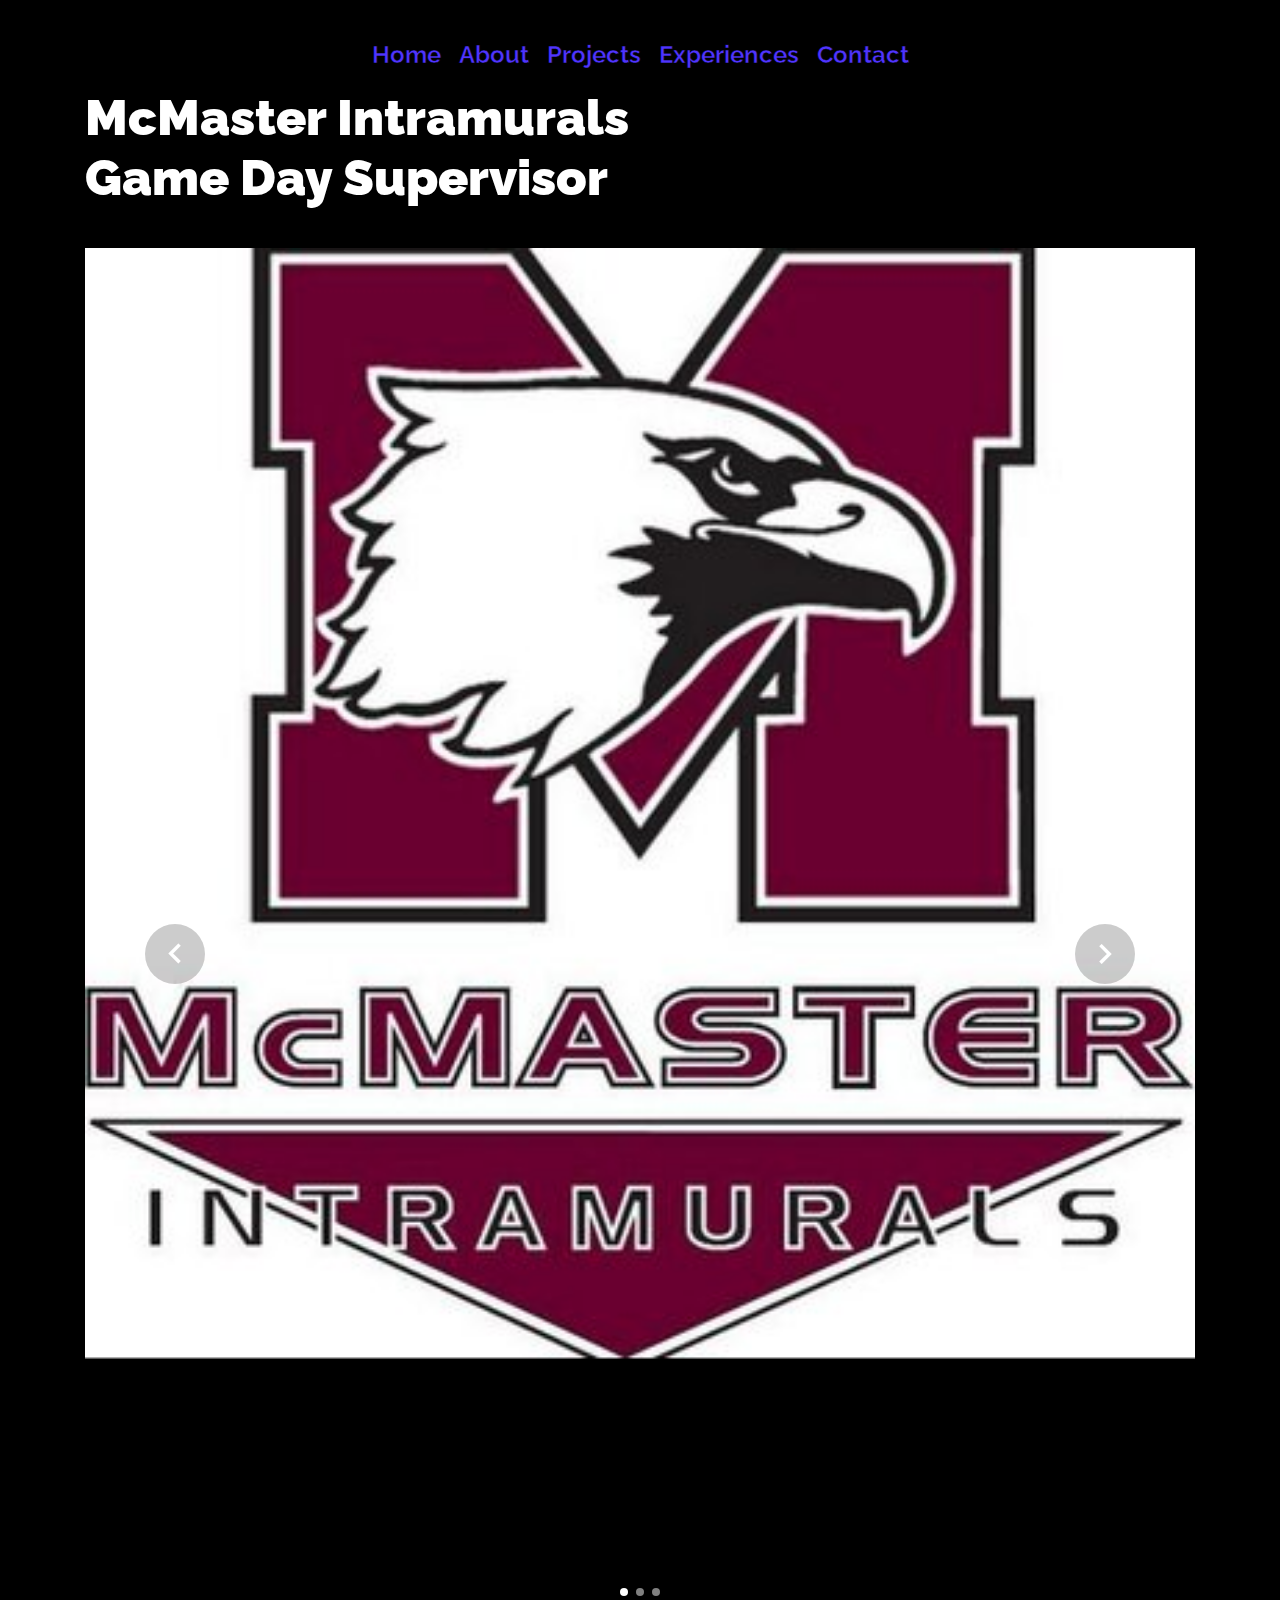
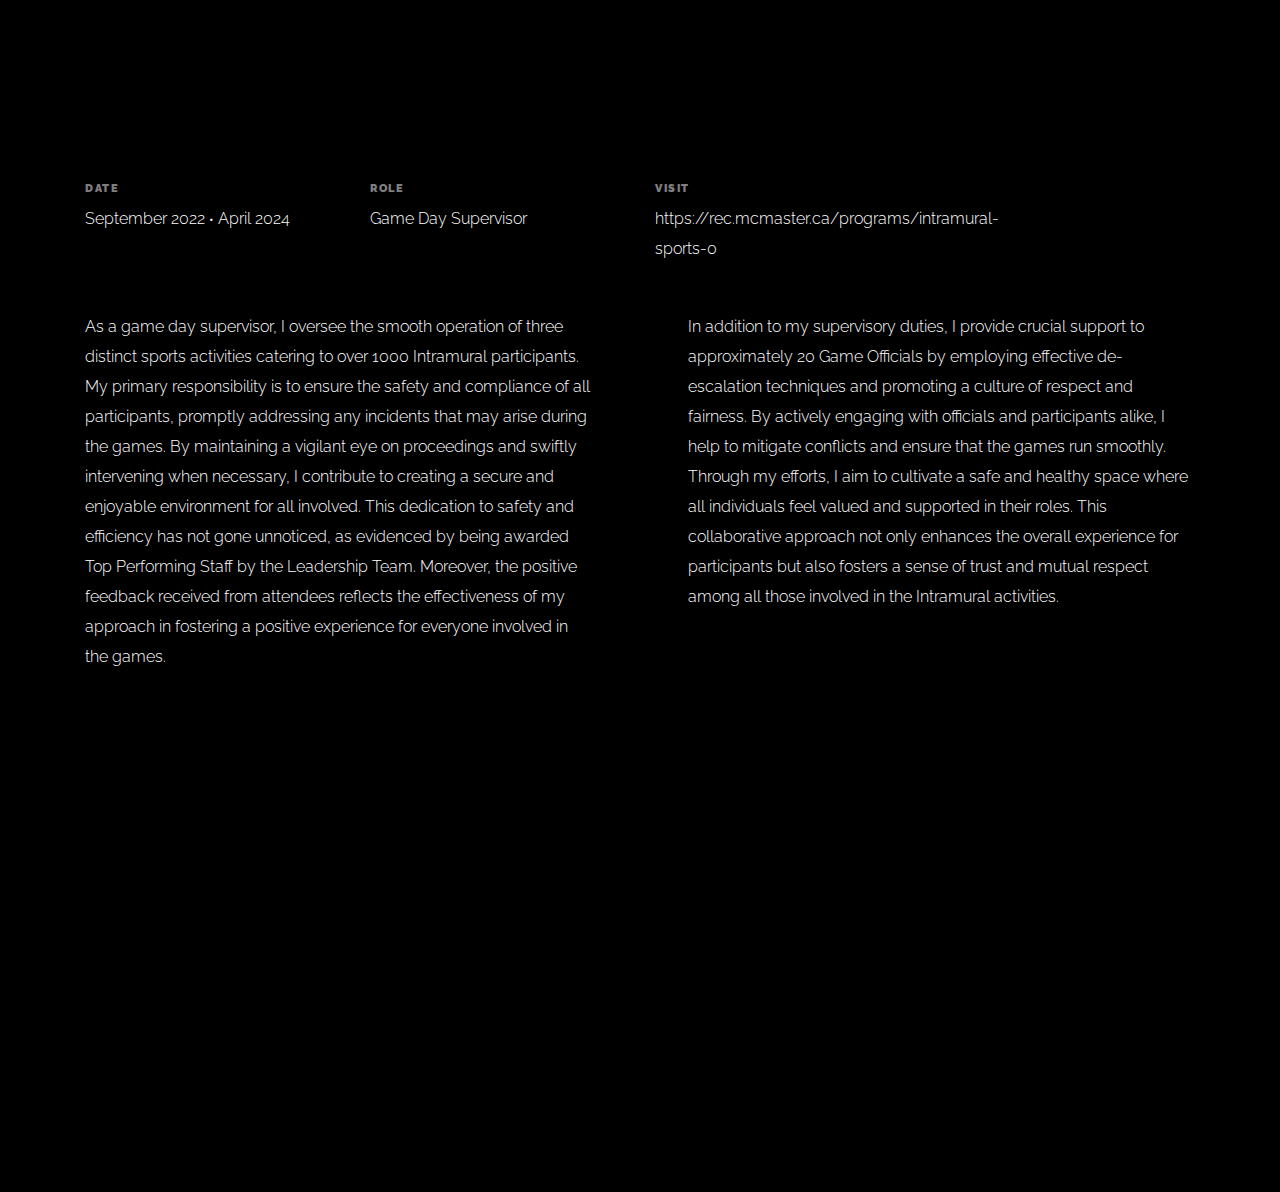
<file: Intramurals.html>
<!doctype html>
<html lang="en">

<head>
  <title>Unfold &mdash; A onepage portfolio HTML template by Colorlib</title>
  <meta charset="utf-8">
  <meta name="viewport" content="width=device-width, initial-scale=1, shrink-to-fit=no">
  
  <meta name="description" content="">
  <meta name="keywords" content="html, css, javascript, jquery">
  <meta name="author" content="">

  <link rel="stylesheet" href="css/vendor/icomoon/style.css">
  <link rel="stylesheet" href="css/vendor/owl.carousel.min.css">
  <link rel="stylesheet" href="css/vendor/aos.css">
  <link rel="stylesheet" href="css/vendor/animate.min.css">
  <link rel="stylesheet" href="css/vendor/bootstrap.min.css">
  <link rel="stylesheet" href="css/vendor/jquery.fancybox.min.css">

  <!-- Theme Style -->
  <link rel="stylesheet" href="css/style.css">

</head>

<body data-spy="scroll" data-target=".site-nav-target" data-offset="200">

  <nav class="unslate_co--site-mobile-menu">
    <div class="close-wrap d-flex">
      <a href="#" class="d-flex ml-auto js-menu-toggle">
        <span class="close-label">Close</span>
        <div class="close-times">
          <span class="bar1"></span>
          <span class="bar2"></span>
        </div>
      </a>
    </div>
    <div class="site-mobile-inner"></div>
  </nav>

  <div class="unslate_co--site-wrap">

    <div class="unslate_co--site-inner">

      <nav class="unslate_co--site-nav site-nav-target">

        <div class="container">

          <div class="row align-items-center justify-content-between text-left">
            <div class="col-md text-center">
              <ul class="site-nav-ul js-clone-nav text-left d-none d-lg-inline-block">
                <li class="has-children">
                  <a href="index.html#home-section" class="nav-link">Home</a>
                  <!-- <ul class="dropdown">
                    <li>
                      <a href="index.html">Hero Image BG</a>
                    </li>
                    <li>
                      <a href="index-video.html">Video BG</a>
                    </li>
                    <li>
                      <a href="index-hero-slider.html">Hero Slider</a>
                    </li>
                    <li>
                      <a href="index-sidebar-menu.html">Sidebar Menu</a>
                    </li>
                    <li>
                      <a href="index-right-menu.html">Right Menu</a>
                    </li>
                  </ul> -->
                </li>
                <li><a href="index.html#about-section" class="nav-link">About</a></li>
                <li><a href="index.html#portfolio-section" class="nav-link">Projects</a></li>
                <!-- <li><a href="index.html#services-section" class="nav-link">Services</a></li> -->
                <!-- <li><a href="index.html#skills-section" class="nav-link">Skills</a></li> -->
                <!-- <li><a href="index.html#testimonial-section" class="nav-link">Testimonial</a></li> -->
                <li><a href="index.html#journal-section" class="nav-link">Experiences</a></li>
                <li><a href="index.html#contact-section" class="nav-link">Contact</a></li>
              </ul>

              <ul class="site-nav-ul-none-onepage text-right d-inline-block d-lg-none">
                <li><a href="#" class="js-menu-toggle">Menu</a></li>
              </ul>

            </div>
          </div>
        </div>

      </nav>
      <!-- END nav -->

      <div class="cover-v1 gradient-bottom-black jarallax">
        <!-- <div class="container">
          <div class="row align-items-center">

            <div class="col-md-10 mx-auto text-center">
              <h1 class="heading" data-aos="fade-up">Phone Plan Web Scraper</h1>
              <h2 class="subheading" data-aos="fade-up" data-aos-delay="100">Far far away, behind the word mountains, far from the countries.</h2>
            </div>

          </div>
        </div> -->

        <!-- dov -->
        <a href="#portfolio-single-section" class="mouse-wrap smoothscroll">
          <span class="mouse">
            <span class="scroll"></span>
          </span>
          <span class="mouse-label">Scroll</span>
        </a>

      </div>
      <!-- END .cover-v1 -->

      <div class="container">
        <div class="portfolio-single-wrap unslate_co--section" id="portfolio-single-section">
          <div class="portfolio-single-inner">
            <h2 class="heading-portfolio-single-h2">McMaster Intramurals <br> Game Day Supervisor </h2>

            <div class="row justify-content-between mb-5">
              <div class="col-12 mb-4">
                <div class="owl-carousel single-slider">
                  <figure class="mb-4">
                    <img src="images/post_2.jpg" alt="Image" class="img-fluid">
                  </figure>
                  <figure class="mb-4">
                    <img src="images/post_2a.jpg" alt="Image" class="img-fluid">
                  </figure>
                  <figure class="mb-4">
                    <img src="images/post_2b.jpg" alt="Image" class="img-fluid">
                  </figure>
                </div>
              </div>
              <div class="col-12 mb-5">
                <div class="row">
                  <div class="col-sm-6 col-md-6 col-lg-3">
                    <div class="detail-v1">
                      <span class="detail-label">Date</span>
                      <span class="detail-val">September 2022 <span class="small">&bullet;</span> April 2024</span>
                    </div>
                  </div>
                  <div class="col-sm-6 col-md-6 col-lg-3">
                    <div class="detail-v1">
                      <span class="detail-label">Role</span>
                      <span class="detail-val">Game Day Supervisor</span>
                    </div>
                  </div>
                  <!-- <div class="col-sm-6 col-md-6 col-lg-3">
                    <div class="detail-v1">
                      <span class="detail-label">Client</span>
                      <span class="detail-val">unslate</span>
                    </div>
                  </div> -->
                  <div class="col-sm-6 col-md-6 col-lg-3">
                    <div class="detail-v1">
                      <span class="detail-label">Visit</span>
                      <span class="detail-val"><a href="https://rec.mcmaster.ca/programs/intramural-sports-0">https://rec.mcmaster.ca/programs/intramural-sports-0</a></span>
                    </div>
                  </div>
                </div>
              </div>
              <div class="col-md-6 pr-md-5">
                <p>As a game day supervisor, I oversee the smooth operation of three distinct sports activities catering to over 1000 Intramural participants. My primary responsibility is to ensure the safety and compliance of all participants, promptly addressing any incidents that may arise during the games. By maintaining a vigilant eye on proceedings and swiftly intervening when necessary, I contribute to creating a secure and enjoyable environment for all involved. This dedication to safety and efficiency has not gone unnoticed, as evidenced by being awarded Top Performing Staff by the Leadership Team. Moreover, the positive feedback received from attendees reflects the effectiveness of my approach in fostering a positive experience for everyone involved in the games.
              </div>
              <div class="col-md-6 pl-md-5">
                <p>In addition to my supervisory duties, I provide crucial support to approximately 20 Game Officials by employing effective de-escalation techniques and promoting a culture of respect and fairness. By actively engaging with officials and participants alike, I help to mitigate conflicts and ensure that the games run smoothly. Through my efforts, I aim to cultivate a safe and healthy space where all individuals feel valued and supported in their roles. This collaborative approach not only enhances the overall experience for participants but also fosters a sense of trust and mutual respect among all those involved in the Intramural activities.</p>
              </div>
            </div>

          </div>
          <!-- <div class="portfolio-single-inner">

            <h2 class="heading-portfolio-single-h2">Phone Plan Web Scraper</h2>

            <div class="row justify-content-between align-items-stretch">

              <div class="col-lg-8">
                <p><a href="images/work_2_full.jpg" data-fancybox="gal"><img src="images/proj_2_a_full.png" alt="Image" class="img-fluid"></a></p>
                <p><a href="images/work_2_a_full.jpg" data-fancybox="gal"><img src="images/proj_2_b_full.png" alt="Image" class="img-fluid"></a></p>
                <p><a href="images/work_2_b_full.jpg" data-fancybox="gal"><img src="images/work_2_b_full.jpg" alt="Image" class="img-fluid"></a></p>
              </div>
              <div class="col-lg-4 pl-lg-5">
                <div class="unslate_co--sticky">
                  <div class="row">
                    <div class="col-md-12 mb-4">
                      <div class="detail-v1">
                        <span class="detail-label">Project Description</span>
                        <p>Far far away, behind the word mountains, far from the countries Vokalia and Consonantia, there live the blind texts. Separated they live in Bookmarksgrove right at the coast of the Semantics, a large language ocean.</p>
                      </div>
                    </div>

                    <div class="col-md-12 mb-4">
                      <div class="detail-v1">
                        <span class="detail-label">Project Date</span>
                        <span class="detail-val">March 9th, 2020</span>
                      </div>
                    </div>
                    <div class="col-md-12 mb-4">
                      <div class="detail-v1">
                        <span class="detail-label">Role</span>
                        <span class="detail-val"><a href="#">Identity</a>, <a href="#">Web Design</a></span>
                      </div>
                    </div>
                    <div class="col-md-12 mb-4">
                      <div class="detail-v1">
                        <span class="detail-label">Client</span>
                        <span class="detail-val">unslate</span>
                      </div>
                    </div>
                    <div class="col-md-12 mb-4">
                      <div class="detail-v1">
                        <span class="detail-label">Visit</span>
                        <span class="detail-val"><a href="#">https:///</a></span>
                      </div>
                    </div>
                  </div>
                </div> 
              </div>

            </div>

          </div> -->
        </div>
      </div>
    </div>

    <footer class="unslate_co--footer unslate_co--section">
      <div class="container">
        <div class="row justify-content-center">
          <div class="col-md">
            
            <!-- <div class="footer-site-logo"><a href="#">Unfold<span>.</span></a></div> -->

            <ul class="footer-site-social">
              <li><a href="https://www.linkedin.com/in/hussain-muhammed/"><svg xmlns="http://www.w3.org/2000/svg" width="16" height="16" fill="currentColor" class="bi bi-linkedin" viewBox="0 0 16 16">
                <path d="M0 1.146C0 .513.526 0 1.175 0h13.65C15.474 0 16 .513 16 1.146v13.708c0 .633-.526 1.146-1.175 1.146H1.175C.526 16 0 15.487 0 14.854zm4.943 12.248V6.169H2.542v7.225zm-1.2-8.212c.837 0 1.358-.554 1.358-1.248-.015-.709-.52-1.248-1.342-1.248S2.4 3.226 2.4 3.934c0 .694.521 1.248 1.327 1.248zm4.908 8.212V9.359c0-.216.016-.432.08-.586.173-.431.568-.878 1.232-.878.869 0 1.216.662 1.216 1.634v3.865h2.401V9.25c0-2.22-1.184-3.252-2.764-3.252-1.274 0-1.845.7-2.165 1.193v.025h-.016l.016-.025V6.169h-2.4c.03.678 0 7.225 0 7.225z"/>
              </svg> Hussain Muhammed</a></li>
              <li><a href="https://github.com/HussainM3"><svg xmlns="http://www.w3.org/2000/svg" width="16" height="16" fill="currentColor" class="bi bi-github" viewBox="0 0 16 16">
                <path d="M8 0C3.58 0 0 3.58 0 8c0 3.54 2.29 6.53 5.47 7.59.4.07.55-.17.55-.38 0-.19-.01-.82-.01-1.49-2.01.37-2.53-.49-2.69-.94-.09-.23-.48-.94-.82-1.13-.28-.15-.68-.52-.01-.53.63-.01 1.08.58 1.23.82.72 1.21 1.87.87 2.33.66.07-.52.28-.87.51-1.07-1.78-.2-3.64-.89-3.64-3.95 0-.87.31-1.59.82-2.15-.08-.2-.36-1.02.08-2.12 0 0 .67-.21 2.2.82.64-.18 1.32-.27 2-.27s1.36.09 2 .27c1.53-1.04 2.2-.82 2.2-.82.44 1.1.16 1.92.08 2.12.51.56.82 1.27.82 2.15 0 3.07-1.87 3.75-3.65 3.95.29.25.54.73.54 1.48 0 1.07-.01 1.93-.01 2.2 0 .21.15.46.55.38A8.01 8.01 0 0 0 16 8c0-4.42-3.58-8-8-8"/>
              </svg> hussainm3</a></li>
              <li><a href=mailto:"hussainmohd2003@outlook.com"><svg xmlns="http://www.w3.org/2000/svg" width="16" height="16" fill="currentColor" class="bi bi-envelope" viewBox="0 0 16 16">
                <path d="M0 4a2 2 0 0 1 2-2h12a2 2 0 0 1 2 2v8a2 2 0 0 1-2 2H2a2 2 0 0 1-2-2zm2-1a1 1 0 0 0-1 1v.217l7 4.2 7-4.2V4a1 1 0 0 0-1-1zm13 2.383-4.708 2.825L15 11.105zm-.034 6.876-5.64-3.471L8 9.583l-1.326-.795-5.64 3.47A1 1 0 0 0 2 13h12a1 1 0 0 0 .966-.741M1 11.105l4.708-2.897L1 5.383z"/>
              </svg> hussainmohd2003@outlook.com</a></li>
            </ul>

            <p class="site-copyright">
              
              <!-- Link back to Colorlib can't be removed. Template is licensed under CC BY 3.0. -->
              Copyright &copy;
              <script>
                document.write(new Date().getFullYear());
              </script> | All rights reserved
            
            </p>

          </div>
        </div>
      </div>
    </footer>

  </div>

  <!-- Loader -->
  <div id="unslate_co--overlayer"></div>
  <div class="site-loader-wrap">
    <div class="site-loader"></div>
  </div>

  <script src="js/scripts-dist.js"></script>
  <script src="js/main.js"></script>


</body>

</html>
</file>
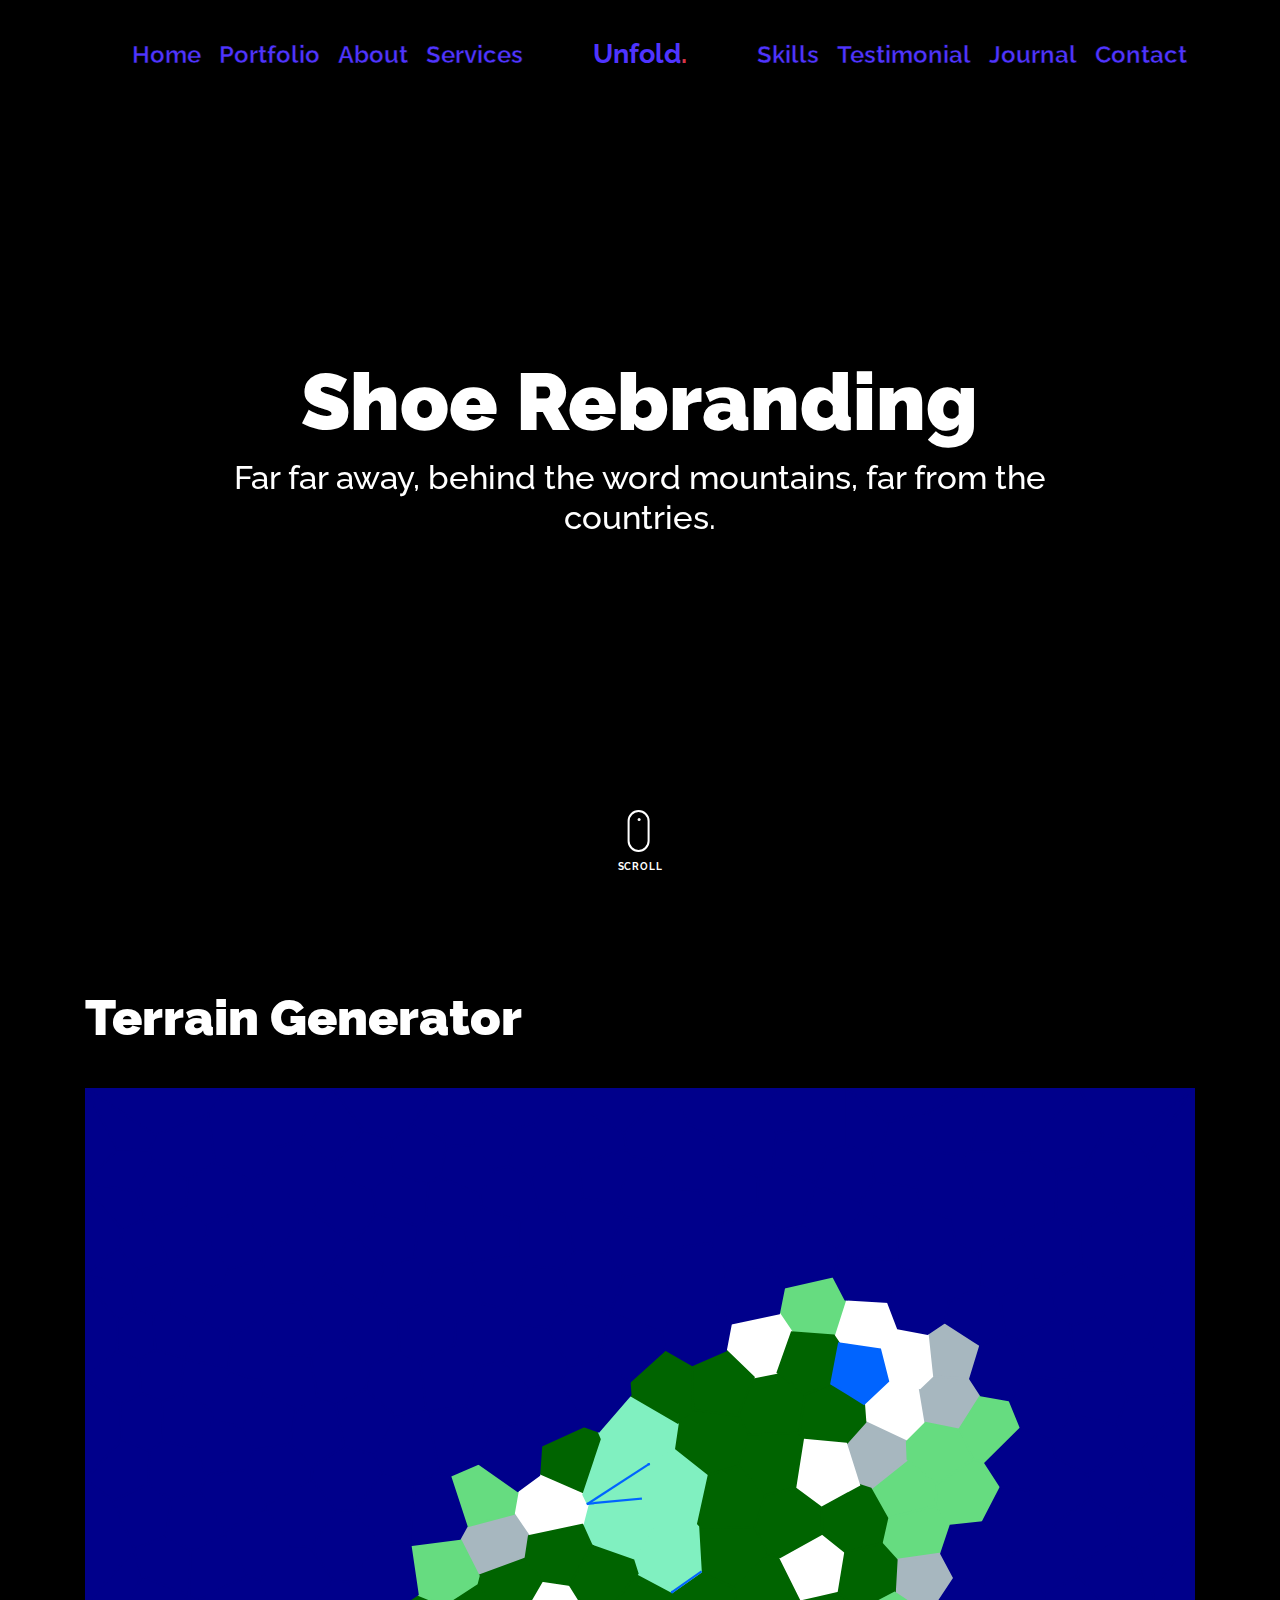
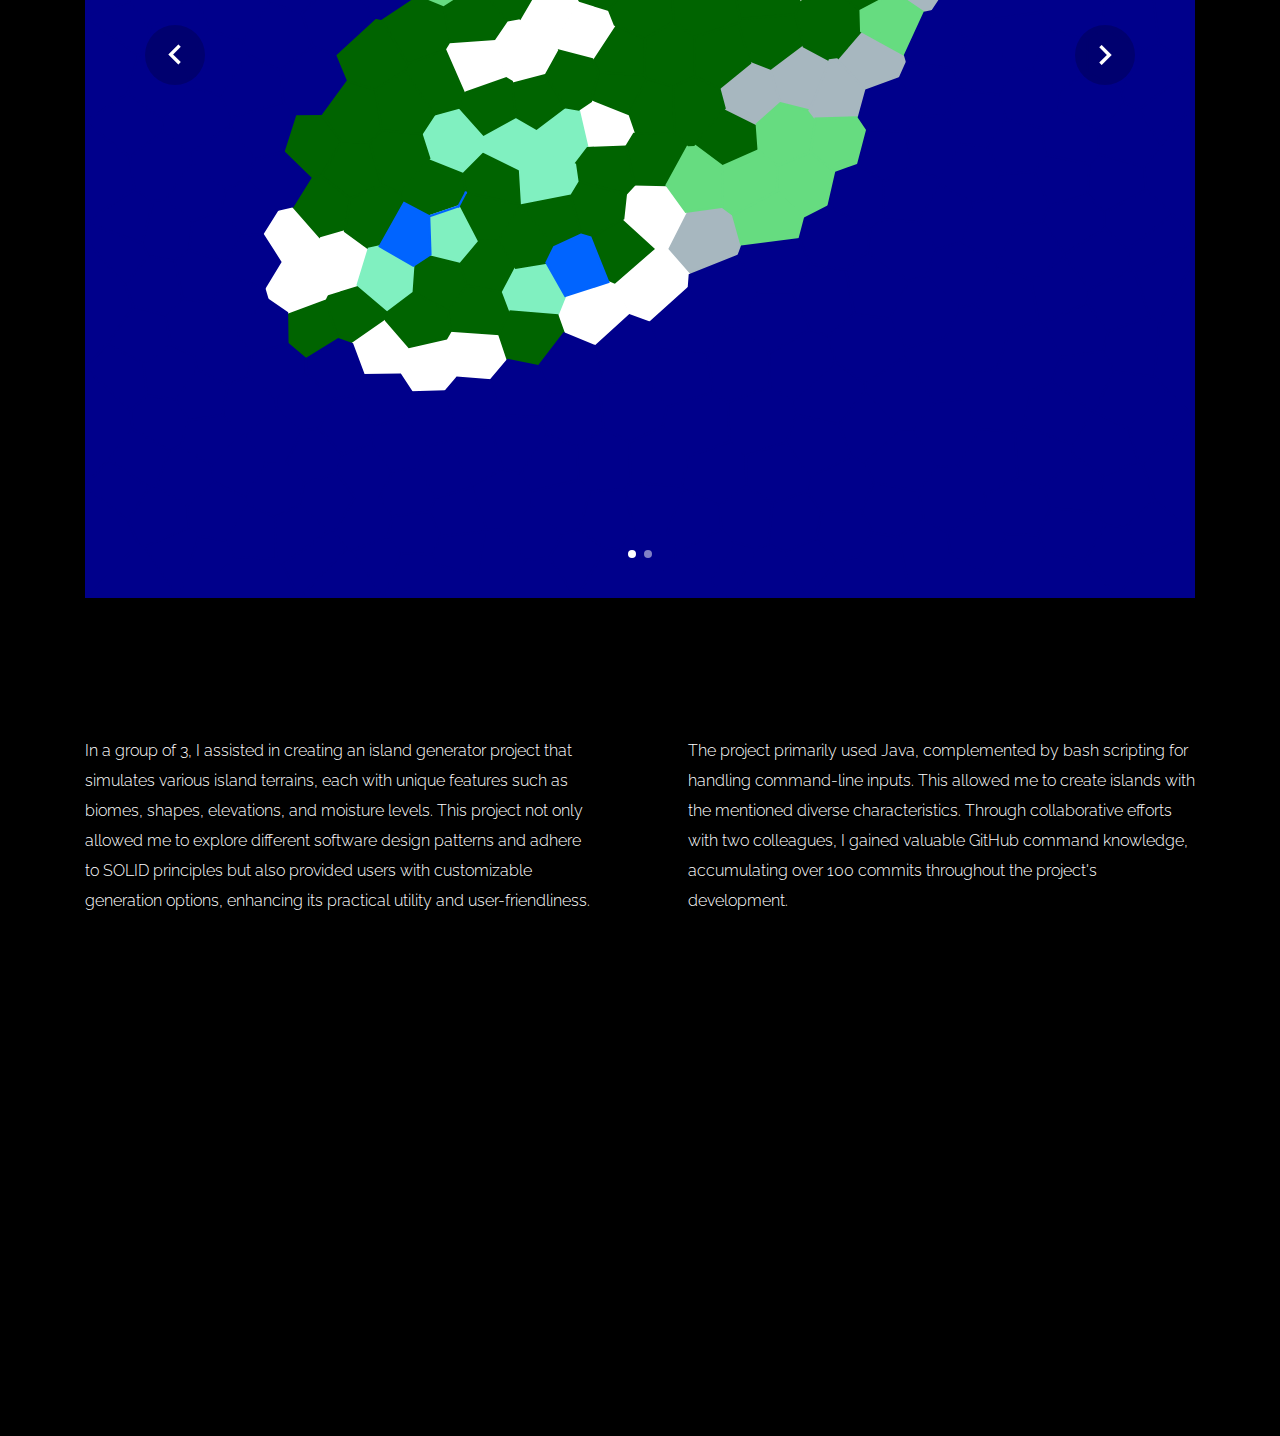
<file: portfolio-single-1.html>
<!doctype html>
<html lang="en">

<head>
  <title>Unfold &mdash; A onepage portfolio HTML template by Colorlib</title>
  <meta charset="utf-8">
  <meta name="viewport" content="width=device-width, initial-scale=1, shrink-to-fit=no">
  
  <meta name="description" content=" ">
  <meta name="keywords" content="html, css, javascript, jquery">
  <meta name="author" content="">

  <link rel="stylesheet" href="css/vendor/icomoon/style.css">
  <link rel="stylesheet" href="css/vendor/owl.carousel.min.css">
  <link rel="stylesheet" href="css/vendor/aos.css">
  <link rel="stylesheet" href="css/vendor/animate.min.css">
  <link rel="stylesheet" href="css/vendor/bootstrap.min.css">
  <link rel="stylesheet" href="css/vendor/jquery.fancybox.min.css">

  <!-- Theme Style -->
  <link rel="stylesheet" href="css/style.css">

</head>

<body data-spy="scroll" data-target=".site-nav-target" data-offset="200">

  <nav class="unslate_co--site-mobile-menu">
    <div class="close-wrap d-flex">
      <a href="#" class="d-flex ml-auto js-menu-toggle">
        <span class="close-label">Close</span>
        <div class="close-times">
          <span class="bar1"></span>
          <span class="bar2"></span>
        </div>
      </a>
    </div>
    <div class="site-mobile-inner"></div>
  </nav>

  <div class="unslate_co--site-wrap">

    <div class="unslate_co--site-inner">

      <nav class="unslate_co--site-nav site-nav-target">

        <div class="container">

          <div class="row align-items-center justify-content-between text-left">
            <div class="col-md-5 text-right">
              <ul class="site-nav-ul js-clone-nav text-left d-none d-lg-inline-block">
                <li class="has-children">
                  <a href="index.html#home-section" class="nav-link">Home</a>
                  <ul class="dropdown">
                    <li>
                      <a href="index.html">Hero Image BG</a>
                    </li>
                    <li>
                      <a href="index-video.html">Video BG</a>
                    </li>
                    <li>
                      <a href="index-hero-slider.html">Hero Slider</a>
                    </li>
                    <li>
                      <a href="index-sidebar-menu.html">Sidebar Menu</a>
                    </li>
                    <li>
                      <a href="index-right-menu.html">Right Menu</a>
                    </li>
                  </ul>
                </li>
                <li><a href="index.html#portfolio-section" class="nav-link">Portfolio</a></li>
                <li><a href="index.html#about-section" class="nav-link">About</a></li>
                <li><a href="index.html#services-section" class="nav-link">Services</a></li>
              </ul>
            </div>
            <div class="site-logo pos-absolute">
              <a href="index.html" class="unslate_co--site-logo">Unfold<span>.</span></a>
            </div>
            <div class="col-md-5 text-right text-lg-left">
              <ul class="site-nav-ul js-clone-nav text-left d-none d-lg-inline-block">
                <li><a href="index.html#skills-section" class="nav-link">Skills</a></li>
                <li><a href="index.html#testimonial-section" class="nav-link">Testimonial</a></li>
                <li><a href="index.html#journal-section" class="nav-link">Journal</a></li>
                <li><a href="index.html#contact-section" class="nav-link">Contact</a></li>
              </ul>

              <ul class="site-nav-ul-none-onepage text-right d-inline-block d-lg-none">
                <li><a href="#" class="js-menu-toggle">Menu</a></li>
              </ul>

            </div>
          </div>
        </div>

      </nav>
      <!-- END nav -->

      <div class="cover-v1 gradient-bottom-black jarallax">
        <div class="container">
          <div class="row align-items-center">

            <div class="col-md-10 mx-auto text-center">
              <h1 class="heading" data-aos="fade-up">Shoe Rebranding</h1>
              <h2 class="subheading" data-aos="fade-up" data-aos-delay="100">Far far away, behind the word mountains, far from the countries.</h2>
            </div>

          </div>
        </div>

        <!-- dov -->
        <a href="#portfolio-single-section" class="mouse-wrap smoothscroll">
          <span class="mouse">
            <span class="scroll"></span>
          </span>
          <span class="mouse-label">Scroll</span>
        </a>

      </div>
      <!-- END .cover-v1 -->

      <div class="container">
        <div class="portfolio-single-wrap unslate_co--section" id="portfolio-single-section">

          <div class="portfolio-single-inner">
            <h2 class="heading-portfolio-single-h2">Terrain Generator</h2>

            <div class="row justify-content-between mb-5">
              <div class="col-12 mb-4">
                <div class="owl-carousel single-slider">
                  <figure class="mb-4">
                    <img src="images/sample.svg" alt="Image" class="img-fluid">
                  </figure>
                  <figure class="mb-4">
                    <img src="images/sample 3.svg" alt="Image" class="img-fluid">
                  </figure>
                </div>
              </div>
              <!-- <div class="col-12 mb-5">
                <div class="row">
                  <div class="col-sm-6 col-md-6 col-lg-3">
                    <div class="detail-v1">
                      <span class="detail-label">Project Date</span>
                      <span class="detail-val">March 9th, 2023</span>
                    </div>
                  </div>
                  <div class="col-sm-6 col-md-6 col-lg-3">
                    <div class="detail-v1">
                      <span class="detail-label">Role</span>
                      <span class="detail-val"><a href="#">Identity</a>, <a href="#">Web Design</a></span>
                    </div>
                  </div>
                  <div class="col-sm-6 col-md-6 col-lg-3">
                    <div class="detail-v1">
                      <span class="detail-label">Client</span>
                      <span class="detail-val">unslate</span>
                    </div>
                  </div>
                  <div class="col-sm-6 col-md-6 col-lg-3">
                    <div class="detail-v1">
                      <span class="detail-label">Visit</span>
                      <span class="detail-val"><a href="#">https:///</a></span>
                    </div>
                  </div>
                </div>
              </div> -->
              <div class="col-md-6 pr-md-5">
                <p>
                  In a group of 3, I assisted in creating an island generator project that simulates various island terrains, each with unique features such as biomes, shapes, elevations, and moisture levels. This project not only allowed me to explore different software design patterns and adhere to SOLID principles but also provided users with customizable generation options, enhancing its practical utility and user-friendliness. 
              </div>
              <div class="col-md-6 pl-md-5">
                <p>The project primarily used Java, complemented by bash scripting for handling command-line inputs. This allowed me to create islands with the mentioned diverse characteristics. Through collaborative efforts with two colleagues, I gained valuable GitHub command knowledge, accumulating over 100 commits throughout the project's development.</p>
              </div>
            </div>

          </div>
        </div>
      </div>
    </div>

    <footer class="unslate_co--footer unslate_co--section">
      <div class="container">
        <div class="row justify-content-center">
          <div class="col-md-7">

            <div class="footer-site-logo"><a href="#">Unfold<span>.</span></a></div>

            <ul class="footer-site-social">
              <li><a href="#">Facebook</a></li>
              <li><a href="#">Twitter</a></li>
              <li><a href="#">Instagram</a></li>
              <li><a href="#">Dribbble</a></li>
              <li><a href="#">Behance</a></li>
            </ul>

            <p class="site-copyright">
                
                <!-- Link back to Colorlib can't be removed. Template is licensed under CC BY 3.0. -->
                Copyright &copy;
                <script>
                  document.write(new Date().getFullYear());
                </script> All rights reserved | This template is made with <i class="icon-heart"
                  aria-hidden="true"></i> by <a href="https://colorlib.com" target="_blank">Colorlib</a>
                <!-- Link back to Colorlib can't be removed. Template is licensed under CC BY 3.0. -->
              
              </p>

          </div>
        </div>
      </div>
    </footer>

  </div>

  <!-- Loader -->
  <div id="unslate_co--overlayer"></div>
  <div class="site-loader-wrap">
    <div class="site-loader"></div>
  </div>

  <script src="js/scripts-dist.js"></script>
  <script src="js/main.js"></script>


</body>

</html>
</file>
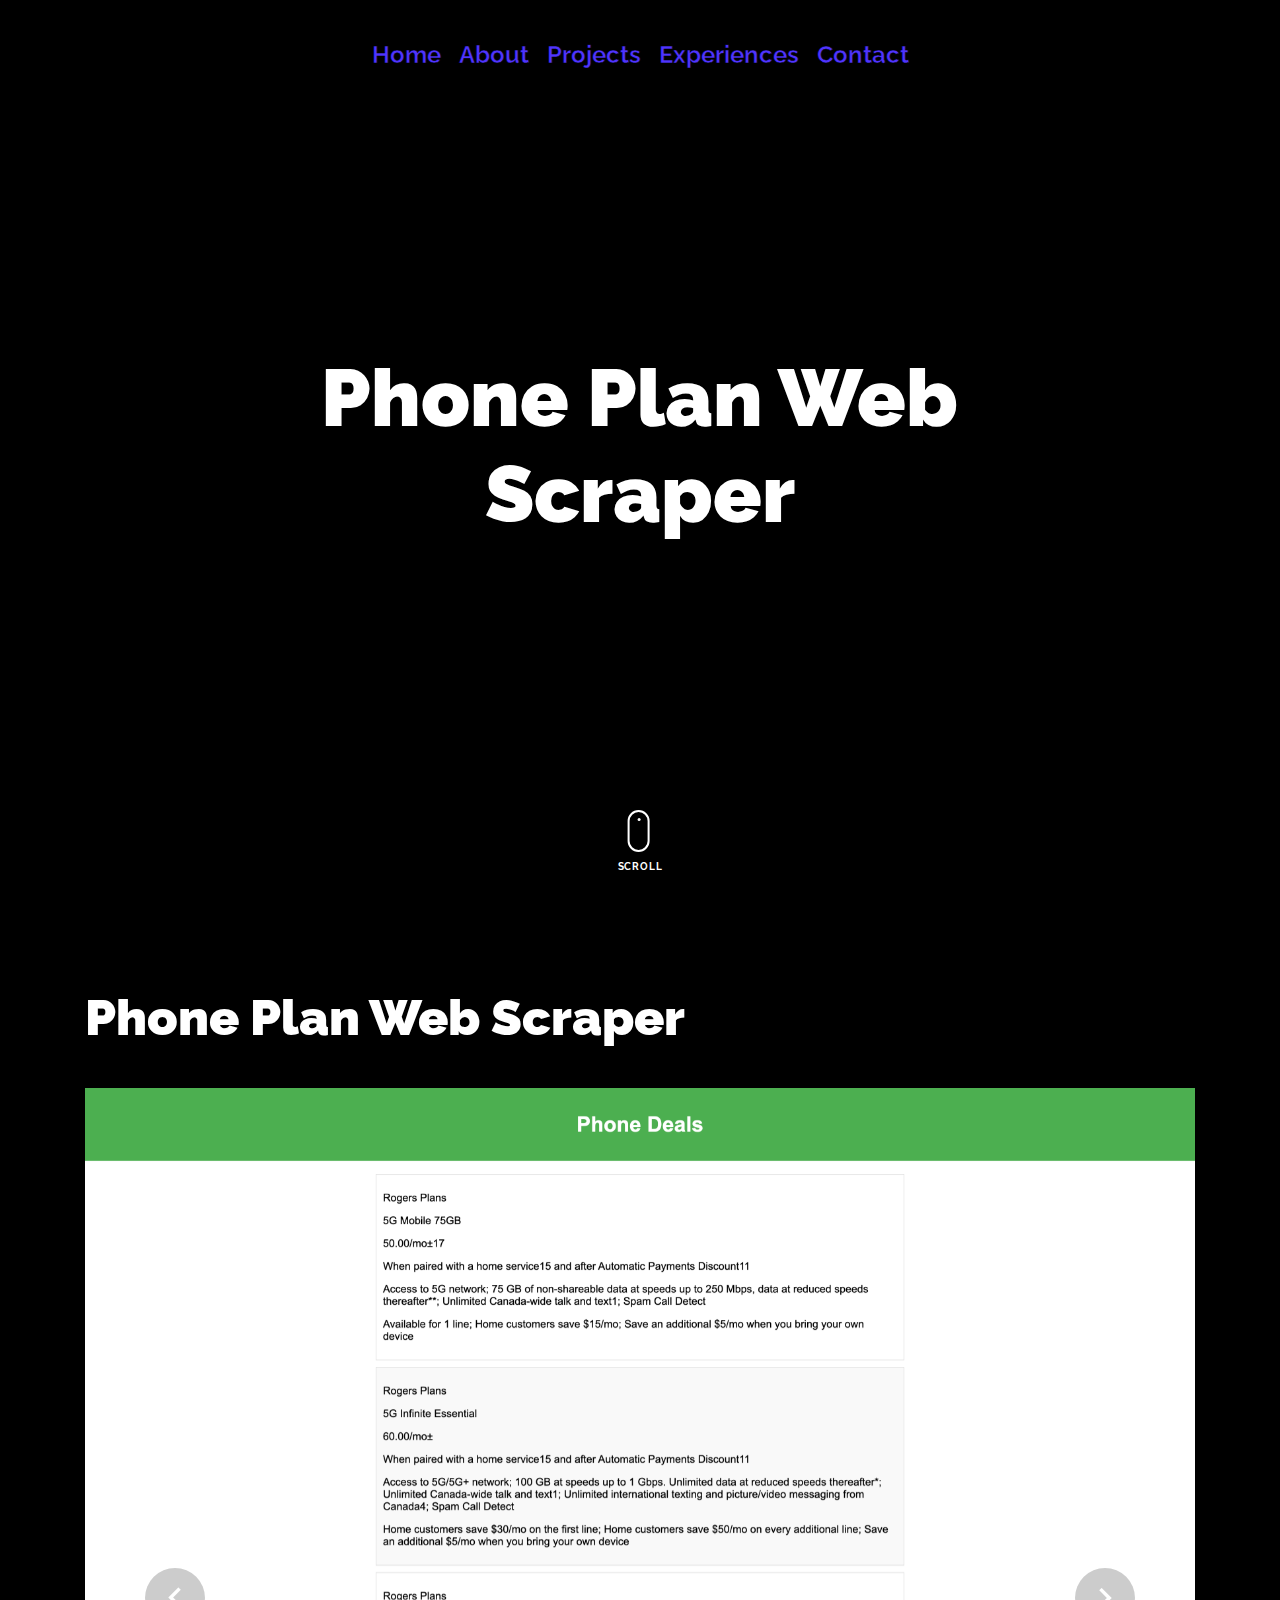
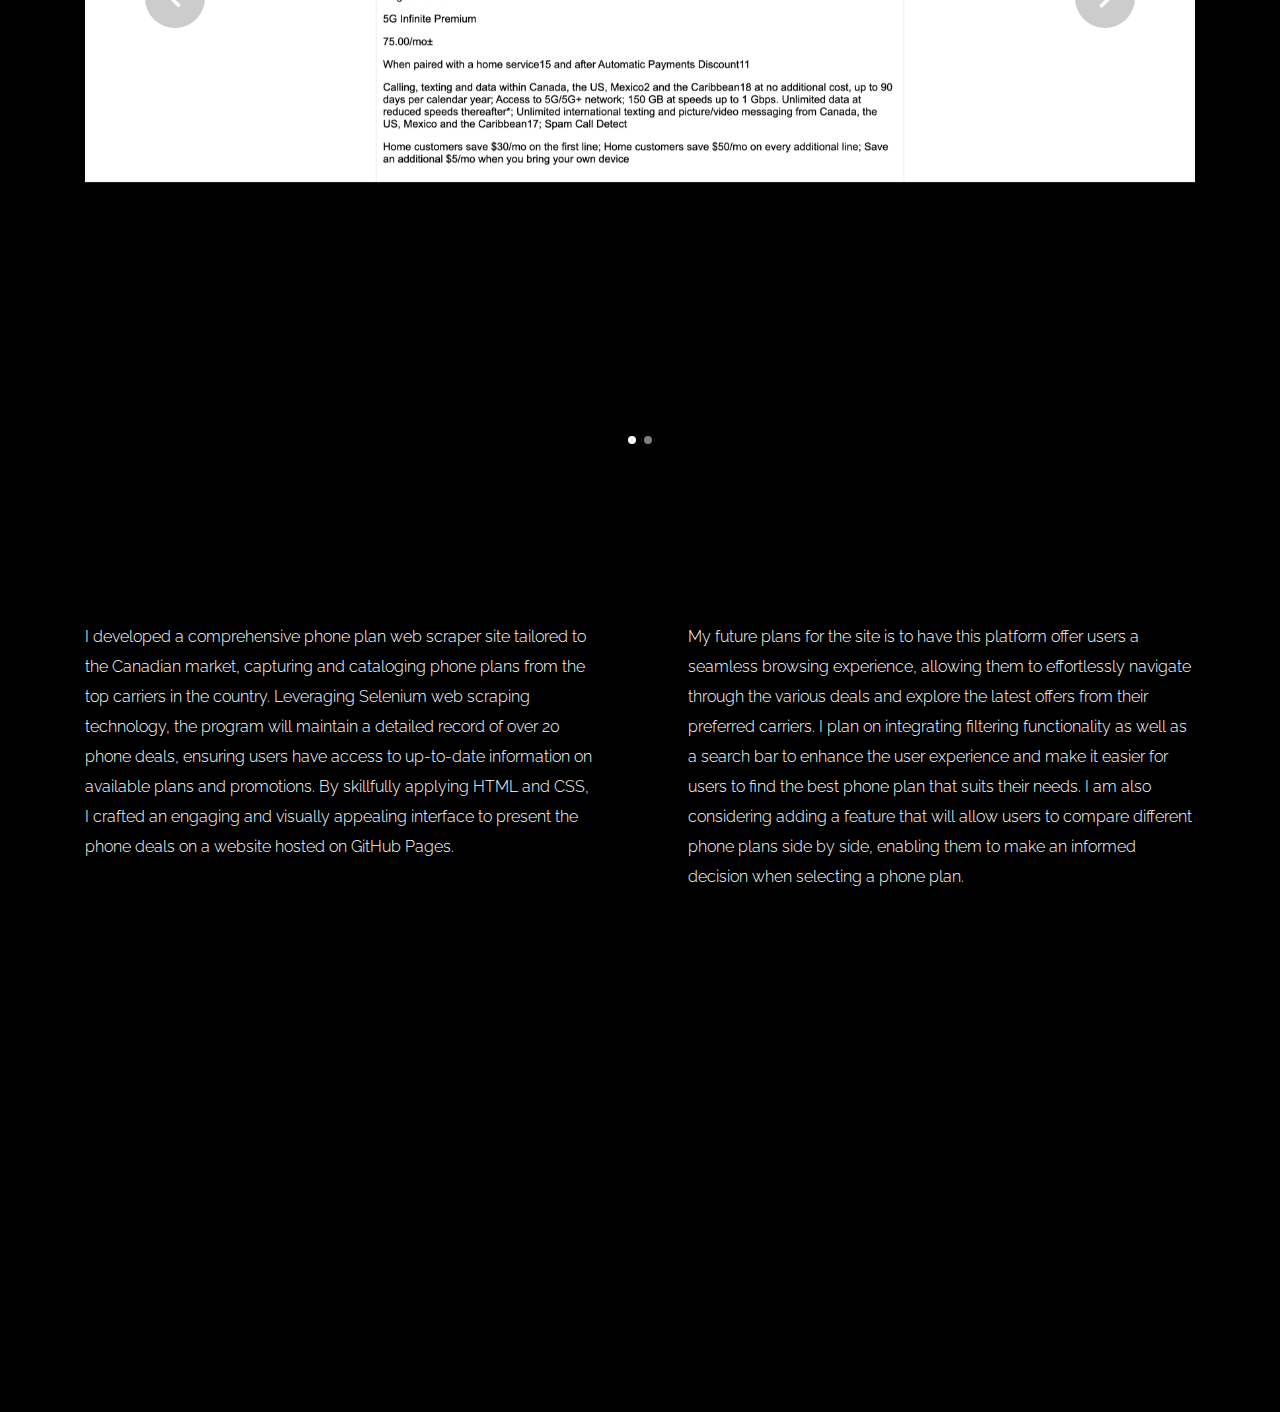
<file: portfolio-single-3.html>
<!doctype html>
<html lang="en">

<head>
  <title>Unfold &mdash; A onepage portfolio HTML template by Colorlib</title>
  <meta charset="utf-8">
  <meta name="viewport" content="width=device-width, initial-scale=1, shrink-to-fit=no">
  
  <meta name="description" content="">
  <meta name="keywords" content="html, css, javascript, jquery">
  <meta name="author" content="">

  <link rel="stylesheet" href="css/vendor/icomoon/style.css">
  <link rel="stylesheet" href="css/vendor/owl.carousel.min.css">
  <link rel="stylesheet" href="css/vendor/aos.css">
  <link rel="stylesheet" href="css/vendor/animate.min.css">
  <link rel="stylesheet" href="css/vendor/bootstrap.min.css">
  <link rel="stylesheet" href="css/vendor/jquery.fancybox.min.css">

  <!-- Theme Style -->
  <link rel="stylesheet" href="css/style.css">

</head>

<body data-spy="scroll" data-target=".site-nav-target" data-offset="200">

  <nav class="unslate_co--site-mobile-menu">
    <div class="close-wrap d-flex">
      <a href="#" class="d-flex ml-auto js-menu-toggle">
        <span class="close-label">Close</span>
        <div class="close-times">
          <span class="bar1"></span>
          <span class="bar2"></span>
        </div>
      </a>
    </div>
    <div class="site-mobile-inner"></div>
  </nav>

  <div class="unslate_co--site-wrap">

    <div class="unslate_co--site-inner">

      <nav class="unslate_co--site-nav site-nav-target">

        <div class="container">

          <div class="row align-items-center justify-content-between text-left">
            <div class="col-md text-center">
              <ul class="site-nav-ul js-clone-nav text-left d-none d-lg-inline-block">
                <li class="has-children">
                  <a href="index.html#home-section" class="nav-link">Home</a>
                  <ul class="dropdown">
                    <li>
                      <a href="index.html">Hero Image BG</a>
                    </li>
                    <li>
                      <a href="index-video.html">Video BG</a>
                    </li>
                    <li>
                      <a href="index-hero-slider.html">Hero Slider</a>
                    </li>
                    <li>
                      <a href="index-sidebar-menu.html">Sidebar Menu</a>
                    </li>
                    <li>
                      <a href="index-right-menu.html">Right Menu</a>
                    </li>
                  </ul>
                </li>
                <li><a href="index.html#about-section" class="nav-link">About</a></li>
                <li><a href="index.html#portfolio-section" class="nav-link">Projects</a></li>
                <!-- <li><a href="index.html#services-section" class="nav-link">Services</a></li> -->
                <!-- <li><a href="index.html#skills-section" class="nav-link">Skills</a></li> -->
                <!-- <li><a href="index.html#testimonial-section" class="nav-link">Testimonial</a></li> -->
                <li><a href="index.html#journal-section" class="nav-link">Experiences</a></li>
                <li><a href="index.html#contact-section" class="nav-link">Contact</a></li>
              </ul>

              <ul class="site-nav-ul-none-onepage text-right d-inline-block d-lg-none">
                <li><a href="#" class="js-menu-toggle">Menu</a></li>
              </ul>

            </div>
          </div>
        </div>

      </nav>
      <!-- END nav -->

      <div class="cover-v1 gradient-bottom-black jarallax">
        <div class="container">
          <div class="row align-items-center">

            <div class="col-md-10 mx-auto text-center">
              <h1 class="heading" data-aos="fade-up">Phone Plan Web Scraper</h1>
              <!-- <h2 class="subheading" data-aos="fade-up" data-aos-delay="100">Far far away, behind the word mountains, far from the countries.</h2> -->
            </div>

          </div>
        </div>

        <!-- dov -->
        <a href="#portfolio-single-section" class="mouse-wrap smoothscroll">
          <span class="mouse">
            <span class="scroll"></span>
          </span>
          <span class="mouse-label">Scroll</span>
        </a>

      </div>
      <!-- END .cover-v1 -->

      <div class="container">
        <div class="portfolio-single-wrap unslate_co--section" id="portfolio-single-section">
          <div class="portfolio-single-inner">
            <h2 class="heading-portfolio-single-h2">Phone Plan Web Scraper</h2>

            <div class="row justify-content-between mb-5">
              <div class="col-12 mb-4">
                <div class="owl-carousel single-slider">
                  <figure class="mb-4">
                    <img src="images/proj_2_a_full.png" alt="Image" class="img-fluid">
                  </figure>
                  <figure class="mb-4">
                    <img src="images/proj_2_b_full.png" alt="Image" class="img-fluid">
                  </figure>
                </div>
              </div>
              <!-- <div class="col-12 mb-5">
                <div class="row">
                  <div class="col-sm-6 col-md-6 col-lg-3">
                    <div class="detail-v1">
                      <span class="detail-label">Project Date</span>
                      <span class="detail-val">March 9th, 2023</span>
                    </div>
                  </div>
                  <div class="col-sm-6 col-md-6 col-lg-3">
                    <div class="detail-v1">
                      <span class="detail-label">Role</span>
                      <span class="detail-val"><a href="#">Identity</a>, <a href="#">Web Design</a></span>
                    </div>
                  </div>
                  <div class="col-sm-6 col-md-6 col-lg-3">
                    <div class="detail-v1">
                      <span class="detail-label">Client</span>
                      <span class="detail-val">unslate</span>
                    </div>
                  </div>
                  <div class="col-sm-6 col-md-6 col-lg-3">
                    <div class="detail-v1">
                      <span class="detail-label">Visit</span>
                      <span class="detail-val"><a href="#">https:///</a></span>
                    </div>
                  </div>
                </div>
              </div> -->
              <div class="col-md-6 pr-md-5">
                <p>
                  I developed a comprehensive phone plan web scraper site tailored to the Canadian market, capturing and cataloging phone plans from the top carriers in the country. Leveraging Selenium web scraping technology, the program will maintain a detailed record of over 20 phone deals, ensuring users have access to up-to-date information on available plans and promotions. By skillfully applying HTML and CSS, I crafted an engaging and visually appealing interface to present the phone deals on a website hosted on GitHub Pages.
              </div>
              <div class="col-md-6 pl-md-5">
                <p>My future plans for the site is to have this platform offer users a seamless browsing experience, allowing them to effortlessly navigate through the various deals and explore the latest offers from their preferred carriers. I plan on integrating filtering functionality as well as a search bar to enhance the user experience and make it easier for users to find the best phone plan that suits their needs. I am also considering adding a feature that will allow users to compare different phone plans side by side, enabling them to make an informed decision when selecting a phone plan.</p>
              </div>
            </div>

          </div>
          <!-- <div class="portfolio-single-inner">

            <h2 class="heading-portfolio-single-h2">Phone Plan Web Scraper</h2>

            <div class="row justify-content-between align-items-stretch">

              <div class="col-lg-8">
                <p><a href="images/work_2_full.jpg" data-fancybox="gal"><img src="images/proj_2_a_full.png" alt="Image" class="img-fluid"></a></p>
                <p><a href="images/work_2_a_full.jpg" data-fancybox="gal"><img src="images/proj_2_b_full.png" alt="Image" class="img-fluid"></a></p>
                <p><a href="images/work_2_b_full.jpg" data-fancybox="gal"><img src="images/work_2_b_full.jpg" alt="Image" class="img-fluid"></a></p>
              </div>
              <div class="col-lg-4 pl-lg-5">
                <div class="unslate_co--sticky">
                  <div class="row">
                    <div class="col-md-12 mb-4">
                      <div class="detail-v1">
                        <span class="detail-label">Project Description</span>
                        <p>Far far away, behind the word mountains, far from the countries Vokalia and Consonantia, there live the blind texts. Separated they live in Bookmarksgrove right at the coast of the Semantics, a large language ocean.</p>
                      </div>
                    </div>

                    <div class="col-md-12 mb-4">
                      <div class="detail-v1">
                        <span class="detail-label">Project Date</span>
                        <span class="detail-val">March 9th, 2020</span>
                      </div>
                    </div>
                    <div class="col-md-12 mb-4">
                      <div class="detail-v1">
                        <span class="detail-label">Role</span>
                        <span class="detail-val"><a href="#">Identity</a>, <a href="#">Web Design</a></span>
                      </div>
                    </div>
                    <div class="col-md-12 mb-4">
                      <div class="detail-v1">
                        <span class="detail-label">Client</span>
                        <span class="detail-val">unslate</span>
                      </div>
                    </div>
                    <div class="col-md-12 mb-4">
                      <div class="detail-v1">
                        <span class="detail-label">Visit</span>
                        <span class="detail-val"><a href="#">https:///</a></span>
                      </div>
                    </div>
                  </div>
                </div> 
              </div>

            </div>

          </div> -->
        </div>
      </div>
    </div>

    <footer class="unslate_co--footer unslate_co--section">
      <div class="container">
        <div class="row justify-content-center">
          <div class="col-md-7">

            <div class="footer-site-logo"><a href="#">Unfold<span>.</span></a></div>

            <ul class="footer-site-social">
              <li><a href="#">Facebook</a></li>
              <li><a href="#">Twitter</a></li>
              <li><a href="#">Instagram</a></li>
              <li><a href="#">Dribbble</a></li>
              <li><a href="#">Behance</a></li>
            </ul>

            <p class="site-copyright">
                
                <!-- Link back to Colorlib can't be removed. Template is licensed under CC BY 3.0. -->
                Copyright &copy;
                <script>
                  document.write(new Date().getFullYear());
                </script> All rights reserved | This template is made with <i class="icon-heart"
                  aria-hidden="true"></i> by <a href="https://colorlib.com" target="_blank">Colorlib</a>
                <!-- Link back to Colorlib can't be removed. Template is licensed under CC BY 3.0. -->
              
              </p>

          </div>
        </div>
      </div>
    </footer>

  </div>

  <!-- Loader -->
  <div id="unslate_co--overlayer"></div>
  <div class="site-loader-wrap">
    <div class="site-loader"></div>
  </div>

  <script src="js/scripts-dist.js"></script>
  <script src="js/main.js"></script>


</body>

</html>
</file>
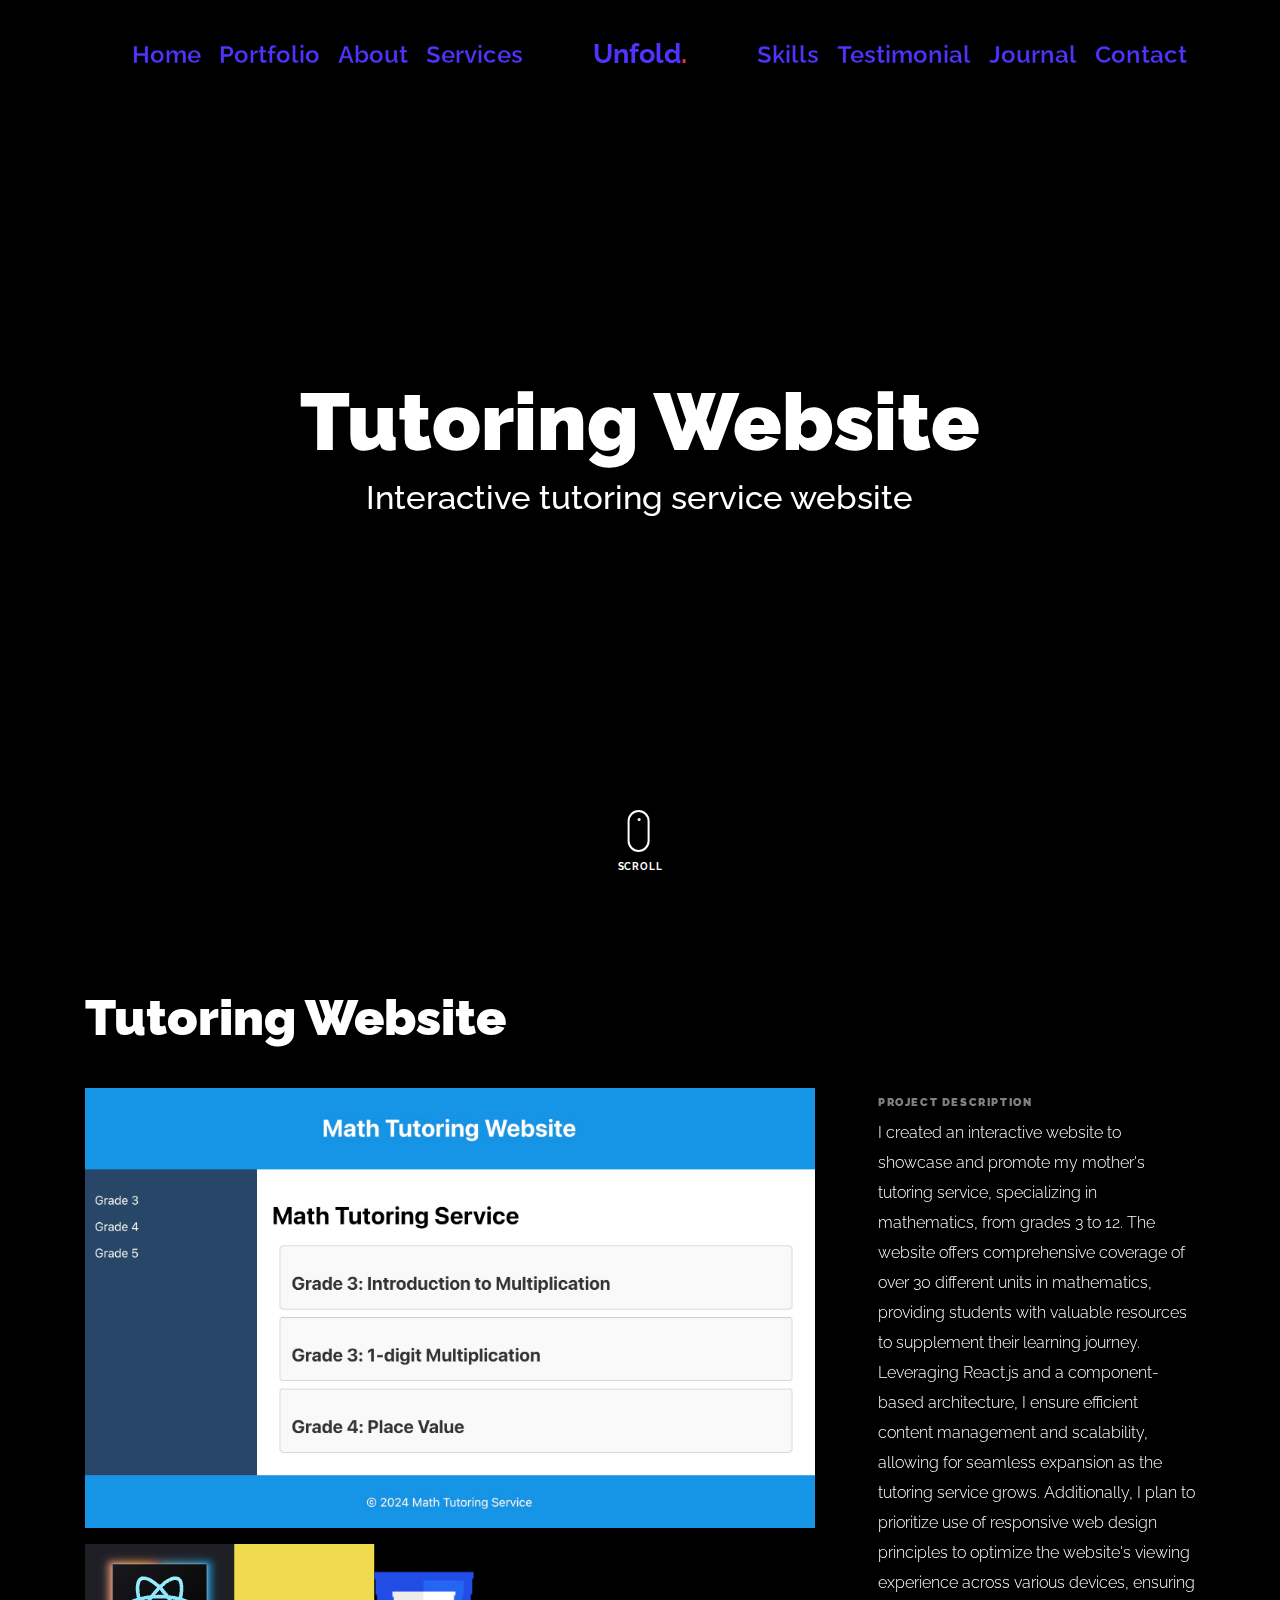
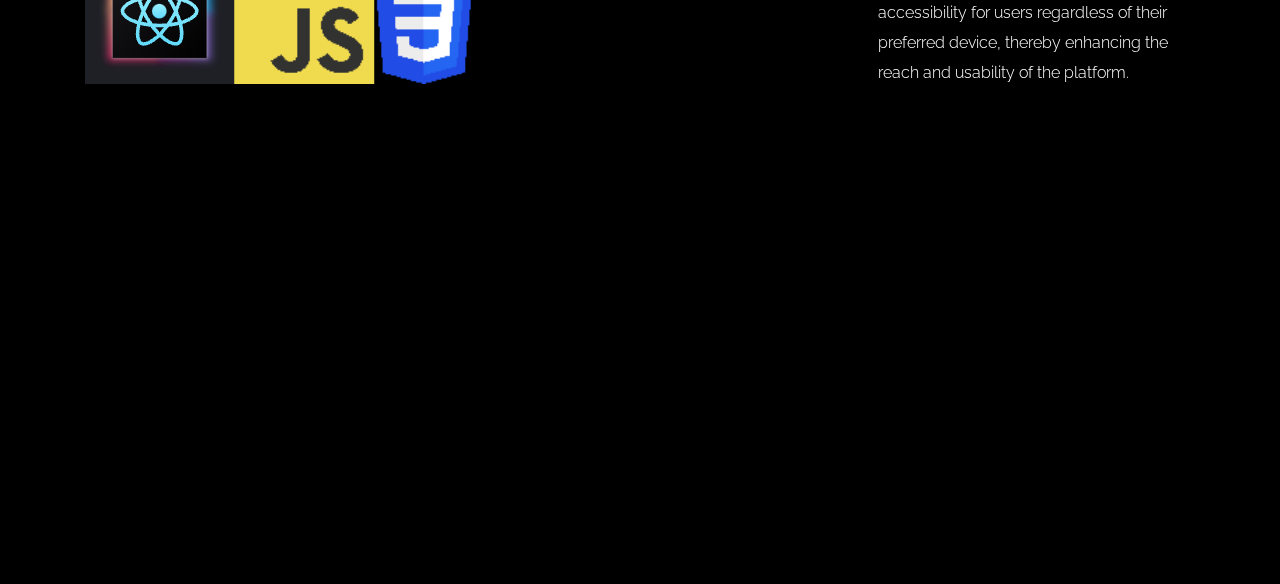
<file: portfolio-single-4.html>
<!doctype html>
<html lang="en">

<head>
  <title>Unfold &mdash; A onepage portfolio HTML template by Colorlib</title>
  <meta charset="utf-8">
  <meta name="viewport" content="width=device-width, initial-scale=1, shrink-to-fit=no">
  
  <meta name="description" content="">
  <meta name="keywords" content="html, css, javascript, jquery">
  <meta name="author" content="">

  <link rel="stylesheet" href="css/vendor/icomoon/style.css">
  <link rel="stylesheet" href="css/vendor/owl.carousel.min.css">
  <link rel="stylesheet" href="css/vendor/aos.css">
  <link rel="stylesheet" href="css/vendor/animate.min.css">
  <link rel="stylesheet" href="css/vendor/bootstrap.min.css">
  <link rel="stylesheet" href="css/vendor/jquery.fancybox.min.css">

  <!-- Theme Style -->
  <link rel="stylesheet" href="css/style.css">

</head>

<body data-spy="scroll" data-target=".site-nav-target" data-offset="200">

  <nav class="unslate_co--site-mobile-menu">
    <div class="close-wrap d-flex">
      <a href="#" class="d-flex ml-auto js-menu-toggle">
        <span class="close-label">Close</span>
        <div class="close-times">
          <span class="bar1"></span>
          <span class="bar2"></span>
        </div>
      </a>
    </div>
    <div class="site-mobile-inner"></div>
  </nav>

  <div class="unslate_co--site-wrap">

    <div class="unslate_co--site-inner">

      <nav class="unslate_co--site-nav site-nav-target">

        <div class="container">

          <div class="row align-items-center justify-content-between text-left">
            <div class="col-md-5 text-right">
              <ul class="site-nav-ul js-clone-nav text-left d-none d-lg-inline-block">
                <li class="has-children">
                  <a href="index.html#home-section" class="nav-link">Home</a>
                  <ul class="dropdown">
                    <li>
                      <a href="index.html">Hero Image BG</a>
                    </li>
                    <li>
                      <a href="index-video.html">Video BG</a>
                    </li>
                    <li>
                      <a href="index-hero-slider.html">Hero Slider</a>
                    </li>
                    <li>
                      <a href="index-sidebar-menu.html">Sidebar Menu</a>
                    </li>
                    <li>
                      <a href="index-right-menu.html">Right Menu</a>
                    </li>
                  </ul>
                </li>
                <li><a href="index.html#portfolio-section" class="nav-link">Portfolio</a></li>
                <li><a href="index.html#about-section" class="nav-link">About</a></li>
                <li><a href="index.html#services-section" class="nav-link">Services</a></li>
              </ul>
            </div>
            <div class="site-logo pos-absolute">
              <a href="index.html" class="unslate_co--site-logo">Unfold<span>.</span></a>
            </div>
            <div class="col-md-5 text-right text-lg-left">
              <ul class="site-nav-ul js-clone-nav text-left d-none d-lg-inline-block">
                <li><a href="index.html#skills-section" class="nav-link">Skills</a></li>
                <li><a href="index.html#testimonial-section" class="nav-link">Testimonial</a></li>
                <li><a href="index.html#journal-section" class="nav-link">Journal</a></li>
                <li><a href="index.html#contact-section" class="nav-link">Contact</a></li>
              </ul>

              <ul class="site-nav-ul-none-onepage text-right d-inline-block d-lg-none">
                <li><a href="#" class="js-menu-toggle">Menu</a></li>
              </ul>

            </div>
          </div>
        </div>

      </nav>
      <!-- END nav -->

      <div class="cover-v1 gradient-bottom-black jarallax">
        <div class="container">
          <div class="row align-items-center">

            <div class="col-md-10 mx-auto text-center">
              <h1 class="heading" data-aos="fade-up">Tutoring Website</h1>
              <h2 class="subheading" data-aos="fade-up" data-aos-delay="100">Interactive tutoring service website</h2>
            </div>

          </div>
        </div>

        <!-- dov -->
        <a href="#portfolio-single-section" class="mouse-wrap smoothscroll">
          <span class="mouse">
            <span class="scroll"></span>
          </span>
          <span class="mouse-label">Scroll</span>
        </a>

      </div>
      <!-- END .cover-v1 -->

      <div class="container">
        <div class="portfolio-single-wrap unslate_co--section" id="portfolio-single-section">
          <div class="portfolio-single-inner">

            <h2 class="heading-portfolio-single-h2">Tutoring Website</h2>

            <div class="row justify-content-between align-items-stretch">

              <div class="col-lg-8">
                <p><a href="images/proj_3_a_full.jpeg" data-fancybox="gal"><img src="images/proj_3_a_full.jpeg" alt="Image" class="img-fluid"></a></p>
                <p><a href="images/proj_3_b_full.png" data-fancybox="gal"><img src="images/proj_3_b_full.png" alt="Image" class="img-fluid"></a></p>
              </div>
              <div class="col-lg-4 pl-lg-5">
                <div class="unslate_co--sticky">
                  <div class="row">
                    <div class="col-md-12 mb-4">
                      <div class="detail-v1">
                        <span class="detail-label">Project Description</span>
                        <p>
                          I created an interactive website to showcase and promote my mother's tutoring service, specializing in mathematics, from grades 3 to 12. The website offers comprehensive coverage of over 30 different units in mathematics, providing students with valuable resources to supplement their learning journey. Leveraging React.js and a component-based architecture, I ensure efficient content management and scalability, allowing for seamless expansion as the tutoring service grows. Additionally, I plan to prioritize use of responsive web design principles to optimize the website's viewing experience across various devices, ensuring accessibility for users regardless of their preferred device, thereby enhancing the reach and usability of the platform.</p>
                      </div>
                    </div>

                    <!-- <div class="col-md-12 mb-4">
                      <div class="detail-v1">
                        <span class="detail-label">Project Date</span>
                        <span class="detail-val">March 9th, 2020</span>
                      </div>
                    </div>
                    <div class="col-md-12 mb-4">
                      <div class="detail-v1">
                        <span class="detail-label">Role</span>
                        <span class="detail-val"><a href="#">Identity</a>, <a href="#">Web Design</a></span>
                      </div>
                    </div>
                    <div class="col-md-12 mb-4">
                      <div class="detail-v1">
                        <span class="detail-label">Client</span>
                        <span class="detail-val">unslate</span>
                      </div>
                    </div>
                    <div class="col-md-12 mb-4">
                      <div class="detail-v1">
                        <span class="detail-label">Visit</span>
                        <span class="detail-val"><a href="#">https:///</a></span>
                      </div>
                    </div> -->
                  </div>
                </div> 
              </div>

            </div>

          </div>
        </div>
      </div>
    </div> 

    <footer class="unslate_co--footer unslate_co--section">
      <div class="container">
        <div class="row justify-content-center">
          <div class="col-md-7">

            <div class="footer-site-logo"><a href="#">Unfold<span>.</span></a></div>

            <ul class="footer-site-social">
              <li><a href="#">Facebook</a></li>
              <li><a href="#">Twitter</a></li>
              <li><a href="#">Instagram</a></li>
              <li><a href="#">Dribbble</a></li>
              <li><a href="#">Behance</a></li>
            </ul>

            <p class="site-copyright">
                
                <!-- Link back to Colorlib can't be removed. Template is licensed under CC BY 3.0. -->
                Copyright &copy;
                <script>
                  document.write(new Date().getFullYear());
                </script> All rights reserved | This template is made with <i class="icon-heart"
                  aria-hidden="true"></i> by <a href="https://colorlib.com" target="_blank">Colorlib</a>
                <!-- Link back to Colorlib can't be removed. Template is licensed under CC BY 3.0. -->
              
              </p>

          </div>
        </div>
      </div>
    </footer>

  </div>

  <!-- Loader -->
  <div id="unslate_co--overlayer"></div>
  <div class="site-loader-wrap">
    <div class="site-loader"></div>
  </div>

  <script src="js/scripts-dist.js"></script>
  <script src="js/main.js"></script>

  
</body>

</html>
</file>
<file: css/vendor/icomoon/style.css>
@font-face {
  font-family: 'icomoon';
  src:  url('fonts/icomoon.eot?10si43');
  src:  url('fonts/icomoon.eot?10si43#iefix') format('embedded-opentype'),
    url('fonts/icomoon.ttf?10si43') format('truetype'),
    url('fonts/icomoon.woff?10si43') format('woff'),
    url('fonts/icomoon.svg?10si43#icomoon') format('svg');
  font-weight: normal;
  font-style: normal;
}

[class^="icon-"], [class*=" icon-"] {
  /* use !important to prevent issues with browser extensions that change fonts */
  font-family: 'icomoon' !important;
  speak: none;
  font-style: normal;
  font-weight: normal;
  font-variant: normal;
  text-transform: none;
  line-height: 1;

  /* Better Font Rendering =========== */
  -webkit-font-smoothing: antialiased;
  -moz-osx-font-smoothing: grayscale;
}

.icon-asterisk:before {
  content: "\f069";
}
.icon-plus:before {
  content: "\f067";
}
.icon-question:before {
  content: "\f128";
}
.icon-minus:before {
  content: "\f068";
}
.icon-glass:before {
  content: "\f000";
}
.icon-music:before {
  content: "\f001";
}
.icon-search:before {
  content: "\f002";
}
.icon-envelope-o:before {
  content: "\f003";
}
.icon-heart:before {
  content: "\f004";
}
.icon-star:before {
  content: "\f005";
}
.icon-star-o:before {
  content: "\f006";
}
.icon-user:before {
  content: "\f007";
}
.icon-film:before {
  content: "\f008";
}
.icon-th-large:before {
  content: "\f009";
}
.icon-th:before {
  content: "\f00a";
}
.icon-th-list:before {
  content: "\f00b";
}
.icon-check:before {
  content: "\f00c";
}
.icon-close:before {
  content: "\f00d";
}
.icon-remove:before {
  content: "\f00d";
}
.icon-times:before {
  content: "\f00d";
}
.icon-search-plus:before {
  content: "\f00e";
}
.icon-search-minus:before {
  content: "\f010";
}
.icon-power-off:before {
  content: "\f011";
}
.icon-signal:before {
  content: "\f012";
}
.icon-cog:before {
  content: "\f013";
}
.icon-gear:before {
  content: "\f013";
}
.icon-trash-o:before {
  content: "\f014";
}
.icon-home:before {
  content: "\f015";
}
.icon-file-o:before {
  content: "\f016";
}
.icon-clock-o:before {
  content: "\f017";
}
.icon-road:before {
  content: "\f018";
}
.icon-download:before {
  content: "\f019";
}
.icon-arrow-circle-o-down:before {
  content: "\f01a";
}
.icon-arrow-circle-o-up:before {
  content: "\f01b";
}
.icon-inbox:before {
  content: "\f01c";
}
.icon-play-circle-o:before {
  content: "\f01d";
}
.icon-repeat:before {
  content: "\f01e";
}
.icon-rotate-right:before {
  content: "\f01e";
}
.icon-refresh:before {
  content: "\f021";
}
.icon-list-alt:before {
  content: "\f022";
}
.icon-lock:before {
  content: "\f023";
}
.icon-flag:before {
  content: "\f024";
}
.icon-headphones:before {
  content: "\f025";
}
.icon-volume-off:before {
  content: "\f026";
}
.icon-volume-down:before {
  content: "\f027";
}
.icon-volume-up:before {
  content: "\f028";
}
.icon-qrcode:before {
  content: "\f029";
}
.icon-barcode:before {
  content: "\f02a";
}
.icon-tag:before {
  content: "\f02b";
}
.icon-tags:before {
  content: "\f02c";
}
.icon-book:before {
  content: "\f02d";
}
.icon-bookmark:before {
  content: "\f02e";
}
.icon-print:before {
  content: "\f02f";
}
.icon-camera:before {
  content: "\f030";
}
.icon-font:before {
  content: "\f031";
}
.icon-bold:before {
  content: "\f032";
}
.icon-italic:before {
  content: "\f033";
}
.icon-text-height:before {
  content: "\f034";
}
.icon-text-width:before {
  content: "\f035";
}
.icon-align-left:before {
  content: "\f036";
}
.icon-align-center:before {
  content: "\f037";
}
.icon-align-right:before {
  content: "\f038";
}
.icon-align-justify:before {
  content: "\f039";
}
.icon-list:before {
  content: "\f03a";
}
.icon-dedent:before {
  content: "\f03b";
}
.icon-outdent:before {
  content: "\f03b";
}
.icon-indent:before {
  content: "\f03c";
}
.icon-video-camera:before {
  content: "\f03d";
}
.icon-image:before {
  content: "\f03e";
}
.icon-photo:before {
  content: "\f03e";
}
.icon-picture-o:before {
  content: "\f03e";
}
.icon-pencil:before {
  content: "\f040";
}
.icon-map-marker:before {
  content: "\f041";
}
.icon-adjust:before {
  content: "\f042";
}
.icon-tint:before {
  content: "\f043";
}
.icon-edit:before {
  content: "\f044";
}
.icon-pencil-square-o:before {
  content: "\f044";
}
.icon-share-square-o:before {
  content: "\f045";
}
.icon-check-square-o:before {
  content: "\f046";
}
.icon-arrows:before {
  content: "\f047";
}
.icon-step-backward:before {
  content: "\f048";
}
.icon-fast-backward:before {
  content: "\f049";
}
.icon-backward:before {
  content: "\f04a";
}
.icon-play:before {
  content: "\f04b";
}
.icon-pause:before {
  content: "\f04c";
}
.icon-stop:before {
  content: "\f04d";
}
.icon-forward:before {
  content: "\f04e";
}
.icon-fast-forward:before {
  content: "\f050";
}
.icon-step-forward:before {
  content: "\f051";
}
.icon-eject:before {
  content: "\f052";
}
.icon-chevron-left:before {
  content: "\f053";
}
.icon-chevron-right:before {
  content: "\f054";
}
.icon-plus-circle:before {
  content: "\f055";
}
.icon-minus-circle:before {
  content: "\f056";
}
.icon-times-circle:before {
  content: "\f057";
}
.icon-check-circle:before {
  content: "\f058";
}
.icon-question-circle:before {
  content: "\f059";
}
.icon-info-circle:before {
  content: "\f05a";
}
.icon-crosshairs:before {
  content: "\f05b";
}
.icon-times-circle-o:before {
  content: "\f05c";
}
.icon-check-circle-o:before {
  content: "\f05d";
}
.icon-ban:before {
  content: "\f05e";
}
.icon-arrow-left:before {
  content: "\f060";
}
.icon-arrow-right:before {
  content: "\f061";
}
.icon-arrow-up:before {
  content: "\f062";
}
.icon-arrow-down:before {
  content: "\f063";
}
.icon-mail-forward:before {
  content: "\f064";
}
.icon-share:before {
  content: "\f064";
}
.icon-expand:before {
  content: "\f065";
}
.icon-compress:before {
  content: "\f066";
}
.icon-exclamation-circle:before {
  content: "\f06a";
}
.icon-gift:before {
  content: "\f06b";
}
.icon-leaf:before {
  content: "\f06c";
}
.icon-fire:before {
  content: "\f06d";
}
.icon-eye:before {
  content: "\f06e";
}
.icon-eye-slash:before {
  content: "\f070";
}
.icon-exclamation-triangle:before {
  content: "\f071";
}
.icon-warning:before {
  content: "\f071";
}
.icon-plane:before {
  content: "\f072";
}
.icon-calendar:before {
  content: "\f073";
}
.icon-random:before {
  content: "\f074";
}
.icon-comment:before {
  content: "\f075";
}
.icon-magnet:before {
  content: "\f076";
}
.icon-chevron-up:before {
  content: "\f077";
}
.icon-chevron-down:before {
  content: "\f078";
}
.icon-retweet:before {
  content: "\f079";
}
.icon-shopping-cart:before {
  content: "\f07a";
}
.icon-folder:before {
  content: "\f07b";
}
.icon-folder-open:before {
  content: "\f07c";
}
.icon-arrows-v:before {
  content: "\f07d";
}
.icon-arrows-h:before {
  content: "\f07e";
}
.icon-bar-chart:before {
  content: "\f080";
}
.icon-bar-chart-o:before {
  content: "\f080";
}
.icon-twitter-square:before {
  content: "\f081";
}
.icon-facebook-square:before {
  content: "\f082";
}
.icon-camera-retro:before {
  content: "\f083";
}
.icon-key:before {
  content: "\f084";
}
.icon-cogs:before {
  content: "\f085";
}
.icon-gears:before {
  content: "\f085";
}
.icon-comments:before {
  content: "\f086";
}
.icon-thumbs-o-up:before {
  content: "\f087";
}
.icon-thumbs-o-down:before {
  content: "\f088";
}
.icon-star-half:before {
  content: "\f089";
}
.icon-heart-o:before {
  content: "\f08a";
}
.icon-sign-out:before {
  content: "\f08b";
}
.icon-linkedin-square:before {
  content: "\f08c";
}
.icon-thumb-tack:before {
  content: "\f08d";
}
.icon-external-link:before {
  content: "\f08e";
}
.icon-sign-in:before {
  content: "\f090";
}
.icon-trophy:before {
  content: "\f091";
}
.icon-github-square:before {
  content: "\f092";
}
.icon-upload:before {
  content: "\f093";
}
.icon-lemon-o:before {
  content: "\f094";
}
.icon-phone:before {
  content: "\f095";
}
.icon-square-o:before {
  content: "\f096";
}
.icon-bookmark-o:before {
  content: "\f097";
}
.icon-phone-square:before {
  content: "\f098";
}
.icon-twitter:before {
  content: "\f099";
}
.icon-facebook:before {
  content: "\f09a";
}
.icon-facebook-f:before {
  content: "\f09a";
}
.icon-github:before {
  content: "\f09b";
}
.icon-unlock:before {
  content: "\f09c";
}
.icon-credit-card:before {
  content: "\f09d";
}
.icon-feed:before {
  content: "\f09e";
}
.icon-rss:before {
  content: "\f09e";
}
.icon-hdd-o:before {
  content: "\f0a0";
}
.icon-bullhorn:before {
  content: "\f0a1";
}
.icon-bell-o:before {
  content: "\f0a2";
}
.icon-certificate:before {
  content: "\f0a3";
}
.icon-hand-o-right:before {
  content: "\f0a4";
}
.icon-hand-o-left:before {
  content: "\f0a5";
}
.icon-hand-o-up:before {
  content: "\f0a6";
}
.icon-hand-o-down:before {
  content: "\f0a7";
}
.icon-arrow-circle-left:before {
  content: "\f0a8";
}
.icon-arrow-circle-right:before {
  content: "\f0a9";
}
.icon-arrow-circle-up:before {
  content: "\f0aa";
}
.icon-arrow-circle-down:before {
  content: "\f0ab";
}
.icon-globe:before {
  content: "\f0ac";
}
.icon-wrench:before {
  content: "\f0ad";
}
.icon-tasks:before {
  content: "\f0ae";
}
.icon-filter:before {
  content: "\f0b0";
}
.icon-briefcase:before {
  content: "\f0b1";
}
.icon-arrows-alt:before {
  content: "\f0b2";
}
.icon-group:before {
  content: "\f0c0";
}
.icon-users:before {
  content: "\f0c0";
}
.icon-chain:before {
  content: "\f0c1";
}
.icon-link:before {
  content: "\f0c1";
}
.icon-cloud:before {
  content: "\f0c2";
}
.icon-flask:before {
  content: "\f0c3";
}
.icon-cut:before {
  content: "\f0c4";
}
.icon-scissors:before {
  content: "\f0c4";
}
.icon-copy:before {
  content: "\f0c5";
}
.icon-files-o:before {
  content: "\f0c5";
}
.icon-paperclip:before {
  content: "\f0c6";
}
.icon-floppy-o:before {
  content: "\f0c7";
}
.icon-save:before {
  content: "\f0c7";
}
.icon-square:before {
  content: "\f0c8";
}
.icon-bars:before {
  content: "\f0c9";
}
.icon-navicon:before {
  content: "\f0c9";
}
.icon-reorder:before {
  content: "\f0c9";
}
.icon-list-ul:before {
  content: "\f0ca";
}
.icon-list-ol:before {
  content: "\f0cb";
}
.icon-strikethrough:before {
  content: "\f0cc";
}
.icon-underline:before {
  content: "\f0cd";
}
.icon-table:before {
  content: "\f0ce";
}
.icon-magic:before {
  content: "\f0d0";
}
.icon-truck:before {
  content: "\f0d1";
}
.icon-pinterest:before {
  content: "\f0d2";
}
.icon-pinterest-square:before {
  content: "\f0d3";
}
.icon-google-plus-square:before {
  content: "\f0d4";
}
.icon-google-plus:before {
  content: "\f0d5";
}
.icon-money:before {
  content: "\f0d6";
}
.icon-caret-down:before {
  content: "\f0d7";
}
.icon-caret-up:before {
  content: "\f0d8";
}
.icon-caret-left:before {
  content: "\f0d9";
}
.icon-caret-right:before {
  content: "\f0da";
}
.icon-columns:before {
  content: "\f0db";
}
.icon-sort:before {
  content: "\f0dc";
}
.icon-unsorted:before {
  content: "\f0dc";
}
.icon-sort-desc:before {
  content: "\f0dd";
}
.icon-sort-down:before {
  content: "\f0dd";
}
.icon-sort-asc:before {
  content: "\f0de";
}
.icon-sort-up:before {
  content: "\f0de";
}
.icon-envelope:before {
  content: "\f0e0";
}
.icon-linkedin:before {
  content: "\f0e1";
}
.icon-rotate-left:before {
  content: "\f0e2";
}
.icon-undo:before {
  content: "\f0e2";
}
.icon-gavel:before {
  content: "\f0e3";
}
.icon-legal:before {
  content: "\f0e3";
}
.icon-dashboard:before {
  content: "\f0e4";
}
.icon-tachometer:before {
  content: "\f0e4";
}
.icon-comment-o:before {
  content: "\f0e5";
}
.icon-comments-o:before {
  content: "\f0e6";
}
.icon-bolt:before {
  content: "\f0e7";
}
.icon-flash:before {
  content: "\f0e7";
}
.icon-sitemap:before {
  content: "\f0e8";
}
.icon-umbrella:before {
  content: "\f0e9";
}
.icon-clipboard:before {
  content: "\f0ea";
}
.icon-paste:before {
  content: "\f0ea";
}
.icon-lightbulb-o:before {
  content: "\f0eb";
}
.icon-exchange:before {
  content: "\f0ec";
}
.icon-cloud-download:before {
  content: "\f0ed";
}
.icon-cloud-upload:before {
  content: "\f0ee";
}
.icon-user-md:before {
  content: "\f0f0";
}
.icon-stethoscope:before {
  content: "\f0f1";
}
.icon-suitcase:before {
  content: "\f0f2";
}
.icon-bell:before {
  content: "\f0f3";
}
.icon-coffee:before {
  content: "\f0f4";
}
.icon-cutlery:before {
  content: "\f0f5";
}
.icon-file-text-o:before {
  content: "\f0f6";
}
.icon-building-o:before {
  content: "\f0f7";
}
.icon-hospital-o:before {
  content: "\f0f8";
}
.icon-ambulance:before {
  content: "\f0f9";
}
.icon-medkit:before {
  content: "\f0fa";
}
.icon-fighter-jet:before {
  content: "\f0fb";
}
.icon-beer:before {
  content: "\f0fc";
}
.icon-h-square:before {
  content: "\f0fd";
}
.icon-plus-square:before {
  content: "\f0fe";
}
.icon-angle-double-left:before {
  content: "\f100";
}
.icon-angle-double-right:before {
  content: "\f101";
}
.icon-angle-double-up:before {
  content: "\f102";
}
.icon-angle-double-down:before {
  content: "\f103";
}
.icon-angle-left:before {
  content: "\f104";
}
.icon-angle-right:before {
  content: "\f105";
}
.icon-angle-up:before {
  content: "\f106";
}
.icon-angle-down:before {
  content: "\f107";
}
.icon-desktop:before {
  content: "\f108";
}
.icon-laptop:before {
  content: "\f109";
}
.icon-tablet:before {
  content: "\f10a";
}
.icon-mobile:before {
  content: "\f10b";
}
.icon-mobile-phone:before {
  content: "\f10b";
}
.icon-circle-o:before {
  content: "\f10c";
}
.icon-quote-left:before {
  content: "\f10d";
}
.icon-quote-right:before {
  content: "\f10e";
}
.icon-spinner:before {
  content: "\f110";
}
.icon-circle:before {
  content: "\f111";
}
.icon-mail-reply:before {
  content: "\f112";
}
.icon-reply:before {
  content: "\f112";
}
.icon-github-alt:before {
  content: "\f113";
}
.icon-folder-o:before {
  content: "\f114";
}
.icon-folder-open-o:before {
  content: "\f115";
}
.icon-smile-o:before {
  content: "\f118";
}
.icon-frown-o:before {
  content: "\f119";
}
.icon-meh-o:before {
  content: "\f11a";
}
.icon-gamepad:before {
  content: "\f11b";
}
.icon-keyboard-o:before {
  content: "\f11c";
}
.icon-flag-o:before {
  content: "\f11d";
}
.icon-flag-checkered:before {
  content: "\f11e";
}
.icon-terminal:before {
  content: "\f120";
}
.icon-code:before {
  content: "\f121";
}
.icon-mail-reply-all:before {
  content: "\f122";
}
.icon-reply-all:before {
  content: "\f122";
}
.icon-star-half-empty:before {
  content: "\f123";
}
.icon-star-half-full:before {
  content: "\f123";
}
.icon-star-half-o:before {
  content: "\f123";
}
.icon-location-arrow:before {
  content: "\f124";
}
.icon-crop:before {
  content: "\f125";
}
.icon-code-fork:before {
  content: "\f126";
}
.icon-chain-broken:before {
  content: "\f127";
}
.icon-unlink:before {
  content: "\f127";
}
.icon-info:before {
  content: "\f129";
}
.icon-exclamation:before {
  content: "\f12a";
}
.icon-superscript:before {
  content: "\f12b";
}
.icon-subscript:before {
  content: "\f12c";
}
.icon-eraser:before {
  content: "\f12d";
}
.icon-puzzle-piece:before {
  content: "\f12e";
}
.icon-microphone:before {
  content: "\f130";
}
.icon-microphone-slash:before {
  content: "\f131";
}
.icon-shield:before {
  content: "\f132";
}
.icon-calendar-o:before {
  content: "\f133";
}
.icon-fire-extinguisher:before {
  content: "\f134";
}
.icon-rocket:before {
  content: "\f135";
}
.icon-maxcdn:before {
  content: "\f136";
}
.icon-chevron-circle-left:before {
  content: "\f137";
}
.icon-chevron-circle-right:before {
  content: "\f138";
}
.icon-chevron-circle-up:before {
  content: "\f139";
}
.icon-chevron-circle-down:before {
  content: "\f13a";
}
.icon-html5:before {
  content: "\f13b";
}
.icon-css3:before {
  content: "\f13c";
}
.icon-anchor:before {
  content: "\f13d";
}
.icon-unlock-alt:before {
  content: "\f13e";
}
.icon-bullseye:before {
  content: "\f140";
}
.icon-ellipsis-h:before {
  content: "\f141";
}
.icon-ellipsis-v:before {
  content: "\f142";
}
.icon-rss-square:before {
  content: "\f143";
}
.icon-play-circle:before {
  content: "\f144";
}
.icon-ticket:before {
  content: "\f145";
}
.icon-minus-square:before {
  content: "\f146";
}
.icon-minus-square-o:before {
  content: "\f147";
}
.icon-level-up:before {
  content: "\f148";
}
.icon-level-down:before {
  content: "\f149";
}
.icon-check-square:before {
  content: "\f14a";
}
.icon-pencil-square:before {
  content: "\f14b";
}
.icon-external-link-square:before {
  content: "\f14c";
}
.icon-share-square:before {
  content: "\f14d";
}
.icon-compass:before {
  content: "\f14e";
}
.icon-caret-square-o-down:before {
  content: "\f150";
}
.icon-toggle-down:before {
  content: "\f150";
}
.icon-caret-square-o-up:before {
  content: "\f151";
}
.icon-toggle-up:before {
  content: "\f151";
}
.icon-caret-square-o-right:before {
  content: "\f152";
}
.icon-toggle-right:before {
  content: "\f152";
}
.icon-eur:before {
  content: "\f153";
}
.icon-euro:before {
  content: "\f153";
}
.icon-gbp:before {
  content: "\f154";
}
.icon-dollar:before {
  content: "\f155";
}
.icon-usd:before {
  content: "\f155";
}
.icon-inr:before {
  content: "\f156";
}
.icon-rupee:before {
  content: "\f156";
}
.icon-cny:before {
  content: "\f157";
}
.icon-jpy:before {
  content: "\f157";
}
.icon-rmb:before {
  content: "\f157";
}
.icon-yen:before {
  content: "\f157";
}
.icon-rouble:before {
  content: "\f158";
}
.icon-rub:before {
  content: "\f158";
}
.icon-ruble:before {
  content: "\f158";
}
.icon-krw:before {
  content: "\f159";
}
.icon-won:before {
  content: "\f159";
}
.icon-bitcoin:before {
  content: "\f15a";
}
.icon-btc:before {
  content: "\f15a";
}
.icon-file:before {
  content: "\f15b";
}
.icon-file-text:before {
  content: "\f15c";
}
.icon-sort-alpha-asc:before {
  content: "\f15d";
}
.icon-sort-alpha-desc:before {
  content: "\f15e";
}
.icon-sort-amount-asc:before {
  content: "\f160";
}
.icon-sort-amount-desc:before {
  content: "\f161";
}
.icon-sort-numeric-asc:before {
  content: "\f162";
}
.icon-sort-numeric-desc:before {
  content: "\f163";
}
.icon-thumbs-up:before {
  content: "\f164";
}
.icon-thumbs-down:before {
  content: "\f165";
}
.icon-youtube-square:before {
  content: "\f166";
}
.icon-youtube:before {
  content: "\f167";
}
.icon-xing:before {
  content: "\f168";
}
.icon-xing-square:before {
  content: "\f169";
}
.icon-youtube-play:before {
  content: "\f16a";
}
.icon-dropbox:before {
  content: "\f16b";
}
.icon-stack-overflow:before {
  content: "\f16c";
}
.icon-instagram:before {
  content: "\f16d";
}
.icon-flickr:before {
  content: "\f16e";
}
.icon-adn:before {
  content: "\f170";
}
.icon-bitbucket:before {
  content: "\f171";
}
.icon-bitbucket-square:before {
  content: "\f172";
}
.icon-tumblr:before {
  content: "\f173";
}
.icon-tumblr-square:before {
  content: "\f174";
}
.icon-long-arrow-down:before {
  content: "\f175";
}
.icon-long-arrow-up:before {
  content: "\f176";
}
.icon-long-arrow-left:before {
  content: "\f177";
}
.icon-long-arrow-right:before {
  content: "\f178";
}
.icon-apple:before {
  content: "\f179";
}
.icon-windows:before {
  content: "\f17a";
}
.icon-android:before {
  content: "\f17b";
}
.icon-linux:before {
  content: "\f17c";
}
.icon-dribbble:before {
  content: "\f17d";
}
.icon-skype:before {
  content: "\f17e";
}
.icon-foursquare:before {
  content: "\f180";
}
.icon-trello:before {
  content: "\f181";
}
.icon-female:before {
  content: "\f182";
}
.icon-male:before {
  content: "\f183";
}
.icon-gittip:before {
  content: "\f184";
}
.icon-gratipay:before {
  content: "\f184";
}
.icon-sun-o:before {
  content: "\f185";
}
.icon-moon-o:before {
  content: "\f186";
}
.icon-archive:before {
  content: "\f187";
}
.icon-bug:before {
  content: "\f188";
}
.icon-vk:before {
  content: "\f189";
}
.icon-weibo:before {
  content: "\f18a";
}
.icon-renren:before {
  content: "\f18b";
}
.icon-pagelines:before {
  content: "\f18c";
}
.icon-stack-exchange:before {
  content: "\f18d";
}
.icon-arrow-circle-o-right:before {
  content: "\f18e";
}
.icon-arrow-circle-o-left:before {
  content: "\f190";
}
.icon-caret-square-o-left:before {
  content: "\f191";
}
.icon-toggle-left:before {
  content: "\f191";
}
.icon-dot-circle-o:before {
  content: "\f192";
}
.icon-wheelchair:before {
  content: "\f193";
}
.icon-vimeo-square:before {
  content: "\f194";
}
.icon-try:before {
  content: "\f195";
}
.icon-turkish-lira:before {
  content: "\f195";
}
.icon-plus-square-o:before {
  content: "\f196";
}
.icon-space-shuttle:before {
  content: "\f197";
}
.icon-slack:before {
  content: "\f198";
}
.icon-envelope-square:before {
  content: "\f199";
}
.icon-wordpress:before {
  content: "\f19a";
}
.icon-openid:before {
  content: "\f19b";
}
.icon-bank:before {
  content: "\f19c";
}
.icon-institution:before {
  content: "\f19c";
}
.icon-university:before {
  content: "\f19c";
}
.icon-graduation-cap:before {
  content: "\f19d";
}
.icon-mortar-board:before {
  content: "\f19d";
}
.icon-yahoo:before {
  content: "\f19e";
}
.icon-google:before {
  content: "\f1a0";
}
.icon-reddit:before {
  content: "\f1a1";
}
.icon-reddit-square:before {
  content: "\f1a2";
}
.icon-stumbleupon-circle:before {
  content: "\f1a3";
}
.icon-stumbleupon:before {
  content: "\f1a4";
}
.icon-delicious:before {
  content: "\f1a5";
}
.icon-digg:before {
  content: "\f1a6";
}
.icon-pied-piper-pp:before {
  content: "\f1a7";
}
.icon-pied-piper-alt:before {
  content: "\f1a8";
}
.icon-drupal:before {
  content: "\f1a9";
}
.icon-joomla:before {
  content: "\f1aa";
}
.icon-language:before {
  content: "\f1ab";
}
.icon-fax:before {
  content: "\f1ac";
}
.icon-building:before {
  content: "\f1ad";
}
.icon-child:before {
  content: "\f1ae";
}
.icon-paw:before {
  content: "\f1b0";
}
.icon-spoon:before {
  content: "\f1b1";
}
.icon-cube:before {
  content: "\f1b2";
}
.icon-cubes:before {
  content: "\f1b3";
}
.icon-behance:before {
  content: "\f1b4";
}
.icon-behance-square:before {
  content: "\f1b5";
}
.icon-steam:before {
  content: "\f1b6";
}
.icon-steam-square:before {
  content: "\f1b7";
}
.icon-recycle:before {
  content: "\f1b8";
}
.icon-automobile:before {
  content: "\f1b9";
}
.icon-car:before {
  content: "\f1b9";
}
.icon-cab:before {
  content: "\f1ba";
}
.icon-taxi:before {
  content: "\f1ba";
}
.icon-tree:before {
  content: "\f1bb";
}
.icon-spotify:before {
  content: "\f1bc";
}
.icon-deviantart:before {
  content: "\f1bd";
}
.icon-soundcloud:before {
  content: "\f1be";
}
.icon-database:before {
  content: "\f1c0";
}
.icon-file-pdf-o:before {
  content: "\f1c1";
}
.icon-file-word-o:before {
  content: "\f1c2";
}
.icon-file-excel-o:before {
  content: "\f1c3";
}
.icon-file-powerpoint-o:before {
  content: "\f1c4";
}
.icon-file-image-o:before {
  content: "\f1c5";
}
.icon-file-photo-o:before {
  content: "\f1c5";
}
.icon-file-picture-o:before {
  content: "\f1c5";
}
.icon-file-archive-o:before {
  content: "\f1c6";
}
.icon-file-zip-o:before {
  content: "\f1c6";
}
.icon-file-audio-o:before {
  content: "\f1c7";
}
.icon-file-sound-o:before {
  content: "\f1c7";
}
.icon-file-movie-o:before {
  content: "\f1c8";
}
.icon-file-video-o:before {
  content: "\f1c8";
}
.icon-file-code-o:before {
  content: "\f1c9";
}
.icon-vine:before {
  content: "\f1ca";
}
.icon-codepen:before {
  content: "\f1cb";
}
.icon-jsfiddle:before {
  content: "\f1cc";
}
.icon-life-bouy:before {
  content: "\f1cd";
}
.icon-life-buoy:before {
  content: "\f1cd";
}
.icon-life-ring:before {
  content: "\f1cd";
}
.icon-life-saver:before {
  content: "\f1cd";
}
.icon-support:before {
  content: "\f1cd";
}
.icon-circle-o-notch:before {
  content: "\f1ce";
}
.icon-ra:before {
  content: "\f1d0";
}
.icon-rebel:before {
  content: "\f1d0";
}
.icon-resistance:before {
  content: "\f1d0";
}
.icon-empire:before {
  content: "\f1d1";
}
.icon-ge:before {
  content: "\f1d1";
}
.icon-git-square:before {
  content: "\f1d2";
}
.icon-git:before {
  content: "\f1d3";
}
.icon-hacker-news:before {
  content: "\f1d4";
}
.icon-y-combinator-square:before {
  content: "\f1d4";
}
.icon-yc-square:before {
  content: "\f1d4";
}
.icon-tencent-weibo:before {
  content: "\f1d5";
}
.icon-qq:before {
  content: "\f1d6";
}
.icon-wechat:before {
  content: "\f1d7";
}
.icon-weixin:before {
  content: "\f1d7";
}
.icon-paper-plane:before {
  content: "\f1d8";
}
.icon-send:before {
  content: "\f1d8";
}
.icon-paper-plane-o:before {
  content: "\f1d9";
}
.icon-send-o:before {
  content: "\f1d9";
}
.icon-history:before {
  content: "\f1da";
}
.icon-circle-thin:before {
  content: "\f1db";
}
.icon-header:before {
  content: "\f1dc";
}
.icon-paragraph:before {
  content: "\f1dd";
}
.icon-sliders:before {
  content: "\f1de";
}
.icon-share-alt:before {
  content: "\f1e0";
}
.icon-share-alt-square:before {
  content: "\f1e1";
}
.icon-bomb:before {
  content: "\f1e2";
}
.icon-futbol-o:before {
  content: "\f1e3";
}
.icon-soccer-ball-o:before {
  content: "\f1e3";
}
.icon-tty:before {
  content: "\f1e4";
}
.icon-binoculars:before {
  content: "\f1e5";
}
.icon-plug:before {
  content: "\f1e6";
}
.icon-slideshare:before {
  content: "\f1e7";
}
.icon-twitch:before {
  content: "\f1e8";
}
.icon-yelp:before {
  content: "\f1e9";
}
.icon-newspaper-o:before {
  content: "\f1ea";
}
.icon-wifi:before {
  content: "\f1eb";
}
.icon-calculator:before {
  content: "\f1ec";
}
.icon-paypal:before {
  content: "\f1ed";
}
.icon-google-wallet:before {
  content: "\f1ee";
}
.icon-cc-visa:before {
  content: "\f1f0";
}
.icon-cc-mastercard:before {
  content: "\f1f1";
}
.icon-cc-discover:before {
  content: "\f1f2";
}
.icon-cc-amex:before {
  content: "\f1f3";
}
.icon-cc-paypal:before {
  content: "\f1f4";
}
.icon-cc-stripe:before {
  content: "\f1f5";
}
.icon-bell-slash:before {
  content: "\f1f6";
}
.icon-bell-slash-o:before {
  content: "\f1f7";
}
.icon-trash:before {
  content: "\f1f8";
}
.icon-copyright:before {
  content: "\f1f9";
}
.icon-at:before {
  content: "\f1fa";
}
.icon-eyedropper:before {
  content: "\f1fb";
}
.icon-paint-brush:before {
  content: "\f1fc";
}
.icon-birthday-cake:before {
  content: "\f1fd";
}
.icon-area-chart:before {
  content: "\f1fe";
}
.icon-pie-chart:before {
  content: "\f200";
}
.icon-line-chart:before {
  content: "\f201";
}
.icon-lastfm:before {
  content: "\f202";
}
.icon-lastfm-square:before {
  content: "\f203";
}
.icon-toggle-off:before {
  content: "\f204";
}
.icon-toggle-on:before {
  content: "\f205";
}
.icon-bicycle:before {
  content: "\f206";
}
.icon-bus:before {
  content: "\f207";
}
.icon-ioxhost:before {
  content: "\f208";
}
.icon-angellist:before {
  content: "\f209";
}
.icon-cc:before {
  content: "\f20a";
}
.icon-ils:before {
  content: "\f20b";
}
.icon-shekel:before {
  content: "\f20b";
}
.icon-sheqel:before {
  content: "\f20b";
}
.icon-meanpath:before {
  content: "\f20c";
}
.icon-buysellads:before {
  content: "\f20d";
}
.icon-connectdevelop:before {
  content: "\f20e";
}
.icon-dashcube:before {
  content: "\f210";
}
.icon-forumbee:before {
  content: "\f211";
}
.icon-leanpub:before {
  content: "\f212";
}
.icon-sellsy:before {
  content: "\f213";
}
.icon-shirtsinbulk:before {
  content: "\f214";
}
.icon-simplybuilt:before {
  content: "\f215";
}
.icon-skyatlas:before {
  content: "\f216";
}
.icon-cart-plus:before {
  content: "\f217";
}
.icon-cart-arrow-down:before {
  content: "\f218";
}
.icon-diamond:before {
  content: "\f219";
}
.icon-ship:before {
  content: "\f21a";
}
.icon-user-secret:before {
  content: "\f21b";
}
.icon-motorcycle:before {
  content: "\f21c";
}
.icon-street-view:before {
  content: "\f21d";
}
.icon-heartbeat:before {
  content: "\f21e";
}
.icon-venus:before {
  content: "\f221";
}
.icon-mars:before {
  content: "\f222";
}
.icon-mercury:before {
  content: "\f223";
}
.icon-intersex:before {
  content: "\f224";
}
.icon-transgender:before {
  content: "\f224";
}
.icon-transgender-alt:before {
  content: "\f225";
}
.icon-venus-double:before {
  content: "\f226";
}
.icon-mars-double:before {
  content: "\f227";
}
.icon-venus-mars:before {
  content: "\f228";
}
.icon-mars-stroke:before {
  content: "\f229";
}
.icon-mars-stroke-v:before {
  content: "\f22a";
}
.icon-mars-stroke-h:before {
  content: "\f22b";
}
.icon-neuter:before {
  content: "\f22c";
}
.icon-genderless:before {
  content: "\f22d";
}
.icon-facebook-official:before {
  content: "\f230";
}
.icon-pinterest-p:before {
  content: "\f231";
}
.icon-whatsapp:before {
  content: "\f232";
}
.icon-server:before {
  content: "\f233";
}
.icon-user-plus:before {
  content: "\f234";
}
.icon-user-times:before {
  content: "\f235";
}
.icon-bed:before {
  content: "\f236";
}
.icon-hotel:before {
  content: "\f236";
}
.icon-viacoin:before {
  content: "\f237";
}
.icon-train:before {
  content: "\f238";
}
.icon-subway:before {
  content: "\f239";
}
.icon-medium:before {
  content: "\f23a";
}
.icon-y-combinator:before {
  content: "\f23b";
}
.icon-yc:before {
  content: "\f23b";
}
.icon-optin-monster:before {
  content: "\f23c";
}
.icon-opencart:before {
  content: "\f23d";
}
.icon-expeditedssl:before {
  content: "\f23e";
}
.icon-battery:before {
  content: "\f240";
}
.icon-battery-4:before {
  content: "\f240";
}
.icon-battery-full:before {
  content: "\f240";
}
.icon-battery-3:before {
  content: "\f241";
}
.icon-battery-three-quarters:before {
  content: "\f241";
}
.icon-battery-2:before {
  content: "\f242";
}
.icon-battery-half:before {
  content: "\f242";
}
.icon-battery-1:before {
  content: "\f243";
}
.icon-battery-quarter:before {
  content: "\f243";
}
.icon-battery-0:before {
  content: "\f244";
}
.icon-battery-empty:before {
  content: "\f244";
}
.icon-mouse-pointer:before {
  content: "\f245";
}
.icon-i-cursor:before {
  content: "\f246";
}
.icon-object-group:before {
  content: "\f247";
}
.icon-object-ungroup:before {
  content: "\f248";
}
.icon-sticky-note:before {
  content: "\f249";
}
.icon-sticky-note-o:before {
  content: "\f24a";
}
.icon-cc-jcb:before {
  content: "\f24b";
}
.icon-cc-diners-club:before {
  content: "\f24c";
}
.icon-clone:before {
  content: "\f24d";
}
.icon-balance-scale:before {
  content: "\f24e";
}
.icon-hourglass-o:before {
  content: "\f250";
}
.icon-hourglass-1:before {
  content: "\f251";
}
.icon-hourglass-start:before {
  content: "\f251";
}
.icon-hourglass-2:before {
  content: "\f252";
}
.icon-hourglass-half:before {
  content: "\f252";
}
.icon-hourglass-3:before {
  content: "\f253";
}
.icon-hourglass-end:before {
  content: "\f253";
}
.icon-hourglass:before {
  content: "\f254";
}
.icon-hand-grab-o:before {
  content: "\f255";
}
.icon-hand-rock-o:before {
  content: "\f255";
}
.icon-hand-paper-o:before {
  content: "\f256";
}
.icon-hand-stop-o:before {
  content: "\f256";
}
.icon-hand-scissors-o:before {
  content: "\f257";
}
.icon-hand-lizard-o:before {
  content: "\f258";
}
.icon-hand-spock-o:before {
  content: "\f259";
}
.icon-hand-pointer-o:before {
  content: "\f25a";
}
.icon-hand-peace-o:before {
  content: "\f25b";
}
.icon-trademark:before {
  content: "\f25c";
}
.icon-registered:before {
  content: "\f25d";
}
.icon-creative-commons:before {
  content: "\f25e";
}
.icon-gg:before {
  content: "\f260";
}
.icon-gg-circle:before {
  content: "\f261";
}
.icon-tripadvisor:before {
  content: "\f262";
}
.icon-odnoklassniki:before {
  content: "\f263";
}
.icon-odnoklassniki-square:before {
  content: "\f264";
}
.icon-get-pocket:before {
  content: "\f265";
}
.icon-wikipedia-w:before {
  content: "\f266";
}
.icon-safari:before {
  content: "\f267";
}
.icon-chrome:before {
  content: "\f268";
}
.icon-firefox:before {
  content: "\f269";
}
.icon-opera:before {
  content: "\f26a";
}
.icon-internet-explorer:before {
  content: "\f26b";
}
.icon-television:before {
  content: "\f26c";
}
.icon-tv:before {
  content: "\f26c";
}
.icon-contao:before {
  content: "\f26d";
}
.icon-500px:before {
  content: "\f26e";
}
.icon-amazon:before {
  content: "\f270";
}
.icon-calendar-plus-o:before {
  content: "\f271";
}
.icon-calendar-minus-o:before {
  content: "\f272";
}
.icon-calendar-times-o:before {
  content: "\f273";
}
.icon-calendar-check-o:before {
  content: "\f274";
}
.icon-industry:before {
  content: "\f275";
}
.icon-map-pin:before {
  content: "\f276";
}
.icon-map-signs:before {
  content: "\f277";
}
.icon-map-o:before {
  content: "\f278";
}
.icon-map:before {
  content: "\f279";
}
.icon-commenting:before {
  content: "\f27a";
}
.icon-commenting-o:before {
  content: "\f27b";
}
.icon-houzz:before {
  content: "\f27c";
}
.icon-vimeo:before {
  content: "\f27d";
}
.icon-black-tie:before {
  content: "\f27e";
}
.icon-fonticons:before {
  content: "\f280";
}
.icon-reddit-alien:before {
  content: "\f281";
}
.icon-edge:before {
  content: "\f282";
}
.icon-credit-card-alt:before {
  content: "\f283";
}
.icon-codiepie:before {
  content: "\f284";
}
.icon-modx:before {
  content: "\f285";
}
.icon-fort-awesome:before {
  content: "\f286";
}
.icon-usb:before {
  content: "\f287";
}
.icon-product-hunt:before {
  content: "\f288";
}
.icon-mixcloud:before {
  content: "\f289";
}
.icon-scribd:before {
  content: "\f28a";
}
.icon-pause-circle:before {
  content: "\f28b";
}
.icon-pause-circle-o:before {
  content: "\f28c";
}
.icon-stop-circle:before {
  content: "\f28d";
}
.icon-stop-circle-o:before {
  content: "\f28e";
}
.icon-shopping-bag:before {
  content: "\f290";
}
.icon-shopping-basket:before {
  content: "\f291";
}
.icon-hashtag:before {
  content: "\f292";
}
.icon-bluetooth:before {
  content: "\f293";
}
.icon-bluetooth-b:before {
  content: "\f294";
}
.icon-percent:before {
  content: "\f295";
}
.icon-gitlab:before {
  content: "\f296";
}
.icon-wpbeginner:before {
  content: "\f297";
}
.icon-wpforms:before {
  content: "\f298";
}
.icon-envira:before {
  content: "\f299";
}
.icon-universal-access:before {
  content: "\f29a";
}
.icon-wheelchair-alt:before {
  content: "\f29b";
}
.icon-question-circle-o:before {
  content: "\f29c";
}
.icon-blind:before {
  content: "\f29d";
}
.icon-audio-description:before {
  content: "\f29e";
}
.icon-volume-control-phone:before {
  content: "\f2a0";
}
.icon-braille:before {
  content: "\f2a1";
}
.icon-assistive-listening-systems:before {
  content: "\f2a2";
}
.icon-american-sign-language-interpreting:before {
  content: "\f2a3";
}
.icon-asl-interpreting:before {
  content: "\f2a3";
}
.icon-deaf:before {
  content: "\f2a4";
}
.icon-deafness:before {
  content: "\f2a4";
}
.icon-hard-of-hearing:before {
  content: "\f2a4";
}
.icon-glide:before {
  content: "\f2a5";
}
.icon-glide-g:before {
  content: "\f2a6";
}
.icon-sign-language:before {
  content: "\f2a7";
}
.icon-signing:before {
  content: "\f2a7";
}
.icon-low-vision:before {
  content: "\f2a8";
}
.icon-viadeo:before {
  content: "\f2a9";
}
.icon-viadeo-square:before {
  content: "\f2aa";
}
.icon-snapchat:before {
  content: "\f2ab";
}
.icon-snapchat-ghost:before {
  content: "\f2ac";
}
.icon-snapchat-square:before {
  content: "\f2ad";
}
.icon-pied-piper:before {
  content: "\f2ae";
}
.icon-first-order:before {
  content: "\f2b0";
}
.icon-yoast:before {
  content: "\f2b1";
}
.icon-themeisle:before {
  content: "\f2b2";
}
.icon-google-plus-circle:before {
  content: "\f2b3";
}
.icon-google-plus-official:before {
  content: "\f2b3";
}
.icon-fa:before {
  content: "\f2b4";
}
.icon-font-awesome:before {
  content: "\f2b4";
}
.icon-handshake-o:before {
  content: "\f2b5";
}
.icon-envelope-open:before {
  content: "\f2b6";
}
.icon-envelope-open-o:before {
  content: "\f2b7";
}
.icon-linode:before {
  content: "\f2b8";
}
.icon-address-book:before {
  content: "\f2b9";
}
.icon-address-book-o:before {
  content: "\f2ba";
}
.icon-address-card:before {
  content: "\f2bb";
}
.icon-vcard:before {
  content: "\f2bb";
}
.icon-address-card-o:before {
  content: "\f2bc";
}
.icon-vcard-o:before {
  content: "\f2bc";
}
.icon-user-circle:before {
  content: "\f2bd";
}
.icon-user-circle-o:before {
  content: "\f2be";
}
.icon-user-o:before {
  content: "\f2c0";
}
.icon-id-badge:before {
  content: "\f2c1";
}
.icon-drivers-license:before {
  content: "\f2c2";
}
.icon-id-card:before {
  content: "\f2c2";
}
.icon-drivers-license-o:before {
  content: "\f2c3";
}
.icon-id-card-o:before {
  content: "\f2c3";
}
.icon-quora:before {
  content: "\f2c4";
}
.icon-free-code-camp:before {
  content: "\f2c5";
}
.icon-telegram:before {
  content: "\f2c6";
}
.icon-thermometer:before {
  content: "\f2c7";
}
.icon-thermometer-4:before {
  content: "\f2c7";
}
.icon-thermometer-full:before {
  content: "\f2c7";
}
.icon-thermometer-3:before {
  content: "\f2c8";
}
.icon-thermometer-three-quarters:before {
  content: "\f2c8";
}
.icon-thermometer-2:before {
  content: "\f2c9";
}
.icon-thermometer-half:before {
  content: "\f2c9";
}
.icon-thermometer-1:before {
  content: "\f2ca";
}
.icon-thermometer-quarter:before {
  content: "\f2ca";
}
.icon-thermometer-0:before {
  content: "\f2cb";
}
.icon-thermometer-empty:before {
  content: "\f2cb";
}
.icon-shower:before {
  content: "\f2cc";
}
.icon-bath:before {
  content: "\f2cd";
}
.icon-bathtub:before {
  content: "\f2cd";
}
.icon-s15:before {
  content: "\f2cd";
}
.icon-podcast:before {
  content: "\f2ce";
}
.icon-window-maximize:before {
  content: "\f2d0";
}
.icon-window-minimize:before {
  content: "\f2d1";
}
.icon-window-restore:before {
  content: "\f2d2";
}
.icon-times-rectangle:before {
  content: "\f2d3";
}
.icon-window-close:before {
  content: "\f2d3";
}
.icon-times-rectangle-o:before {
  content: "\f2d4";
}
.icon-window-close-o:before {
  content: "\f2d4";
}
.icon-bandcamp:before {
  content: "\f2d5";
}
.icon-grav:before {
  content: "\f2d6";
}
.icon-etsy:before {
  content: "\f2d7";
}
.icon-imdb:before {
  content: "\f2d8";
}
.icon-ravelry:before {
  content: "\f2d9";
}
.icon-eercast:before {
  content: "\f2da";
}
.icon-microchip:before {
  content: "\f2db";
}
.icon-snowflake-o:before {
  content: "\f2dc";
}
.icon-superpowers:before {
  content: "\f2dd";
}
.icon-wpexplorer:before {
  content: "\f2de";
}
.icon-meetup:before {
  content: "\f2e0";
}
.icon-3d_rotation:before {
  content: "\e84d";
}
.icon-ac_unit:before {
  content: "\eb3b";
}
.icon-alarm:before {
  content: "\e855";
}
.icon-access_alarms:before {
  content: "\e191";
}
.icon-schedule:before {
  content: "\e8b5";
}
.icon-accessibility:before {
  content: "\e84e";
}
.icon-accessible:before {
  content: "\e914";
}
.icon-account_balance:before {
  content: "\e84f";
}
.icon-account_balance_wallet:before {
  content: "\e850";
}
.icon-account_box:before {
  content: "\e851";
}
.icon-account_circle:before {
  content: "\e853";
}
.icon-adb:before {
  content: "\e60e";
}
.icon-add:before {
  content: "\e145";
}
.icon-add_a_photo:before {
  content: "\e439";
}
.icon-alarm_add:before {
  content: "\e856";
}
.icon-add_alert:before {
  content: "\e003";
}
.icon-add_box:before {
  content: "\e146";
}
.icon-add_circle:before {
  content: "\e147";
}
.icon-control_point:before {
  content: "\e3ba";
}
.icon-add_location:before {
  content: "\e567";
}
.icon-add_shopping_cart:before {
  content: "\e854";
}
.icon-queue:before {
  content: "\e03c";
}
.icon-add_to_queue:before {
  content: "\e05c";
}
.icon-adjust2:before {
  content: "\e39e";
}
.icon-airline_seat_flat:before {
  content: "\e630";
}
.icon-airline_seat_flat_angled:before {
  content: "\e631";
}
.icon-airline_seat_individual_suite:before {
  content: "\e632";
}
.icon-airline_seat_legroom_extra:before {
  content: "\e633";
}
.icon-airline_seat_legroom_normal:before {
  content: "\e634";
}
.icon-airline_seat_legroom_reduced:before {
  content: "\e635";
}
.icon-airline_seat_recline_extra:before {
  content: "\e636";
}
.icon-airline_seat_recline_normal:before {
  content: "\e637";
}
.icon-flight:before {
  content: "\e539";
}
.icon-airplanemode_inactive:before {
  content: "\e194";
}
.icon-airplay:before {
  content: "\e055";
}
.icon-airport_shuttle:before {
  content: "\eb3c";
}
.icon-alarm_off:before {
  content: "\e857";
}
.icon-alarm_on:before {
  content: "\e858";
}
.icon-album:before {
  content: "\e019";
}
.icon-all_inclusive:before {
  content: "\eb3d";
}
.icon-all_out:before {
  content: "\e90b";
}
.icon-android2:before {
  content: "\e859";
}
.icon-announcement:before {
  content: "\e85a";
}
.icon-apps:before {
  content: "\e5c3";
}
.icon-archive2:before {
  content: "\e149";
}
.icon-arrow_back:before {
  content: "\e5c4";
}
.icon-arrow_downward:before {
  content: "\e5db";
}
.icon-arrow_drop_down:before {
  content: "\e5c5";
}
.icon-arrow_drop_down_circle:before {
  content: "\e5c6";
}
.icon-arrow_drop_up:before {
  content: "\e5c7";
}
.icon-arrow_forward:before {
  content: "\e5c8";
}
.icon-arrow_upward:before {
  content: "\e5d8";
}
.icon-art_track:before {
  content: "\e060";
}
.icon-aspect_ratio:before {
  content: "\e85b";
}
.icon-poll:before {
  content: "\e801";
}
.icon-assignment:before {
  content: "\e85d";
}
.icon-assignment_ind:before {
  content: "\e85e";
}
.icon-assignment_late:before {
  content: "\e85f";
}
.icon-assignment_return:before {
  content: "\e860";
}
.icon-assignment_returned:before {
  content: "\e861";
}
.icon-assignment_turned_in:before {
  content: "\e862";
}
.icon-assistant:before {
  content: "\e39f";
}
.icon-flag2:before {
  content: "\e153";
}
.icon-attach_file:before {
  content: "\e226";
}
.icon-attach_money:before {
  content: "\e227";
}
.icon-attachment:before {
  content: "\e2bc";
}
.icon-audiotrack:before {
  content: "\e3a1";
}
.icon-autorenew:before {
  content: "\e863";
}
.icon-av_timer:before {
  content: "\e01b";
}
.icon-backspace:before {
  content: "\e14a";
}
.icon-cloud_upload:before {
  content: "\e2c3";
}
.icon-battery_alert:before {
  content: "\e19c";
}
.icon-battery_charging_full:before {
  content: "\e1a3";
}
.icon-battery_std:before {
  content: "\e1a5";
}
.icon-battery_unknown:before {
  content: "\e1a6";
}
.icon-beach_access:before {
  content: "\eb3e";
}
.icon-beenhere:before {
  content: "\e52d";
}
.icon-block:before {
  content: "\e14b";
}
.icon-bluetooth2:before {
  content: "\e1a7";
}
.icon-bluetooth_searching:before {
  content: "\e1aa";
}
.icon-bluetooth_connected:before {
  content: "\e1a8";
}
.icon-bluetooth_disabled:before {
  content: "\e1a9";
}
.icon-blur_circular:before {
  content: "\e3a2";
}
.icon-blur_linear:before {
  content: "\e3a3";
}
.icon-blur_off:before {
  content: "\e3a4";
}
.icon-blur_on:before {
  content: "\e3a5";
}
.icon-class:before {
  content: "\e86e";
}
.icon-turned_in:before {
  content: "\e8e6";
}
.icon-turned_in_not:before {
  content: "\e8e7";
}
.icon-border_all:before {
  content: "\e228";
}
.icon-border_bottom:before {
  content: "\e229";
}
.icon-border_clear:before {
  content: "\e22a";
}
.icon-border_color:before {
  content: "\e22b";
}
.icon-border_horizontal:before {
  content: "\e22c";
}
.icon-border_inner:before {
  content: "\e22d";
}
.icon-border_left:before {
  content: "\e22e";
}
.icon-border_outer:before {
  content: "\e22f";
}
.icon-border_right:before {
  content: "\e230";
}
.icon-border_style:before {
  content: "\e231";
}
.icon-border_top:before {
  content: "\e232";
}
.icon-border_vertical:before {
  content: "\e233";
}
.icon-branding_watermark:before {
  content: "\e06b";
}
.icon-brightness_1:before {
  content: "\e3a6";
}
.icon-brightness_2:before {
  content: "\e3a7";
}
.icon-brightness_3:before {
  content: "\e3a8";
}
.icon-brightness_4:before {
  content: "\e3a9";
}
.icon-brightness_low:before {
  content: "\e1ad";
}
.icon-brightness_medium:before {
  content: "\e1ae";
}
.icon-brightness_high:before {
  content: "\e1ac";
}
.icon-brightness_auto:before {
  content: "\e1ab";
}
.icon-broken_image:before {
  content: "\e3ad";
}
.icon-brush:before {
  content: "\e3ae";
}
.icon-bubble_chart:before {
  content: "\e6dd";
}
.icon-bug_report:before {
  content: "\e868";
}
.icon-build:before {
  content: "\e869";
}
.icon-burst_mode:before {
  content: "\e43c";
}
.icon-domain:before {
  content: "\e7ee";
}
.icon-business_center:before {
  content: "\eb3f";
}
.icon-cached:before {
  content: "\e86a";
}
.icon-cake:before {
  content: "\e7e9";
}
.icon-phone2:before {
  content: "\e0cd";
}
.icon-call_end:before {
  content: "\e0b1";
}
.icon-call_made:before {
  content: "\e0b2";
}
.icon-merge_type:before {
  content: "\e252";
}
.icon-call_missed:before {
  content: "\e0b4";
}
.icon-call_missed_outgoing:before {
  content: "\e0e4";
}
.icon-call_received:before {
  content: "\e0b5";
}
.icon-call_split:before {
  content: "\e0b6";
}
.icon-call_to_action:before {
  content: "\e06c";
}
.icon-camera2:before {
  content: "\e3af";
}
.icon-photo_camera:before {
  content: "\e412";
}
.icon-camera_enhance:before {
  content: "\e8fc";
}
.icon-camera_front:before {
  content: "\e3b1";
}
.icon-camera_rear:before {
  content: "\e3b2";
}
.icon-camera_roll:before {
  content: "\e3b3";
}
.icon-cancel:before {
  content: "\e5c9";
}
.icon-redeem:before {
  content: "\e8b1";
}
.icon-card_membership:before {
  content: "\e8f7";
}
.icon-card_travel:before {
  content: "\e8f8";
}
.icon-casino:before {
  content: "\eb40";
}
.icon-cast:before {
  content: "\e307";
}
.icon-cast_connected:before {
  content: "\e308";
}
.icon-center_focus_strong:before {
  content: "\e3b4";
}
.icon-center_focus_weak:before {
  content: "\e3b5";
}
.icon-change_history:before {
  content: "\e86b";
}
.icon-chat:before {
  content: "\e0b7";
}
.icon-chat_bubble:before {
  content: "\e0ca";
}
.icon-chat_bubble_outline:before {
  content: "\e0cb";
}
.icon-check2:before {
  content: "\e5ca";
}
.icon-check_box:before {
  content: "\e834";
}
.icon-check_box_outline_blank:before {
  content: "\e835";
}
.icon-check_circle:before {
  content: "\e86c";
}
.icon-navigate_before:before {
  content: "\e408";
}
.icon-navigate_next:before {
  content: "\e409";
}
.icon-child_care:before {
  content: "\eb41";
}
.icon-child_friendly:before {
  content: "\eb42";
}
.icon-chrome_reader_mode:before {
  content: "\e86d";
}
.icon-close2:before {
  content: "\e5cd";
}
.icon-clear_all:before {
  content: "\e0b8";
}
.icon-closed_caption:before {
  content: "\e01c";
}
.icon-wb_cloudy:before {
  content: "\e42d";
}
.icon-cloud_circle:before {
  content: "\e2be";
}
.icon-cloud_done:before {
  content: "\e2bf";
}
.icon-cloud_download:before {
  content: "\e2c0";
}
.icon-cloud_off:before {
  content: "\e2c1";
}
.icon-cloud_queue:before {
  content: "\e2c2";
}
.icon-code2:before {
  content: "\e86f";
}
.icon-photo_library:before {
  content: "\e413";
}
.icon-collections_bookmark:before {
  content: "\e431";
}
.icon-palette:before {
  content: "\e40a";
}
.icon-colorize:before {
  content: "\e3b8";
}
.icon-comment2:before {
  content: "\e0b9";
}
.icon-compare:before {
  content: "\e3b9";
}
.icon-compare_arrows:before {
  content: "\e915";
}
.icon-laptop2:before {
  content: "\e31e";
}
.icon-confirmation_number:before {
  content: "\e638";
}
.icon-contact_mail:before {
  content: "\e0d0";
}
.icon-contact_phone:before {
  content: "\e0cf";
}
.icon-contacts:before {
  content: "\e0ba";
}
.icon-content_copy:before {
  content: "\e14d";
}
.icon-content_cut:before {
  content: "\e14e";
}
.icon-content_paste:before {
  content: "\e14f";
}
.icon-control_point_duplicate:before {
  content: "\e3bb";
}
.icon-copyright2:before {
  content: "\e90c";
}
.icon-mode_edit:before {
  content: "\e254";
}
.icon-create_new_folder:before {
  content: "\e2cc";
}
.icon-payment:before {
  content: "\e8a1";
}
.icon-crop2:before {
  content: "\e3be";
}
.icon-crop_16_9:before {
  content: "\e3bc";
}
.icon-crop_3_2:before {
  content: "\e3bd";
}
.icon-crop_landscape:before {
  content: "\e3c3";
}
.icon-crop_7_5:before {
  content: "\e3c0";
}
.icon-crop_din:before {
  content: "\e3c1";
}
.icon-crop_free:before {
  content: "\e3c2";
}
.icon-crop_original:before {
  content: "\e3c4";
}
.icon-crop_portrait:before {
  content: "\e3c5";
}
.icon-crop_rotate:before {
  content: "\e437";
}
.icon-crop_square:before {
  content: "\e3c6";
}
.icon-dashboard2:before {
  content: "\e871";
}
.icon-data_usage:before {
  content: "\e1af";
}
.icon-date_range:before {
  content: "\e916";
}
.icon-dehaze:before {
  content: "\e3c7";
}
.icon-delete:before {
  content: "\e872";
}
.icon-delete_forever:before {
  content: "\e92b";
}
.icon-delete_sweep:before {
  content: "\e16c";
}
.icon-description:before {
  content: "\e873";
}
.icon-desktop_mac:before {
  content: "\e30b";
}
.icon-desktop_windows:before {
  content: "\e30c";
}
.icon-details:before {
  content: "\e3c8";
}
.icon-developer_board:before {
  content: "\e30d";
}
.icon-developer_mode:before {
  content: "\e1b0";
}
.icon-device_hub:before {
  content: "\e335";
}
.icon-phonelink:before {
  content: "\e326";
}
.icon-devices_other:before {
  content: "\e337";
}
.icon-dialer_sip:before {
  content: "\e0bb";
}
.icon-dialpad:before {
  content: "\e0bc";
}
.icon-directions:before {
  content: "\e52e";
}
.icon-directions_bike:before {
  content: "\e52f";
}
.icon-directions_boat:before {
  content: "\e532";
}
.icon-directions_bus:before {
  content: "\e530";
}
.icon-directions_car:before {
  content: "\e531";
}
.icon-directions_railway:before {
  content: "\e534";
}
.icon-directions_run:before {
  content: "\e566";
}
.icon-directions_transit:before {
  content: "\e535";
}
.icon-directions_walk:before {
  content: "\e536";
}
.icon-disc_full:before {
  content: "\e610";
}
.icon-dns:before {
  content: "\e875";
}
.icon-not_interested:before {
  content: "\e033";
}
.icon-do_not_disturb_alt:before {
  content: "\e611";
}
.icon-do_not_disturb_off:before {
  content: "\e643";
}
.icon-remove_circle:before {
  content: "\e15c";
}
.icon-dock:before {
  content: "\e30e";
}
.icon-done:before {
  content: "\e876";
}
.icon-done_all:before {
  content: "\e877";
}
.icon-donut_large:before {
  content: "\e917";
}
.icon-donut_small:before {
  content: "\e918";
}
.icon-drafts:before {
  content: "\e151";
}
.icon-drag_handle:before {
  content: "\e25d";
}
.icon-time_to_leave:before {
  content: "\e62c";
}
.icon-dvr:before {
  content: "\e1b2";
}
.icon-edit_location:before {
  content: "\e568";
}
.icon-eject2:before {
  content: "\e8fb";
}
.icon-markunread:before {
  content: "\e159";
}
.icon-enhanced_encryption:before {
  content: "\e63f";
}
.icon-equalizer:before {
  content: "\e01d";
}
.icon-error:before {
  content: "\e000";
}
.icon-error_outline:before {
  content: "\e001";
}
.icon-euro_symbol:before {
  content: "\e926";
}
.icon-ev_station:before {
  content: "\e56d";
}
.icon-insert_invitation:before {
  content: "\e24f";
}
.icon-event_available:before {
  content: "\e614";
}
.icon-event_busy:before {
  content: "\e615";
}
.icon-event_note:before {
  content: "\e616";
}
.icon-event_seat:before {
  content: "\e903";
}
.icon-exit_to_app:before {
  content: "\e879";
}
.icon-expand_less:before {
  content: "\e5ce";
}
.icon-expand_more:before {
  content: "\e5cf";
}
.icon-explicit:before {
  content: "\e01e";
}
.icon-explore:before {
  content: "\e87a";
}
.icon-exposure:before {
  content: "\e3ca";
}
.icon-exposure_neg_1:before {
  content: "\e3cb";
}
.icon-exposure_neg_2:before {
  content: "\e3cc";
}
.icon-exposure_plus_1:before {
  content: "\e3cd";
}
.icon-exposure_plus_2:before {
  content: "\e3ce";
}
.icon-exposure_zero:before {
  content: "\e3cf";
}
.icon-extension:before {
  content: "\e87b";
}
.icon-face:before {
  content: "\e87c";
}
.icon-fast_forward:before {
  content: "\e01f";
}
.icon-fast_rewind:before {
  content: "\e020";
}
.icon-favorite:before {
  content: "\e87d";
}
.icon-favorite_border:before {
  content: "\e87e";
}
.icon-featured_play_list:before {
  content: "\e06d";
}
.icon-featured_video:before {
  content: "\e06e";
}
.icon-sms_failed:before {
  content: "\e626";
}
.icon-fiber_dvr:before {
  content: "\e05d";
}
.icon-fiber_manual_record:before {
  content: "\e061";
}
.icon-fiber_new:before {
  content: "\e05e";
}
.icon-fiber_pin:before {
  content: "\e06a";
}
.icon-fiber_smart_record:before {
  content: "\e062";
}
.icon-get_app:before {
  content: "\e884";
}
.icon-file_upload:before {
  content: "\e2c6";
}
.icon-filter2:before {
  content: "\e3d3";
}
.icon-filter_1:before {
  content: "\e3d0";
}
.icon-filter_2:before {
  content: "\e3d1";
}
.icon-filter_3:before {
  content: "\e3d2";
}
.icon-filter_4:before {
  content: "\e3d4";
}
.icon-filter_5:before {
  content: "\e3d5";
}
.icon-filter_6:before {
  content: "\e3d6";
}
.icon-filter_7:before {
  content: "\e3d7";
}
.icon-filter_8:before {
  content: "\e3d8";
}
.icon-filter_9:before {
  content: "\e3d9";
}
.icon-filter_9_plus:before {
  content: "\e3da";
}
.icon-filter_b_and_w:before {
  content: "\e3db";
}
.icon-filter_center_focus:before {
  content: "\e3dc";
}
.icon-filter_drama:before {
  content: "\e3dd";
}
.icon-filter_frames:before {
  content: "\e3de";
}
.icon-terrain:before {
  content: "\e564";
}
.icon-filter_list:before {
  content: "\e152";
}
.icon-filter_none:before {
  content: "\e3e0";
}
.icon-filter_tilt_shift:before {
  content: "\e3e2";
}
.icon-filter_vintage:before {
  content: "\e3e3";
}
.icon-find_in_page:before {
  content: "\e880";
}
.icon-find_replace:before {
  content: "\e881";
}
.icon-fingerprint:before {
  content: "\e90d";
}
.icon-first_page:before {
  content: "\e5dc";
}
.icon-fitness_center:before {
  content: "\eb43";
}
.icon-flare:before {
  content: "\e3e4";
}
.icon-flash_auto:before {
  content: "\e3e5";
}
.icon-flash_off:before {
  content: "\e3e6";
}
.icon-flash_on:before {
  content: "\e3e7";
}
.icon-flight_land:before {
  content: "\e904";
}
.icon-flight_takeoff:before {
  content: "\e905";
}
.icon-flip:before {
  content: "\e3e8";
}
.icon-flip_to_back:before {
  content: "\e882";
}
.icon-flip_to_front:before {
  content: "\e883";
}
.icon-folder2:before {
  content: "\e2c7";
}
.icon-folder_open:before {
  content: "\e2c8";
}
.icon-folder_shared:before {
  content: "\e2c9";
}
.icon-folder_special:before {
  content: "\e617";
}
.icon-font_download:before {
  content: "\e167";
}
.icon-format_align_center:before {
  content: "\e234";
}
.icon-format_align_justify:before {
  content: "\e235";
}
.icon-format_align_left:before {
  content: "\e236";
}
.icon-format_align_right:before {
  content: "\e237";
}
.icon-format_bold:before {
  content: "\e238";
}
.icon-format_clear:before {
  content: "\e239";
}
.icon-format_color_fill:before {
  content: "\e23a";
}
.icon-format_color_reset:before {
  content: "\e23b";
}
.icon-format_color_text:before {
  content: "\e23c";
}
.icon-format_indent_decrease:before {
  content: "\e23d";
}
.icon-format_indent_increase:before {
  content: "\e23e";
}
.icon-format_italic:before {
  content: "\e23f";
}
.icon-format_line_spacing:before {
  content: "\e240";
}
.icon-format_list_bulleted:before {
  content: "\e241";
}
.icon-format_list_numbered:before {
  content: "\e242";
}
.icon-format_paint:before {
  content: "\e243";
}
.icon-format_quote:before {
  content: "\e244";
}
.icon-format_shapes:before {
  content: "\e25e";
}
.icon-format_size:before {
  content: "\e245";
}
.icon-format_strikethrough:before {
  content: "\e246";
}
.icon-format_textdirection_l_to_r:before {
  content: "\e247";
}
.icon-format_textdirection_r_to_l:before {
  content: "\e248";
}
.icon-format_underlined:before {
  content: "\e249";
}
.icon-question_answer:before {
  content: "\e8af";
}
.icon-forward2:before {
  content: "\e154";
}
.icon-forward_10:before {
  content: "\e056";
}
.icon-forward_30:before {
  content: "\e057";
}
.icon-forward_5:before {
  content: "\e058";
}
.icon-free_breakfast:before {
  content: "\eb44";
}
.icon-fullscreen:before {
  content: "\e5d0";
}
.icon-fullscreen_exit:before {
  content: "\e5d1";
}
.icon-functions:before {
  content: "\e24a";
}
.icon-g_translate:before {
  content: "\e927";
}
.icon-games:before {
  content: "\e021";
}
.icon-gavel2:before {
  content: "\e90e";
}
.icon-gesture:before {
  content: "\e155";
}
.icon-gif:before {
  content: "\e908";
}
.icon-goat:before {
  content: "\e900";
}
.icon-golf_course:before {
  content: "\eb45";
}
.icon-my_location:before {
  content: "\e55c";
}
.icon-location_searching:before {
  content: "\e1b7";
}
.icon-location_disabled:before {
  content: "\e1b6";
}
.icon-star2:before {
  content: "\e838";
}
.icon-gradient:before {
  content: "\e3e9";
}
.icon-grain:before {
  content: "\e3ea";
}
.icon-graphic_eq:before {
  content: "\e1b8";
}
.icon-grid_off:before {
  content: "\e3eb";
}
.icon-grid_on:before {
  content: "\e3ec";
}
.icon-people:before {
  content: "\e7fb";
}
.icon-group_add:before {
  content: "\e7f0";
}
.icon-group_work:before {
  content: "\e886";
}
.icon-hd:before {
  content: "\e052";
}
.icon-hdr_off:before {
  content: "\e3ed";
}
.icon-hdr_on:before {
  content: "\e3ee";
}
.icon-hdr_strong:before {
  content: "\e3f1";
}
.icon-hdr_weak:before {
  content: "\e3f2";
}
.icon-headset:before {
  content: "\e310";
}
.icon-headset_mic:before {
  content: "\e311";
}
.icon-healing:before {
  content: "\e3f3";
}
.icon-hearing:before {
  content: "\e023";
}
.icon-help:before {
  content: "\e887";
}
.icon-help_outline:before {
  content: "\e8fd";
}
.icon-high_quality:before {
  content: "\e024";
}
.icon-highlight:before {
  content: "\e25f";
}
.icon-highlight_off:before {
  content: "\e888";
}
.icon-restore:before {
  content: "\e8b3";
}
.icon-home2:before {
  content: "\e88a";
}
.icon-hot_tub:before {
  content: "\eb46";
}
.icon-local_hotel:before {
  content: "\e549";
}
.icon-hourglass_empty:before {
  content: "\e88b";
}
.icon-hourglass_full:before {
  content: "\e88c";
}
.icon-http:before {
  content: "\e902";
}
.icon-lock2:before {
  content: "\e897";
}
.icon-photo2:before {
  content: "\e410";
}
.icon-image_aspect_ratio:before {
  content: "\e3f5";
}
.icon-import_contacts:before {
  content: "\e0e0";
}
.icon-import_export:before {
  content: "\e0c3";
}
.icon-important_devices:before {
  content: "\e912";
}
.icon-inbox2:before {
  content: "\e156";
}
.icon-indeterminate_check_box:before {
  content: "\e909";
}
.icon-info2:before {
  content: "\e88e";
}
.icon-info_outline:before {
  content: "\e88f";
}
.icon-input:before {
  content: "\e890";
}
.icon-insert_comment:before {
  content: "\e24c";
}
.icon-insert_drive_file:before {
  content: "\e24d";
}
.icon-tag_faces:before {
  content: "\e420";
}
.icon-link2:before {
  content: "\e157";
}
.icon-invert_colors:before {
  content: "\e891";
}
.icon-invert_colors_off:before {
  content: "\e0c4";
}
.icon-iso:before {
  content: "\e3f6";
}
.icon-keyboard:before {
  content: "\e312";
}
.icon-keyboard_arrow_down:before {
  content: "\e313";
}
.icon-keyboard_arrow_left:before {
  content: "\e314";
}
.icon-keyboard_arrow_right:before {
  content: "\e315";
}
.icon-keyboard_arrow_up:before {
  content: "\e316";
}
.icon-keyboard_backspace:before {
  content: "\e317";
}
.icon-keyboard_capslock:before {
  content: "\e318";
}
.icon-keyboard_hide:before {
  content: "\e31a";
}
.icon-keyboard_return:before {
  content: "\e31b";
}
.icon-keyboard_tab:before {
  content: "\e31c";
}
.icon-keyboard_voice:before {
  content: "\e31d";
}
.icon-kitchen:before {
  content: "\eb47";
}
.icon-label:before {
  content: "\e892";
}
.icon-label_outline:before {
  content: "\e893";
}
.icon-language2:before {
  content: "\e894";
}
.icon-laptop_chromebook:before {
  content: "\e31f";
}
.icon-laptop_mac:before {
  content: "\e320";
}
.icon-laptop_windows:before {
  content: "\e321";
}
.icon-last_page:before {
  content: "\e5dd";
}
.icon-open_in_new:before {
  content: "\e89e";
}
.icon-layers:before {
  content: "\e53b";
}
.icon-layers_clear:before {
  content: "\e53c";
}
.icon-leak_add:before {
  content: "\e3f8";
}
.icon-leak_remove:before {
  content: "\e3f9";
}
.icon-lens:before {
  content: "\e3fa";
}
.icon-library_books:before {
  content: "\e02f";
}
.icon-library_music:before {
  content: "\e030";
}
.icon-lightbulb_outline:before {
  content: "\e90f";
}
.icon-line_style:before {
  content: "\e919";
}
.icon-line_weight:before {
  content: "\e91a";
}
.icon-linear_scale:before {
  content: "\e260";
}
.icon-linked_camera:before {
  content: "\e438";
}
.icon-list2:before {
  content: "\e896";
}
.icon-live_help:before {
  content: "\e0c6";
}
.icon-live_tv:before {
  content: "\e639";
}
.icon-local_play:before {
  content: "\e553";
}
.icon-local_airport:before {
  content: "\e53d";
}
.icon-local_atm:before {
  content: "\e53e";
}
.icon-local_bar:before {
  content: "\e540";
}
.icon-local_cafe:before {
  content: "\e541";
}
.icon-local_car_wash:before {
  content: "\e542";
}
.icon-local_convenience_store:before {
  content: "\e543";
}
.icon-restaurant_menu:before {
  content: "\e561";
}
.icon-local_drink:before {
  content: "\e544";
}
.icon-local_florist:before {
  content: "\e545";
}
.icon-local_gas_station:before {
  content: "\e546";
}
.icon-shopping_cart:before {
  content: "\e8cc";
}
.icon-local_hospital:before {
  content: "\e548";
}
.icon-local_laundry_service:before {
  content: "\e54a";
}
.icon-local_library:before {
  content: "\e54b";
}
.icon-local_mall:before {
  content: "\e54c";
}
.icon-theaters:before {
  content: "\e8da";
}
.icon-local_offer:before {
  content: "\e54e";
}
.icon-local_parking:before {
  content: "\e54f";
}
.icon-local_pharmacy:before {
  content: "\e550";
}
.icon-local_pizza:before {
  content: "\e552";
}
.icon-print2:before {
  content: "\e8ad";
}
.icon-local_shipping:before {
  content: "\e558";
}
.icon-local_taxi:before {
  content: "\e559";
}
.icon-location_city:before {
  content: "\e7f1";
}
.icon-location_off:before {
  content: "\e0c7";
}
.icon-room:before {
  content: "\e8b4";
}
.icon-lock_open:before {
  content: "\e898";
}
.icon-lock_outline:before {
  content: "\e899";
}
.icon-looks:before {
  content: "\e3fc";
}
.icon-looks_3:before {
  content: "\e3fb";
}
.icon-looks_4:before {
  content: "\e3fd";
}
.icon-looks_5:before {
  content: "\e3fe";
}
.icon-looks_6:before {
  content: "\e3ff";
}
.icon-looks_one:before {
  content: "\e400";
}
.icon-looks_two:before {
  content: "\e401";
}
.icon-sync:before {
  content: "\e627";
}
.icon-loupe:before {
  content: "\e402";
}
.icon-low_priority:before {
  content: "\e16d";
}
.icon-loyalty:before {
  content: "\e89a";
}
.icon-mail_outline:before {
  content: "\e0e1";
}
.icon-map2:before {
  content: "\e55b";
}
.icon-markunread_mailbox:before {
  content: "\e89b";
}
.icon-memory:before {
  content: "\e322";
}
.icon-menu:before {
  content: "\e5d2";
}
.icon-message:before {
  content: "\e0c9";
}
.icon-mic:before {
  content: "\e029";
}
.icon-mic_none:before {
  content: "\e02a";
}
.icon-mic_off:before {
  content: "\e02b";
}
.icon-mms:before {
  content: "\e618";
}
.icon-mode_comment:before {
  content: "\e253";
}
.icon-monetization_on:before {
  content: "\e263";
}
.icon-money_off:before {
  content: "\e25c";
}
.icon-monochrome_photos:before {
  content: "\e403";
}
.icon-mood_bad:before {
  content: "\e7f3";
}
.icon-more:before {
  content: "\e619";
}
.icon-more_horiz:before {
  content: "\e5d3";
}
.icon-more_vert:before {
  content: "\e5d4";
}
.icon-motorcycle2:before {
  content: "\e91b";
}
.icon-mouse:before {
  content: "\e323";
}
.icon-move_to_inbox:before {
  content: "\e168";
}
.icon-movie_creation:before {
  content: "\e404";
}
.icon-movie_filter:before {
  content: "\e43a";
}
.icon-multiline_chart:before {
  content: "\e6df";
}
.icon-music_note:before {
  content: "\e405";
}
.icon-music_video:before {
  content: "\e063";
}
.icon-nature:before {
  content: "\e406";
}
.icon-nature_people:before {
  content: "\e407";
}
.icon-navigation:before {
  content: "\e55d";
}
.icon-near_me:before {
  content: "\e569";
}
.icon-network_cell:before {
  content: "\e1b9";
}
.icon-network_check:before {
  content: "\e640";
}
.icon-network_locked:before {
  content: "\e61a";
}
.icon-network_wifi:before {
  content: "\e1ba";
}
.icon-new_releases:before {
  content: "\e031";
}
.icon-next_week:before {
  content: "\e16a";
}
.icon-nfc:before {
  content: "\e1bb";
}
.icon-no_encryption:before {
  content: "\e641";
}
.icon-signal_cellular_no_sim:before {
  content: "\e1ce";
}
.icon-note:before {
  content: "\e06f";
}
.icon-note_add:before {
  content: "\e89c";
}
.icon-notifications:before {
  content: "\e7f4";
}
.icon-notifications_active:before {
  content: "\e7f7";
}
.icon-notifications_none:before {
  content: "\e7f5";
}
.icon-notifications_off:before {
  content: "\e7f6";
}
.icon-notifications_paused:before {
  content: "\e7f8";
}
.icon-offline_pin:before {
  content: "\e90a";
}
.icon-ondemand_video:before {
  content: "\e63a";
}
.icon-opacity:before {
  content: "\e91c";
}
.icon-open_in_browser:before {
  content: "\e89d";
}
.icon-open_with:before {
  content: "\e89f";
}
.icon-pages:before {
  content: "\e7f9";
}
.icon-pageview:before {
  content: "\e8a0";
}
.icon-pan_tool:before {
  content: "\e925";
}
.icon-panorama:before {
  content: "\e40b";
}
.icon-radio_button_unchecked:before {
  content: "\e836";
}
.icon-panorama_horizontal:before {
  content: "\e40d";
}
.icon-panorama_vertical:before {
  content: "\e40e";
}
.icon-panorama_wide_angle:before {
  content: "\e40f";
}
.icon-party_mode:before {
  content: "\e7fa";
}
.icon-pause2:before {
  content: "\e034";
}
.icon-pause_circle_filled:before {
  content: "\e035";
}
.icon-pause_circle_outline:before {
  content: "\e036";
}
.icon-people_outline:before {
  content: "\e7fc";
}
.icon-perm_camera_mic:before {
  content: "\e8a2";
}
.icon-perm_contact_calendar:before {
  content: "\e8a3";
}
.icon-perm_data_setting:before {
  content: "\e8a4";
}
.icon-perm_device_information:before {
  content: "\e8a5";
}
.icon-person_outline:before {
  content: "\e7ff";
}
.icon-perm_media:before {
  content: "\e8a7";
}
.icon-perm_phone_msg:before {
  content: "\e8a8";
}
.icon-perm_scan_wifi:before {
  content: "\e8a9";
}
.icon-person:before {
  content: "\e7fd";
}
.icon-person_add:before {
  content: "\e7fe";
}
.icon-person_pin:before {
  content: "\e55a";
}
.icon-person_pin_circle:before {
  content: "\e56a";
}
.icon-personal_video:before {
  content: "\e63b";
}
.icon-pets:before {
  content: "\e91d";
}
.icon-phone_android:before {
  content: "\e324";
}
.icon-phone_bluetooth_speaker:before {
  content: "\e61b";
}
.icon-phone_forwarded:before {
  content: "\e61c";
}
.icon-phone_in_talk:before {
  content: "\e61d";
}
.icon-phone_iphone:before {
  content: "\e325";
}
.icon-phone_locked:before {
  content: "\e61e";
}
.icon-phone_missed:before {
  content: "\e61f";
}
.icon-phone_paused:before {
  content: "\e620";
}
.icon-phonelink_erase:before {
  content: "\e0db";
}
.icon-phonelink_lock:before {
  content: "\e0dc";
}
.icon-phonelink_off:before {
  content: "\e327";
}
.icon-phonelink_ring:before {
  content: "\e0dd";
}
.icon-phonelink_setup:before {
  content: "\e0de";
}
.icon-photo_album:before {
  content: "\e411";
}
.icon-photo_filter:before {
  content: "\e43b";
}
.icon-photo_size_select_actual:before {
  content: "\e432";
}
.icon-photo_size_select_large:before {
  content: "\e433";
}
.icon-photo_size_select_small:before {
  content: "\e434";
}
.icon-picture_as_pdf:before {
  content: "\e415";
}
.icon-picture_in_picture:before {
  content: "\e8aa";
}
.icon-picture_in_picture_alt:before {
  content: "\e911";
}
.icon-pie_chart:before {
  content: "\e6c4";
}
.icon-pie_chart_outlined:before {
  content: "\e6c5";
}
.icon-pin_drop:before {
  content: "\e55e";
}
.icon-play_arrow:before {
  content: "\e037";
}
.icon-play_circle_filled:before {
  content: "\e038";
}
.icon-play_circle_outline:before {
  content: "\e039";
}
.icon-play_for_work:before {
  content: "\e906";
}
.icon-playlist_add:before {
  content: "\e03b";
}
.icon-playlist_add_check:before {
  content: "\e065";
}
.icon-playlist_play:before {
  content: "\e05f";
}
.icon-plus_one:before {
  content: "\e800";
}
.icon-polymer:before {
  content: "\e8ab";
}
.icon-pool:before {
  content: "\eb48";
}
.icon-portable_wifi_off:before {
  content: "\e0ce";
}
.icon-portrait:before {
  content: "\e416";
}
.icon-power:before {
  content: "\e63c";
}
.icon-power_input:before {
  content: "\e336";
}
.icon-power_settings_new:before {
  content: "\e8ac";
}
.icon-pregnant_woman:before {
  content: "\e91e";
}
.icon-present_to_all:before {
  content: "\e0df";
}
.icon-priority_high:before {
  content: "\e645";
}
.icon-public:before {
  content: "\e80b";
}
.icon-publish:before {
  content: "\e255";
}
.icon-queue_music:before {
  content: "\e03d";
}
.icon-queue_play_next:before {
  content: "\e066";
}
.icon-radio:before {
  content: "\e03e";
}
.icon-radio_button_checked:before {
  content: "\e837";
}
.icon-rate_review:before {
  content: "\e560";
}
.icon-receipt:before {
  content: "\e8b0";
}
.icon-recent_actors:before {
  content: "\e03f";
}
.icon-record_voice_over:before {
  content: "\e91f";
}
.icon-redo:before {
  content: "\e15a";
}
.icon-refresh2:before {
  content: "\e5d5";
}
.icon-remove2:before {
  content: "\e15b";
}
.icon-remove_circle_outline:before {
  content: "\e15d";
}
.icon-remove_from_queue:before {
  content: "\e067";
}
.icon-visibility:before {
  content: "\e8f4";
}
.icon-remove_shopping_cart:before {
  content: "\e928";
}
.icon-reorder2:before {
  content: "\e8fe";
}
.icon-repeat2:before {
  content: "\e040";
}
.icon-repeat_one:before {
  content: "\e041";
}
.icon-replay:before {
  content: "\e042";
}
.icon-replay_10:before {
  content: "\e059";
}
.icon-replay_30:before {
  content: "\e05a";
}
.icon-replay_5:before {
  content: "\e05b";
}
.icon-reply2:before {
  content: "\e15e";
}
.icon-reply_all:before {
  content: "\e15f";
}
.icon-report:before {
  content: "\e160";
}
.icon-warning2:before {
  content: "\e002";
}
.icon-restaurant:before {
  content: "\e56c";
}
.icon-restore_page:before {
  content: "\e929";
}
.icon-ring_volume:before {
  content: "\e0d1";
}
.icon-room_service:before {
  content: "\eb49";
}
.icon-rotate_90_degrees_ccw:before {
  content: "\e418";
}
.icon-rotate_left:before {
  content: "\e419";
}
.icon-rotate_right:before {
  content: "\e41a";
}
.icon-rounded_corner:before {
  content: "\e920";
}
.icon-router:before {
  content: "\e328";
}
.icon-rowing:before {
  content: "\e921";
}
.icon-rss_feed:before {
  content: "\e0e5";
}
.icon-rv_hookup:before {
  content: "\e642";
}
.icon-satellite:before {
  content: "\e562";
}
.icon-save2:before {
  content: "\e161";
}
.icon-scanner:before {
  content: "\e329";
}
.icon-school:before {
  content: "\e80c";
}
.icon-screen_lock_landscape:before {
  content: "\e1be";
}
.icon-screen_lock_portrait:before {
  content: "\e1bf";
}
.icon-screen_lock_rotation:before {
  content: "\e1c0";
}
.icon-screen_rotation:before {
  content: "\e1c1";
}
.icon-screen_share:before {
  content: "\e0e2";
}
.icon-sd_storage:before {
  content: "\e1c2";
}
.icon-search2:before {
  content: "\e8b6";
}
.icon-security:before {
  content: "\e32a";
}
.icon-select_all:before {
  content: "\e162";
}
.icon-send2:before {
  content: "\e163";
}
.icon-sentiment_dissatisfied:before {
  content: "\e811";
}
.icon-sentiment_neutral:before {
  content: "\e812";
}
.icon-sentiment_satisfied:before {
  content: "\e813";
}
.icon-sentiment_very_dissatisfied:before {
  content: "\e814";
}
.icon-sentiment_very_satisfied:before {
  content: "\e815";
}
.icon-settings:before {
  content: "\e8b8";
}
.icon-settings_applications:before {
  content: "\e8b9";
}
.icon-settings_backup_restore:before {
  content: "\e8ba";
}
.icon-settings_bluetooth:before {
  content: "\e8bb";
}
.icon-settings_brightness:before {
  content: "\e8bd";
}
.icon-settings_cell:before {
  content: "\e8bc";
}
.icon-settings_ethernet:before {
  content: "\e8be";
}
.icon-settings_input_antenna:before {
  content: "\e8bf";
}
.icon-settings_input_composite:before {
  content: "\e8c1";
}
.icon-settings_input_hdmi:before {
  content: "\e8c2";
}
.icon-settings_input_svideo:before {
  content: "\e8c3";
}
.icon-settings_overscan:before {
  content: "\e8c4";
}
.icon-settings_phone:before {
  content: "\e8c5";
}
.icon-settings_power:before {
  content: "\e8c6";
}
.icon-settings_remote:before {
  content: "\e8c7";
}
.icon-settings_system_daydream:before {
  content: "\e1c3";
}
.icon-settings_voice:before {
  content: "\e8c8";
}
.icon-share2:before {
  content: "\e80d";
}
.icon-shop:before {
  content: "\e8c9";
}
.icon-shop_two:before {
  content: "\e8ca";
}
.icon-shopping_basket:before {
  content: "\e8cb";
}
.icon-short_text:before {
  content: "\e261";
}
.icon-show_chart:before {
  content: "\e6e1";
}
.icon-shuffle:before {
  content: "\e043";
}
.icon-signal_cellular_4_bar:before {
  content: "\e1c8";
}
.icon-signal_cellular_connected_no_internet_4_bar:before {
  content: "\e1cd";
}
.icon-signal_cellular_null:before {
  content: "\e1cf";
}
.icon-signal_cellular_off:before {
  content: "\e1d0";
}
.icon-signal_wifi_4_bar:before {
  content: "\e1d8";
}
.icon-signal_wifi_4_bar_lock:before {
  content: "\e1d9";
}
.icon-signal_wifi_off:before {
  content: "\e1da";
}
.icon-sim_card:before {
  content: "\e32b";
}
.icon-sim_card_alert:before {
  content: "\e624";
}
.icon-skip_next:before {
  content: "\e044";
}
.icon-skip_previous:before {
  content: "\e045";
}
.icon-slideshow:before {
  content: "\e41b";
}
.icon-slow_motion_video:before {
  content: "\e068";
}
.icon-stay_primary_portrait:before {
  content: "\e0d6";
}
.icon-smoke_free:before {
  content: "\eb4a";
}
.icon-smoking_rooms:before {
  content: "\eb4b";
}
.icon-textsms:before {
  content: "\e0d8";
}
.icon-snooze:before {
  content: "\e046";
}
.icon-sort2:before {
  content: "\e164";
}
.icon-sort_by_alpha:before {
  content: "\e053";
}
.icon-spa:before {
  content: "\eb4c";
}
.icon-space_bar:before {
  content: "\e256";
}
.icon-speaker:before {
  content: "\e32d";
}
.icon-speaker_group:before {
  content: "\e32e";
}
.icon-speaker_notes:before {
  content: "\e8cd";
}
.icon-speaker_notes_off:before {
  content: "\e92a";
}
.icon-speaker_phone:before {
  content: "\e0d2";
}
.icon-spellcheck:before {
  content: "\e8ce";
}
.icon-star_border:before {
  content: "\e83a";
}
.icon-star_half:before {
  content: "\e839";
}
.icon-stars:before {
  content: "\e8d0";
}
.icon-stay_primary_landscape:before {
  content: "\e0d5";
}
.icon-stop2:before {
  content: "\e047";
}
.icon-stop_screen_share:before {
  content: "\e0e3";
}
.icon-storage:before {
  content: "\e1db";
}
.icon-store_mall_directory:before {
  content: "\e563";
}
.icon-straighten:before {
  content: "\e41c";
}
.icon-streetview:before {
  content: "\e56e";
}
.icon-strikethrough_s:before {
  content: "\e257";
}
.icon-style:before {
  content: "\e41d";
}
.icon-subdirectory_arrow_left:before {
  content: "\e5d9";
}
.icon-subdirectory_arrow_right:before {
  content: "\e5da";
}
.icon-subject:before {
  content: "\e8d2";
}
.icon-subscriptions:before {
  content: "\e064";
}
.icon-subtitles:before {
  content: "\e048";
}
.icon-subway2:before {
  content: "\e56f";
}
.icon-supervisor_account:before {
  content: "\e8d3";
}
.icon-surround_sound:before {
  content: "\e049";
}
.icon-swap_calls:before {
  content: "\e0d7";
}
.icon-swap_horiz:before {
  content: "\e8d4";
}
.icon-swap_vert:before {
  content: "\e8d5";
}
.icon-swap_vertical_circle:before {
  content: "\e8d6";
}
.icon-switch_camera:before {
  content: "\e41e";
}
.icon-switch_video:before {
  content: "\e41f";
}
.icon-sync_disabled:before {
  content: "\e628";
}
.icon-sync_problem:before {
  content: "\e629";
}
.icon-system_update:before {
  content: "\e62a";
}
.icon-system_update_alt:before {
  content: "\e8d7";
}
.icon-tab:before {
  content: "\e8d8";
}
.icon-tab_unselected:before {
  content: "\e8d9";
}
.icon-tablet2:before {
  content: "\e32f";
}
.icon-tablet_android:before {
  content: "\e330";
}
.icon-tablet_mac:before {
  content: "\e331";
}
.icon-tap_and_play:before {
  content: "\e62b";
}
.icon-text_fields:before {
  content: "\e262";
}
.icon-text_format:before {
  content: "\e165";
}
.icon-texture:before {
  content: "\e421";
}
.icon-thumb_down:before {
  content: "\e8db";
}
.icon-thumb_up:before {
  content: "\e8dc";
}
.icon-thumbs_up_down:before {
  content: "\e8dd";
}
.icon-timelapse:before {
  content: "\e422";
}
.icon-timeline:before {
  content: "\e922";
}
.icon-timer:before {
  content: "\e425";
}
.icon-timer_10:before {
  content: "\e423";
}
.icon-timer_3:before {
  content: "\e424";
}
.icon-timer_off:before {
  content: "\e426";
}
.icon-title:before {
  content: "\e264";
}
.icon-toc:before {
  content: "\e8de";
}
.icon-today:before {
  content: "\e8df";
}
.icon-toll:before {
  content: "\e8e0";
}
.icon-tonality:before {
  content: "\e427";
}
.icon-touch_app:before {
  content: "\e913";
}
.icon-toys:before {
  content: "\e332";
}
.icon-track_changes:before {
  content: "\e8e1";
}
.icon-traffic:before {
  content: "\e565";
}
.icon-train2:before {
  content: "\e570";
}
.icon-tram:before {
  content: "\e571";
}
.icon-transfer_within_a_station:before {
  content: "\e572";
}
.icon-transform:before {
  content: "\e428";
}
.icon-translate:before {
  content: "\e8e2";
}
.icon-trending_down:before {
  content: "\e8e3";
}
.icon-trending_flat:before {
  content: "\e8e4";
}
.icon-trending_up:before {
  content: "\e8e5";
}
.icon-tune:before {
  content: "\e429";
}
.icon-tv2:before {
  content: "\e333";
}
.icon-unarchive:before {
  content: "\e169";
}
.icon-undo2:before {
  content: "\e166";
}
.icon-unfold_less:before {
  content: "\e5d6";
}
.icon-unfold_more:before {
  content: "\e5d7";
}
.icon-update:before {
  content: "\e923";
}
.icon-usb2:before {
  content: "\e1e0";
}
.icon-verified_user:before {
  content: "\e8e8";
}
.icon-vertical_align_bottom:before {
  content: "\e258";
}
.icon-vertical_align_center:before {
  content: "\e259";
}
.icon-vertical_align_top:before {
  content: "\e25a";
}
.icon-vibration:before {
  content: "\e62d";
}
.icon-video_call:before {
  content: "\e070";
}
.icon-video_label:before {
  content: "\e071";
}
.icon-video_library:before {
  content: "\e04a";
}
.icon-videocam:before {
  content: "\e04b";
}
.icon-videocam_off:before {
  content: "\e04c";
}
.icon-videogame_asset:before {
  content: "\e338";
}
.icon-view_agenda:before {
  content: "\e8e9";
}
.icon-view_array:before {
  content: "\e8ea";
}
.icon-view_carousel:before {
  content: "\e8eb";
}
.icon-view_column:before {
  content: "\e8ec";
}
.icon-view_comfy:before {
  content: "\e42a";
}
.icon-view_compact:before {
  content: "\e42b";
}
.icon-view_day:before {
  content: "\e8ed";
}
.icon-view_headline:before {
  content: "\e8ee";
}
.icon-view_list:before {
  content: "\e8ef";
}
.icon-view_module:before {
  content: "\e8f0";
}
.icon-view_quilt:before {
  content: "\e8f1";
}
.icon-view_stream:before {
  content: "\e8f2";
}
.icon-view_week:before {
  content: "\e8f3";
}
.icon-vignette:before {
  content: "\e435";
}
.icon-visibility_off:before {
  content: "\e8f5";
}
.icon-voice_chat:before {
  content: "\e62e";
}
.icon-voicemail:before {
  content: "\e0d9";
}
.icon-volume_down:before {
  content: "\e04d";
}
.icon-volume_mute:before {
  content: "\e04e";
}
.icon-volume_off:before {
  content: "\e04f";
}
.icon-volume_up:before {
  content: "\e050";
}
.icon-vpn_key:before {
  content: "\e0da";
}
.icon-vpn_lock:before {
  content: "\e62f";
}
.icon-wallpaper:before {
  content: "\e1bc";
}
.icon-watch:before {
  content: "\e334";
}
.icon-watch_later:before {
  content: "\e924";
}
.icon-wb_auto:before {
  content: "\e42c";
}
.icon-wb_incandescent:before {
  content: "\e42e";
}
.icon-wb_iridescent:before {
  content: "\e436";
}
.icon-wb_sunny:before {
  content: "\e430";
}
.icon-wc:before {
  content: "\e63d";
}
.icon-web:before {
  content: "\e051";
}
.icon-web_asset:before {
  content: "\e069";
}
.icon-weekend:before {
  content: "\e16b";
}
.icon-whatshot:before {
  content: "\e80e";
}
.icon-widgets:before {
  content: "\e1bd";
}
.icon-wifi2:before {
  content: "\e63e";
}
.icon-wifi_lock:before {
  content: "\e1e1";
}
.icon-wifi_tethering:before {
  content: "\e1e2";
}
.icon-work:before {
  content: "\e8f9";
}
.icon-wrap_text:before {
  content: "\e25b";
}
.icon-youtube_searched_for:before {
  content: "\e8fa";
}
.icon-zoom_in:before {
  content: "\e8ff";
}
.icon-zoom_out:before {
  content: "\e901";
}
.icon-zoom_out_map:before {
  content: "\e56b";
}
</file>
<file: css/style.css>
@import url("https://fonts.googleapis.com/css?family=Arimo:400|Raleway:300,400,700&display=swap");
body {
  font-family: "Raleway", sans-serif;
  color: #fff;
  font-size: 16px;
  line-height: 30px;
  font-weight: 300;
  position: relative;
}

body:before {
  content: "";
  position: absolute;
  left: 0;
  right: 0;
  bottom: 0;
  top: 0;
  background: rgba(0, 0, 0, 0.5);
  visibility: hidden;
  opacity: 0;
  -webkit-transition: .3s all ease;
  -o-transition: .3s all ease;
  transition: .3s all ease;
  z-index: 8;
}

body.offcanvas {
  overflow: hidden;
}

body.offcanvas:before {
  visibility: visible;
  opacity: 1;
}

body, .unslate_co--site-inner {
  background: #000;
}

::-moz-selection {
  background: #000;
  color: #fff;
}

::selection {
  background: #000;
  color: #fff;
}

a {
  -webkit-transition: .3s all ease;
  -o-transition: .3s all ease;
  transition: .3s all ease;
}

a, a:hover {
  text-decoration: none !important;
}

.unslate_co--site-inner {
  margin-bottom: 400px;
  position: relative;
  width: 100%;
  z-index: 1;
}

@media (max-width: 991.98px) {
  .unslate_co--site-inner {
    margin-bottom: auto !important;
  }
}

.unslate_co--footer {
  position: fixed !important;
  width: 100%;
  background-color: #191919;
  color: #fff;
  left: 0;
  right: 0;
  bottom: 0px;
  z-index: -1;
  height: 400px;
}

@media (max-width: 991.98px) {
  .unslate_co--footer {
    height: auto !important;
    position: relative !important;
  }
}

.btn {
  font-size: 11px;
  border-radius: 30px;
  padding-top: 15px;
  padding-bottom: 15px;
  padding-left: 30px;
  padding-right: 30px;
  letter-spacing: .1rem;
  text-transform: uppercase;
  font-weight: 900;
}

.btn:active, .btn:focus {
  outline: none;
  -webkit-box-shadow: none;
  box-shadow: none;
}

.btn.btn-outline-pill.btn-custom-light {
  color: #fff;
  border: 2px solid rgba(255, 255, 255, 0.5);
  -webkit-transition: .3s all ease;
  -o-transition: .3s all ease;
  transition: .3s all ease;
}

.btn.btn-outline-pill.btn-custom-light:hover, .btn.btn-outline-pill.btn-custom-light:active, .btn.btn-outline-pill.btn-custom-light:focus {
  border-color: #fff;
}

.btn.btn-bg-white--hover:hover {
  background-color: #fff;
  color: #000;
}

#unslate_co--overlayer {
  width: 100%;
  height: 100%;
  position: fixed;
  z-index: 7100;
  background: #000;
  top: 0;
  left: 0;
  right: 0;
  bottom: 0;
}

.site-loader-wrap {
  z-index: 7700;
  position: fixed;
  top: 50%;
  left: 50%;
  -webkit-transform: translate(-50%, -50%);
  -ms-transform: translate(-50%, -50%);
  transform: translate(-50%, -50%);
}

.unslate_co--site-nav {
  padding-top: 30px;
  padding-bottom: 30px;
  position: absolute;
  left: 0;
  font-weight: 400;
  z-index: 1002;
  width: 100%;
  top: 0;
}

.unslate_co--site-nav .container {
  position: relative;
}

.unslate_co--site-nav .site-logo {
  z-index: 99;
}

.unslate_co--site-nav .site-logo.pos-absolute {
  position: absolute;
  left: 50%;
  -webkit-transform: translateX(-50%);
  -ms-transform: translateX(-50%);
  transform: translateX(-50%);
}

.unslate_co--site-nav .site-nav-ul-wrap {
  width: 100%;
  margin: 0 auto;
  z-index: 1;
  position: relative;
}

.unslate_co--site-nav .unslate_co--site-logo {
  font-size: 1.7rem;
  color: #4f34ff;
  font-weight: 700;
}

.unslate_co--site-nav .unslate_co--site-logo span {
  color: #D63447;
}

.unslate_co--site-nav .site-nav-ul, .unslate_co--site-nav .site-nav-ul-none-onepage {
  text-align: center;
}

.unslate_co--site-nav .site-nav-ul, .unslate_co--site-nav .site-nav-ul > li, .unslate_co--site-nav .site-nav-ul-none-onepage, .unslate_co--site-nav .site-nav-ul-none-onepage > li {
  padding: 0;
  margin: 0;
  list-style: none;
}

.unslate_co--site-nav .site-nav-ul > li, .unslate_co--site-nav .site-nav-ul-none-onepage > li {
  text-align: left;
  display: inline-block;
}

.unslate_co--site-nav .site-nav-ul > li > a, .unslate_co--site-nav .site-nav-ul-none-onepage > li > a {
  padding: 10px 7px;
  display: block;
  color: #4f34ff;
  font-size: 24px;
  position: relative;
  font-weight: bold;
  -webkit-text-stroke-width: 0.5px;
  -webkit-text-stroke-color: #000;
}

.unslate_co--site-nav .site-nav-ul > li > a:before, .unslate_co--site-nav .site-nav-ul-none-onepage > li > a:before {
  left: 7px;
  right: 7px;
  content: "";
  position: absolute;
  height: 1px;
  background: #fff;
  bottom: 0;
  width: 0%;
  -webkit-transition: .2s width ease-in-out;
  -o-transition: .2s width ease-in-out;
  transition: .2s width ease-in-out;
}

.unslate_co--site-nav .site-nav-ul > li > a:hover, .unslate_co--site-nav .site-nav-ul-none-onepage > li > a:hover {
  color: #fff;
}

.unslate_co--site-nav .site-nav-ul > li > a:hover:before, .unslate_co--site-nav .site-nav-ul-none-onepage > li > a:hover:before {
  width: calc(100% - 14px);
}

.unslate_co--site-nav .site-nav-ul > li > a.active, .unslate_co--site-nav .site-nav-ul-none-onepage > li > a.active {
  position: relative;
}

.unslate_co--site-nav .site-nav-ul > li > a.active:before, .unslate_co--site-nav .site-nav-ul-none-onepage > li > a.active:before {
  color: #C3B1E1;
  width: calc(100% - 14px);
}

.unslate_co--site-nav .site-nav-ul > li.has-children, .unslate_co--site-nav .site-nav-ul-none-onepage > li.has-children {
  position: relative;
}

.unslate_co--site-nav .site-nav-ul > li.has-children > .dropdown, .unslate_co--site-nav .site-nav-ul > li.has-children > ul, .unslate_co--site-nav .site-nav-ul-none-onepage > li.has-children > .dropdown, .unslate_co--site-nav .site-nav-ul-none-onepage > li.has-children > ul {
  visibility: hidden;
  opacity: 0;
  z-index: 2;
  position: absolute;
  left: 0;
  top: 100%;
  min-width: 200px;
  background: #4f34ff;
  padding: 20px 0px;
  margin-top: 20px;
  -webkit-box-shadow: 0 15px 30px 0 rgba(0, 0, 0, 0.2);
  box-shadow: 0 15px 30px 0 rgba(0, 0, 0, 0.2);
  -webkit-transition: 0.2s 0s;
  -o-transition: 0.2s 0s;
  transition: 0.2s 0s;
}

.unslate_co--site-nav .site-nav-ul > li.has-children > .dropdown > li, .unslate_co--site-nav .site-nav-ul > li.has-children > ul > li, .unslate_co--site-nav .site-nav-ul-none-onepage > li.has-children > .dropdown > li, .unslate_co--site-nav .site-nav-ul-none-onepage > li.has-children > ul > li {
  padding: 0;
  margin: 0;
  list-style: none;
  line-height: 1.5;
}

.unslate_co--site-nav .site-nav-ul > li.has-children > .dropdown > li, .unslate_co--site-nav .site-nav-ul > li.has-children > ul > li, .unslate_co--site-nav .site-nav-ul-none-onepage > li.has-children > .dropdown > li, .unslate_co--site-nav .site-nav-ul-none-onepage > li.has-children > ul > li {
  display: block;
  /* 2nd level hover*/
}

.unslate_co--site-nav .site-nav-ul > li.has-children > .dropdown > li a, .unslate_co--site-nav .site-nav-ul > li.has-children > ul > li a, .unslate_co--site-nav .site-nav-ul-none-onepage > li.has-children > .dropdown > li a, .unslate_co--site-nav .site-nav-ul-none-onepage > li.has-children > ul > li a {
  font-size: 14px;
  padding-top: 5px;
  padding-bottom: 5px;
  padding-left: 30px;
  padding-right: 30px;
  display: block;
  color: white;
}

.unslate_co--site-nav .site-nav-ul > li.has-children > .dropdown > li a:hover, .unslate_co--site-nav .site-nav-ul > li.has-children > ul > li a:hover, .unslate_co--site-nav .site-nav-ul-none-onepage > li.has-children > .dropdown > li a:hover, .unslate_co--site-nav .site-nav-ul-none-onepage > li.has-children > ul > li a:hover {
  color: #000;
  background: #f9f9f9;
  padding-left: 30px;
}

.unslate_co--site-nav .site-nav-ul > li.has-children > .dropdown > li.has-children, .unslate_co--site-nav .site-nav-ul > li.has-children > ul > li.has-children, .unslate_co--site-nav .site-nav-ul-none-onepage > li.has-children > .dropdown > li.has-children, .unslate_co--site-nav .site-nav-ul-none-onepage > li.has-children > ul > li.has-children {
  position: relative;
}

.unslate_co--site-nav .site-nav-ul > li.has-children > .dropdown > li.has-children > a, .unslate_co--site-nav .site-nav-ul > li.has-children > ul > li.has-children > a, .unslate_co--site-nav .site-nav-ul-none-onepage > li.has-children > .dropdown > li.has-children > a, .unslate_co--site-nav .site-nav-ul-none-onepage > li.has-children > ul > li.has-children > a {
  position: relative;
}

.unslate_co--site-nav .site-nav-ul > li.has-children > .dropdown > li.has-children > a:before, .unslate_co--site-nav .site-nav-ul > li.has-children > ul > li.has-children > a:before, .unslate_co--site-nav .site-nav-ul-none-onepage > li.has-children > .dropdown > li.has-children > a:before, .unslate_co--site-nav .site-nav-ul-none-onepage > li.has-children > ul > li.has-children > a:before {
  position: absolute;
  content: "\e315";
  font-size: 16px;
  top: 50%;
  color: #000;
  right: 20px;
  -webkit-transform: translateY(-50%);
  -ms-transform: translateY(-50%);
  transform: translateY(-50%);
  font-family: 'icomoon';
}

.unslate_co--site-nav .site-nav-ul > li.has-children > .dropdown > li.has-children > .dropdown, .unslate_co--site-nav .site-nav-ul > li.has-children > .dropdown > li.has-children > ul, .unslate_co--site-nav .site-nav-ul > li.has-children > ul > li.has-children > .dropdown, .unslate_co--site-nav .site-nav-ul > li.has-children > ul > li.has-children > ul, .unslate_co--site-nav .site-nav-ul-none-onepage > li.has-children > .dropdown > li.has-children > .dropdown, .unslate_co--site-nav .site-nav-ul-none-onepage > li.has-children > .dropdown > li.has-children > ul, .unslate_co--site-nav .site-nav-ul-none-onepage > li.has-children > ul > li.has-children > .dropdown, .unslate_co--site-nav .site-nav-ul-none-onepage > li.has-children > ul > li.has-children > ul {
  z-index: 1;
  visibility: hidden;
  opacity: 0;
  position: absolute;
  left: 0;
  z-index: 22;
  list-style: none;
  top: 0;
  left: 100%;
  min-width: 200px;
  background: #fff;
  padding: 20px 0px;
  margin-top: 20px;
  -webkit-box-shadow: 0 15px 30px 0 rgba(0, 0, 0, 0.2);
  box-shadow: 0 15px 30px 0 rgba(0, 0, 0, 0.2);
  -webkit-transition: 0.2s 0s;
  -o-transition: 0.2s 0s;
  transition: 0.2s 0s;
}

.unslate_co--site-nav .site-nav-ul > li.has-children > .dropdown > li.has-children > .dropdown a, .unslate_co--site-nav .site-nav-ul > li.has-children > .dropdown > li.has-children > ul a, .unslate_co--site-nav .site-nav-ul > li.has-children > ul > li.has-children > .dropdown a, .unslate_co--site-nav .site-nav-ul > li.has-children > ul > li.has-children > ul a, .unslate_co--site-nav .site-nav-ul-none-onepage > li.has-children > .dropdown > li.has-children > .dropdown a, .unslate_co--site-nav .site-nav-ul-none-onepage > li.has-children > .dropdown > li.has-children > ul a, .unslate_co--site-nav .site-nav-ul-none-onepage > li.has-children > ul > li.has-children > .dropdown a, .unslate_co--site-nav .site-nav-ul-none-onepage > li.has-children > ul > li.has-children > ul a {
  padding-left: 30px;
  padding-right: 30px;
}

.unslate_co--site-nav .site-nav-ul > li.has-children > .dropdown > li:hover, .unslate_co--site-nav .site-nav-ul > li.has-children > .dropdown > li:focus, .unslate_co--site-nav .site-nav-ul > li.has-children > .dropdown > li:active, .unslate_co--site-nav .site-nav-ul > li.has-children > ul > li:hover, .unslate_co--site-nav .site-nav-ul > li.has-children > ul > li:focus, .unslate_co--site-nav .site-nav-ul > li.has-children > ul > li:active, .unslate_co--site-nav .site-nav-ul-none-onepage > li.has-children > .dropdown > li:hover, .unslate_co--site-nav .site-nav-ul-none-onepage > li.has-children > .dropdown > li:focus, .unslate_co--site-nav .site-nav-ul-none-onepage > li.has-children > .dropdown > li:active, .unslate_co--site-nav .site-nav-ul-none-onepage > li.has-children > ul > li:hover, .unslate_co--site-nav .site-nav-ul-none-onepage > li.has-children > ul > li:focus, .unslate_co--site-nav .site-nav-ul-none-onepage > li.has-children > ul > li:active {
  cursor: pointer;
}

.unslate_co--site-nav .site-nav-ul > li.has-children > .dropdown > li:hover > .dropdown, .unslate_co--site-nav .site-nav-ul > li.has-children > .dropdown > li:focus > .dropdown, .unslate_co--site-nav .site-nav-ul > li.has-children > .dropdown > li:active > .dropdown, .unslate_co--site-nav .site-nav-ul > li.has-children > ul > li:hover > .dropdown, .unslate_co--site-nav .site-nav-ul > li.has-children > ul > li:focus > .dropdown, .unslate_co--site-nav .site-nav-ul > li.has-children > ul > li:active > .dropdown, .unslate_co--site-nav .site-nav-ul-none-onepage > li.has-children > .dropdown > li:hover > .dropdown, .unslate_co--site-nav .site-nav-ul-none-onepage > li.has-children > .dropdown > li:focus > .dropdown, .unslate_co--site-nav .site-nav-ul-none-onepage > li.has-children > .dropdown > li:active > .dropdown, .unslate_co--site-nav .site-nav-ul-none-onepage > li.has-children > ul > li:hover > .dropdown, .unslate_co--site-nav .site-nav-ul-none-onepage > li.has-children > ul > li:focus > .dropdown, .unslate_co--site-nav .site-nav-ul-none-onepage > li.has-children > ul > li:active > .dropdown {
  -webkit-transition-delay: 0s;
  -o-transition-delay: 0s;
  transition-delay: 0s;
  margin-top: 0px;
  visibility: visible;
  opacity: 1;
}

.unslate_co--site-nav .site-nav-ul > li.has-children:hover, .unslate_co--site-nav .site-nav-ul > li.has-children:focus, .unslate_co--site-nav .site-nav-ul > li.has-children:active, .unslate_co--site-nav .site-nav-ul-none-onepage > li.has-children:hover, .unslate_co--site-nav .site-nav-ul-none-onepage > li.has-children:focus, .unslate_co--site-nav .site-nav-ul-none-onepage > li.has-children:active {
  cursor: pointer;
}

.unslate_co--site-nav .site-nav-ul > li.has-children:hover > .dropdown, .unslate_co--site-nav .site-nav-ul > li.has-children:focus > .dropdown, .unslate_co--site-nav .site-nav-ul > li.has-children:active > .dropdown, .unslate_co--site-nav .site-nav-ul-none-onepage > li.has-children:hover > .dropdown, .unslate_co--site-nav .site-nav-ul-none-onepage > li.has-children:focus > .dropdown, .unslate_co--site-nav .site-nav-ul-none-onepage > li.has-children:active > .dropdown {
  -webkit-transition-delay: 0s;
  -o-transition-delay: 0s;
  transition-delay: 0s;
  margin-top: 0px;
  visibility: visible;
  opacity: 1;
}

.unslate_co--site-nav .site-nav-ul > li.active > a, .unslate_co--site-nav .site-nav-ul-none-onepage > li.active > a {
  position: relative;
}

.unslate_co--site-nav .site-nav-ul > li.active > a:before, .unslate_co--site-nav .site-nav-ul-none-onepage > li.active > a:before {
  color: #fff;
  width: calc(100% - 40px);
}

.unslate_co--site-nav .burger-toggle-menu {
  display: block;
  width: 36px;
  position: relative;
  -webkit-transform: rotate(0deg);
  -moz-transform: rotate(0deg);
  -o-transform: rotate(0deg);
  -ms-transform: rotate(0deg);
  transform: rotate(0deg);
  -webkit-transition: .5s ease-in-out;
  -moz-transition: .5s ease-in-out;
  -o-transition: .5s ease-in-out;
  transition: .5s ease-in-out;
  cursor: pointer;
  z-index: 99;
}

.unslate_co--site-nav .burger-toggle-menu span {
  display: block;
  position: absolute;
  height: 2px;
  width: 100%;
  background: #fff;
  border-radius: 0px;
  opacity: 1;
  left: 0;
  -webkit-transform: rotate(0deg);
  -moz-transform: rotate(0deg);
  -o-transform: rotate(0deg);
  -ms-transform: rotate(0deg);
  transform: rotate(0deg);
  -webkit-transition: .25s ease-in-out;
  -moz-transition: .25s ease-in-out;
  -o-transition: .25s ease-in-out;
  transition: .25s ease-in-out;
}

.unslate_co--site-nav .burger-toggle-menu span:nth-child(1) {
  top: 0px;
  -webkit-transform-origin: left center;
  -moz-transform-origin: left center;
  -o-transform-origin: left center;
  -ms-transform-origin: left center;
  transform-origin: left center;
}

.unslate_co--site-nav .burger-toggle-menu span:nth-child(2) {
  top: 10px;
  -webkit-transform-origin: left center;
  -moz-transform-origin: left center;
  -o-transform-origin: left center;
  -ms-transform-origin: left center;
  transform-origin: left center;
}

.unslate_co--site-nav .burger-toggle-menu span:nth-child(3) {
  top: 20px;
  -webkit-transform-origin: left center;
  -moz-transform-origin: left center;
  -o-transform-origin: left center;
  -ms-transform-origin: left center;
  transform-origin: left center;
}

.unslate_co--site-nav .burger-toggle-menu.open span:nth-child(1) {
  -webkit-transform: rotate(45deg);
  -moz-transform: rotate(45deg);
  -o-transform: rotate(45deg);
  -ms-transform: rotate(45deg);
  transform: rotate(45deg);
  top: -3px;
  left: 0;
}

.unslate_co--site-nav .burger-toggle-menu.open span:nth-child(2) {
  width: 0%;
  opacity: 0;
}

.unslate_co--site-nav .burger-toggle-menu.open span:nth-child(3) {
  -webkit-transform: rotate(-45deg);
  -moz-transform: rotate(-45deg);
  -o-transform: rotate(-45deg);
  -ms-transform: rotate(-45deg);
  transform: rotate(-45deg);
  top: 23px;
  left: 0;
}

.unslate_co--site-nav.scrolled {
  position: fixed;
  right: 0;
  left: 0;
  top: 0;
  margin-top: -130px;
  background: #fff !important;
  -webkit-box-shadow: 0 0 10px 0 rgba(0, 0, 0, 0.1);
  box-shadow: 0 0 10px 0 rgba(0, 0, 0, 0.1);
  padding-top: 5px;
  padding-bottom: 5px;
}

.unslate_co--site-nav.scrolled .burger-toggle-menu {
  top: 10px;
}

.unslate_co--site-nav.scrolled .burger-toggle-menu span {
  background: #000;
}

.unslate_co--site-nav.scrolled .unslate_co--site-logo {
  color: #000;
}

.unslate_co--site-nav.scrolled .site-nav-ul, .unslate_co--site-nav.scrolled .site-nav-ul-none-onepage {
  text-align: center;
}

.unslate_co--site-nav.scrolled .site-nav-ul, .unslate_co--site-nav.scrolled .site-nav-ul > li, .unslate_co--site-nav.scrolled .site-nav-ul-none-onepage, .unslate_co--site-nav.scrolled .site-nav-ul-none-onepage > li {
  padding: 0;
  margin: 0;
  list-style: none;
}

.unslate_co--site-nav.scrolled .site-nav-ul > li, .unslate_co--site-nav.scrolled .site-nav-ul-none-onepage > li {
  text-align: left;
  display: inline-block;
}

.unslate_co--site-nav.scrolled .site-nav-ul > li > a, .unslate_co--site-nav.scrolled .site-nav-ul-none-onepage > li > a {
  display: block;
  color: #000;
}

.unslate_co--site-nav.scrolled .site-nav-ul > li > a:hover, .unslate_co--site-nav.scrolled .site-nav-ul-none-onepage > li > a:hover {
  color: #4f34ff;
}

.unslate_co--site-nav.scrolled .site-nav-ul > li > a:before, .unslate_co--site-nav.scrolled .site-nav-ul-none-onepage > li > a:before {
  background: #fff;
}

.unslate_co--site-nav.scrolled .site-nav-ul > li > a.active, .unslate_co--site-nav.scrolled .site-nav-ul-none-onepage > li > a.active {
  color: #4f34ff;
}

.unslate_co--site-nav.scrolled .site-nav-ul > li > a.active:before, .unslate_co--site-nav.scrolled .site-nav-ul-none-onepage > li > a.active:before {
  background: #C3B1E1;
}

.unslate_co--site-nav.scrolled.awake {
  margin-top: 0px;
  -webkit-transition: .3s all ease-out;
  -o-transition: .3s all ease-out;
  transition: .3s all ease-out;
}

.unslate_co--site-nav.scrolled.sleep {
  -webkit-transition: .3s all ease-out;
  -o-transition: .3s all ease-out;
  transition: .3s all ease-out;
}

/* Mobile nav */
.unslate_co--site-mobile-menu {
  position: fixed;
  z-index: 1009;
  height: 100vh;
  background: #fff;
  width: 280px;
  overflow: auto;
  padding-top: 30px;
  padding-bottom: 70px;
  width: 280px;
  left: 0;
  -webkit-transform: translateX(-100%);
  -ms-transform: translateX(-100%);
  transform: translateX(-100%);
  -webkit-transition: 1s -webkit-transform cubic-bezier(0.23, 1, 0.32, 1);
  transition: 1s -webkit-transform cubic-bezier(0.23, 1, 0.32, 1);
  -o-transition: 1s transform cubic-bezier(0.23, 1, 0.32, 1);
  transition: 1s transform cubic-bezier(0.23, 1, 0.32, 1);
  transition: 1s transform cubic-bezier(0.23, 1, 0.32, 1), 1s -webkit-transform cubic-bezier(0.23, 1, 0.32, 1);
}

.offcanvas .unslate_co--site-mobile-menu {
  -webkit-transform: translateX(0%);
  -ms-transform: translateX(0%);
  transform: translateX(0%);
}

.unslate_co--site-mobile-menu .close-wrap {
  margin-right: 20px;
  position: relative;
}

.unslate_co--site-mobile-menu .close-wrap a {
  margin-right: 15px;
}

.unslate_co--site-mobile-menu .close-wrap a:hover {
  opacity: .5;
}

.unslate_co--site-mobile-menu .close-wrap a .close-label {
  margin-right: 20px;
  color: #000;
}

.unslate_co--site-mobile-menu .close-wrap a .close-times {
  position: relative;
  margin-top: 4px;
  right: 0;
}

.unslate_co--site-mobile-menu .close-wrap a .close-times .bar1, .unslate_co--site-mobile-menu .close-wrap a .close-times .bar2 {
  width: 2px;
  height: 20px;
  background: #000;
  position: absolute;
}

.unslate_co--site-mobile-menu .close-wrap a .close-times .bar1 {
  -webkit-transform: rotate(45deg);
  -ms-transform: rotate(45deg);
  transform: rotate(45deg);
}

.unslate_co--site-mobile-menu .close-wrap a .close-times .bar2 {
  -webkit-transform: rotate(-45deg);
  -ms-transform: rotate(-45deg);
  transform: rotate(-45deg);
}

.unslate_co--site-mobile-menu ul, .unslate_co--site-mobile-menu ul li {
  padding: 0;
  margin: 0;
  position: relative;
}

.unslate_co--site-mobile-menu ul a, .unslate_co--site-mobile-menu ul li a {
  position: relative;
  display: block;
  padding-top: 10px;
  padding-bottom: 10px;
  padding-left: 20px;
  padding-right: 20px;
  color: #000;
}

.unslate_co--site-mobile-menu ul a:hover, .unslate_co--site-mobile-menu ul li a:hover {
  color: #4f34ff;
}

.unslate_co--site-mobile-menu ul > li > ul > li > a {
  position: relative;
  padding-left: 30px;
  font-size: 14px;
  padding-top: 5px;
  padding-bottom: 5px;
}

.unslate_co--site-mobile-menu ul > li > ul > li > ul > li > a {
  position: relative;
  padding-left: 50px;
  font-size: 14px;
  padding-top: 5px;
  padding-bottom: 5px;
}

.unslate_co--site-mobile-menu ul > li.has-children .arrow-collapse {
  position: absolute;
  right: 10px;
  top: 0px;
  z-index: 20;
  width: 45px;
  height: 45px;
  text-align: center;
  cursor: pointer;
  border-radius: 50%;
}

.unslate_co--site-mobile-menu ul > li.has-children .arrow-collapse:before {
  font-size: 11px !important;
  z-index: 20;
  font-family: "icomoon";
  content: "\f078";
  position: absolute;
  top: 50%;
  left: 50%;
  color: #000;
  -webkit-transform: translate(-50%, -50%) rotate(-180deg);
  -ms-transform: translate(-50%, -50%) rotate(-180deg);
  transform: translate(-50%, -50%) rotate(-180deg);
  -webkit-transition: .3s all ease;
  -o-transition: .3s all ease;
  transition: .3s all ease;
}

.unslate_co--site-mobile-menu ul > li.has-children .arrow-collapse.collapsed:before {
  -webkit-transform: translate(-50%, -50%);
  -ms-transform: translate(-50%, -50%);
  transform: translate(-50%, -50%);
}

.unslate_co--site-mobile-menu ul > li.has-children > ul > li.has-children .arrow-collapse {
  top: -10px;
}

.cover-v1 {
  background-size: cover;
  background-position: center center;
  background-repeat: repeat;
  width: 100%;
}

.cover-v1.gradient-bottom-black {
  position: relative;
}

.cover-v1.gradient-bottom-black:before {
  position: absolute;
  top: 0;
  left: 0;
  right: 0;
  bottom: 0;
  content: "";
  background: rgba(0, 0, 0, 0);
  background: -moz-linear-gradient(top, rgba(0, 0, 0, 0) 79%, rgba(0, 0, 0, 0.05) 80%, black 100%);
  background: -webkit-gradient(left top, left bottom, color-stop(79%, rgba(0, 0, 0, 0)), color-stop(80%, rgba(0, 0, 0, 0.05)), color-stop(100%, black));
  background: -webkit-linear-gradient(top, rgba(0, 0, 0, 0) 79%, rgba(0, 0, 0, 0.05) 80%, black 100%);
  background: -o-linear-gradient(top, rgba(0, 0, 0, 0) 79%, rgba(0, 0, 0, 0.05) 80%, black 100%);
  background: -ms-linear-gradient(top, rgba(0, 0, 0, 0) 79%, rgba(0, 0, 0, 0.05) 80%, black 100%);
  background: -webkit-gradient(linear, left top, left bottom, color-stop(79%, rgba(0, 0, 0, 0)), color-stop(80%, rgba(0, 0, 0, 0.05)), to(black));
  background: linear-gradient(to bottom, rgba(0, 0, 0, 0) 79%, rgba(0, 0, 0, 0.05) 80%, black 100%);
  filter: progid:DXImageTransform.Microsoft.gradient( startColorstr='#000000', endColorstr='#000000', GradientType=0 );
}

.cover-v1.overlay {
  position: relative;
}

.cover-v1.overlay:before {
  z-index: 9;
  position: absolute;
  top: 0;
  left: 0;
  right: 0;
  bottom: 0;
  content: "";
  background: rgba(0, 0, 0, 0.4);
}

.cover-v1.overlay .mbYTP_wrapper {
  z-index: -1;
}

.cover-v1 .container {
  z-index: 9;
  position: relative;
}

.cover-v1 .container, .cover-v1 .container > .row {
  height: 100vh;
  min-height: 650px;
}

.cover-v1 .heading {
  font-size: 5rem;
  font-weight: 900;
  color: #fff;
}

@media (max-width: 991.98px) {
  .cover-v1 .heading {
    font-size: 3rem;
  }
}

.cover-v1 .blog-heading {
  font-weight: 900;
  color: #fff;
  font-size: 4rem;
}

@media (max-width: 991.98px) {
  .cover-v1 .blog-heading {
    font-size: 2rem;
  }
}

.cover-v1 .post-meta {
  font-size: 18px;
}

.cover-v1 .subheading {
  font-size: 33px;
  color: #fff;
}

@media (max-width: 991.98px) {
  .cover-v1 .subheading {
    font-size: 24px;
  }
}

.mouse-wrap {
  position: relative;
  display: inline-block;
  left: 50%;
  -webkit-transform: translateX(-50%);
  -ms-transform: translateX(-50%);
  transform: translateX(-50%);
  bottom: 50px;
  z-index: 9;
}

.mouse-wrap:active, .mouse-wrap:active > .mouse-label, .mouse-wrap:focus, .mouse-wrap:focus > .mouse-label {
  outline: none;
}

.mouse-wrap.mouse-with-slider {
  bottom: -50px;
}

.mouse-wrap .mouse-label {
  top: 0;
  color: #fff;
  font-size: 10px;
  font-weight: 700;
  letter-spacing: .05rem;
  text-transform: uppercase;
}

.mouse-wrap.dark .mouse-label {
  color: #000;
}

.mouse-wrap.dark .mouse {
  border: 2px solid #000;
}

.mouse-wrap.dark .mouse .scroll {
  background: #000;
}

.mouse-wrap .mouse {
  position: absolute;
  width: 22px;
  height: 42px;
  bottom: 30px;
  display: block;
  left: 50%;
  margin-left: -12px;
  border-radius: 15px;
  border: 2px solid #fff;
  -webkit-animation: intro 2s;
  animation: intro 2s;
}

.mouse-wrap .mouse .scroll {
  display: block;
  width: 3px;
  height: 3px;
  margin: 6px auto;
  border-radius: 4px;
  background: #fff;
  -webkit-animation: finger 2s infinite;
  animation: finger 2s infinite;
}

@-webkit-keyframes intro {
  0% {
    opacity: 0;
    -webkit-transform: translateY(40px);
    transform: translateY(40px);
  }
  100% {
    opacity: 1;
    -webkit-transform: translateY(0);
    transform: translateY(0);
  }
}

@keyframes intro {
  0% {
    opacity: 0;
    -webkit-transform: translateY(40px);
    transform: translateY(40px);
  }
  100% {
    opacity: 1;
    -webkit-transform: translateY(0);
    transform: translateY(0);
  }
}

@-webkit-keyframes finger {
  0% {
    opacity: 1;
  }
  100% {
    opacity: 0;
    -webkit-transform: translateY(20px);
    transform: translateY(20px);
  }
}

@keyframes finger {
  0% {
    opacity: 1;
  }
  100% {
    opacity: 0;
    -webkit-transform: translateY(20px);
    transform: translateY(20px);
  }
}

.hero-slider-wrap {
  position: relative;
}

.grid-item {
  position: relative;
}

.grid-item:before {
  content: '';
  display: inline-block;
  padding-top: 20rem;
}

.grid-item img {
  position: absolute;
  top: 0;
  left: 0;
  width: 100%;
  height: 100%;
  display: block;
  -o-object-fit: cover;
  object-fit: cover;
}

.blog-item {
  position: relative;
}

.blog-item img {
  position: absolute;
  top: 0;
  left: 0;
  width: 100%;
  height: 100%;
  display: block;
  -o-object-fit: cover;
  object-fit: cover;
}

.portfolio-item {
  overflow: hidden;
}

.portfolio-item img {
  -webkit-transition: .3s all ease;
  -o-transition: .3s all ease;
  transition: .3s all ease;
  position: relative;
  -webkit-transform: scale(1);
  -ms-transform: scale(1);
  transform: scale(1);
}

.portfolio-item:hover img {
  -webkit-transform: scale(1.09);
  -ms-transform: scale(1.09);
  transform: scale(1.09);
}

.portfolio-item, .blog-item {
  display: block;
  overflow: hidden;
  position: relative;
}

.portfolio-item .overlay, .blog-item .overlay {
  position: relative;
  z-index: 8;
  opacity: 0;
  visibility: hidden;
  -webkit-transition: .3s all ease;
  -o-transition: .3s all ease;
  transition: .3s all ease;
}

.portfolio-item .overlay, .portfolio-item .overlay:before, .blog-item .overlay, .blog-item .overlay:before {
  position: absolute;
  top: 0;
  left: 0;
  right: 0;
  bottom: 0;
}

.portfolio-item .overlay:before, .blog-item .overlay:before {
  background: rgba(0, 0, 0, 0.5);
  content: "";
}

.portfolio-item .wrap-icon, .blog-item .wrap-icon {
  position: absolute;
  right: 20px;
  color: #fff;
  top: 20px;
}

.portfolio-item .portfolio-item-content, .blog-item .portfolio-item-content {
  position: absolute;
  bottom: 20px;
  left: 20px;
  right: 20px;
}

.portfolio-item .portfolio-item-content h3, .portfolio-item .portfolio-item-content p, .blog-item .portfolio-item-content h3, .blog-item .portfolio-item-content p {
  color: #fff;
  margin: 0;
  padding: 0;
}

.portfolio-item .portfolio-item-content h3, .blog-item .portfolio-item-content h3 {
  font-size: 18px;
}

.portfolio-item .portfolio-item-content p, .blog-item .portfolio-item-content p {
  font-size: 12px;
  color: rgba(255, 255, 255, 0.5);
  font-family: "Arimo", sans-serif;
}

.portfolio-item:hover .overlay, .blog-item:hover .overlay {
  opacity: 1;
  visibility: visible;
}

.blog-item {
  margin-left: 0 !important;
}

.blog-item .overlay {
  opacity: 1;
  visibility: visible;
}

.blog-item:hover .overlay {
  opacity: 0;
  visibility: hidden;
}

.filter-wrap {
  position: relative;
}

.filter-wrap .filter {
  font-size: 14px;
  color: #fff;
}

.filter-wrap .filter a {
  margin-left: 10px;
  color: rgba(255, 255, 255, 0.5);
}

.filter-wrap .filter a:hover {
  color: #fff;
}

.filter-wrap .filter a.active {
  color: #fff;
}

@media (max-width: 991.98px) {
  .filter-wrap .filter {
    background: #000;
    z-index: 9;
    position: absolute;
    min-width: 150px;
    opacity: 0;
    visibility: hidden;
    -webkit-transition: .3s all ease;
    -o-transition: .3s all ease;
    transition: .3s all ease;
    right: 0;
    padding: 20px;
    top: 10px;
    -webkit-box-shadow: 0 2px 5px 0 rgba(0, 0, 0, 0.2);
    box-shadow: 0 2px 5px 0 rgba(0, 0, 0, 0.2);
    border-radius: 4px;
  }
  .filter-wrap .filter.active {
    opacity: 1;
    visibility: visible;
  }
  .filter-wrap .filter a {
    display: block;
  }
}

/* Isotope Transitions
------------------------------- */
.isotope,
.isotope .item {
  -webkit-transition-duration: 0.8s;
  -moz-transition-duration: 0.8s;
  -ms-transition-duration: 0.8s;
  -o-transition-duration: 0.8s;
  transition-duration: 0.8s;
}

.isotope {
  -webkit-transition-property: height, width;
  -moz-transition-property: height, width;
  -ms-transition-property: height, width;
  -o-transition-property: height, width;
  transition-property: height, width;
}

.isotope .item {
  -webkit-transition-property: -webkit-transform, opacity;
  -moz-transition-property: -moz-transform, opacity;
  -ms-transition-property: -ms-transform, opacity;
  -o-transition-property: top, left, opacity;
  -webkit-transition-property: opacity, -webkit-transform;
  transition-property: opacity, -webkit-transform;
  -o-transition-property: transform, opacity;
  transition-property: transform, opacity;
  transition-property: transform, opacity, -webkit-transform;
}

.unslate_co--section {
  padding: 3.5rem 0;
}

@media (max-width: 767.98px) {
  .unslate_co--section {
    padding: 2rem 0;
  }
}

.unslate_co--section a:hover {
  color: #fff;
}

.heading-h2 {
  font-size: 32px;
  color: #fff;
  font-weight: 900;
}

.heading-h2.divider:before {
  position: absolute;
  content: "";
}

.heading-h3 {
  font-size: 26px;
  font-weight: 900;
  color: #fff;
}

.lead {
  font-size: 18px;
  line-height: 30px;
}

.relative {
  position: relative;
}

figure.dotted-bg {
  position: relative;
}

figure.dotted-bg:before {
  z-index: -1;
  content: "";
  position: absolute;
  bottom: -50px;
  right: -50px;
  width: 268px;
  height: 224px;
  background-image: url("../images/dotted_light.png");
  background-repeat: no-repeat;
}

@media (max-width: 991.98px) {
  figure.dotted-bg:before {
    right: 0px;
  }
}

.gutter-v1 {
  margin-right: -1px !important;
  margin-left: -1px !important;
}

@media (max-width: 991.98px) {
  .gutter-v1 {
    margin-left: -15px !important;
    margin-right: -15px !important;
  }
}

.gutter-v1 > .col,
.gutter-v1 > [class*="col-"] {
  padding-right: 1px !important;
  padding-left: 1px !important;
}

@media (max-width: 991.98px) {
  .gutter-v1 > .col,
  .gutter-v1 > [class*="col-"] {
    padding-right: 15px !important;
    padding-left: 15px !important;
  }
}

.gutter-v2 {
  margin-right: -2px !important;
  margin-left: -2px !important;
}

@media (max-width: 991.98px) {
  .gutter-v2 {
    margin-left: -15px !important;
    margin-right: -15px !important;
  }
}

.gutter-v2 > .col,
.gutter-v2 > [class*="col-"] {
  margin-bottom: 4px;
  padding-right: 2px !important;
  padding-left: 2px !important;
}

@media (max-width: 991.98px) {
  .gutter-v2 > .col,
  .gutter-v2 > [class*="col-"] {
    padding-right: 15px !important;
    padding-left: 15px !important;
  }
}

.gutter-v3 {
  margin-left: -60px !important;
  margin-right: -60px !important;
}

@media (max-width: 991.98px) {
  .gutter-v3 {
    margin-left: -15px !important;
    margin-right: -15px !important;
  }
}

.gutter-v3 > .col,
.gutter-v3 > [class*="col-"] {
  padding-right: 60px !important;
  padding-left: 60px !important;
}

@media (max-width: 991.98px) {
  .gutter-v3 > .col,
  .gutter-v3 > [class*="col-"] {
    padding-right: 15px !important;
    padding-left: 15px !important;
  }
}

.gutter-v4 {
  margin-right: -10px !important;
  margin-left: -10px !important;
}

.gutter-v4 > .col,
.gutter-v4 > [class*="col-"] {
  margin-bottom: 20px;
  padding-right: 10px !important;
  padding-left: 10px !important;
}

.gutter-isotope-item {
  margin-right: -15px !important;
  margin-left: -15px !important;
}

@media (max-width: 991.98px) {
  .gutter-isotope-item {
    margin-left: -15px !important;
    margin-right: -15px !important;
  }
}

.gutter-isotope-item > .col,
.gutter-isotope-item > [class*="col-"] {
  padding-right: 15px !important;
  padding-left: 15px !important;
}

@media (max-width: 991.98px) {
  .gutter-isotope-item > .col,
  .gutter-isotope-item > [class*="col-"] {
    padding-right: 15px !important;
    padding-left: 15px !important;
  }
}

.isotope-mb-2 {
  margin-bottom: 30px !important;
}

.feature-v1 {
  line-height: 28px;
}

@media (max-width: 767.98px) {
  .feature-v1 {
    text-align: center;
  }
}

.feature-v1 h3 {
  font-size: 22px;
  font-weight: 900;
}

.feature-v1 p {
  font-size: 16px;
}

.counter-v1 .number-wrap {
  display: block;
}

.counter-v1 .number-wrap .number {
  font-size: 69px;
  font-weight: 900;
  font-family: "Arimo", sans-serif;
  color: #4f34ff;
}

.counter-v1 .number-wrap .append-text {
  position: relative;
  top: -30px;
  font-size: 28px;
  font-weight: 900;
}

.counter-v1 .counter-label {
  text-transform: uppercase;
  letter-spacing: .1rem;
  font-size: 11px;
  font-weight: 900;
}

.testimonial-v1 {
  text-align: center;
  z-index: 9;
}

.testimonial-v1 .testimonial-inner-bg {
  padding: 50px;
  padding-bottom: 70px;
  background-color: #212121;
  text-align: center;
  font-size: 20px;
  line-height: 40px;
  position: relative;
  z-index: 1;
  -webkit-box-shadow: 0px 30px 0 -20px #4f34ff;
  box-shadow: 0px 30px 0 -20px #4f34ff;
}

@media (max-width: 991.98px) {
  .testimonial-v1 .testimonial-inner-bg {
    font-size: 16px;
    line-height: 32px;
    padding: 30px 30px 50px 30px;
  }
}

.testimonial-v1 .testimonial-inner-bg .quote {
  display: block;
  font-size: 80px;
  font-family: 'Georgia', serif;
}

.testimonial-v1 .testimonial-author-info {
  z-index: 2;
  margin-top: -45px;
  position: relative;
}

.testimonial-v1 .testimonial-author-info img {
  width: 90px;
  margin: 0 auto 30px auto;
  border-radius: 50%;
}

.testimonial-v1 .testimonial-author-info h3 {
  font-size: 20px;
  margin: 0;
}

.testimonial-v1 .testimonial-author-info .position {
  font-size: 12px;
  color: rgba(255, 255, 255, 0.5);
}

.testimonial-slider .owl-stage, .single-slider .owl-stage {
  overflow: hidden;
}

@media (max-width: 991.98px) {
  .testimonial-slider .owl-nav, .single-slider .owl-nav {
    display: none;
  }
}

.testimonial-slider .owl-nav .owl-prev,
.testimonial-slider .owl-nav .owl-next, .single-slider .owl-nav .owl-prev,
.single-slider .owl-nav .owl-next {
  position: absolute;
  bottom: -70px;
  z-index: 99;
  -webkit-transform: translateY(-50%);
  -ms-transform: translateY(-50%);
  transform: translateY(-50%);
  color: #fff !important;
}

.testimonial-slider .owl-nav .owl-prev span,
.testimonial-slider .owl-nav .owl-next span, .single-slider .owl-nav .owl-prev span,
.single-slider .owl-nav .owl-next span {
  font-size: 30px;
}

.testimonial-slider .owl-nav .owl-prev:hover,
.testimonial-slider .owl-nav .owl-next:hover, .single-slider .owl-nav .owl-prev:hover,
.single-slider .owl-nav .owl-next:hover {
  color: #fff;
}

.testimonial-slider .owl-nav .owl-prev:active, .testimonial-slider .owl-nav .owl-prev:focus,
.testimonial-slider .owl-nav .owl-next:active,
.testimonial-slider .owl-nav .owl-next:focus, .single-slider .owl-nav .owl-prev:active, .single-slider .owl-nav .owl-prev:focus,
.single-slider .owl-nav .owl-next:active,
.single-slider .owl-nav .owl-next:focus {
  outline: none;
}

.testimonial-slider .owl-nav .owl-prev, .single-slider .owl-nav .owl-prev {
  left: 60px;
}

.testimonial-slider .owl-nav .owl-next, .single-slider .owl-nav .owl-next {
  right: 60px;
}

.testimonial-slider .owl-dots, .single-slider .owl-dots {
  position: absolute;
  width: 100%;
  text-align: center;
  bottom: 50px;
}

.testimonial-slider .owl-dots .owl-dot, .single-slider .owl-dots .owl-dot {
  display: inline-block;
}

.testimonial-slider .owl-dots .owl-dot > span, .single-slider .owl-dots .owl-dot > span {
  margin: 4px;
  display: inline-block;
  width: 8px;
  height: 8px;
  border-radius: 50%;
  background: rgba(255, 255, 255, 0.5);
  -webkit-transition: .3s all ease;
  -o-transition: .3s all ease;
  transition: .3s all ease;
}

.testimonial-slider .owl-dots .owl-dot.active > span, .single-slider .owl-dots .owl-dot.active > span {
  background: white;
}

.testimonial-slider .owl-dots .owl-dot:active, .testimonial-slider .owl-dots .owl-dot:focus, .single-slider .owl-dots .owl-dot:active, .single-slider .owl-dots .owl-dot:focus {
  outline: none;
}

.testimonial-slider .owl-dots {
  bottom: -50px;
}

.single-slider {
  margin-bottom: 90px;
}

.single-slider .owl-prev, .single-slider .owl-next {
  position: absolute;
  top: 50%;
  -webkit-transform: translateY(-50%);
  -ms-transform: translateY(-50%);
  transform: translateY(-50%);
  z-index: 99;
  width: 60px;
  height: 60px;
  border-radius: 50%;
  background: rgba(0, 0, 0, 0.2) !important;
  -webkit-transition: .3s all ease;
  -o-transition: .3s all ease;
  transition: .3s all ease;
}

.single-slider .owl-prev:hover, .single-slider .owl-next:hover {
  background: rgba(0, 0, 0, 0.9) !important;
}

.single-slider .owl-prev span, .single-slider .owl-next span {
  position: absolute;
  top: 50%;
  left: 50%;
  -webkit-transform: translate(-50%, -50%);
  -ms-transform: translate(-50%, -50%);
  transform: translate(-50%, -50%);
}

.single-slider .owl-prev span:before, .single-slider .owl-next span:before {
  font-size: 40px;
}

.blog-post-entry {
  margin-bottom: 30px;
}

.blog-post-entry .post-meta {
  font-family: "Arimo", sans-serif;
}

.form-outline-style-v1 .form-group {
  position: relative;
  margin-bottom: 50px;
}

.form-outline-style-v1 .form-group label {
  position: absolute;
  top: 5px;
  -webkit-transition: .3s all ease;
  -o-transition: .3s all ease;
  transition: .3s all ease;
}

.form-outline-style-v1 .form-group .form-control {
  border: none;
  background: none;
  padding-left: 0;
  padding-right: 0;
  border-radius: 0;
  color: #fff;
  border-bottom: 1px solid rgba(255, 255, 255, 0.5);
}

.form-outline-style-v1 .form-group .form-control:active, .form-outline-style-v1 .form-group .form-control:focus {
  outline: none;
  -webkit-box-shadow: none;
  box-shadow: none;
  border-bottom: 1px solid white;
}

.form-outline-style-v1 .form-group label {
  font-size: 12px;
  display: block;
  margin-bottom: 0;
  color: #b3b3b3;
  text-transform: uppercase;
  font-weight: 900;
}

.form-outline-style-v1 .form-group.focus {
  background: #fff;
}

.form-outline-style-v1 .form-group.field--not-empty label {
  margin-top: -25px;
}

.form-control {
  border: none;
  background: none;
  padding-left: 0;
  padding-right: 0;
  border-radius: 0;
  color: #fff;
  border-bottom: 1px solid rgba(255, 255, 255, 0.5);
}

.form-control:active, .form-control:focus {
  background: none;
  outline: none;
  -webkit-box-shadow: none;
  box-shadow: none;
  border-bottom: 1px solid white;
}

@media (max-width: 767.98px) {
  .contact-info-v1 {
    text-align: center;
  }
}

.contact-info-v1 > div {
  margin-bottom: 30px;
}

.contact-info-v1 .contact-info-label {
  font-size: 11px;
  letter-spacing: .1rem;
  font-weight: 900;
  text-transform: uppercase;
  color: rgba(255, 255, 255, 0.5);
}

.contact-info-v1 .contact-info-val {
  font-size: 20px;
  color: #fff;
}

.portfolio-single-inner .heading-portfolio-single-h2 {
  margin-bottom: 40px;
  font-size: 50px;
  font-weight: 900;
}

@media (max-width: 991.98px) {
  .portfolio-single-inner .heading-portfolio-single-h2 {
    font-size: 30px;
  }
}

#portfolio-single-holder .portfolio-single-inner {
  position: relative;
  opacity: 0;
  display: none;
}

.unslate_co--close-portfolio {
  position: absolute;
  top: -10px;
  cursor: pointer;
  z-index: 9;
  padding: 10px 10px 10px 10px;
  right: -10px;
  border: 2px solid transparent;
  background-color: #212121;
  border-radius: 30px;
  -webkit-transition: .3s all ease;
  -o-transition: .3s all ease;
  transition: .3s all ease;
}

.unslate_co--close-portfolio .close-portfolio-label {
  font-size: 14px;
  top: 25px;
  right: -10px;
  width: 150px;
  position: absolute;
  -webkit-transform: translateY(-50%);
  -ms-transform: translateY(-50%);
  transform: translateY(-50%);
  opacity: 0;
  visibility: hidden;
  -webkit-transition: .3s all ease;
  -o-transition: .3s all ease;
  transition: .3s all ease;
}

.unslate_co--close-portfolio .wrap-icon-close {
  font-size: 30px;
  position: relative;
  -webkit-transition: .3s all ease;
  -o-transition: .3s all ease;
  transition: .3s all ease;
}

.unslate_co--close-portfolio:hover .wrap-icon-close {
  -webkit-transform: rotate(90deg);
  -ms-transform: rotate(90deg);
  transform: rotate(90deg);
}

.unslate_co--close-portfolio:hover .close-portfolio-lanel {
  opacity: 1;
  left: -10px;
  visibility: visible;
}

.unslate_co--close-portfolio:hover, .unslate_co--close-portfolio:focus {
  border-color: #333333;
  background-color: #2e2e2e;
}

.unslate_co--close-portfolio:hover .close-portfolio-label, .unslate_co--close-portfolio:focus .close-portfolio-label {
  right: 20px;
  opacity: 1;
  visibility: visible;
}

.close-portfolio--content {
  right: 50%;
  -webkit-transform: translateX(50%);
  -ms-transform: translateX(50%);
  transform: translateX(50%);
}

.close-portfolio--content .close-portfolio-label {
  right: 50% !important;
  -webkit-transform: translateX(50%);
  -ms-transform: translateX(50%);
  transform: translateX(50%);
  top: 50px;
}

.detail-v1 .detail-label {
  display: block;
  font-size: 11px;
  font-weight: 900;
  text-transform: uppercase;
  letter-spacing: .1rem;
  color: rgba(255, 255, 255, 0.5);
}

.detail-v1 .detail-val {
  font-size: 16px;
  color: #fff;
}

.detail-v1 .detail-val a {
  color: #fff;
}

.unslate_co--footer {
  text-align: center;
  font-weight: 300;
  color: rgba(255, 255, 255, 0.5);
}

.unslate_co--footer a {
  color: rgba(255, 255, 255, 0.6);
}

.unslate_co--footer a:hover {
  color: #fff;
}

.unslate_co--footer .footer-site-logo {
  margin-bottom: 30px;
}

.unslate_co--footer .footer-site-logo a {
  font-size: 30px;
  font-weight: 900;
  font-family: "Raleway", sans-serif;
  color: #fff;
}

.unslate_co--footer .footer-site-logo a span {
  color: #D63447;
}

.unslate_co--footer .footer-site-social {
  padding: 0;
  margin: 0;
  margin-bottom: 30px;
}

.unslate_co--footer .footer-site-social li {
  padding: 0;
  margin: 0;
  list-style: none;
  display: inline-block;
}

@media (max-width: 991.98px) {
  .unslate_co--footer .footer-site-social li {
    display: block;
  }
}

.unslate_co--footer .footer-site-social li a {
  display: inline-block;
  padding-left: 20px;
  padding-right: 20px;
  color: rgba(255, 255, 255, 0.5);
  letter-spacing: .1rem;
  text-transform: uppercase;
  font-size: 12px;
  font-weight: bold;
}

.unslate_co--footer .footer-site-social li a:hover, .unslate_co--footer .footer-site-social li a:focus {
  color: #fff;
}

.loader-portfolio-wrap {
  text-align: center;
  display: none;
  opacity: 0;
  visibility: hidden;
  left: 50%;
  top: 0px;
  -webkit-transform: translateX(-50%);
  -ms-transform: translateX(-50%);
  transform: translateX(-50%);
  position: absolute;
}

.loader-portfolio, .site-loader {
  width: 2rem;
  height: 2rem;
  margin: 2rem auto;
  border-radius: 50%;
  border: 0.3rem solid rgba(255, 255, 255, 0.3);
  border-top-color: #fff;
  -webkit-animation: 1.5s spin infinite linear;
  animation: 1.5s spin infinite linear;
}

.loader-portfolio.dark, .site-loader.dark {
  border: 0.3rem solid rgba(0, 0, 0, 0.3);
  border-top-color: #000;
}

@-webkit-keyframes spin {
  to {
    -webkit-transform: rotate(360deg);
    transform: rotate(360deg);
  }
}

@keyframes spin {
  to {
    -webkit-transform: rotate(360deg);
    transform: rotate(360deg);
  }
}

.jarallax {
  position: relative;
  z-index: 0;
}

.jarallax > .jarallax-img {
  position: absolute;
  -o-object-fit: cover;
  object-fit: cover;
  /* support for plugin https://github.com/bfred-it/object-fit-images */
  font-family: 'object-fit: cover;';
  top: 0;
  left: 0;
  width: 100%;
  height: 100%;
  z-index: -1;
}

span.error {
  color: rgba(255, 255, 255, 0.5);
}

#message {
  resize: vertical;
}

#form-message-warning, #form-message-success {
  display: none;
}

#form-message-warning {
  color: #f64b3c;
}

#form-message-success {
  color: #8cba51;
  font-size: 18px;
  font-weight: bold;
}

.submitting {
  float: left;
  width: 100%;
  padding: 10px 0;
  display: none;
  font-weight: bold;
  font-size: 13px;
  letter-spacing: .1rem;
  color: rgba(255, 255, 255, 0.5);
}

.unslate_co--sticky {
  position: -webkit-sticky;
  position: sticky;
  top: 80px;
}

.unslate_co--sticky:after, .unslate_co--sticky:before {
  content: '';
  display: table;
}

.comment-form-wrap {
  clear: both;
}

.comment-list {
  padding: 0;
  margin: 0;
}

.comment-list .children {
  padding: 50px 0 0 40px;
  margin: 0;
  float: left;
  width: 100%;
}

.comment-list li {
  padding: 0;
  margin: 0 0 30px 0;
  float: left;
  width: 100%;
  clear: both;
  list-style: none;
}

.comment-list li .vcard {
  width: 80px;
  float: left;
}

.comment-list li .vcard img {
  width: 50px;
  border-radius: 50%;
}

.comment-list li .comment-body {
  float: right;
  width: calc(100% - 80px);
}

.comment-list li .comment-body h3 {
  font-size: 20px;
}

.comment-list li .comment-body .meta {
  text-transform: uppercase;
  font-size: 13px;
  letter-spacing: .1em;
  color: #ccc;
  margin-bottom: 20px;
}

.comment-list li .comment-body .reply {
  padding: 7px 15px;
  background: gray;
  color: #fff;
  text-transform: uppercase;
  border-radius: 30px;
  font-size: 11px;
  font-weight: 900;
  letter-spacing: .1rem;
}

.comment-list li .comment-body .reply:hover {
  color: #fff;
  background: #8c8c8c;
}

.categories_tags {
  font-weight: bold;
}

.post-single-navigation a {
  line-height: 1.5;
  font-weight: bold;
  padding-top: 2rem;
  padding-bottom: 2rem;
  display: inline-block;
}

.post-single-navigation a span {
  margin-bottom: 10px;
  font-size: 11px;
  text-transform: uppercase;
  color: rgba(255, 255, 255, 0.4);
}

.lines-wrap {
  position: absolute;
  z-index: -1;
  left: 0;
  top: 0;
  width: 100%;
  height: 100%;
  overflow: hidden;
}

@media (max-width: 767.98px) {
  .lines-wrap {
    display: none;
  }
}

.lines-wrap .lines-inner {
  position: absolute;
  width: 1140px;
  left: 50%;
  margin-left: -570px;
  top: 0;
  height: 100%;
  border-left: 1px solid #222;
  border-right: 1px solid #222;
}

.lines-wrap .lines-inner .lines {
  position: absolute;
  left: 33.333333%;
  right: 33.333333%;
  height: 100%;
  border-left: 1px solid #222;
  border-right: 1px solid #222;
}

.gsap-reveal {
  position: relative;
  display: inline-block;
  overflow: hidden;
}

@media (max-width: 991.98px) {
  .gsap-reveal.gsap-reveal-filter {
    overflow: visible !important;
  }
}

.gsap-reveal .cover {
  position: absolute;
  top: 0;
  left: 0;
  right: 0;
  bottom: 0;
  background: black;
}

.gsap-reveal-hero {
  line-height: 0;
}

.gsap-reveal-hero .reveal-wrap {
  position: relative;
  overflow: hidden;
  display: inline-block;
}

.gsap-reveal-hero .reveal-wrap .cover {
  position: absolute;
  top: 0;
  left: 0;
  width: 100%;
  height: 100%;
  background: #4f34ff;
  margin-left: -100%;
  z-index: 2;
}

.gsap-reveal-hero .reveal-wrap .reveal-content {
  line-height: 1.5;
  z-index: 1;
  display: inline-block;
  -webkit-transform: translateX(-100%);
  -ms-transform: translateX(-100%);
  transform: translateX(-100%);
}

.gsap-reveal-img {
  line-height: 0;
}

.gsap-reveal-img .reveal-wrap {
  position: relative;
  overflow: hidden;
}

.gsap-reveal-img .reveal-wrap .cover {
  position: absolute;
  top: 0;
  left: 0;
  width: 100%;
  height: 100%;
  background: #4f34ff;
  margin-left: -100%;
  z-index: 9;
}

.gsap-reveal-img .reveal-wrap .reveal-content {
  opacity: 0;
  visibility: hidden;
}

.gsap-reveal-img .reveal-wrap .reveal-content .portfolio-item-content h3 {
  margin-bottom: 10px;
}

.icon {
  margin-bottom: 5px;
  text-decoration: none;
}
</file>
<file: light/css/vendor/icomoon/style.css>
@font-face {
  font-family: 'icomoon';
  src:  url('fonts/icomoon.eot?10si43');
  src:  url('fonts/icomoon.eot?10si43#iefix') format('embedded-opentype'),
    url('fonts/icomoon.ttf?10si43') format('truetype'),
    url('fonts/icomoon.woff?10si43') format('woff'),
    url('fonts/icomoon.svg?10si43#icomoon') format('svg');
  font-weight: normal;
  font-style: normal;
}

[class^="icon-"], [class*=" icon-"] {
  /* use !important to prevent issues with browser extensions that change fonts */
  font-family: 'icomoon' !important;
  speak: none;
  font-style: normal;
  font-weight: normal;
  font-variant: normal;
  text-transform: none;
  line-height: 1;

  /* Better Font Rendering =========== */
  -webkit-font-smoothing: antialiased;
  -moz-osx-font-smoothing: grayscale;
}

.icon-asterisk:before {
  content: "\f069";
}
.icon-plus:before {
  content: "\f067";
}
.icon-question:before {
  content: "\f128";
}
.icon-minus:before {
  content: "\f068";
}
.icon-glass:before {
  content: "\f000";
}
.icon-music:before {
  content: "\f001";
}
.icon-search:before {
  content: "\f002";
}
.icon-envelope-o:before {
  content: "\f003";
}
.icon-heart:before {
  content: "\f004";
}
.icon-star:before {
  content: "\f005";
}
.icon-star-o:before {
  content: "\f006";
}
.icon-user:before {
  content: "\f007";
}
.icon-film:before {
  content: "\f008";
}
.icon-th-large:before {
  content: "\f009";
}
.icon-th:before {
  content: "\f00a";
}
.icon-th-list:before {
  content: "\f00b";
}
.icon-check:before {
  content: "\f00c";
}
.icon-close:before {
  content: "\f00d";
}
.icon-remove:before {
  content: "\f00d";
}
.icon-times:before {
  content: "\f00d";
}
.icon-search-plus:before {
  content: "\f00e";
}
.icon-search-minus:before {
  content: "\f010";
}
.icon-power-off:before {
  content: "\f011";
}
.icon-signal:before {
  content: "\f012";
}
.icon-cog:before {
  content: "\f013";
}
.icon-gear:before {
  content: "\f013";
}
.icon-trash-o:before {
  content: "\f014";
}
.icon-home:before {
  content: "\f015";
}
.icon-file-o:before {
  content: "\f016";
}
.icon-clock-o:before {
  content: "\f017";
}
.icon-road:before {
  content: "\f018";
}
.icon-download:before {
  content: "\f019";
}
.icon-arrow-circle-o-down:before {
  content: "\f01a";
}
.icon-arrow-circle-o-up:before {
  content: "\f01b";
}
.icon-inbox:before {
  content: "\f01c";
}
.icon-play-circle-o:before {
  content: "\f01d";
}
.icon-repeat:before {
  content: "\f01e";
}
.icon-rotate-right:before {
  content: "\f01e";
}
.icon-refresh:before {
  content: "\f021";
}
.icon-list-alt:before {
  content: "\f022";
}
.icon-lock:before {
  content: "\f023";
}
.icon-flag:before {
  content: "\f024";
}
.icon-headphones:before {
  content: "\f025";
}
.icon-volume-off:before {
  content: "\f026";
}
.icon-volume-down:before {
  content: "\f027";
}
.icon-volume-up:before {
  content: "\f028";
}
.icon-qrcode:before {
  content: "\f029";
}
.icon-barcode:before {
  content: "\f02a";
}
.icon-tag:before {
  content: "\f02b";
}
.icon-tags:before {
  content: "\f02c";
}
.icon-book:before {
  content: "\f02d";
}
.icon-bookmark:before {
  content: "\f02e";
}
.icon-print:before {
  content: "\f02f";
}
.icon-camera:before {
  content: "\f030";
}
.icon-font:before {
  content: "\f031";
}
.icon-bold:before {
  content: "\f032";
}
.icon-italic:before {
  content: "\f033";
}
.icon-text-height:before {
  content: "\f034";
}
.icon-text-width:before {
  content: "\f035";
}
.icon-align-left:before {
  content: "\f036";
}
.icon-align-center:before {
  content: "\f037";
}
.icon-align-right:before {
  content: "\f038";
}
.icon-align-justify:before {
  content: "\f039";
}
.icon-list:before {
  content: "\f03a";
}
.icon-dedent:before {
  content: "\f03b";
}
.icon-outdent:before {
  content: "\f03b";
}
.icon-indent:before {
  content: "\f03c";
}
.icon-video-camera:before {
  content: "\f03d";
}
.icon-image:before {
  content: "\f03e";
}
.icon-photo:before {
  content: "\f03e";
}
.icon-picture-o:before {
  content: "\f03e";
}
.icon-pencil:before {
  content: "\f040";
}
.icon-map-marker:before {
  content: "\f041";
}
.icon-adjust:before {
  content: "\f042";
}
.icon-tint:before {
  content: "\f043";
}
.icon-edit:before {
  content: "\f044";
}
.icon-pencil-square-o:before {
  content: "\f044";
}
.icon-share-square-o:before {
  content: "\f045";
}
.icon-check-square-o:before {
  content: "\f046";
}
.icon-arrows:before {
  content: "\f047";
}
.icon-step-backward:before {
  content: "\f048";
}
.icon-fast-backward:before {
  content: "\f049";
}
.icon-backward:before {
  content: "\f04a";
}
.icon-play:before {
  content: "\f04b";
}
.icon-pause:before {
  content: "\f04c";
}
.icon-stop:before {
  content: "\f04d";
}
.icon-forward:before {
  content: "\f04e";
}
.icon-fast-forward:before {
  content: "\f050";
}
.icon-step-forward:before {
  content: "\f051";
}
.icon-eject:before {
  content: "\f052";
}
.icon-chevron-left:before {
  content: "\f053";
}
.icon-chevron-right:before {
  content: "\f054";
}
.icon-plus-circle:before {
  content: "\f055";
}
.icon-minus-circle:before {
  content: "\f056";
}
.icon-times-circle:before {
  content: "\f057";
}
.icon-check-circle:before {
  content: "\f058";
}
.icon-question-circle:before {
  content: "\f059";
}
.icon-info-circle:before {
  content: "\f05a";
}
.icon-crosshairs:before {
  content: "\f05b";
}
.icon-times-circle-o:before {
  content: "\f05c";
}
.icon-check-circle-o:before {
  content: "\f05d";
}
.icon-ban:before {
  content: "\f05e";
}
.icon-arrow-left:before {
  content: "\f060";
}
.icon-arrow-right:before {
  content: "\f061";
}
.icon-arrow-up:before {
  content: "\f062";
}
.icon-arrow-down:before {
  content: "\f063";
}
.icon-mail-forward:before {
  content: "\f064";
}
.icon-share:before {
  content: "\f064";
}
.icon-expand:before {
  content: "\f065";
}
.icon-compress:before {
  content: "\f066";
}
.icon-exclamation-circle:before {
  content: "\f06a";
}
.icon-gift:before {
  content: "\f06b";
}
.icon-leaf:before {
  content: "\f06c";
}
.icon-fire:before {
  content: "\f06d";
}
.icon-eye:before {
  content: "\f06e";
}
.icon-eye-slash:before {
  content: "\f070";
}
.icon-exclamation-triangle:before {
  content: "\f071";
}
.icon-warning:before {
  content: "\f071";
}
.icon-plane:before {
  content: "\f072";
}
.icon-calendar:before {
  content: "\f073";
}
.icon-random:before {
  content: "\f074";
}
.icon-comment:before {
  content: "\f075";
}
.icon-magnet:before {
  content: "\f076";
}
.icon-chevron-up:before {
  content: "\f077";
}
.icon-chevron-down:before {
  content: "\f078";
}
.icon-retweet:before {
  content: "\f079";
}
.icon-shopping-cart:before {
  content: "\f07a";
}
.icon-folder:before {
  content: "\f07b";
}
.icon-folder-open:before {
  content: "\f07c";
}
.icon-arrows-v:before {
  content: "\f07d";
}
.icon-arrows-h:before {
  content: "\f07e";
}
.icon-bar-chart:before {
  content: "\f080";
}
.icon-bar-chart-o:before {
  content: "\f080";
}
.icon-twitter-square:before {
  content: "\f081";
}
.icon-facebook-square:before {
  content: "\f082";
}
.icon-camera-retro:before {
  content: "\f083";
}
.icon-key:before {
  content: "\f084";
}
.icon-cogs:before {
  content: "\f085";
}
.icon-gears:before {
  content: "\f085";
}
.icon-comments:before {
  content: "\f086";
}
.icon-thumbs-o-up:before {
  content: "\f087";
}
.icon-thumbs-o-down:before {
  content: "\f088";
}
.icon-star-half:before {
  content: "\f089";
}
.icon-heart-o:before {
  content: "\f08a";
}
.icon-sign-out:before {
  content: "\f08b";
}
.icon-linkedin-square:before {
  content: "\f08c";
}
.icon-thumb-tack:before {
  content: "\f08d";
}
.icon-external-link:before {
  content: "\f08e";
}
.icon-sign-in:before {
  content: "\f090";
}
.icon-trophy:before {
  content: "\f091";
}
.icon-github-square:before {
  content: "\f092";
}
.icon-upload:before {
  content: "\f093";
}
.icon-lemon-o:before {
  content: "\f094";
}
.icon-phone:before {
  content: "\f095";
}
.icon-square-o:before {
  content: "\f096";
}
.icon-bookmark-o:before {
  content: "\f097";
}
.icon-phone-square:before {
  content: "\f098";
}
.icon-twitter:before {
  content: "\f099";
}
.icon-facebook:before {
  content: "\f09a";
}
.icon-facebook-f:before {
  content: "\f09a";
}
.icon-github:before {
  content: "\f09b";
}
.icon-unlock:before {
  content: "\f09c";
}
.icon-credit-card:before {
  content: "\f09d";
}
.icon-feed:before {
  content: "\f09e";
}
.icon-rss:before {
  content: "\f09e";
}
.icon-hdd-o:before {
  content: "\f0a0";
}
.icon-bullhorn:before {
  content: "\f0a1";
}
.icon-bell-o:before {
  content: "\f0a2";
}
.icon-certificate:before {
  content: "\f0a3";
}
.icon-hand-o-right:before {
  content: "\f0a4";
}
.icon-hand-o-left:before {
  content: "\f0a5";
}
.icon-hand-o-up:before {
  content: "\f0a6";
}
.icon-hand-o-down:before {
  content: "\f0a7";
}
.icon-arrow-circle-left:before {
  content: "\f0a8";
}
.icon-arrow-circle-right:before {
  content: "\f0a9";
}
.icon-arrow-circle-up:before {
  content: "\f0aa";
}
.icon-arrow-circle-down:before {
  content: "\f0ab";
}
.icon-globe:before {
  content: "\f0ac";
}
.icon-wrench:before {
  content: "\f0ad";
}
.icon-tasks:before {
  content: "\f0ae";
}
.icon-filter:before {
  content: "\f0b0";
}
.icon-briefcase:before {
  content: "\f0b1";
}
.icon-arrows-alt:before {
  content: "\f0b2";
}
.icon-group:before {
  content: "\f0c0";
}
.icon-users:before {
  content: "\f0c0";
}
.icon-chain:before {
  content: "\f0c1";
}
.icon-link:before {
  content: "\f0c1";
}
.icon-cloud:before {
  content: "\f0c2";
}
.icon-flask:before {
  content: "\f0c3";
}
.icon-cut:before {
  content: "\f0c4";
}
.icon-scissors:before {
  content: "\f0c4";
}
.icon-copy:before {
  content: "\f0c5";
}
.icon-files-o:before {
  content: "\f0c5";
}
.icon-paperclip:before {
  content: "\f0c6";
}
.icon-floppy-o:before {
  content: "\f0c7";
}
.icon-save:before {
  content: "\f0c7";
}
.icon-square:before {
  content: "\f0c8";
}
.icon-bars:before {
  content: "\f0c9";
}
.icon-navicon:before {
  content: "\f0c9";
}
.icon-reorder:before {
  content: "\f0c9";
}
.icon-list-ul:before {
  content: "\f0ca";
}
.icon-list-ol:before {
  content: "\f0cb";
}
.icon-strikethrough:before {
  content: "\f0cc";
}
.icon-underline:before {
  content: "\f0cd";
}
.icon-table:before {
  content: "\f0ce";
}
.icon-magic:before {
  content: "\f0d0";
}
.icon-truck:before {
  content: "\f0d1";
}
.icon-pinterest:before {
  content: "\f0d2";
}
.icon-pinterest-square:before {
  content: "\f0d3";
}
.icon-google-plus-square:before {
  content: "\f0d4";
}
.icon-google-plus:before {
  content: "\f0d5";
}
.icon-money:before {
  content: "\f0d6";
}
.icon-caret-down:before {
  content: "\f0d7";
}
.icon-caret-up:before {
  content: "\f0d8";
}
.icon-caret-left:before {
  content: "\f0d9";
}
.icon-caret-right:before {
  content: "\f0da";
}
.icon-columns:before {
  content: "\f0db";
}
.icon-sort:before {
  content: "\f0dc";
}
.icon-unsorted:before {
  content: "\f0dc";
}
.icon-sort-desc:before {
  content: "\f0dd";
}
.icon-sort-down:before {
  content: "\f0dd";
}
.icon-sort-asc:before {
  content: "\f0de";
}
.icon-sort-up:before {
  content: "\f0de";
}
.icon-envelope:before {
  content: "\f0e0";
}
.icon-linkedin:before {
  content: "\f0e1";
}
.icon-rotate-left:before {
  content: "\f0e2";
}
.icon-undo:before {
  content: "\f0e2";
}
.icon-gavel:before {
  content: "\f0e3";
}
.icon-legal:before {
  content: "\f0e3";
}
.icon-dashboard:before {
  content: "\f0e4";
}
.icon-tachometer:before {
  content: "\f0e4";
}
.icon-comment-o:before {
  content: "\f0e5";
}
.icon-comments-o:before {
  content: "\f0e6";
}
.icon-bolt:before {
  content: "\f0e7";
}
.icon-flash:before {
  content: "\f0e7";
}
.icon-sitemap:before {
  content: "\f0e8";
}
.icon-umbrella:before {
  content: "\f0e9";
}
.icon-clipboard:before {
  content: "\f0ea";
}
.icon-paste:before {
  content: "\f0ea";
}
.icon-lightbulb-o:before {
  content: "\f0eb";
}
.icon-exchange:before {
  content: "\f0ec";
}
.icon-cloud-download:before {
  content: "\f0ed";
}
.icon-cloud-upload:before {
  content: "\f0ee";
}
.icon-user-md:before {
  content: "\f0f0";
}
.icon-stethoscope:before {
  content: "\f0f1";
}
.icon-suitcase:before {
  content: "\f0f2";
}
.icon-bell:before {
  content: "\f0f3";
}
.icon-coffee:before {
  content: "\f0f4";
}
.icon-cutlery:before {
  content: "\f0f5";
}
.icon-file-text-o:before {
  content: "\f0f6";
}
.icon-building-o:before {
  content: "\f0f7";
}
.icon-hospital-o:before {
  content: "\f0f8";
}
.icon-ambulance:before {
  content: "\f0f9";
}
.icon-medkit:before {
  content: "\f0fa";
}
.icon-fighter-jet:before {
  content: "\f0fb";
}
.icon-beer:before {
  content: "\f0fc";
}
.icon-h-square:before {
  content: "\f0fd";
}
.icon-plus-square:before {
  content: "\f0fe";
}
.icon-angle-double-left:before {
  content: "\f100";
}
.icon-angle-double-right:before {
  content: "\f101";
}
.icon-angle-double-up:before {
  content: "\f102";
}
.icon-angle-double-down:before {
  content: "\f103";
}
.icon-angle-left:before {
  content: "\f104";
}
.icon-angle-right:before {
  content: "\f105";
}
.icon-angle-up:before {
  content: "\f106";
}
.icon-angle-down:before {
  content: "\f107";
}
.icon-desktop:before {
  content: "\f108";
}
.icon-laptop:before {
  content: "\f109";
}
.icon-tablet:before {
  content: "\f10a";
}
.icon-mobile:before {
  content: "\f10b";
}
.icon-mobile-phone:before {
  content: "\f10b";
}
.icon-circle-o:before {
  content: "\f10c";
}
.icon-quote-left:before {
  content: "\f10d";
}
.icon-quote-right:before {
  content: "\f10e";
}
.icon-spinner:before {
  content: "\f110";
}
.icon-circle:before {
  content: "\f111";
}
.icon-mail-reply:before {
  content: "\f112";
}
.icon-reply:before {
  content: "\f112";
}
.icon-github-alt:before {
  content: "\f113";
}
.icon-folder-o:before {
  content: "\f114";
}
.icon-folder-open-o:before {
  content: "\f115";
}
.icon-smile-o:before {
  content: "\f118";
}
.icon-frown-o:before {
  content: "\f119";
}
.icon-meh-o:before {
  content: "\f11a";
}
.icon-gamepad:before {
  content: "\f11b";
}
.icon-keyboard-o:before {
  content: "\f11c";
}
.icon-flag-o:before {
  content: "\f11d";
}
.icon-flag-checkered:before {
  content: "\f11e";
}
.icon-terminal:before {
  content: "\f120";
}
.icon-code:before {
  content: "\f121";
}
.icon-mail-reply-all:before {
  content: "\f122";
}
.icon-reply-all:before {
  content: "\f122";
}
.icon-star-half-empty:before {
  content: "\f123";
}
.icon-star-half-full:before {
  content: "\f123";
}
.icon-star-half-o:before {
  content: "\f123";
}
.icon-location-arrow:before {
  content: "\f124";
}
.icon-crop:before {
  content: "\f125";
}
.icon-code-fork:before {
  content: "\f126";
}
.icon-chain-broken:before {
  content: "\f127";
}
.icon-unlink:before {
  content: "\f127";
}
.icon-info:before {
  content: "\f129";
}
.icon-exclamation:before {
  content: "\f12a";
}
.icon-superscript:before {
  content: "\f12b";
}
.icon-subscript:before {
  content: "\f12c";
}
.icon-eraser:before {
  content: "\f12d";
}
.icon-puzzle-piece:before {
  content: "\f12e";
}
.icon-microphone:before {
  content: "\f130";
}
.icon-microphone-slash:before {
  content: "\f131";
}
.icon-shield:before {
  content: "\f132";
}
.icon-calendar-o:before {
  content: "\f133";
}
.icon-fire-extinguisher:before {
  content: "\f134";
}
.icon-rocket:before {
  content: "\f135";
}
.icon-maxcdn:before {
  content: "\f136";
}
.icon-chevron-circle-left:before {
  content: "\f137";
}
.icon-chevron-circle-right:before {
  content: "\f138";
}
.icon-chevron-circle-up:before {
  content: "\f139";
}
.icon-chevron-circle-down:before {
  content: "\f13a";
}
.icon-html5:before {
  content: "\f13b";
}
.icon-css3:before {
  content: "\f13c";
}
.icon-anchor:before {
  content: "\f13d";
}
.icon-unlock-alt:before {
  content: "\f13e";
}
.icon-bullseye:before {
  content: "\f140";
}
.icon-ellipsis-h:before {
  content: "\f141";
}
.icon-ellipsis-v:before {
  content: "\f142";
}
.icon-rss-square:before {
  content: "\f143";
}
.icon-play-circle:before {
  content: "\f144";
}
.icon-ticket:before {
  content: "\f145";
}
.icon-minus-square:before {
  content: "\f146";
}
.icon-minus-square-o:before {
  content: "\f147";
}
.icon-level-up:before {
  content: "\f148";
}
.icon-level-down:before {
  content: "\f149";
}
.icon-check-square:before {
  content: "\f14a";
}
.icon-pencil-square:before {
  content: "\f14b";
}
.icon-external-link-square:before {
  content: "\f14c";
}
.icon-share-square:before {
  content: "\f14d";
}
.icon-compass:before {
  content: "\f14e";
}
.icon-caret-square-o-down:before {
  content: "\f150";
}
.icon-toggle-down:before {
  content: "\f150";
}
.icon-caret-square-o-up:before {
  content: "\f151";
}
.icon-toggle-up:before {
  content: "\f151";
}
.icon-caret-square-o-right:before {
  content: "\f152";
}
.icon-toggle-right:before {
  content: "\f152";
}
.icon-eur:before {
  content: "\f153";
}
.icon-euro:before {
  content: "\f153";
}
.icon-gbp:before {
  content: "\f154";
}
.icon-dollar:before {
  content: "\f155";
}
.icon-usd:before {
  content: "\f155";
}
.icon-inr:before {
  content: "\f156";
}
.icon-rupee:before {
  content: "\f156";
}
.icon-cny:before {
  content: "\f157";
}
.icon-jpy:before {
  content: "\f157";
}
.icon-rmb:before {
  content: "\f157";
}
.icon-yen:before {
  content: "\f157";
}
.icon-rouble:before {
  content: "\f158";
}
.icon-rub:before {
  content: "\f158";
}
.icon-ruble:before {
  content: "\f158";
}
.icon-krw:before {
  content: "\f159";
}
.icon-won:before {
  content: "\f159";
}
.icon-bitcoin:before {
  content: "\f15a";
}
.icon-btc:before {
  content: "\f15a";
}
.icon-file:before {
  content: "\f15b";
}
.icon-file-text:before {
  content: "\f15c";
}
.icon-sort-alpha-asc:before {
  content: "\f15d";
}
.icon-sort-alpha-desc:before {
  content: "\f15e";
}
.icon-sort-amount-asc:before {
  content: "\f160";
}
.icon-sort-amount-desc:before {
  content: "\f161";
}
.icon-sort-numeric-asc:before {
  content: "\f162";
}
.icon-sort-numeric-desc:before {
  content: "\f163";
}
.icon-thumbs-up:before {
  content: "\f164";
}
.icon-thumbs-down:before {
  content: "\f165";
}
.icon-youtube-square:before {
  content: "\f166";
}
.icon-youtube:before {
  content: "\f167";
}
.icon-xing:before {
  content: "\f168";
}
.icon-xing-square:before {
  content: "\f169";
}
.icon-youtube-play:before {
  content: "\f16a";
}
.icon-dropbox:before {
  content: "\f16b";
}
.icon-stack-overflow:before {
  content: "\f16c";
}
.icon-instagram:before {
  content: "\f16d";
}
.icon-flickr:before {
  content: "\f16e";
}
.icon-adn:before {
  content: "\f170";
}
.icon-bitbucket:before {
  content: "\f171";
}
.icon-bitbucket-square:before {
  content: "\f172";
}
.icon-tumblr:before {
  content: "\f173";
}
.icon-tumblr-square:before {
  content: "\f174";
}
.icon-long-arrow-down:before {
  content: "\f175";
}
.icon-long-arrow-up:before {
  content: "\f176";
}
.icon-long-arrow-left:before {
  content: "\f177";
}
.icon-long-arrow-right:before {
  content: "\f178";
}
.icon-apple:before {
  content: "\f179";
}
.icon-windows:before {
  content: "\f17a";
}
.icon-android:before {
  content: "\f17b";
}
.icon-linux:before {
  content: "\f17c";
}
.icon-dribbble:before {
  content: "\f17d";
}
.icon-skype:before {
  content: "\f17e";
}
.icon-foursquare:before {
  content: "\f180";
}
.icon-trello:before {
  content: "\f181";
}
.icon-female:before {
  content: "\f182";
}
.icon-male:before {
  content: "\f183";
}
.icon-gittip:before {
  content: "\f184";
}
.icon-gratipay:before {
  content: "\f184";
}
.icon-sun-o:before {
  content: "\f185";
}
.icon-moon-o:before {
  content: "\f186";
}
.icon-archive:before {
  content: "\f187";
}
.icon-bug:before {
  content: "\f188";
}
.icon-vk:before {
  content: "\f189";
}
.icon-weibo:before {
  content: "\f18a";
}
.icon-renren:before {
  content: "\f18b";
}
.icon-pagelines:before {
  content: "\f18c";
}
.icon-stack-exchange:before {
  content: "\f18d";
}
.icon-arrow-circle-o-right:before {
  content: "\f18e";
}
.icon-arrow-circle-o-left:before {
  content: "\f190";
}
.icon-caret-square-o-left:before {
  content: "\f191";
}
.icon-toggle-left:before {
  content: "\f191";
}
.icon-dot-circle-o:before {
  content: "\f192";
}
.icon-wheelchair:before {
  content: "\f193";
}
.icon-vimeo-square:before {
  content: "\f194";
}
.icon-try:before {
  content: "\f195";
}
.icon-turkish-lira:before {
  content: "\f195";
}
.icon-plus-square-o:before {
  content: "\f196";
}
.icon-space-shuttle:before {
  content: "\f197";
}
.icon-slack:before {
  content: "\f198";
}
.icon-envelope-square:before {
  content: "\f199";
}
.icon-wordpress:before {
  content: "\f19a";
}
.icon-openid:before {
  content: "\f19b";
}
.icon-bank:before {
  content: "\f19c";
}
.icon-institution:before {
  content: "\f19c";
}
.icon-university:before {
  content: "\f19c";
}
.icon-graduation-cap:before {
  content: "\f19d";
}
.icon-mortar-board:before {
  content: "\f19d";
}
.icon-yahoo:before {
  content: "\f19e";
}
.icon-google:before {
  content: "\f1a0";
}
.icon-reddit:before {
  content: "\f1a1";
}
.icon-reddit-square:before {
  content: "\f1a2";
}
.icon-stumbleupon-circle:before {
  content: "\f1a3";
}
.icon-stumbleupon:before {
  content: "\f1a4";
}
.icon-delicious:before {
  content: "\f1a5";
}
.icon-digg:before {
  content: "\f1a6";
}
.icon-pied-piper-pp:before {
  content: "\f1a7";
}
.icon-pied-piper-alt:before {
  content: "\f1a8";
}
.icon-drupal:before {
  content: "\f1a9";
}
.icon-joomla:before {
  content: "\f1aa";
}
.icon-language:before {
  content: "\f1ab";
}
.icon-fax:before {
  content: "\f1ac";
}
.icon-building:before {
  content: "\f1ad";
}
.icon-child:before {
  content: "\f1ae";
}
.icon-paw:before {
  content: "\f1b0";
}
.icon-spoon:before {
  content: "\f1b1";
}
.icon-cube:before {
  content: "\f1b2";
}
.icon-cubes:before {
  content: "\f1b3";
}
.icon-behance:before {
  content: "\f1b4";
}
.icon-behance-square:before {
  content: "\f1b5";
}
.icon-steam:before {
  content: "\f1b6";
}
.icon-steam-square:before {
  content: "\f1b7";
}
.icon-recycle:before {
  content: "\f1b8";
}
.icon-automobile:before {
  content: "\f1b9";
}
.icon-car:before {
  content: "\f1b9";
}
.icon-cab:before {
  content: "\f1ba";
}
.icon-taxi:before {
  content: "\f1ba";
}
.icon-tree:before {
  content: "\f1bb";
}
.icon-spotify:before {
  content: "\f1bc";
}
.icon-deviantart:before {
  content: "\f1bd";
}
.icon-soundcloud:before {
  content: "\f1be";
}
.icon-database:before {
  content: "\f1c0";
}
.icon-file-pdf-o:before {
  content: "\f1c1";
}
.icon-file-word-o:before {
  content: "\f1c2";
}
.icon-file-excel-o:before {
  content: "\f1c3";
}
.icon-file-powerpoint-o:before {
  content: "\f1c4";
}
.icon-file-image-o:before {
  content: "\f1c5";
}
.icon-file-photo-o:before {
  content: "\f1c5";
}
.icon-file-picture-o:before {
  content: "\f1c5";
}
.icon-file-archive-o:before {
  content: "\f1c6";
}
.icon-file-zip-o:before {
  content: "\f1c6";
}
.icon-file-audio-o:before {
  content: "\f1c7";
}
.icon-file-sound-o:before {
  content: "\f1c7";
}
.icon-file-movie-o:before {
  content: "\f1c8";
}
.icon-file-video-o:before {
  content: "\f1c8";
}
.icon-file-code-o:before {
  content: "\f1c9";
}
.icon-vine:before {
  content: "\f1ca";
}
.icon-codepen:before {
  content: "\f1cb";
}
.icon-jsfiddle:before {
  content: "\f1cc";
}
.icon-life-bouy:before {
  content: "\f1cd";
}
.icon-life-buoy:before {
  content: "\f1cd";
}
.icon-life-ring:before {
  content: "\f1cd";
}
.icon-life-saver:before {
  content: "\f1cd";
}
.icon-support:before {
  content: "\f1cd";
}
.icon-circle-o-notch:before {
  content: "\f1ce";
}
.icon-ra:before {
  content: "\f1d0";
}
.icon-rebel:before {
  content: "\f1d0";
}
.icon-resistance:before {
  content: "\f1d0";
}
.icon-empire:before {
  content: "\f1d1";
}
.icon-ge:before {
  content: "\f1d1";
}
.icon-git-square:before {
  content: "\f1d2";
}
.icon-git:before {
  content: "\f1d3";
}
.icon-hacker-news:before {
  content: "\f1d4";
}
.icon-y-combinator-square:before {
  content: "\f1d4";
}
.icon-yc-square:before {
  content: "\f1d4";
}
.icon-tencent-weibo:before {
  content: "\f1d5";
}
.icon-qq:before {
  content: "\f1d6";
}
.icon-wechat:before {
  content: "\f1d7";
}
.icon-weixin:before {
  content: "\f1d7";
}
.icon-paper-plane:before {
  content: "\f1d8";
}
.icon-send:before {
  content: "\f1d8";
}
.icon-paper-plane-o:before {
  content: "\f1d9";
}
.icon-send-o:before {
  content: "\f1d9";
}
.icon-history:before {
  content: "\f1da";
}
.icon-circle-thin:before {
  content: "\f1db";
}
.icon-header:before {
  content: "\f1dc";
}
.icon-paragraph:before {
  content: "\f1dd";
}
.icon-sliders:before {
  content: "\f1de";
}
.icon-share-alt:before {
  content: "\f1e0";
}
.icon-share-alt-square:before {
  content: "\f1e1";
}
.icon-bomb:before {
  content: "\f1e2";
}
.icon-futbol-o:before {
  content: "\f1e3";
}
.icon-soccer-ball-o:before {
  content: "\f1e3";
}
.icon-tty:before {
  content: "\f1e4";
}
.icon-binoculars:before {
  content: "\f1e5";
}
.icon-plug:before {
  content: "\f1e6";
}
.icon-slideshare:before {
  content: "\f1e7";
}
.icon-twitch:before {
  content: "\f1e8";
}
.icon-yelp:before {
  content: "\f1e9";
}
.icon-newspaper-o:before {
  content: "\f1ea";
}
.icon-wifi:before {
  content: "\f1eb";
}
.icon-calculator:before {
  content: "\f1ec";
}
.icon-paypal:before {
  content: "\f1ed";
}
.icon-google-wallet:before {
  content: "\f1ee";
}
.icon-cc-visa:before {
  content: "\f1f0";
}
.icon-cc-mastercard:before {
  content: "\f1f1";
}
.icon-cc-discover:before {
  content: "\f1f2";
}
.icon-cc-amex:before {
  content: "\f1f3";
}
.icon-cc-paypal:before {
  content: "\f1f4";
}
.icon-cc-stripe:before {
  content: "\f1f5";
}
.icon-bell-slash:before {
  content: "\f1f6";
}
.icon-bell-slash-o:before {
  content: "\f1f7";
}
.icon-trash:before {
  content: "\f1f8";
}
.icon-copyright:before {
  content: "\f1f9";
}
.icon-at:before {
  content: "\f1fa";
}
.icon-eyedropper:before {
  content: "\f1fb";
}
.icon-paint-brush:before {
  content: "\f1fc";
}
.icon-birthday-cake:before {
  content: "\f1fd";
}
.icon-area-chart:before {
  content: "\f1fe";
}
.icon-pie-chart:before {
  content: "\f200";
}
.icon-line-chart:before {
  content: "\f201";
}
.icon-lastfm:before {
  content: "\f202";
}
.icon-lastfm-square:before {
  content: "\f203";
}
.icon-toggle-off:before {
  content: "\f204";
}
.icon-toggle-on:before {
  content: "\f205";
}
.icon-bicycle:before {
  content: "\f206";
}
.icon-bus:before {
  content: "\f207";
}
.icon-ioxhost:before {
  content: "\f208";
}
.icon-angellist:before {
  content: "\f209";
}
.icon-cc:before {
  content: "\f20a";
}
.icon-ils:before {
  content: "\f20b";
}
.icon-shekel:before {
  content: "\f20b";
}
.icon-sheqel:before {
  content: "\f20b";
}
.icon-meanpath:before {
  content: "\f20c";
}
.icon-buysellads:before {
  content: "\f20d";
}
.icon-connectdevelop:before {
  content: "\f20e";
}
.icon-dashcube:before {
  content: "\f210";
}
.icon-forumbee:before {
  content: "\f211";
}
.icon-leanpub:before {
  content: "\f212";
}
.icon-sellsy:before {
  content: "\f213";
}
.icon-shirtsinbulk:before {
  content: "\f214";
}
.icon-simplybuilt:before {
  content: "\f215";
}
.icon-skyatlas:before {
  content: "\f216";
}
.icon-cart-plus:before {
  content: "\f217";
}
.icon-cart-arrow-down:before {
  content: "\f218";
}
.icon-diamond:before {
  content: "\f219";
}
.icon-ship:before {
  content: "\f21a";
}
.icon-user-secret:before {
  content: "\f21b";
}
.icon-motorcycle:before {
  content: "\f21c";
}
.icon-street-view:before {
  content: "\f21d";
}
.icon-heartbeat:before {
  content: "\f21e";
}
.icon-venus:before {
  content: "\f221";
}
.icon-mars:before {
  content: "\f222";
}
.icon-mercury:before {
  content: "\f223";
}
.icon-intersex:before {
  content: "\f224";
}
.icon-transgender:before {
  content: "\f224";
}
.icon-transgender-alt:before {
  content: "\f225";
}
.icon-venus-double:before {
  content: "\f226";
}
.icon-mars-double:before {
  content: "\f227";
}
.icon-venus-mars:before {
  content: "\f228";
}
.icon-mars-stroke:before {
  content: "\f229";
}
.icon-mars-stroke-v:before {
  content: "\f22a";
}
.icon-mars-stroke-h:before {
  content: "\f22b";
}
.icon-neuter:before {
  content: "\f22c";
}
.icon-genderless:before {
  content: "\f22d";
}
.icon-facebook-official:before {
  content: "\f230";
}
.icon-pinterest-p:before {
  content: "\f231";
}
.icon-whatsapp:before {
  content: "\f232";
}
.icon-server:before {
  content: "\f233";
}
.icon-user-plus:before {
  content: "\f234";
}
.icon-user-times:before {
  content: "\f235";
}
.icon-bed:before {
  content: "\f236";
}
.icon-hotel:before {
  content: "\f236";
}
.icon-viacoin:before {
  content: "\f237";
}
.icon-train:before {
  content: "\f238";
}
.icon-subway:before {
  content: "\f239";
}
.icon-medium:before {
  content: "\f23a";
}
.icon-y-combinator:before {
  content: "\f23b";
}
.icon-yc:before {
  content: "\f23b";
}
.icon-optin-monster:before {
  content: "\f23c";
}
.icon-opencart:before {
  content: "\f23d";
}
.icon-expeditedssl:before {
  content: "\f23e";
}
.icon-battery:before {
  content: "\f240";
}
.icon-battery-4:before {
  content: "\f240";
}
.icon-battery-full:before {
  content: "\f240";
}
.icon-battery-3:before {
  content: "\f241";
}
.icon-battery-three-quarters:before {
  content: "\f241";
}
.icon-battery-2:before {
  content: "\f242";
}
.icon-battery-half:before {
  content: "\f242";
}
.icon-battery-1:before {
  content: "\f243";
}
.icon-battery-quarter:before {
  content: "\f243";
}
.icon-battery-0:before {
  content: "\f244";
}
.icon-battery-empty:before {
  content: "\f244";
}
.icon-mouse-pointer:before {
  content: "\f245";
}
.icon-i-cursor:before {
  content: "\f246";
}
.icon-object-group:before {
  content: "\f247";
}
.icon-object-ungroup:before {
  content: "\f248";
}
.icon-sticky-note:before {
  content: "\f249";
}
.icon-sticky-note-o:before {
  content: "\f24a";
}
.icon-cc-jcb:before {
  content: "\f24b";
}
.icon-cc-diners-club:before {
  content: "\f24c";
}
.icon-clone:before {
  content: "\f24d";
}
.icon-balance-scale:before {
  content: "\f24e";
}
.icon-hourglass-o:before {
  content: "\f250";
}
.icon-hourglass-1:before {
  content: "\f251";
}
.icon-hourglass-start:before {
  content: "\f251";
}
.icon-hourglass-2:before {
  content: "\f252";
}
.icon-hourglass-half:before {
  content: "\f252";
}
.icon-hourglass-3:before {
  content: "\f253";
}
.icon-hourglass-end:before {
  content: "\f253";
}
.icon-hourglass:before {
  content: "\f254";
}
.icon-hand-grab-o:before {
  content: "\f255";
}
.icon-hand-rock-o:before {
  content: "\f255";
}
.icon-hand-paper-o:before {
  content: "\f256";
}
.icon-hand-stop-o:before {
  content: "\f256";
}
.icon-hand-scissors-o:before {
  content: "\f257";
}
.icon-hand-lizard-o:before {
  content: "\f258";
}
.icon-hand-spock-o:before {
  content: "\f259";
}
.icon-hand-pointer-o:before {
  content: "\f25a";
}
.icon-hand-peace-o:before {
  content: "\f25b";
}
.icon-trademark:before {
  content: "\f25c";
}
.icon-registered:before {
  content: "\f25d";
}
.icon-creative-commons:before {
  content: "\f25e";
}
.icon-gg:before {
  content: "\f260";
}
.icon-gg-circle:before {
  content: "\f261";
}
.icon-tripadvisor:before {
  content: "\f262";
}
.icon-odnoklassniki:before {
  content: "\f263";
}
.icon-odnoklassniki-square:before {
  content: "\f264";
}
.icon-get-pocket:before {
  content: "\f265";
}
.icon-wikipedia-w:before {
  content: "\f266";
}
.icon-safari:before {
  content: "\f267";
}
.icon-chrome:before {
  content: "\f268";
}
.icon-firefox:before {
  content: "\f269";
}
.icon-opera:before {
  content: "\f26a";
}
.icon-internet-explorer:before {
  content: "\f26b";
}
.icon-television:before {
  content: "\f26c";
}
.icon-tv:before {
  content: "\f26c";
}
.icon-contao:before {
  content: "\f26d";
}
.icon-500px:before {
  content: "\f26e";
}
.icon-amazon:before {
  content: "\f270";
}
.icon-calendar-plus-o:before {
  content: "\f271";
}
.icon-calendar-minus-o:before {
  content: "\f272";
}
.icon-calendar-times-o:before {
  content: "\f273";
}
.icon-calendar-check-o:before {
  content: "\f274";
}
.icon-industry:before {
  content: "\f275";
}
.icon-map-pin:before {
  content: "\f276";
}
.icon-map-signs:before {
  content: "\f277";
}
.icon-map-o:before {
  content: "\f278";
}
.icon-map:before {
  content: "\f279";
}
.icon-commenting:before {
  content: "\f27a";
}
.icon-commenting-o:before {
  content: "\f27b";
}
.icon-houzz:before {
  content: "\f27c";
}
.icon-vimeo:before {
  content: "\f27d";
}
.icon-black-tie:before {
  content: "\f27e";
}
.icon-fonticons:before {
  content: "\f280";
}
.icon-reddit-alien:before {
  content: "\f281";
}
.icon-edge:before {
  content: "\f282";
}
.icon-credit-card-alt:before {
  content: "\f283";
}
.icon-codiepie:before {
  content: "\f284";
}
.icon-modx:before {
  content: "\f285";
}
.icon-fort-awesome:before {
  content: "\f286";
}
.icon-usb:before {
  content: "\f287";
}
.icon-product-hunt:before {
  content: "\f288";
}
.icon-mixcloud:before {
  content: "\f289";
}
.icon-scribd:before {
  content: "\f28a";
}
.icon-pause-circle:before {
  content: "\f28b";
}
.icon-pause-circle-o:before {
  content: "\f28c";
}
.icon-stop-circle:before {
  content: "\f28d";
}
.icon-stop-circle-o:before {
  content: "\f28e";
}
.icon-shopping-bag:before {
  content: "\f290";
}
.icon-shopping-basket:before {
  content: "\f291";
}
.icon-hashtag:before {
  content: "\f292";
}
.icon-bluetooth:before {
  content: "\f293";
}
.icon-bluetooth-b:before {
  content: "\f294";
}
.icon-percent:before {
  content: "\f295";
}
.icon-gitlab:before {
  content: "\f296";
}
.icon-wpbeginner:before {
  content: "\f297";
}
.icon-wpforms:before {
  content: "\f298";
}
.icon-envira:before {
  content: "\f299";
}
.icon-universal-access:before {
  content: "\f29a";
}
.icon-wheelchair-alt:before {
  content: "\f29b";
}
.icon-question-circle-o:before {
  content: "\f29c";
}
.icon-blind:before {
  content: "\f29d";
}
.icon-audio-description:before {
  content: "\f29e";
}
.icon-volume-control-phone:before {
  content: "\f2a0";
}
.icon-braille:before {
  content: "\f2a1";
}
.icon-assistive-listening-systems:before {
  content: "\f2a2";
}
.icon-american-sign-language-interpreting:before {
  content: "\f2a3";
}
.icon-asl-interpreting:before {
  content: "\f2a3";
}
.icon-deaf:before {
  content: "\f2a4";
}
.icon-deafness:before {
  content: "\f2a4";
}
.icon-hard-of-hearing:before {
  content: "\f2a4";
}
.icon-glide:before {
  content: "\f2a5";
}
.icon-glide-g:before {
  content: "\f2a6";
}
.icon-sign-language:before {
  content: "\f2a7";
}
.icon-signing:before {
  content: "\f2a7";
}
.icon-low-vision:before {
  content: "\f2a8";
}
.icon-viadeo:before {
  content: "\f2a9";
}
.icon-viadeo-square:before {
  content: "\f2aa";
}
.icon-snapchat:before {
  content: "\f2ab";
}
.icon-snapchat-ghost:before {
  content: "\f2ac";
}
.icon-snapchat-square:before {
  content: "\f2ad";
}
.icon-pied-piper:before {
  content: "\f2ae";
}
.icon-first-order:before {
  content: "\f2b0";
}
.icon-yoast:before {
  content: "\f2b1";
}
.icon-themeisle:before {
  content: "\f2b2";
}
.icon-google-plus-circle:before {
  content: "\f2b3";
}
.icon-google-plus-official:before {
  content: "\f2b3";
}
.icon-fa:before {
  content: "\f2b4";
}
.icon-font-awesome:before {
  content: "\f2b4";
}
.icon-handshake-o:before {
  content: "\f2b5";
}
.icon-envelope-open:before {
  content: "\f2b6";
}
.icon-envelope-open-o:before {
  content: "\f2b7";
}
.icon-linode:before {
  content: "\f2b8";
}
.icon-address-book:before {
  content: "\f2b9";
}
.icon-address-book-o:before {
  content: "\f2ba";
}
.icon-address-card:before {
  content: "\f2bb";
}
.icon-vcard:before {
  content: "\f2bb";
}
.icon-address-card-o:before {
  content: "\f2bc";
}
.icon-vcard-o:before {
  content: "\f2bc";
}
.icon-user-circle:before {
  content: "\f2bd";
}
.icon-user-circle-o:before {
  content: "\f2be";
}
.icon-user-o:before {
  content: "\f2c0";
}
.icon-id-badge:before {
  content: "\f2c1";
}
.icon-drivers-license:before {
  content: "\f2c2";
}
.icon-id-card:before {
  content: "\f2c2";
}
.icon-drivers-license-o:before {
  content: "\f2c3";
}
.icon-id-card-o:before {
  content: "\f2c3";
}
.icon-quora:before {
  content: "\f2c4";
}
.icon-free-code-camp:before {
  content: "\f2c5";
}
.icon-telegram:before {
  content: "\f2c6";
}
.icon-thermometer:before {
  content: "\f2c7";
}
.icon-thermometer-4:before {
  content: "\f2c7";
}
.icon-thermometer-full:before {
  content: "\f2c7";
}
.icon-thermometer-3:before {
  content: "\f2c8";
}
.icon-thermometer-three-quarters:before {
  content: "\f2c8";
}
.icon-thermometer-2:before {
  content: "\f2c9";
}
.icon-thermometer-half:before {
  content: "\f2c9";
}
.icon-thermometer-1:before {
  content: "\f2ca";
}
.icon-thermometer-quarter:before {
  content: "\f2ca";
}
.icon-thermometer-0:before {
  content: "\f2cb";
}
.icon-thermometer-empty:before {
  content: "\f2cb";
}
.icon-shower:before {
  content: "\f2cc";
}
.icon-bath:before {
  content: "\f2cd";
}
.icon-bathtub:before {
  content: "\f2cd";
}
.icon-s15:before {
  content: "\f2cd";
}
.icon-podcast:before {
  content: "\f2ce";
}
.icon-window-maximize:before {
  content: "\f2d0";
}
.icon-window-minimize:before {
  content: "\f2d1";
}
.icon-window-restore:before {
  content: "\f2d2";
}
.icon-times-rectangle:before {
  content: "\f2d3";
}
.icon-window-close:before {
  content: "\f2d3";
}
.icon-times-rectangle-o:before {
  content: "\f2d4";
}
.icon-window-close-o:before {
  content: "\f2d4";
}
.icon-bandcamp:before {
  content: "\f2d5";
}
.icon-grav:before {
  content: "\f2d6";
}
.icon-etsy:before {
  content: "\f2d7";
}
.icon-imdb:before {
  content: "\f2d8";
}
.icon-ravelry:before {
  content: "\f2d9";
}
.icon-eercast:before {
  content: "\f2da";
}
.icon-microchip:before {
  content: "\f2db";
}
.icon-snowflake-o:before {
  content: "\f2dc";
}
.icon-superpowers:before {
  content: "\f2dd";
}
.icon-wpexplorer:before {
  content: "\f2de";
}
.icon-meetup:before {
  content: "\f2e0";
}
.icon-3d_rotation:before {
  content: "\e84d";
}
.icon-ac_unit:before {
  content: "\eb3b";
}
.icon-alarm:before {
  content: "\e855";
}
.icon-access_alarms:before {
  content: "\e191";
}
.icon-schedule:before {
  content: "\e8b5";
}
.icon-accessibility:before {
  content: "\e84e";
}
.icon-accessible:before {
  content: "\e914";
}
.icon-account_balance:before {
  content: "\e84f";
}
.icon-account_balance_wallet:before {
  content: "\e850";
}
.icon-account_box:before {
  content: "\e851";
}
.icon-account_circle:before {
  content: "\e853";
}
.icon-adb:before {
  content: "\e60e";
}
.icon-add:before {
  content: "\e145";
}
.icon-add_a_photo:before {
  content: "\e439";
}
.icon-alarm_add:before {
  content: "\e856";
}
.icon-add_alert:before {
  content: "\e003";
}
.icon-add_box:before {
  content: "\e146";
}
.icon-add_circle:before {
  content: "\e147";
}
.icon-control_point:before {
  content: "\e3ba";
}
.icon-add_location:before {
  content: "\e567";
}
.icon-add_shopping_cart:before {
  content: "\e854";
}
.icon-queue:before {
  content: "\e03c";
}
.icon-add_to_queue:before {
  content: "\e05c";
}
.icon-adjust2:before {
  content: "\e39e";
}
.icon-airline_seat_flat:before {
  content: "\e630";
}
.icon-airline_seat_flat_angled:before {
  content: "\e631";
}
.icon-airline_seat_individual_suite:before {
  content: "\e632";
}
.icon-airline_seat_legroom_extra:before {
  content: "\e633";
}
.icon-airline_seat_legroom_normal:before {
  content: "\e634";
}
.icon-airline_seat_legroom_reduced:before {
  content: "\e635";
}
.icon-airline_seat_recline_extra:before {
  content: "\e636";
}
.icon-airline_seat_recline_normal:before {
  content: "\e637";
}
.icon-flight:before {
  content: "\e539";
}
.icon-airplanemode_inactive:before {
  content: "\e194";
}
.icon-airplay:before {
  content: "\e055";
}
.icon-airport_shuttle:before {
  content: "\eb3c";
}
.icon-alarm_off:before {
  content: "\e857";
}
.icon-alarm_on:before {
  content: "\e858";
}
.icon-album:before {
  content: "\e019";
}
.icon-all_inclusive:before {
  content: "\eb3d";
}
.icon-all_out:before {
  content: "\e90b";
}
.icon-android2:before {
  content: "\e859";
}
.icon-announcement:before {
  content: "\e85a";
}
.icon-apps:before {
  content: "\e5c3";
}
.icon-archive2:before {
  content: "\e149";
}
.icon-arrow_back:before {
  content: "\e5c4";
}
.icon-arrow_downward:before {
  content: "\e5db";
}
.icon-arrow_drop_down:before {
  content: "\e5c5";
}
.icon-arrow_drop_down_circle:before {
  content: "\e5c6";
}
.icon-arrow_drop_up:before {
  content: "\e5c7";
}
.icon-arrow_forward:before {
  content: "\e5c8";
}
.icon-arrow_upward:before {
  content: "\e5d8";
}
.icon-art_track:before {
  content: "\e060";
}
.icon-aspect_ratio:before {
  content: "\e85b";
}
.icon-poll:before {
  content: "\e801";
}
.icon-assignment:before {
  content: "\e85d";
}
.icon-assignment_ind:before {
  content: "\e85e";
}
.icon-assignment_late:before {
  content: "\e85f";
}
.icon-assignment_return:before {
  content: "\e860";
}
.icon-assignment_returned:before {
  content: "\e861";
}
.icon-assignment_turned_in:before {
  content: "\e862";
}
.icon-assistant:before {
  content: "\e39f";
}
.icon-flag2:before {
  content: "\e153";
}
.icon-attach_file:before {
  content: "\e226";
}
.icon-attach_money:before {
  content: "\e227";
}
.icon-attachment:before {
  content: "\e2bc";
}
.icon-audiotrack:before {
  content: "\e3a1";
}
.icon-autorenew:before {
  content: "\e863";
}
.icon-av_timer:before {
  content: "\e01b";
}
.icon-backspace:before {
  content: "\e14a";
}
.icon-cloud_upload:before {
  content: "\e2c3";
}
.icon-battery_alert:before {
  content: "\e19c";
}
.icon-battery_charging_full:before {
  content: "\e1a3";
}
.icon-battery_std:before {
  content: "\e1a5";
}
.icon-battery_unknown:before {
  content: "\e1a6";
}
.icon-beach_access:before {
  content: "\eb3e";
}
.icon-beenhere:before {
  content: "\e52d";
}
.icon-block:before {
  content: "\e14b";
}
.icon-bluetooth2:before {
  content: "\e1a7";
}
.icon-bluetooth_searching:before {
  content: "\e1aa";
}
.icon-bluetooth_connected:before {
  content: "\e1a8";
}
.icon-bluetooth_disabled:before {
  content: "\e1a9";
}
.icon-blur_circular:before {
  content: "\e3a2";
}
.icon-blur_linear:before {
  content: "\e3a3";
}
.icon-blur_off:before {
  content: "\e3a4";
}
.icon-blur_on:before {
  content: "\e3a5";
}
.icon-class:before {
  content: "\e86e";
}
.icon-turned_in:before {
  content: "\e8e6";
}
.icon-turned_in_not:before {
  content: "\e8e7";
}
.icon-border_all:before {
  content: "\e228";
}
.icon-border_bottom:before {
  content: "\e229";
}
.icon-border_clear:before {
  content: "\e22a";
}
.icon-border_color:before {
  content: "\e22b";
}
.icon-border_horizontal:before {
  content: "\e22c";
}
.icon-border_inner:before {
  content: "\e22d";
}
.icon-border_left:before {
  content: "\e22e";
}
.icon-border_outer:before {
  content: "\e22f";
}
.icon-border_right:before {
  content: "\e230";
}
.icon-border_style:before {
  content: "\e231";
}
.icon-border_top:before {
  content: "\e232";
}
.icon-border_vertical:before {
  content: "\e233";
}
.icon-branding_watermark:before {
  content: "\e06b";
}
.icon-brightness_1:before {
  content: "\e3a6";
}
.icon-brightness_2:before {
  content: "\e3a7";
}
.icon-brightness_3:before {
  content: "\e3a8";
}
.icon-brightness_4:before {
  content: "\e3a9";
}
.icon-brightness_low:before {
  content: "\e1ad";
}
.icon-brightness_medium:before {
  content: "\e1ae";
}
.icon-brightness_high:before {
  content: "\e1ac";
}
.icon-brightness_auto:before {
  content: "\e1ab";
}
.icon-broken_image:before {
  content: "\e3ad";
}
.icon-brush:before {
  content: "\e3ae";
}
.icon-bubble_chart:before {
  content: "\e6dd";
}
.icon-bug_report:before {
  content: "\e868";
}
.icon-build:before {
  content: "\e869";
}
.icon-burst_mode:before {
  content: "\e43c";
}
.icon-domain:before {
  content: "\e7ee";
}
.icon-business_center:before {
  content: "\eb3f";
}
.icon-cached:before {
  content: "\e86a";
}
.icon-cake:before {
  content: "\e7e9";
}
.icon-phone2:before {
  content: "\e0cd";
}
.icon-call_end:before {
  content: "\e0b1";
}
.icon-call_made:before {
  content: "\e0b2";
}
.icon-merge_type:before {
  content: "\e252";
}
.icon-call_missed:before {
  content: "\e0b4";
}
.icon-call_missed_outgoing:before {
  content: "\e0e4";
}
.icon-call_received:before {
  content: "\e0b5";
}
.icon-call_split:before {
  content: "\e0b6";
}
.icon-call_to_action:before {
  content: "\e06c";
}
.icon-camera2:before {
  content: "\e3af";
}
.icon-photo_camera:before {
  content: "\e412";
}
.icon-camera_enhance:before {
  content: "\e8fc";
}
.icon-camera_front:before {
  content: "\e3b1";
}
.icon-camera_rear:before {
  content: "\e3b2";
}
.icon-camera_roll:before {
  content: "\e3b3";
}
.icon-cancel:before {
  content: "\e5c9";
}
.icon-redeem:before {
  content: "\e8b1";
}
.icon-card_membership:before {
  content: "\e8f7";
}
.icon-card_travel:before {
  content: "\e8f8";
}
.icon-casino:before {
  content: "\eb40";
}
.icon-cast:before {
  content: "\e307";
}
.icon-cast_connected:before {
  content: "\e308";
}
.icon-center_focus_strong:before {
  content: "\e3b4";
}
.icon-center_focus_weak:before {
  content: "\e3b5";
}
.icon-change_history:before {
  content: "\e86b";
}
.icon-chat:before {
  content: "\e0b7";
}
.icon-chat_bubble:before {
  content: "\e0ca";
}
.icon-chat_bubble_outline:before {
  content: "\e0cb";
}
.icon-check2:before {
  content: "\e5ca";
}
.icon-check_box:before {
  content: "\e834";
}
.icon-check_box_outline_blank:before {
  content: "\e835";
}
.icon-check_circle:before {
  content: "\e86c";
}
.icon-navigate_before:before {
  content: "\e408";
}
.icon-navigate_next:before {
  content: "\e409";
}
.icon-child_care:before {
  content: "\eb41";
}
.icon-child_friendly:before {
  content: "\eb42";
}
.icon-chrome_reader_mode:before {
  content: "\e86d";
}
.icon-close2:before {
  content: "\e5cd";
}
.icon-clear_all:before {
  content: "\e0b8";
}
.icon-closed_caption:before {
  content: "\e01c";
}
.icon-wb_cloudy:before {
  content: "\e42d";
}
.icon-cloud_circle:before {
  content: "\e2be";
}
.icon-cloud_done:before {
  content: "\e2bf";
}
.icon-cloud_download:before {
  content: "\e2c0";
}
.icon-cloud_off:before {
  content: "\e2c1";
}
.icon-cloud_queue:before {
  content: "\e2c2";
}
.icon-code2:before {
  content: "\e86f";
}
.icon-photo_library:before {
  content: "\e413";
}
.icon-collections_bookmark:before {
  content: "\e431";
}
.icon-palette:before {
  content: "\e40a";
}
.icon-colorize:before {
  content: "\e3b8";
}
.icon-comment2:before {
  content: "\e0b9";
}
.icon-compare:before {
  content: "\e3b9";
}
.icon-compare_arrows:before {
  content: "\e915";
}
.icon-laptop2:before {
  content: "\e31e";
}
.icon-confirmation_number:before {
  content: "\e638";
}
.icon-contact_mail:before {
  content: "\e0d0";
}
.icon-contact_phone:before {
  content: "\e0cf";
}
.icon-contacts:before {
  content: "\e0ba";
}
.icon-content_copy:before {
  content: "\e14d";
}
.icon-content_cut:before {
  content: "\e14e";
}
.icon-content_paste:before {
  content: "\e14f";
}
.icon-control_point_duplicate:before {
  content: "\e3bb";
}
.icon-copyright2:before {
  content: "\e90c";
}
.icon-mode_edit:before {
  content: "\e254";
}
.icon-create_new_folder:before {
  content: "\e2cc";
}
.icon-payment:before {
  content: "\e8a1";
}
.icon-crop2:before {
  content: "\e3be";
}
.icon-crop_16_9:before {
  content: "\e3bc";
}
.icon-crop_3_2:before {
  content: "\e3bd";
}
.icon-crop_landscape:before {
  content: "\e3c3";
}
.icon-crop_7_5:before {
  content: "\e3c0";
}
.icon-crop_din:before {
  content: "\e3c1";
}
.icon-crop_free:before {
  content: "\e3c2";
}
.icon-crop_original:before {
  content: "\e3c4";
}
.icon-crop_portrait:before {
  content: "\e3c5";
}
.icon-crop_rotate:before {
  content: "\e437";
}
.icon-crop_square:before {
  content: "\e3c6";
}
.icon-dashboard2:before {
  content: "\e871";
}
.icon-data_usage:before {
  content: "\e1af";
}
.icon-date_range:before {
  content: "\e916";
}
.icon-dehaze:before {
  content: "\e3c7";
}
.icon-delete:before {
  content: "\e872";
}
.icon-delete_forever:before {
  content: "\e92b";
}
.icon-delete_sweep:before {
  content: "\e16c";
}
.icon-description:before {
  content: "\e873";
}
.icon-desktop_mac:before {
  content: "\e30b";
}
.icon-desktop_windows:before {
  content: "\e30c";
}
.icon-details:before {
  content: "\e3c8";
}
.icon-developer_board:before {
  content: "\e30d";
}
.icon-developer_mode:before {
  content: "\e1b0";
}
.icon-device_hub:before {
  content: "\e335";
}
.icon-phonelink:before {
  content: "\e326";
}
.icon-devices_other:before {
  content: "\e337";
}
.icon-dialer_sip:before {
  content: "\e0bb";
}
.icon-dialpad:before {
  content: "\e0bc";
}
.icon-directions:before {
  content: "\e52e";
}
.icon-directions_bike:before {
  content: "\e52f";
}
.icon-directions_boat:before {
  content: "\e532";
}
.icon-directions_bus:before {
  content: "\e530";
}
.icon-directions_car:before {
  content: "\e531";
}
.icon-directions_railway:before {
  content: "\e534";
}
.icon-directions_run:before {
  content: "\e566";
}
.icon-directions_transit:before {
  content: "\e535";
}
.icon-directions_walk:before {
  content: "\e536";
}
.icon-disc_full:before {
  content: "\e610";
}
.icon-dns:before {
  content: "\e875";
}
.icon-not_interested:before {
  content: "\e033";
}
.icon-do_not_disturb_alt:before {
  content: "\e611";
}
.icon-do_not_disturb_off:before {
  content: "\e643";
}
.icon-remove_circle:before {
  content: "\e15c";
}
.icon-dock:before {
  content: "\e30e";
}
.icon-done:before {
  content: "\e876";
}
.icon-done_all:before {
  content: "\e877";
}
.icon-donut_large:before {
  content: "\e917";
}
.icon-donut_small:before {
  content: "\e918";
}
.icon-drafts:before {
  content: "\e151";
}
.icon-drag_handle:before {
  content: "\e25d";
}
.icon-time_to_leave:before {
  content: "\e62c";
}
.icon-dvr:before {
  content: "\e1b2";
}
.icon-edit_location:before {
  content: "\e568";
}
.icon-eject2:before {
  content: "\e8fb";
}
.icon-markunread:before {
  content: "\e159";
}
.icon-enhanced_encryption:before {
  content: "\e63f";
}
.icon-equalizer:before {
  content: "\e01d";
}
.icon-error:before {
  content: "\e000";
}
.icon-error_outline:before {
  content: "\e001";
}
.icon-euro_symbol:before {
  content: "\e926";
}
.icon-ev_station:before {
  content: "\e56d";
}
.icon-insert_invitation:before {
  content: "\e24f";
}
.icon-event_available:before {
  content: "\e614";
}
.icon-event_busy:before {
  content: "\e615";
}
.icon-event_note:before {
  content: "\e616";
}
.icon-event_seat:before {
  content: "\e903";
}
.icon-exit_to_app:before {
  content: "\e879";
}
.icon-expand_less:before {
  content: "\e5ce";
}
.icon-expand_more:before {
  content: "\e5cf";
}
.icon-explicit:before {
  content: "\e01e";
}
.icon-explore:before {
  content: "\e87a";
}
.icon-exposure:before {
  content: "\e3ca";
}
.icon-exposure_neg_1:before {
  content: "\e3cb";
}
.icon-exposure_neg_2:before {
  content: "\e3cc";
}
.icon-exposure_plus_1:before {
  content: "\e3cd";
}
.icon-exposure_plus_2:before {
  content: "\e3ce";
}
.icon-exposure_zero:before {
  content: "\e3cf";
}
.icon-extension:before {
  content: "\e87b";
}
.icon-face:before {
  content: "\e87c";
}
.icon-fast_forward:before {
  content: "\e01f";
}
.icon-fast_rewind:before {
  content: "\e020";
}
.icon-favorite:before {
  content: "\e87d";
}
.icon-favorite_border:before {
  content: "\e87e";
}
.icon-featured_play_list:before {
  content: "\e06d";
}
.icon-featured_video:before {
  content: "\e06e";
}
.icon-sms_failed:before {
  content: "\e626";
}
.icon-fiber_dvr:before {
  content: "\e05d";
}
.icon-fiber_manual_record:before {
  content: "\e061";
}
.icon-fiber_new:before {
  content: "\e05e";
}
.icon-fiber_pin:before {
  content: "\e06a";
}
.icon-fiber_smart_record:before {
  content: "\e062";
}
.icon-get_app:before {
  content: "\e884";
}
.icon-file_upload:before {
  content: "\e2c6";
}
.icon-filter2:before {
  content: "\e3d3";
}
.icon-filter_1:before {
  content: "\e3d0";
}
.icon-filter_2:before {
  content: "\e3d1";
}
.icon-filter_3:before {
  content: "\e3d2";
}
.icon-filter_4:before {
  content: "\e3d4";
}
.icon-filter_5:before {
  content: "\e3d5";
}
.icon-filter_6:before {
  content: "\e3d6";
}
.icon-filter_7:before {
  content: "\e3d7";
}
.icon-filter_8:before {
  content: "\e3d8";
}
.icon-filter_9:before {
  content: "\e3d9";
}
.icon-filter_9_plus:before {
  content: "\e3da";
}
.icon-filter_b_and_w:before {
  content: "\e3db";
}
.icon-filter_center_focus:before {
  content: "\e3dc";
}
.icon-filter_drama:before {
  content: "\e3dd";
}
.icon-filter_frames:before {
  content: "\e3de";
}
.icon-terrain:before {
  content: "\e564";
}
.icon-filter_list:before {
  content: "\e152";
}
.icon-filter_none:before {
  content: "\e3e0";
}
.icon-filter_tilt_shift:before {
  content: "\e3e2";
}
.icon-filter_vintage:before {
  content: "\e3e3";
}
.icon-find_in_page:before {
  content: "\e880";
}
.icon-find_replace:before {
  content: "\e881";
}
.icon-fingerprint:before {
  content: "\e90d";
}
.icon-first_page:before {
  content: "\e5dc";
}
.icon-fitness_center:before {
  content: "\eb43";
}
.icon-flare:before {
  content: "\e3e4";
}
.icon-flash_auto:before {
  content: "\e3e5";
}
.icon-flash_off:before {
  content: "\e3e6";
}
.icon-flash_on:before {
  content: "\e3e7";
}
.icon-flight_land:before {
  content: "\e904";
}
.icon-flight_takeoff:before {
  content: "\e905";
}
.icon-flip:before {
  content: "\e3e8";
}
.icon-flip_to_back:before {
  content: "\e882";
}
.icon-flip_to_front:before {
  content: "\e883";
}
.icon-folder2:before {
  content: "\e2c7";
}
.icon-folder_open:before {
  content: "\e2c8";
}
.icon-folder_shared:before {
  content: "\e2c9";
}
.icon-folder_special:before {
  content: "\e617";
}
.icon-font_download:before {
  content: "\e167";
}
.icon-format_align_center:before {
  content: "\e234";
}
.icon-format_align_justify:before {
  content: "\e235";
}
.icon-format_align_left:before {
  content: "\e236";
}
.icon-format_align_right:before {
  content: "\e237";
}
.icon-format_bold:before {
  content: "\e238";
}
.icon-format_clear:before {
  content: "\e239";
}
.icon-format_color_fill:before {
  content: "\e23a";
}
.icon-format_color_reset:before {
  content: "\e23b";
}
.icon-format_color_text:before {
  content: "\e23c";
}
.icon-format_indent_decrease:before {
  content: "\e23d";
}
.icon-format_indent_increase:before {
  content: "\e23e";
}
.icon-format_italic:before {
  content: "\e23f";
}
.icon-format_line_spacing:before {
  content: "\e240";
}
.icon-format_list_bulleted:before {
  content: "\e241";
}
.icon-format_list_numbered:before {
  content: "\e242";
}
.icon-format_paint:before {
  content: "\e243";
}
.icon-format_quote:before {
  content: "\e244";
}
.icon-format_shapes:before {
  content: "\e25e";
}
.icon-format_size:before {
  content: "\e245";
}
.icon-format_strikethrough:before {
  content: "\e246";
}
.icon-format_textdirection_l_to_r:before {
  content: "\e247";
}
.icon-format_textdirection_r_to_l:before {
  content: "\e248";
}
.icon-format_underlined:before {
  content: "\e249";
}
.icon-question_answer:before {
  content: "\e8af";
}
.icon-forward2:before {
  content: "\e154";
}
.icon-forward_10:before {
  content: "\e056";
}
.icon-forward_30:before {
  content: "\e057";
}
.icon-forward_5:before {
  content: "\e058";
}
.icon-free_breakfast:before {
  content: "\eb44";
}
.icon-fullscreen:before {
  content: "\e5d0";
}
.icon-fullscreen_exit:before {
  content: "\e5d1";
}
.icon-functions:before {
  content: "\e24a";
}
.icon-g_translate:before {
  content: "\e927";
}
.icon-games:before {
  content: "\e021";
}
.icon-gavel2:before {
  content: "\e90e";
}
.icon-gesture:before {
  content: "\e155";
}
.icon-gif:before {
  content: "\e908";
}
.icon-goat:before {
  content: "\e900";
}
.icon-golf_course:before {
  content: "\eb45";
}
.icon-my_location:before {
  content: "\e55c";
}
.icon-location_searching:before {
  content: "\e1b7";
}
.icon-location_disabled:before {
  content: "\e1b6";
}
.icon-star2:before {
  content: "\e838";
}
.icon-gradient:before {
  content: "\e3e9";
}
.icon-grain:before {
  content: "\e3ea";
}
.icon-graphic_eq:before {
  content: "\e1b8";
}
.icon-grid_off:before {
  content: "\e3eb";
}
.icon-grid_on:before {
  content: "\e3ec";
}
.icon-people:before {
  content: "\e7fb";
}
.icon-group_add:before {
  content: "\e7f0";
}
.icon-group_work:before {
  content: "\e886";
}
.icon-hd:before {
  content: "\e052";
}
.icon-hdr_off:before {
  content: "\e3ed";
}
.icon-hdr_on:before {
  content: "\e3ee";
}
.icon-hdr_strong:before {
  content: "\e3f1";
}
.icon-hdr_weak:before {
  content: "\e3f2";
}
.icon-headset:before {
  content: "\e310";
}
.icon-headset_mic:before {
  content: "\e311";
}
.icon-healing:before {
  content: "\e3f3";
}
.icon-hearing:before {
  content: "\e023";
}
.icon-help:before {
  content: "\e887";
}
.icon-help_outline:before {
  content: "\e8fd";
}
.icon-high_quality:before {
  content: "\e024";
}
.icon-highlight:before {
  content: "\e25f";
}
.icon-highlight_off:before {
  content: "\e888";
}
.icon-restore:before {
  content: "\e8b3";
}
.icon-home2:before {
  content: "\e88a";
}
.icon-hot_tub:before {
  content: "\eb46";
}
.icon-local_hotel:before {
  content: "\e549";
}
.icon-hourglass_empty:before {
  content: "\e88b";
}
.icon-hourglass_full:before {
  content: "\e88c";
}
.icon-http:before {
  content: "\e902";
}
.icon-lock2:before {
  content: "\e897";
}
.icon-photo2:before {
  content: "\e410";
}
.icon-image_aspect_ratio:before {
  content: "\e3f5";
}
.icon-import_contacts:before {
  content: "\e0e0";
}
.icon-import_export:before {
  content: "\e0c3";
}
.icon-important_devices:before {
  content: "\e912";
}
.icon-inbox2:before {
  content: "\e156";
}
.icon-indeterminate_check_box:before {
  content: "\e909";
}
.icon-info2:before {
  content: "\e88e";
}
.icon-info_outline:before {
  content: "\e88f";
}
.icon-input:before {
  content: "\e890";
}
.icon-insert_comment:before {
  content: "\e24c";
}
.icon-insert_drive_file:before {
  content: "\e24d";
}
.icon-tag_faces:before {
  content: "\e420";
}
.icon-link2:before {
  content: "\e157";
}
.icon-invert_colors:before {
  content: "\e891";
}
.icon-invert_colors_off:before {
  content: "\e0c4";
}
.icon-iso:before {
  content: "\e3f6";
}
.icon-keyboard:before {
  content: "\e312";
}
.icon-keyboard_arrow_down:before {
  content: "\e313";
}
.icon-keyboard_arrow_left:before {
  content: "\e314";
}
.icon-keyboard_arrow_right:before {
  content: "\e315";
}
.icon-keyboard_arrow_up:before {
  content: "\e316";
}
.icon-keyboard_backspace:before {
  content: "\e317";
}
.icon-keyboard_capslock:before {
  content: "\e318";
}
.icon-keyboard_hide:before {
  content: "\e31a";
}
.icon-keyboard_return:before {
  content: "\e31b";
}
.icon-keyboard_tab:before {
  content: "\e31c";
}
.icon-keyboard_voice:before {
  content: "\e31d";
}
.icon-kitchen:before {
  content: "\eb47";
}
.icon-label:before {
  content: "\e892";
}
.icon-label_outline:before {
  content: "\e893";
}
.icon-language2:before {
  content: "\e894";
}
.icon-laptop_chromebook:before {
  content: "\e31f";
}
.icon-laptop_mac:before {
  content: "\e320";
}
.icon-laptop_windows:before {
  content: "\e321";
}
.icon-last_page:before {
  content: "\e5dd";
}
.icon-open_in_new:before {
  content: "\e89e";
}
.icon-layers:before {
  content: "\e53b";
}
.icon-layers_clear:before {
  content: "\e53c";
}
.icon-leak_add:before {
  content: "\e3f8";
}
.icon-leak_remove:before {
  content: "\e3f9";
}
.icon-lens:before {
  content: "\e3fa";
}
.icon-library_books:before {
  content: "\e02f";
}
.icon-library_music:before {
  content: "\e030";
}
.icon-lightbulb_outline:before {
  content: "\e90f";
}
.icon-line_style:before {
  content: "\e919";
}
.icon-line_weight:before {
  content: "\e91a";
}
.icon-linear_scale:before {
  content: "\e260";
}
.icon-linked_camera:before {
  content: "\e438";
}
.icon-list2:before {
  content: "\e896";
}
.icon-live_help:before {
  content: "\e0c6";
}
.icon-live_tv:before {
  content: "\e639";
}
.icon-local_play:before {
  content: "\e553";
}
.icon-local_airport:before {
  content: "\e53d";
}
.icon-local_atm:before {
  content: "\e53e";
}
.icon-local_bar:before {
  content: "\e540";
}
.icon-local_cafe:before {
  content: "\e541";
}
.icon-local_car_wash:before {
  content: "\e542";
}
.icon-local_convenience_store:before {
  content: "\e543";
}
.icon-restaurant_menu:before {
  content: "\e561";
}
.icon-local_drink:before {
  content: "\e544";
}
.icon-local_florist:before {
  content: "\e545";
}
.icon-local_gas_station:before {
  content: "\e546";
}
.icon-shopping_cart:before {
  content: "\e8cc";
}
.icon-local_hospital:before {
  content: "\e548";
}
.icon-local_laundry_service:before {
  content: "\e54a";
}
.icon-local_library:before {
  content: "\e54b";
}
.icon-local_mall:before {
  content: "\e54c";
}
.icon-theaters:before {
  content: "\e8da";
}
.icon-local_offer:before {
  content: "\e54e";
}
.icon-local_parking:before {
  content: "\e54f";
}
.icon-local_pharmacy:before {
  content: "\e550";
}
.icon-local_pizza:before {
  content: "\e552";
}
.icon-print2:before {
  content: "\e8ad";
}
.icon-local_shipping:before {
  content: "\e558";
}
.icon-local_taxi:before {
  content: "\e559";
}
.icon-location_city:before {
  content: "\e7f1";
}
.icon-location_off:before {
  content: "\e0c7";
}
.icon-room:before {
  content: "\e8b4";
}
.icon-lock_open:before {
  content: "\e898";
}
.icon-lock_outline:before {
  content: "\e899";
}
.icon-looks:before {
  content: "\e3fc";
}
.icon-looks_3:before {
  content: "\e3fb";
}
.icon-looks_4:before {
  content: "\e3fd";
}
.icon-looks_5:before {
  content: "\e3fe";
}
.icon-looks_6:before {
  content: "\e3ff";
}
.icon-looks_one:before {
  content: "\e400";
}
.icon-looks_two:before {
  content: "\e401";
}
.icon-sync:before {
  content: "\e627";
}
.icon-loupe:before {
  content: "\e402";
}
.icon-low_priority:before {
  content: "\e16d";
}
.icon-loyalty:before {
  content: "\e89a";
}
.icon-mail_outline:before {
  content: "\e0e1";
}
.icon-map2:before {
  content: "\e55b";
}
.icon-markunread_mailbox:before {
  content: "\e89b";
}
.icon-memory:before {
  content: "\e322";
}
.icon-menu:before {
  content: "\e5d2";
}
.icon-message:before {
  content: "\e0c9";
}
.icon-mic:before {
  content: "\e029";
}
.icon-mic_none:before {
  content: "\e02a";
}
.icon-mic_off:before {
  content: "\e02b";
}
.icon-mms:before {
  content: "\e618";
}
.icon-mode_comment:before {
  content: "\e253";
}
.icon-monetization_on:before {
  content: "\e263";
}
.icon-money_off:before {
  content: "\e25c";
}
.icon-monochrome_photos:before {
  content: "\e403";
}
.icon-mood_bad:before {
  content: "\e7f3";
}
.icon-more:before {
  content: "\e619";
}
.icon-more_horiz:before {
  content: "\e5d3";
}
.icon-more_vert:before {
  content: "\e5d4";
}
.icon-motorcycle2:before {
  content: "\e91b";
}
.icon-mouse:before {
  content: "\e323";
}
.icon-move_to_inbox:before {
  content: "\e168";
}
.icon-movie_creation:before {
  content: "\e404";
}
.icon-movie_filter:before {
  content: "\e43a";
}
.icon-multiline_chart:before {
  content: "\e6df";
}
.icon-music_note:before {
  content: "\e405";
}
.icon-music_video:before {
  content: "\e063";
}
.icon-nature:before {
  content: "\e406";
}
.icon-nature_people:before {
  content: "\e407";
}
.icon-navigation:before {
  content: "\e55d";
}
.icon-near_me:before {
  content: "\e569";
}
.icon-network_cell:before {
  content: "\e1b9";
}
.icon-network_check:before {
  content: "\e640";
}
.icon-network_locked:before {
  content: "\e61a";
}
.icon-network_wifi:before {
  content: "\e1ba";
}
.icon-new_releases:before {
  content: "\e031";
}
.icon-next_week:before {
  content: "\e16a";
}
.icon-nfc:before {
  content: "\e1bb";
}
.icon-no_encryption:before {
  content: "\e641";
}
.icon-signal_cellular_no_sim:before {
  content: "\e1ce";
}
.icon-note:before {
  content: "\e06f";
}
.icon-note_add:before {
  content: "\e89c";
}
.icon-notifications:before {
  content: "\e7f4";
}
.icon-notifications_active:before {
  content: "\e7f7";
}
.icon-notifications_none:before {
  content: "\e7f5";
}
.icon-notifications_off:before {
  content: "\e7f6";
}
.icon-notifications_paused:before {
  content: "\e7f8";
}
.icon-offline_pin:before {
  content: "\e90a";
}
.icon-ondemand_video:before {
  content: "\e63a";
}
.icon-opacity:before {
  content: "\e91c";
}
.icon-open_in_browser:before {
  content: "\e89d";
}
.icon-open_with:before {
  content: "\e89f";
}
.icon-pages:before {
  content: "\e7f9";
}
.icon-pageview:before {
  content: "\e8a0";
}
.icon-pan_tool:before {
  content: "\e925";
}
.icon-panorama:before {
  content: "\e40b";
}
.icon-radio_button_unchecked:before {
  content: "\e836";
}
.icon-panorama_horizontal:before {
  content: "\e40d";
}
.icon-panorama_vertical:before {
  content: "\e40e";
}
.icon-panorama_wide_angle:before {
  content: "\e40f";
}
.icon-party_mode:before {
  content: "\e7fa";
}
.icon-pause2:before {
  content: "\e034";
}
.icon-pause_circle_filled:before {
  content: "\e035";
}
.icon-pause_circle_outline:before {
  content: "\e036";
}
.icon-people_outline:before {
  content: "\e7fc";
}
.icon-perm_camera_mic:before {
  content: "\e8a2";
}
.icon-perm_contact_calendar:before {
  content: "\e8a3";
}
.icon-perm_data_setting:before {
  content: "\e8a4";
}
.icon-perm_device_information:before {
  content: "\e8a5";
}
.icon-person_outline:before {
  content: "\e7ff";
}
.icon-perm_media:before {
  content: "\e8a7";
}
.icon-perm_phone_msg:before {
  content: "\e8a8";
}
.icon-perm_scan_wifi:before {
  content: "\e8a9";
}
.icon-person:before {
  content: "\e7fd";
}
.icon-person_add:before {
  content: "\e7fe";
}
.icon-person_pin:before {
  content: "\e55a";
}
.icon-person_pin_circle:before {
  content: "\e56a";
}
.icon-personal_video:before {
  content: "\e63b";
}
.icon-pets:before {
  content: "\e91d";
}
.icon-phone_android:before {
  content: "\e324";
}
.icon-phone_bluetooth_speaker:before {
  content: "\e61b";
}
.icon-phone_forwarded:before {
  content: "\e61c";
}
.icon-phone_in_talk:before {
  content: "\e61d";
}
.icon-phone_iphone:before {
  content: "\e325";
}
.icon-phone_locked:before {
  content: "\e61e";
}
.icon-phone_missed:before {
  content: "\e61f";
}
.icon-phone_paused:before {
  content: "\e620";
}
.icon-phonelink_erase:before {
  content: "\e0db";
}
.icon-phonelink_lock:before {
  content: "\e0dc";
}
.icon-phonelink_off:before {
  content: "\e327";
}
.icon-phonelink_ring:before {
  content: "\e0dd";
}
.icon-phonelink_setup:before {
  content: "\e0de";
}
.icon-photo_album:before {
  content: "\e411";
}
.icon-photo_filter:before {
  content: "\e43b";
}
.icon-photo_size_select_actual:before {
  content: "\e432";
}
.icon-photo_size_select_large:before {
  content: "\e433";
}
.icon-photo_size_select_small:before {
  content: "\e434";
}
.icon-picture_as_pdf:before {
  content: "\e415";
}
.icon-picture_in_picture:before {
  content: "\e8aa";
}
.icon-picture_in_picture_alt:before {
  content: "\e911";
}
.icon-pie_chart:before {
  content: "\e6c4";
}
.icon-pie_chart_outlined:before {
  content: "\e6c5";
}
.icon-pin_drop:before {
  content: "\e55e";
}
.icon-play_arrow:before {
  content: "\e037";
}
.icon-play_circle_filled:before {
  content: "\e038";
}
.icon-play_circle_outline:before {
  content: "\e039";
}
.icon-play_for_work:before {
  content: "\e906";
}
.icon-playlist_add:before {
  content: "\e03b";
}
.icon-playlist_add_check:before {
  content: "\e065";
}
.icon-playlist_play:before {
  content: "\e05f";
}
.icon-plus_one:before {
  content: "\e800";
}
.icon-polymer:before {
  content: "\e8ab";
}
.icon-pool:before {
  content: "\eb48";
}
.icon-portable_wifi_off:before {
  content: "\e0ce";
}
.icon-portrait:before {
  content: "\e416";
}
.icon-power:before {
  content: "\e63c";
}
.icon-power_input:before {
  content: "\e336";
}
.icon-power_settings_new:before {
  content: "\e8ac";
}
.icon-pregnant_woman:before {
  content: "\e91e";
}
.icon-present_to_all:before {
  content: "\e0df";
}
.icon-priority_high:before {
  content: "\e645";
}
.icon-public:before {
  content: "\e80b";
}
.icon-publish:before {
  content: "\e255";
}
.icon-queue_music:before {
  content: "\e03d";
}
.icon-queue_play_next:before {
  content: "\e066";
}
.icon-radio:before {
  content: "\e03e";
}
.icon-radio_button_checked:before {
  content: "\e837";
}
.icon-rate_review:before {
  content: "\e560";
}
.icon-receipt:before {
  content: "\e8b0";
}
.icon-recent_actors:before {
  content: "\e03f";
}
.icon-record_voice_over:before {
  content: "\e91f";
}
.icon-redo:before {
  content: "\e15a";
}
.icon-refresh2:before {
  content: "\e5d5";
}
.icon-remove2:before {
  content: "\e15b";
}
.icon-remove_circle_outline:before {
  content: "\e15d";
}
.icon-remove_from_queue:before {
  content: "\e067";
}
.icon-visibility:before {
  content: "\e8f4";
}
.icon-remove_shopping_cart:before {
  content: "\e928";
}
.icon-reorder2:before {
  content: "\e8fe";
}
.icon-repeat2:before {
  content: "\e040";
}
.icon-repeat_one:before {
  content: "\e041";
}
.icon-replay:before {
  content: "\e042";
}
.icon-replay_10:before {
  content: "\e059";
}
.icon-replay_30:before {
  content: "\e05a";
}
.icon-replay_5:before {
  content: "\e05b";
}
.icon-reply2:before {
  content: "\e15e";
}
.icon-reply_all:before {
  content: "\e15f";
}
.icon-report:before {
  content: "\e160";
}
.icon-warning2:before {
  content: "\e002";
}
.icon-restaurant:before {
  content: "\e56c";
}
.icon-restore_page:before {
  content: "\e929";
}
.icon-ring_volume:before {
  content: "\e0d1";
}
.icon-room_service:before {
  content: "\eb49";
}
.icon-rotate_90_degrees_ccw:before {
  content: "\e418";
}
.icon-rotate_left:before {
  content: "\e419";
}
.icon-rotate_right:before {
  content: "\e41a";
}
.icon-rounded_corner:before {
  content: "\e920";
}
.icon-router:before {
  content: "\e328";
}
.icon-rowing:before {
  content: "\e921";
}
.icon-rss_feed:before {
  content: "\e0e5";
}
.icon-rv_hookup:before {
  content: "\e642";
}
.icon-satellite:before {
  content: "\e562";
}
.icon-save2:before {
  content: "\e161";
}
.icon-scanner:before {
  content: "\e329";
}
.icon-school:before {
  content: "\e80c";
}
.icon-screen_lock_landscape:before {
  content: "\e1be";
}
.icon-screen_lock_portrait:before {
  content: "\e1bf";
}
.icon-screen_lock_rotation:before {
  content: "\e1c0";
}
.icon-screen_rotation:before {
  content: "\e1c1";
}
.icon-screen_share:before {
  content: "\e0e2";
}
.icon-sd_storage:before {
  content: "\e1c2";
}
.icon-search2:before {
  content: "\e8b6";
}
.icon-security:before {
  content: "\e32a";
}
.icon-select_all:before {
  content: "\e162";
}
.icon-send2:before {
  content: "\e163";
}
.icon-sentiment_dissatisfied:before {
  content: "\e811";
}
.icon-sentiment_neutral:before {
  content: "\e812";
}
.icon-sentiment_satisfied:before {
  content: "\e813";
}
.icon-sentiment_very_dissatisfied:before {
  content: "\e814";
}
.icon-sentiment_very_satisfied:before {
  content: "\e815";
}
.icon-settings:before {
  content: "\e8b8";
}
.icon-settings_applications:before {
  content: "\e8b9";
}
.icon-settings_backup_restore:before {
  content: "\e8ba";
}
.icon-settings_bluetooth:before {
  content: "\e8bb";
}
.icon-settings_brightness:before {
  content: "\e8bd";
}
.icon-settings_cell:before {
  content: "\e8bc";
}
.icon-settings_ethernet:before {
  content: "\e8be";
}
.icon-settings_input_antenna:before {
  content: "\e8bf";
}
.icon-settings_input_composite:before {
  content: "\e8c1";
}
.icon-settings_input_hdmi:before {
  content: "\e8c2";
}
.icon-settings_input_svideo:before {
  content: "\e8c3";
}
.icon-settings_overscan:before {
  content: "\e8c4";
}
.icon-settings_phone:before {
  content: "\e8c5";
}
.icon-settings_power:before {
  content: "\e8c6";
}
.icon-settings_remote:before {
  content: "\e8c7";
}
.icon-settings_system_daydream:before {
  content: "\e1c3";
}
.icon-settings_voice:before {
  content: "\e8c8";
}
.icon-share2:before {
  content: "\e80d";
}
.icon-shop:before {
  content: "\e8c9";
}
.icon-shop_two:before {
  content: "\e8ca";
}
.icon-shopping_basket:before {
  content: "\e8cb";
}
.icon-short_text:before {
  content: "\e261";
}
.icon-show_chart:before {
  content: "\e6e1";
}
.icon-shuffle:before {
  content: "\e043";
}
.icon-signal_cellular_4_bar:before {
  content: "\e1c8";
}
.icon-signal_cellular_connected_no_internet_4_bar:before {
  content: "\e1cd";
}
.icon-signal_cellular_null:before {
  content: "\e1cf";
}
.icon-signal_cellular_off:before {
  content: "\e1d0";
}
.icon-signal_wifi_4_bar:before {
  content: "\e1d8";
}
.icon-signal_wifi_4_bar_lock:before {
  content: "\e1d9";
}
.icon-signal_wifi_off:before {
  content: "\e1da";
}
.icon-sim_card:before {
  content: "\e32b";
}
.icon-sim_card_alert:before {
  content: "\e624";
}
.icon-skip_next:before {
  content: "\e044";
}
.icon-skip_previous:before {
  content: "\e045";
}
.icon-slideshow:before {
  content: "\e41b";
}
.icon-slow_motion_video:before {
  content: "\e068";
}
.icon-stay_primary_portrait:before {
  content: "\e0d6";
}
.icon-smoke_free:before {
  content: "\eb4a";
}
.icon-smoking_rooms:before {
  content: "\eb4b";
}
.icon-textsms:before {
  content: "\e0d8";
}
.icon-snooze:before {
  content: "\e046";
}
.icon-sort2:before {
  content: "\e164";
}
.icon-sort_by_alpha:before {
  content: "\e053";
}
.icon-spa:before {
  content: "\eb4c";
}
.icon-space_bar:before {
  content: "\e256";
}
.icon-speaker:before {
  content: "\e32d";
}
.icon-speaker_group:before {
  content: "\e32e";
}
.icon-speaker_notes:before {
  content: "\e8cd";
}
.icon-speaker_notes_off:before {
  content: "\e92a";
}
.icon-speaker_phone:before {
  content: "\e0d2";
}
.icon-spellcheck:before {
  content: "\e8ce";
}
.icon-star_border:before {
  content: "\e83a";
}
.icon-star_half:before {
  content: "\e839";
}
.icon-stars:before {
  content: "\e8d0";
}
.icon-stay_primary_landscape:before {
  content: "\e0d5";
}
.icon-stop2:before {
  content: "\e047";
}
.icon-stop_screen_share:before {
  content: "\e0e3";
}
.icon-storage:before {
  content: "\e1db";
}
.icon-store_mall_directory:before {
  content: "\e563";
}
.icon-straighten:before {
  content: "\e41c";
}
.icon-streetview:before {
  content: "\e56e";
}
.icon-strikethrough_s:before {
  content: "\e257";
}
.icon-style:before {
  content: "\e41d";
}
.icon-subdirectory_arrow_left:before {
  content: "\e5d9";
}
.icon-subdirectory_arrow_right:before {
  content: "\e5da";
}
.icon-subject:before {
  content: "\e8d2";
}
.icon-subscriptions:before {
  content: "\e064";
}
.icon-subtitles:before {
  content: "\e048";
}
.icon-subway2:before {
  content: "\e56f";
}
.icon-supervisor_account:before {
  content: "\e8d3";
}
.icon-surround_sound:before {
  content: "\e049";
}
.icon-swap_calls:before {
  content: "\e0d7";
}
.icon-swap_horiz:before {
  content: "\e8d4";
}
.icon-swap_vert:before {
  content: "\e8d5";
}
.icon-swap_vertical_circle:before {
  content: "\e8d6";
}
.icon-switch_camera:before {
  content: "\e41e";
}
.icon-switch_video:before {
  content: "\e41f";
}
.icon-sync_disabled:before {
  content: "\e628";
}
.icon-sync_problem:before {
  content: "\e629";
}
.icon-system_update:before {
  content: "\e62a";
}
.icon-system_update_alt:before {
  content: "\e8d7";
}
.icon-tab:before {
  content: "\e8d8";
}
.icon-tab_unselected:before {
  content: "\e8d9";
}
.icon-tablet2:before {
  content: "\e32f";
}
.icon-tablet_android:before {
  content: "\e330";
}
.icon-tablet_mac:before {
  content: "\e331";
}
.icon-tap_and_play:before {
  content: "\e62b";
}
.icon-text_fields:before {
  content: "\e262";
}
.icon-text_format:before {
  content: "\e165";
}
.icon-texture:before {
  content: "\e421";
}
.icon-thumb_down:before {
  content: "\e8db";
}
.icon-thumb_up:before {
  content: "\e8dc";
}
.icon-thumbs_up_down:before {
  content: "\e8dd";
}
.icon-timelapse:before {
  content: "\e422";
}
.icon-timeline:before {
  content: "\e922";
}
.icon-timer:before {
  content: "\e425";
}
.icon-timer_10:before {
  content: "\e423";
}
.icon-timer_3:before {
  content: "\e424";
}
.icon-timer_off:before {
  content: "\e426";
}
.icon-title:before {
  content: "\e264";
}
.icon-toc:before {
  content: "\e8de";
}
.icon-today:before {
  content: "\e8df";
}
.icon-toll:before {
  content: "\e8e0";
}
.icon-tonality:before {
  content: "\e427";
}
.icon-touch_app:before {
  content: "\e913";
}
.icon-toys:before {
  content: "\e332";
}
.icon-track_changes:before {
  content: "\e8e1";
}
.icon-traffic:before {
  content: "\e565";
}
.icon-train2:before {
  content: "\e570";
}
.icon-tram:before {
  content: "\e571";
}
.icon-transfer_within_a_station:before {
  content: "\e572";
}
.icon-transform:before {
  content: "\e428";
}
.icon-translate:before {
  content: "\e8e2";
}
.icon-trending_down:before {
  content: "\e8e3";
}
.icon-trending_flat:before {
  content: "\e8e4";
}
.icon-trending_up:before {
  content: "\e8e5";
}
.icon-tune:before {
  content: "\e429";
}
.icon-tv2:before {
  content: "\e333";
}
.icon-unarchive:before {
  content: "\e169";
}
.icon-undo2:before {
  content: "\e166";
}
.icon-unfold_less:before {
  content: "\e5d6";
}
.icon-unfold_more:before {
  content: "\e5d7";
}
.icon-update:before {
  content: "\e923";
}
.icon-usb2:before {
  content: "\e1e0";
}
.icon-verified_user:before {
  content: "\e8e8";
}
.icon-vertical_align_bottom:before {
  content: "\e258";
}
.icon-vertical_align_center:before {
  content: "\e259";
}
.icon-vertical_align_top:before {
  content: "\e25a";
}
.icon-vibration:before {
  content: "\e62d";
}
.icon-video_call:before {
  content: "\e070";
}
.icon-video_label:before {
  content: "\e071";
}
.icon-video_library:before {
  content: "\e04a";
}
.icon-videocam:before {
  content: "\e04b";
}
.icon-videocam_off:before {
  content: "\e04c";
}
.icon-videogame_asset:before {
  content: "\e338";
}
.icon-view_agenda:before {
  content: "\e8e9";
}
.icon-view_array:before {
  content: "\e8ea";
}
.icon-view_carousel:before {
  content: "\e8eb";
}
.icon-view_column:before {
  content: "\e8ec";
}
.icon-view_comfy:before {
  content: "\e42a";
}
.icon-view_compact:before {
  content: "\e42b";
}
.icon-view_day:before {
  content: "\e8ed";
}
.icon-view_headline:before {
  content: "\e8ee";
}
.icon-view_list:before {
  content: "\e8ef";
}
.icon-view_module:before {
  content: "\e8f0";
}
.icon-view_quilt:before {
  content: "\e8f1";
}
.icon-view_stream:before {
  content: "\e8f2";
}
.icon-view_week:before {
  content: "\e8f3";
}
.icon-vignette:before {
  content: "\e435";
}
.icon-visibility_off:before {
  content: "\e8f5";
}
.icon-voice_chat:before {
  content: "\e62e";
}
.icon-voicemail:before {
  content: "\e0d9";
}
.icon-volume_down:before {
  content: "\e04d";
}
.icon-volume_mute:before {
  content: "\e04e";
}
.icon-volume_off:before {
  content: "\e04f";
}
.icon-volume_up:before {
  content: "\e050";
}
.icon-vpn_key:before {
  content: "\e0da";
}
.icon-vpn_lock:before {
  content: "\e62f";
}
.icon-wallpaper:before {
  content: "\e1bc";
}
.icon-watch:before {
  content: "\e334";
}
.icon-watch_later:before {
  content: "\e924";
}
.icon-wb_auto:before {
  content: "\e42c";
}
.icon-wb_incandescent:before {
  content: "\e42e";
}
.icon-wb_iridescent:before {
  content: "\e436";
}
.icon-wb_sunny:before {
  content: "\e430";
}
.icon-wc:before {
  content: "\e63d";
}
.icon-web:before {
  content: "\e051";
}
.icon-web_asset:before {
  content: "\e069";
}
.icon-weekend:before {
  content: "\e16b";
}
.icon-whatshot:before {
  content: "\e80e";
}
.icon-widgets:before {
  content: "\e1bd";
}
.icon-wifi2:before {
  content: "\e63e";
}
.icon-wifi_lock:before {
  content: "\e1e1";
}
.icon-wifi_tethering:before {
  content: "\e1e2";
}
.icon-work:before {
  content: "\e8f9";
}
.icon-wrap_text:before {
  content: "\e25b";
}
.icon-youtube_searched_for:before {
  content: "\e8fa";
}
.icon-zoom_in:before {
  content: "\e8ff";
}
.icon-zoom_out:before {
  content: "\e901";
}
.icon-zoom_out_map:before {
  content: "\e56b";
}
</file>
<file: light/css/style.css>
@import url("https://fonts.googleapis.com/css?family=Arimo:400|Raleway:300,400,700&display=swap");
body {
  font-family: "Raleway", sans-serif;
  color: #000;
  font-size: 16px;
  line-height: 30px;
  font-weight: 300;
  position: relative;
}

body:before {
  content: "";
  position: absolute;
  left: 0;
  right: 0;
  bottom: 0;
  top: 0;
  background: rgba(0, 0, 0, 0.5);
  visibility: hidden;
  opacity: 0;
  -webkit-transition: .3s all ease;
  -o-transition: .3s all ease;
  transition: .3s all ease;
  z-index: 8;
}

body.offcanvas {
  overflow: hidden;
}

body.offcanvas:before {
  visibility: visible;
  opacity: 1;
}

body, .unslate_co--site-inner {
  background: #fff;
}

::-moz-selection {
  background: #000;
  color: #fff;
}

::selection {
  background: #000;
  color: #fff;
}

a {
  -webkit-transition: .3s all ease;
  -o-transition: .3s all ease;
  transition: .3s all ease;
}

a, a:hover {
  text-decoration: none !important;
}

.text-black {
  color: #000;
}

.unslate_co--site-inner {
  margin-bottom: 400px;
  position: relative;
  width: 100%;
  z-index: 1;
}

@media (max-width: 991.98px) {
  .unslate_co--site-inner {
    margin-bottom: auto !important;
  }
}

.unslate_co--footer {
  position: fixed !important;
  width: 100%;
  background-color: rgba(0, 0, 0, 0.1);
  color: #fff;
  left: 0;
  right: 0;
  bottom: 0px;
  z-index: 0;
  height: 400px;
}

@media (max-width: 991.98px) {
  .unslate_co--footer {
    height: auto !important;
    position: relative !important;
  }
}

.btn {
  font-size: 11px;
  border-radius: 30px;
  padding-top: 15px;
  padding-bottom: 15px;
  padding-left: 30px;
  padding-right: 30px;
  letter-spacing: .1rem;
  text-transform: uppercase;
  font-weight: 900;
}

.btn:active, .btn:focus {
  outline: none;
  -webkit-box-shadow: none;
  box-shadow: none;
}

.btn.btn-outline-pill.btn-custom-light {
  color: #000;
  border: 2px solid rgba(0, 0, 0, 0.5);
  -webkit-transition: .3s all ease;
  -o-transition: .3s all ease;
  transition: .3s all ease;
}

.btn.btn-outline-pill.btn-custom-light:hover, .btn.btn-outline-pill.btn-custom-light:active, .btn.btn-outline-pill.btn-custom-light:focus {
  border-color: #000;
}

.btn.btn-outline-pill.btn-white {
  color: #fff;
  border: 2px solid rgba(255, 255, 255, 0.5);
  -webkit-transition: .3s all ease;
  -o-transition: .3s all ease;
  transition: .3s all ease;
}

.btn.btn-outline-pill.btn-white:hover, .btn.btn-outline-pill.btn-white:active, .btn.btn-outline-pill.btn-white:focus {
  border-color: #fff;
}

.btn.btn-bg-black--hover:hover {
  background-color: #000;
  color: #000;
}

#unslate_co--overlayer {
  width: 100%;
  height: 100%;
  position: fixed;
  z-index: 7100;
  background: #fff;
  top: 0;
  left: 0;
  right: 0;
  bottom: 0;
}

.site-loader-wrap {
  z-index: 7700;
  position: fixed;
  top: 50%;
  left: 50%;
  -webkit-transform: translate(-50%, -50%);
  -ms-transform: translate(-50%, -50%);
  transform: translate(-50%, -50%);
}

.unslate_co--site-nav {
  padding-top: 30px;
  padding-bottom: 30px;
  position: absolute;
  left: 0;
  font-weight: 400;
  z-index: 1002;
  width: 100%;
  top: 0;
}

.unslate_co--site-nav .container {
  position: relative;
}

.unslate_co--site-nav .site-logo {
  z-index: 99;
}

.unslate_co--site-nav .site-logo.pos-absolute {
  position: absolute;
  left: 50%;
  -webkit-transform: translateX(-50%);
  -ms-transform: translateX(-50%);
  transform: translateX(-50%);
}

.unslate_co--site-nav .site-nav-ul-wrap {
  width: 100%;
  margin: 0 auto;
  z-index: 1;
  position: relative;
}

.unslate_co--site-nav .unslate_co--site-logo {
  font-size: 1.7rem;
  color: #fff;
  font-weight: 700;
}

.unslate_co--site-nav .unslate_co--site-logo span {
  color: #D63447;
}

.unslate_co--site-nav .site-nav-ul, .unslate_co--site-nav .site-nav-ul-none-onepage {
  text-align: center;
}

.unslate_co--site-nav .site-nav-ul, .unslate_co--site-nav .site-nav-ul > li, .unslate_co--site-nav .site-nav-ul-none-onepage, .unslate_co--site-nav .site-nav-ul-none-onepage > li {
  padding: 0;
  margin: 0;
  list-style: none;
}

.unslate_co--site-nav .site-nav-ul > li, .unslate_co--site-nav .site-nav-ul-none-onepage > li {
  text-align: left;
  display: inline-block;
}

.unslate_co--site-nav .site-nav-ul > li > a, .unslate_co--site-nav .site-nav-ul-none-onepage > li > a {
  padding: 10px 7px;
  display: block;
  color: #fff;
  font-size: 14px;
  position: relative;
}

.unslate_co--site-nav .site-nav-ul > li > a:before, .unslate_co--site-nav .site-nav-ul-none-onepage > li > a:before {
  left: 7px;
  right: 7px;
  content: "";
  position: absolute;
  height: 1px;
  background: #fff;
  bottom: 0;
  width: 0%;
  -webkit-transition: .2s width ease-in-out;
  -o-transition: .2s width ease-in-out;
  transition: .2s width ease-in-out;
}

.unslate_co--site-nav .site-nav-ul > li > a:hover, .unslate_co--site-nav .site-nav-ul-none-onepage > li > a:hover {
  color: #fff;
}

.unslate_co--site-nav .site-nav-ul > li > a:hover:before, .unslate_co--site-nav .site-nav-ul-none-onepage > li > a:hover:before {
  width: calc(100% - 14px);
}

.unslate_co--site-nav .site-nav-ul > li > a.active, .unslate_co--site-nav .site-nav-ul-none-onepage > li > a.active {
  position: relative;
}

.unslate_co--site-nav .site-nav-ul > li > a.active:before, .unslate_co--site-nav .site-nav-ul-none-onepage > li > a.active:before {
  color: #fff;
  width: calc(100% - 14px);
}

.unslate_co--site-nav .site-nav-ul > li.has-children, .unslate_co--site-nav .site-nav-ul-none-onepage > li.has-children {
  position: relative;
}

.unslate_co--site-nav .site-nav-ul > li.has-children > .dropdown, .unslate_co--site-nav .site-nav-ul > li.has-children > ul, .unslate_co--site-nav .site-nav-ul-none-onepage > li.has-children > .dropdown, .unslate_co--site-nav .site-nav-ul-none-onepage > li.has-children > ul {
  visibility: hidden;
  opacity: 0;
  z-index: 2;
  position: absolute;
  left: 0;
  top: 100%;
  min-width: 200px;
  background: #fff;
  padding: 20px 0px;
  margin-top: 20px;
  -webkit-box-shadow: 0 15px 30px 0 rgba(0, 0, 0, 0.2);
  box-shadow: 0 15px 30px 0 rgba(0, 0, 0, 0.2);
  -webkit-transition: 0.2s 0s;
  -o-transition: 0.2s 0s;
  transition: 0.2s 0s;
}

.unslate_co--site-nav .site-nav-ul > li.has-children > .dropdown > li, .unslate_co--site-nav .site-nav-ul > li.has-children > ul > li, .unslate_co--site-nav .site-nav-ul-none-onepage > li.has-children > .dropdown > li, .unslate_co--site-nav .site-nav-ul-none-onepage > li.has-children > ul > li {
  padding: 0;
  margin: 0;
  list-style: none;
  line-height: 1.5;
}

.unslate_co--site-nav .site-nav-ul > li.has-children > .dropdown > li, .unslate_co--site-nav .site-nav-ul > li.has-children > ul > li, .unslate_co--site-nav .site-nav-ul-none-onepage > li.has-children > .dropdown > li, .unslate_co--site-nav .site-nav-ul-none-onepage > li.has-children > ul > li {
  display: block;
  /* 2nd level hover*/
}

.unslate_co--site-nav .site-nav-ul > li.has-children > .dropdown > li a, .unslate_co--site-nav .site-nav-ul > li.has-children > ul > li a, .unslate_co--site-nav .site-nav-ul-none-onepage > li.has-children > .dropdown > li a, .unslate_co--site-nav .site-nav-ul-none-onepage > li.has-children > ul > li a {
  font-size: 14px;
  padding-top: 5px;
  padding-bottom: 5px;
  padding-left: 30px;
  padding-right: 30px;
  display: block;
  color: gray;
}

.unslate_co--site-nav .site-nav-ul > li.has-children > .dropdown > li a:hover, .unslate_co--site-nav .site-nav-ul > li.has-children > ul > li a:hover, .unslate_co--site-nav .site-nav-ul-none-onepage > li.has-children > .dropdown > li a:hover, .unslate_co--site-nav .site-nav-ul-none-onepage > li.has-children > ul > li a:hover {
  color: #000;
  background: #f9f9f9;
  padding-left: 30px;
}

.unslate_co--site-nav .site-nav-ul > li.has-children > .dropdown > li.has-children, .unslate_co--site-nav .site-nav-ul > li.has-children > ul > li.has-children, .unslate_co--site-nav .site-nav-ul-none-onepage > li.has-children > .dropdown > li.has-children, .unslate_co--site-nav .site-nav-ul-none-onepage > li.has-children > ul > li.has-children {
  position: relative;
}

.unslate_co--site-nav .site-nav-ul > li.has-children > .dropdown > li.has-children > a, .unslate_co--site-nav .site-nav-ul > li.has-children > ul > li.has-children > a, .unslate_co--site-nav .site-nav-ul-none-onepage > li.has-children > .dropdown > li.has-children > a, .unslate_co--site-nav .site-nav-ul-none-onepage > li.has-children > ul > li.has-children > a {
  position: relative;
}

.unslate_co--site-nav .site-nav-ul > li.has-children > .dropdown > li.has-children > a:before, .unslate_co--site-nav .site-nav-ul > li.has-children > ul > li.has-children > a:before, .unslate_co--site-nav .site-nav-ul-none-onepage > li.has-children > .dropdown > li.has-children > a:before, .unslate_co--site-nav .site-nav-ul-none-onepage > li.has-children > ul > li.has-children > a:before {
  position: absolute;
  content: "\e315";
  font-size: 16px;
  top: 50%;
  color: #000;
  right: 20px;
  -webkit-transform: translateY(-50%);
  -ms-transform: translateY(-50%);
  transform: translateY(-50%);
  font-family: 'icomoon';
}

.unslate_co--site-nav .site-nav-ul > li.has-children > .dropdown > li.has-children > .dropdown, .unslate_co--site-nav .site-nav-ul > li.has-children > .dropdown > li.has-children > ul, .unslate_co--site-nav .site-nav-ul > li.has-children > ul > li.has-children > .dropdown, .unslate_co--site-nav .site-nav-ul > li.has-children > ul > li.has-children > ul, .unslate_co--site-nav .site-nav-ul-none-onepage > li.has-children > .dropdown > li.has-children > .dropdown, .unslate_co--site-nav .site-nav-ul-none-onepage > li.has-children > .dropdown > li.has-children > ul, .unslate_co--site-nav .site-nav-ul-none-onepage > li.has-children > ul > li.has-children > .dropdown, .unslate_co--site-nav .site-nav-ul-none-onepage > li.has-children > ul > li.has-children > ul {
  z-index: 1;
  visibility: hidden;
  opacity: 0;
  position: absolute;
  left: 0;
  z-index: 22;
  list-style: none;
  top: 0;
  left: 100%;
  min-width: 200px;
  background: #fff;
  padding: 20px 0px;
  margin-top: 20px;
  -webkit-box-shadow: 0 15px 30px 0 rgba(0, 0, 0, 0.2);
  box-shadow: 0 15px 30px 0 rgba(0, 0, 0, 0.2);
  -webkit-transition: 0.2s 0s;
  -o-transition: 0.2s 0s;
  transition: 0.2s 0s;
}

.unslate_co--site-nav .site-nav-ul > li.has-children > .dropdown > li.has-children > .dropdown a, .unslate_co--site-nav .site-nav-ul > li.has-children > .dropdown > li.has-children > ul a, .unslate_co--site-nav .site-nav-ul > li.has-children > ul > li.has-children > .dropdown a, .unslate_co--site-nav .site-nav-ul > li.has-children > ul > li.has-children > ul a, .unslate_co--site-nav .site-nav-ul-none-onepage > li.has-children > .dropdown > li.has-children > .dropdown a, .unslate_co--site-nav .site-nav-ul-none-onepage > li.has-children > .dropdown > li.has-children > ul a, .unslate_co--site-nav .site-nav-ul-none-onepage > li.has-children > ul > li.has-children > .dropdown a, .unslate_co--site-nav .site-nav-ul-none-onepage > li.has-children > ul > li.has-children > ul a {
  padding-left: 30px;
  padding-right: 30px;
}

.unslate_co--site-nav .site-nav-ul > li.has-children > .dropdown > li:hover, .unslate_co--site-nav .site-nav-ul > li.has-children > .dropdown > li:focus, .unslate_co--site-nav .site-nav-ul > li.has-children > .dropdown > li:active, .unslate_co--site-nav .site-nav-ul > li.has-children > ul > li:hover, .unslate_co--site-nav .site-nav-ul > li.has-children > ul > li:focus, .unslate_co--site-nav .site-nav-ul > li.has-children > ul > li:active, .unslate_co--site-nav .site-nav-ul-none-onepage > li.has-children > .dropdown > li:hover, .unslate_co--site-nav .site-nav-ul-none-onepage > li.has-children > .dropdown > li:focus, .unslate_co--site-nav .site-nav-ul-none-onepage > li.has-children > .dropdown > li:active, .unslate_co--site-nav .site-nav-ul-none-onepage > li.has-children > ul > li:hover, .unslate_co--site-nav .site-nav-ul-none-onepage > li.has-children > ul > li:focus, .unslate_co--site-nav .site-nav-ul-none-onepage > li.has-children > ul > li:active {
  cursor: pointer;
}

.unslate_co--site-nav .site-nav-ul > li.has-children > .dropdown > li:hover > .dropdown, .unslate_co--site-nav .site-nav-ul > li.has-children > .dropdown > li:focus > .dropdown, .unslate_co--site-nav .site-nav-ul > li.has-children > .dropdown > li:active > .dropdown, .unslate_co--site-nav .site-nav-ul > li.has-children > ul > li:hover > .dropdown, .unslate_co--site-nav .site-nav-ul > li.has-children > ul > li:focus > .dropdown, .unslate_co--site-nav .site-nav-ul > li.has-children > ul > li:active > .dropdown, .unslate_co--site-nav .site-nav-ul-none-onepage > li.has-children > .dropdown > li:hover > .dropdown, .unslate_co--site-nav .site-nav-ul-none-onepage > li.has-children > .dropdown > li:focus > .dropdown, .unslate_co--site-nav .site-nav-ul-none-onepage > li.has-children > .dropdown > li:active > .dropdown, .unslate_co--site-nav .site-nav-ul-none-onepage > li.has-children > ul > li:hover > .dropdown, .unslate_co--site-nav .site-nav-ul-none-onepage > li.has-children > ul > li:focus > .dropdown, .unslate_co--site-nav .site-nav-ul-none-onepage > li.has-children > ul > li:active > .dropdown {
  -webkit-transition-delay: 0s;
  -o-transition-delay: 0s;
  transition-delay: 0s;
  margin-top: 0px;
  visibility: visible;
  opacity: 1;
}

.unslate_co--site-nav .site-nav-ul > li.has-children:hover, .unslate_co--site-nav .site-nav-ul > li.has-children:focus, .unslate_co--site-nav .site-nav-ul > li.has-children:active, .unslate_co--site-nav .site-nav-ul-none-onepage > li.has-children:hover, .unslate_co--site-nav .site-nav-ul-none-onepage > li.has-children:focus, .unslate_co--site-nav .site-nav-ul-none-onepage > li.has-children:active {
  cursor: pointer;
}

.unslate_co--site-nav .site-nav-ul > li.has-children:hover > .dropdown, .unslate_co--site-nav .site-nav-ul > li.has-children:focus > .dropdown, .unslate_co--site-nav .site-nav-ul > li.has-children:active > .dropdown, .unslate_co--site-nav .site-nav-ul-none-onepage > li.has-children:hover > .dropdown, .unslate_co--site-nav .site-nav-ul-none-onepage > li.has-children:focus > .dropdown, .unslate_co--site-nav .site-nav-ul-none-onepage > li.has-children:active > .dropdown {
  -webkit-transition-delay: 0s;
  -o-transition-delay: 0s;
  transition-delay: 0s;
  margin-top: 0px;
  visibility: visible;
  opacity: 1;
}

.unslate_co--site-nav .site-nav-ul > li.active > a, .unslate_co--site-nav .site-nav-ul-none-onepage > li.active > a {
  position: relative;
}

.unslate_co--site-nav .site-nav-ul > li.active > a:before, .unslate_co--site-nav .site-nav-ul-none-onepage > li.active > a:before {
  color: #fff;
  width: calc(100% - 40px);
}

.unslate_co--site-nav.dark .unslate_co--site-logo {
  color: #000;
}

.unslate_co--site-nav.dark .site-nav-ul li a, .unslate_co--site-nav.dark .site-nav-ul-none-onepage li a {
  color: #000;
}

.unslate_co--site-nav.dark .site-nav-ul > li > a:before, .unslate_co--site-nav.dark .site-nav-ul-none-onepage > li > a:before {
  background: #D63447;
}

.unslate_co--site-nav.dark .burger-toggle-menu {
  top: 10px;
}

.unslate_co--site-nav.dark .burger-toggle-menu span {
  background: #000;
}

.unslate_co--site-nav .burger-toggle-menu {
  display: block;
  width: 36px;
  position: relative;
  -webkit-transform: rotate(0deg);
  -moz-transform: rotate(0deg);
  -o-transform: rotate(0deg);
  -ms-transform: rotate(0deg);
  transform: rotate(0deg);
  -webkit-transition: .5s ease-in-out;
  -moz-transition: .5s ease-in-out;
  -o-transition: .5s ease-in-out;
  transition: .5s ease-in-out;
  cursor: pointer;
  z-index: 99;
}

.unslate_co--site-nav .burger-toggle-menu span {
  display: block;
  position: absolute;
  height: 2px;
  width: 100%;
  background: #fff;
  border-radius: 0px;
  opacity: 1;
  left: 0;
  -webkit-transform: rotate(0deg);
  -moz-transform: rotate(0deg);
  -o-transform: rotate(0deg);
  -ms-transform: rotate(0deg);
  transform: rotate(0deg);
  -webkit-transition: .25s ease-in-out;
  -moz-transition: .25s ease-in-out;
  -o-transition: .25s ease-in-out;
  transition: .25s ease-in-out;
}

.unslate_co--site-nav .burger-toggle-menu span:nth-child(1) {
  top: 0px;
  -webkit-transform-origin: left center;
  -moz-transform-origin: left center;
  -o-transform-origin: left center;
  -ms-transform-origin: left center;
  transform-origin: left center;
}

.unslate_co--site-nav .burger-toggle-menu span:nth-child(2) {
  top: 10px;
  -webkit-transform-origin: left center;
  -moz-transform-origin: left center;
  -o-transform-origin: left center;
  -ms-transform-origin: left center;
  transform-origin: left center;
}

.unslate_co--site-nav .burger-toggle-menu span:nth-child(3) {
  top: 20px;
  -webkit-transform-origin: left center;
  -moz-transform-origin: left center;
  -o-transform-origin: left center;
  -ms-transform-origin: left center;
  transform-origin: left center;
}

.unslate_co--site-nav .burger-toggle-menu.open span:nth-child(1) {
  -webkit-transform: rotate(45deg);
  -moz-transform: rotate(45deg);
  -o-transform: rotate(45deg);
  -ms-transform: rotate(45deg);
  transform: rotate(45deg);
  top: -3px;
  left: 0;
}

.unslate_co--site-nav .burger-toggle-menu.open span:nth-child(2) {
  width: 0%;
  opacity: 0;
}

.unslate_co--site-nav .burger-toggle-menu.open span:nth-child(3) {
  -webkit-transform: rotate(-45deg);
  -moz-transform: rotate(-45deg);
  -o-transform: rotate(-45deg);
  -ms-transform: rotate(-45deg);
  transform: rotate(-45deg);
  top: 23px;
  left: 0;
}

.unslate_co--site-nav.scrolled {
  position: fixed;
  right: 0;
  left: 0;
  top: 0;
  margin-top: -130px;
  background: #fff !important;
  -webkit-box-shadow: 0 0 10px 0 rgba(0, 0, 0, 0.1);
  box-shadow: 0 0 10px 0 rgba(0, 0, 0, 0.1);
  padding-top: 5px;
  padding-bottom: 5px;
}

.unslate_co--site-nav.scrolled .burger-toggle-menu {
  top: 10px;
}

.unslate_co--site-nav.scrolled .burger-toggle-menu span {
  background: #000;
}

.unslate_co--site-nav.scrolled .unslate_co--site-logo {
  color: #000;
}

.unslate_co--site-nav.scrolled .site-nav-ul, .unslate_co--site-nav.scrolled .site-nav-ul-none-onepage {
  text-align: center;
}

.unslate_co--site-nav.scrolled .site-nav-ul, .unslate_co--site-nav.scrolled .site-nav-ul > li, .unslate_co--site-nav.scrolled .site-nav-ul-none-onepage, .unslate_co--site-nav.scrolled .site-nav-ul-none-onepage > li {
  padding: 0;
  margin: 0;
  list-style: none;
}

.unslate_co--site-nav.scrolled .site-nav-ul > li, .unslate_co--site-nav.scrolled .site-nav-ul-none-onepage > li {
  text-align: left;
  display: inline-block;
}

.unslate_co--site-nav.scrolled .site-nav-ul > li > a, .unslate_co--site-nav.scrolled .site-nav-ul-none-onepage > li > a {
  display: block;
  color: #000;
}

.unslate_co--site-nav.scrolled .site-nav-ul > li > a:hover, .unslate_co--site-nav.scrolled .site-nav-ul-none-onepage > li > a:hover {
  color: #D63447;
}

.unslate_co--site-nav.scrolled .site-nav-ul > li > a:before, .unslate_co--site-nav.scrolled .site-nav-ul-none-onepage > li > a:before {
  background: #fff;
}

.unslate_co--site-nav.scrolled .site-nav-ul > li > a.active, .unslate_co--site-nav.scrolled .site-nav-ul-none-onepage > li > a.active {
  color: #D63447;
}

.unslate_co--site-nav.scrolled .site-nav-ul > li > a.active:before, .unslate_co--site-nav.scrolled .site-nav-ul-none-onepage > li > a.active:before {
  background: #fff;
}

.unslate_co--site-nav.scrolled.awake {
  margin-top: 0px;
  -webkit-transition: .3s all ease-out;
  -o-transition: .3s all ease-out;
  transition: .3s all ease-out;
}

.unslate_co--site-nav.scrolled.sleep {
  -webkit-transition: .3s all ease-out;
  -o-transition: .3s all ease-out;
  transition: .3s all ease-out;
}

/* Mobile nav */
.unslate_co--site-mobile-menu {
  position: fixed;
  z-index: 1009;
  height: 100vh;
  background: #fff;
  width: 280px;
  overflow: auto;
  padding-top: 30px;
  padding-bottom: 70px;
  width: 280px;
  left: 0;
  -webkit-transform: translateX(-100%);
  -ms-transform: translateX(-100%);
  transform: translateX(-100%);
  -webkit-transition: 1s -webkit-transform cubic-bezier(0.23, 1, 0.32, 1);
  transition: 1s -webkit-transform cubic-bezier(0.23, 1, 0.32, 1);
  -o-transition: 1s transform cubic-bezier(0.23, 1, 0.32, 1);
  transition: 1s transform cubic-bezier(0.23, 1, 0.32, 1);
  transition: 1s transform cubic-bezier(0.23, 1, 0.32, 1), 1s -webkit-transform cubic-bezier(0.23, 1, 0.32, 1);
}

.offcanvas .unslate_co--site-mobile-menu {
  -webkit-transform: translateX(0%);
  -ms-transform: translateX(0%);
  transform: translateX(0%);
}

.unslate_co--site-mobile-menu .close-wrap {
  margin-right: 20px;
  position: relative;
}

.unslate_co--site-mobile-menu .close-wrap a {
  margin-right: 15px;
}

.unslate_co--site-mobile-menu .close-wrap a:hover {
  opacity: .5;
}

.unslate_co--site-mobile-menu .close-wrap a .close-label {
  margin-right: 20px;
  color: #000;
}

.unslate_co--site-mobile-menu .close-wrap a .close-times {
  position: relative;
  margin-top: 4px;
  right: 0;
}

.unslate_co--site-mobile-menu .close-wrap a .close-times .bar1, .unslate_co--site-mobile-menu .close-wrap a .close-times .bar2 {
  width: 2px;
  height: 20px;
  background: #000;
  position: absolute;
}

.unslate_co--site-mobile-menu .close-wrap a .close-times .bar1 {
  -webkit-transform: rotate(45deg);
  -ms-transform: rotate(45deg);
  transform: rotate(45deg);
}

.unslate_co--site-mobile-menu .close-wrap a .close-times .bar2 {
  -webkit-transform: rotate(-45deg);
  -ms-transform: rotate(-45deg);
  transform: rotate(-45deg);
}

.unslate_co--site-mobile-menu ul, .unslate_co--site-mobile-menu ul li {
  padding: 0;
  margin: 0;
  position: relative;
}

.unslate_co--site-mobile-menu ul a, .unslate_co--site-mobile-menu ul li a {
  position: relative;
  display: block;
  padding-top: 10px;
  padding-bottom: 10px;
  padding-left: 20px;
  padding-right: 20px;
  color: #000;
}

.unslate_co--site-mobile-menu ul a:hover, .unslate_co--site-mobile-menu ul li a:hover {
  color: #D63447;
}

.unslate_co--site-mobile-menu ul > li > ul > li > a {
  position: relative;
  padding-left: 30px;
  font-size: 14px;
  padding-top: 5px;
  padding-bottom: 5px;
}

.unslate_co--site-mobile-menu ul > li > ul > li > ul > li > a {
  position: relative;
  padding-left: 50px;
  font-size: 14px;
  padding-top: 5px;
  padding-bottom: 5px;
}

.unslate_co--site-mobile-menu ul > li.has-children .arrow-collapse {
  position: absolute;
  right: 10px;
  top: 0px;
  z-index: 20;
  width: 45px;
  height: 45px;
  text-align: center;
  cursor: pointer;
  border-radius: 50%;
}

.unslate_co--site-mobile-menu ul > li.has-children .arrow-collapse:before {
  font-size: 11px !important;
  z-index: 20;
  font-family: "icomoon";
  content: "\f078";
  position: absolute;
  top: 50%;
  left: 50%;
  color: #000;
  -webkit-transform: translate(-50%, -50%) rotate(-180deg);
  -ms-transform: translate(-50%, -50%) rotate(-180deg);
  transform: translate(-50%, -50%) rotate(-180deg);
  -webkit-transition: .3s all ease;
  -o-transition: .3s all ease;
  transition: .3s all ease;
}

.unslate_co--site-mobile-menu ul > li.has-children .arrow-collapse.collapsed:before {
  -webkit-transform: translate(-50%, -50%);
  -ms-transform: translate(-50%, -50%);
  transform: translate(-50%, -50%);
}

.unslate_co--site-mobile-menu ul > li.has-children > ul > li.has-children .arrow-collapse {
  top: -10px;
}

.cover-v1 {
  background-size: cover;
  background-position: center center;
  background-repeat: repeat;
  width: 100%;
}

.cover-v1.gradient-bottom-black {
  position: relative;
}

.cover-v1.gradient-bottom-black:before {
  position: absolute;
  top: 0;
  left: 0;
  right: 0;
  bottom: 0;
  content: "";
  background: rgba(0, 0, 0, 0);
  background: -moz-linear-gradient(top, rgba(0, 0, 0, 0) 79%, rgba(0, 0, 0, 0.05) 80%, black 100%);
  background: -webkit-gradient(left top, left bottom, color-stop(79%, rgba(0, 0, 0, 0)), color-stop(80%, rgba(0, 0, 0, 0.05)), color-stop(100%, black));
  background: -webkit-linear-gradient(top, rgba(0, 0, 0, 0) 79%, rgba(0, 0, 0, 0.05) 80%, black 100%);
  background: -o-linear-gradient(top, rgba(0, 0, 0, 0) 79%, rgba(0, 0, 0, 0.05) 80%, black 100%);
  background: -ms-linear-gradient(top, rgba(0, 0, 0, 0) 79%, rgba(0, 0, 0, 0.05) 80%, black 100%);
  background: -webkit-gradient(linear, left top, left bottom, color-stop(79%, rgba(0, 0, 0, 0)), color-stop(80%, rgba(0, 0, 0, 0.05)), to(black));
  background: linear-gradient(to bottom, rgba(0, 0, 0, 0) 79%, rgba(0, 0, 0, 0.05) 80%, black 100%);
  filter: progid:DXImageTransform.Microsoft.gradient( startColorstr='#000000', endColorstr='#000000', GradientType=0 );
}

.cover-v1.overlay {
  position: relative;
}

.cover-v1.overlay:before {
  z-index: 9;
  position: absolute;
  top: 0;
  left: 0;
  right: 0;
  bottom: 0;
  content: "";
  background: rgba(0, 0, 0, 0.15);
}

.cover-v1.overlay .mbYTP_wrapper {
  z-index: -1;
}

.cover-v1 .container {
  z-index: 9;
  position: relative;
}

.cover-v1 .container, .cover-v1 .container > .row {
  height: 100vh;
  min-height: 650px;
}

.cover-v1 .heading {
  font-size: 5rem;
  font-weight: 900;
  color: #000;
}

@media (max-width: 991.98px) {
  .cover-v1 .heading {
    font-size: 3rem;
  }
}

.cover-v1 .blog-heading {
  font-weight: 900;
  color: #000;
  font-size: 4rem;
}

@media (max-width: 991.98px) {
  .cover-v1 .blog-heading {
    font-size: 2rem;
  }
}

.cover-v1 .post-meta {
  font-size: 18px;
}

.cover-v1 .subheading {
  font-size: 33px;
  color: #000;
}

@media (max-width: 991.98px) {
  .cover-v1 .subheading {
    font-size: 24px;
  }
}

.mouse-wrap {
  position: relative;
  display: inline-block;
  left: 50%;
  -webkit-transform: translateX(-50%);
  -ms-transform: translateX(-50%);
  transform: translateX(-50%);
  bottom: 50px;
  z-index: 9;
}

.mouse-wrap:active, .mouse-wrap:active > .mouse-label, .mouse-wrap:focus, .mouse-wrap:focus > .mouse-label {
  outline: none;
}

.mouse-wrap.mouse-with-slider {
  bottom: -50px;
}

.mouse-wrap .mouse-label {
  top: 0;
  color: #fff;
  font-size: 10px;
  font-weight: 700;
  letter-spacing: .05rem;
  text-transform: uppercase;
}

.mouse-wrap.dark .mouse-label {
  color: #000;
}

.mouse-wrap.dark .mouse {
  border: 2px solid #000;
}

.mouse-wrap.dark .mouse .scroll {
  background: #000;
}

.mouse-wrap .mouse {
  position: absolute;
  width: 22px;
  height: 42px;
  bottom: 30px;
  display: block;
  left: 50%;
  margin-left: -12px;
  border-radius: 15px;
  border: 2px solid #fff;
  -webkit-animation: intro 2s;
  animation: intro 2s;
}

.mouse-wrap .mouse .scroll {
  display: block;
  width: 3px;
  height: 3px;
  margin: 6px auto;
  border-radius: 4px;
  background: #fff;
  -webkit-animation: finger 2s infinite;
  animation: finger 2s infinite;
}

@-webkit-keyframes intro {
  0% {
    opacity: 0;
    -webkit-transform: translateY(40px);
    transform: translateY(40px);
  }
  100% {
    opacity: 1;
    -webkit-transform: translateY(0);
    transform: translateY(0);
  }
}

@keyframes intro {
  0% {
    opacity: 0;
    -webkit-transform: translateY(40px);
    transform: translateY(40px);
  }
  100% {
    opacity: 1;
    -webkit-transform: translateY(0);
    transform: translateY(0);
  }
}

@-webkit-keyframes finger {
  0% {
    opacity: 1;
  }
  100% {
    opacity: 0;
    -webkit-transform: translateY(20px);
    transform: translateY(20px);
  }
}

@keyframes finger {
  0% {
    opacity: 1;
  }
  100% {
    opacity: 0;
    -webkit-transform: translateY(20px);
    transform: translateY(20px);
  }
}

.hero-slider-wrap {
  position: relative;
}

.grid-item {
  position: relative;
}

.grid-item:before {
  content: '';
  display: inline-block;
  padding-top: 20rem;
}

.grid-item img {
  position: absolute;
  top: 0;
  left: 0;
  width: 100%;
  height: 100%;
  display: block;
  -o-object-fit: cover;
  object-fit: cover;
}

.blog-item {
  position: relative;
}

.blog-item img {
  position: absolute;
  top: 0;
  left: 0;
  width: 100%;
  height: 100%;
  display: block;
  -o-object-fit: cover;
  object-fit: cover;
}

.portfolio-item {
  overflow: hidden;
}

.portfolio-item img {
  -webkit-transition: .3s all ease;
  -o-transition: .3s all ease;
  transition: .3s all ease;
  position: relative;
  -webkit-transform: scale(1);
  -ms-transform: scale(1);
  transform: scale(1);
}

.portfolio-item:hover img {
  -webkit-transform: scale(1.09);
  -ms-transform: scale(1.09);
  transform: scale(1.09);
}

.portfolio-item, .blog-item {
  display: block;
  overflow: hidden;
  position: relative;
}

.portfolio-item .overlay, .blog-item .overlay {
  position: relative;
  z-index: 8;
  opacity: 0;
  visibility: hidden;
  -webkit-transition: .3s all ease;
  -o-transition: .3s all ease;
  transition: .3s all ease;
}

.portfolio-item .overlay, .portfolio-item .overlay:before, .blog-item .overlay, .blog-item .overlay:before {
  position: absolute;
  top: 0;
  left: 0;
  right: 0;
  bottom: 0;
}

.portfolio-item .overlay:before, .blog-item .overlay:before {
  background: rgba(0, 0, 0, 0.1);
  content: "";
}

.portfolio-item .wrap-icon, .blog-item .wrap-icon {
  position: absolute;
  right: 20px;
  color: #fff;
  top: 20px;
}

.portfolio-item .portfolio-item-content, .blog-item .portfolio-item-content {
  position: absolute;
  bottom: 20px;
  left: 20px;
  right: 20px;
}

.portfolio-item .portfolio-item-content h3, .portfolio-item .portfolio-item-content p, .blog-item .portfolio-item-content h3, .blog-item .portfolio-item-content p {
  color: #fff;
  margin: 0;
  padding: 0;
}

.portfolio-item .portfolio-item-content h3, .blog-item .portfolio-item-content h3 {
  font-size: 18px;
}

.portfolio-item .portfolio-item-content p, .blog-item .portfolio-item-content p {
  font-size: 12px;
  color: rgba(255, 255, 255, 0.5);
  font-family: "Arimo", sans-serif;
}

.portfolio-item:hover .overlay, .blog-item:hover .overlay {
  opacity: 1;
  visibility: visible;
}

.blog-item {
  margin-left: 0 !important;
}

.blog-item .overlay {
  opacity: 1;
  visibility: visible;
}

.blog-item:hover .overlay {
  opacity: 0;
  visibility: hidden;
}

.filter-wrap {
  position: relative;
}

.filter-wrap .filter {
  font-size: 14px;
  color: #000;
}

.filter-wrap .filter a {
  margin-left: 10px;
  color: rgba(0, 0, 0, 0.5);
}

.filter-wrap .filter a:hover {
  color: #000;
}

.filter-wrap .filter a.active {
  color: #000;
}

@media (max-width: 991.98px) {
  .filter-wrap .filter {
    background: #fff;
    z-index: 9;
    position: absolute;
    min-width: 150px;
    opacity: 0;
    visibility: hidden;
    -webkit-transition: .3s all ease;
    -o-transition: .3s all ease;
    transition: .3s all ease;
    right: 0;
    padding: 20px;
    top: 10px;
    -webkit-box-shadow: 0 2px 5px 0 rgba(0, 0, 0, 0.2);
    box-shadow: 0 2px 5px 0 rgba(0, 0, 0, 0.2);
    border-radius: 4px;
  }
  .filter-wrap .filter.active {
    opacity: 1;
    visibility: visible;
  }
  .filter-wrap .filter a {
    display: block;
  }
}

/* Isotope Transitions
------------------------------- */
.isotope,
.isotope .item {
  -webkit-transition-duration: 0.8s;
  -moz-transition-duration: 0.8s;
  -ms-transition-duration: 0.8s;
  -o-transition-duration: 0.8s;
  transition-duration: 0.8s;
}

.isotope {
  -webkit-transition-property: height, width;
  -moz-transition-property: height, width;
  -ms-transition-property: height, width;
  -o-transition-property: height, width;
  transition-property: height, width;
}

.isotope .item {
  -webkit-transition-property: -webkit-transform, opacity;
  -moz-transition-property: -moz-transform, opacity;
  -ms-transition-property: -ms-transform, opacity;
  -o-transition-property: top, left, opacity;
  -webkit-transition-property: opacity, -webkit-transform;
  transition-property: opacity, -webkit-transform;
  -o-transition-property: transform, opacity;
  transition-property: transform, opacity;
  transition-property: transform, opacity, -webkit-transform;
}

.unslate_co--section {
  padding: 3.5rem 0;
}

@media (max-width: 767.98px) {
  .unslate_co--section {
    padding: 2rem 0;
  }
}

.unslate_co--section a:hover {
  color: #000;
}

.heading-h2 {
  font-size: 32px;
  color: #000;
  font-weight: 900;
}

.heading-h2.divider:before {
  position: absolute;
  content: "";
}

.heading-h3 {
  font-size: 26px;
  font-weight: 900;
  color: #000;
}

.lead {
  font-size: 18px;
  line-height: 30px;
}

.relative {
  position: relative;
}

figure.dotted-bg {
  position: relative;
}

figure.dotted-bg:before {
  z-index: -1;
  content: "";
  position: absolute;
  bottom: -50px;
  right: -50px;
  width: 268px;
  height: 224px;
  background-image: url("../images/dotted_light.png");
  background-repeat: no-repeat;
}

@media (max-width: 991.98px) {
  figure.dotted-bg:before {
    right: 0px;
  }
}

.gutter-v1 {
  margin-right: -1px !important;
  margin-left: -1px !important;
}

@media (max-width: 991.98px) {
  .gutter-v1 {
    margin-left: -15px !important;
    margin-right: -15px !important;
  }
}

.gutter-v1 > .col,
.gutter-v1 > [class*="col-"] {
  padding-right: 1px !important;
  padding-left: 1px !important;
}

@media (max-width: 991.98px) {
  .gutter-v1 > .col,
  .gutter-v1 > [class*="col-"] {
    padding-right: 15px !important;
    padding-left: 15px !important;
  }
}

.gutter-v2 {
  margin-right: -2px !important;
  margin-left: -2px !important;
}

@media (max-width: 991.98px) {
  .gutter-v2 {
    margin-left: -15px !important;
    margin-right: -15px !important;
  }
}

.gutter-v2 > .col,
.gutter-v2 > [class*="col-"] {
  margin-bottom: 4px;
  padding-right: 2px !important;
  padding-left: 2px !important;
}

@media (max-width: 991.98px) {
  .gutter-v2 > .col,
  .gutter-v2 > [class*="col-"] {
    padding-right: 15px !important;
    padding-left: 15px !important;
  }
}

.gutter-v3 {
  margin-left: -60px !important;
  margin-right: -60px !important;
}

@media (max-width: 991.98px) {
  .gutter-v3 {
    margin-left: -15px !important;
    margin-right: -15px !important;
  }
}

.gutter-v3 > .col,
.gutter-v3 > [class*="col-"] {
  padding-right: 60px !important;
  padding-left: 60px !important;
}

@media (max-width: 991.98px) {
  .gutter-v3 > .col,
  .gutter-v3 > [class*="col-"] {
    padding-right: 15px !important;
    padding-left: 15px !important;
  }
}

.gutter-v4 {
  margin-right: -10px !important;
  margin-left: -10px !important;
}

.gutter-v4 > .col,
.gutter-v4 > [class*="col-"] {
  margin-bottom: 20px;
  padding-right: 10px !important;
  padding-left: 10px !important;
}

.gutter-isotope-item {
  margin-right: -15px !important;
  margin-left: -15px !important;
}

@media (max-width: 991.98px) {
  .gutter-isotope-item {
    margin-left: -15px !important;
    margin-right: -15px !important;
  }
}

.gutter-isotope-item > .col,
.gutter-isotope-item > [class*="col-"] {
  padding-right: 15px !important;
  padding-left: 15px !important;
}

@media (max-width: 991.98px) {
  .gutter-isotope-item > .col,
  .gutter-isotope-item > [class*="col-"] {
    padding-right: 15px !important;
    padding-left: 15px !important;
  }
}

.isotope-mb-2 {
  margin-bottom: 30px !important;
}

.feature-v1 {
  line-height: 28px;
}

@media (max-width: 767.98px) {
  .feature-v1 {
    text-align: center;
  }
}

.feature-v1 h3 {
  font-size: 22px;
  font-weight: 900;
}

.feature-v1 p {
  font-size: 16px;
}

.counter-v1 .number-wrap {
  display: block;
}

.counter-v1 .number-wrap .number {
  font-size: 69px;
  font-weight: 900;
  font-family: "Arimo", sans-serif;
  color: #D63447;
}

.counter-v1 .number-wrap .append-text {
  position: relative;
  top: -30px;
  font-size: 28px;
  font-weight: 900;
}

.counter-v1 .counter-label {
  text-transform: uppercase;
  letter-spacing: .1rem;
  font-size: 11px;
  font-weight: 900;
}

.testimonial-v1 {
  text-align: center;
  z-index: 9;
}

.testimonial-v1 .testimonial-inner-bg {
  padding: 50px;
  padding-bottom: 70px;
  background-color: rgba(0, 0, 0, 0.1);
  text-align: center;
  font-size: 20px;
  line-height: 40px;
  position: relative;
  z-index: 1;
  -webkit-box-shadow: 0px 30px 0 -20px #d63447;
  box-shadow: 0px 30px 0 -20px #d63447;
}

@media (max-width: 991.98px) {
  .testimonial-v1 .testimonial-inner-bg {
    font-size: 16px;
    line-height: 32px;
    padding: 30px 30px 50px 30px;
  }
}

.testimonial-v1 .testimonial-inner-bg .quote {
  display: block;
  font-size: 80px;
  font-family: 'Georgia', serif;
}

.testimonial-v1 .testimonial-author-info {
  z-index: 2;
  margin-top: -45px;
  position: relative;
}

.testimonial-v1 .testimonial-author-info img {
  width: 90px;
  margin: 0 auto 30px auto;
  border-radius: 50%;
  -webkit-box-shadow: 0 15px 30px 0 rgba(0, 0, 0, 0.2);
  box-shadow: 0 15px 30px 0 rgba(0, 0, 0, 0.2);
}

.testimonial-v1 .testimonial-author-info h3 {
  font-size: 20px;
  margin: 0;
}

.testimonial-v1 .testimonial-author-info .position {
  font-size: 12px;
  color: rgba(0, 0, 0, 0.5);
}

.testimonial-slider .owl-stage, .single-slider .owl-stage {
  overflow: hidden;
}

@media (max-width: 991.98px) {
  .testimonial-slider .owl-nav, .single-slider .owl-nav {
    display: none;
  }
}

.testimonial-slider .owl-nav .owl-prev,
.testimonial-slider .owl-nav .owl-next, .single-slider .owl-nav .owl-prev,
.single-slider .owl-nav .owl-next {
  position: absolute;
  bottom: -70px;
  z-index: 99;
  -webkit-transform: translateY(-50%);
  -ms-transform: translateY(-50%);
  transform: translateY(-50%);
  color: #000 !important;
}

.testimonial-slider .owl-nav .owl-prev span,
.testimonial-slider .owl-nav .owl-next span, .single-slider .owl-nav .owl-prev span,
.single-slider .owl-nav .owl-next span {
  font-size: 30px;
}

.testimonial-slider .owl-nav .owl-prev:hover,
.testimonial-slider .owl-nav .owl-next:hover, .single-slider .owl-nav .owl-prev:hover,
.single-slider .owl-nav .owl-next:hover {
  color: #000;
}

.testimonial-slider .owl-nav .owl-prev:active, .testimonial-slider .owl-nav .owl-prev:focus,
.testimonial-slider .owl-nav .owl-next:active,
.testimonial-slider .owl-nav .owl-next:focus, .single-slider .owl-nav .owl-prev:active, .single-slider .owl-nav .owl-prev:focus,
.single-slider .owl-nav .owl-next:active,
.single-slider .owl-nav .owl-next:focus {
  outline: none;
}

.testimonial-slider .owl-nav .owl-prev, .single-slider .owl-nav .owl-prev {
  left: 60px;
}

.testimonial-slider .owl-nav .owl-next, .single-slider .owl-nav .owl-next {
  right: 60px;
}

.testimonial-slider .owl-dots, .single-slider .owl-dots {
  position: absolute;
  width: 100%;
  text-align: center;
  bottom: -50px;
}

.testimonial-slider .owl-dots .owl-dot, .single-slider .owl-dots .owl-dot {
  display: inline-block;
}

.testimonial-slider .owl-dots .owl-dot > span, .single-slider .owl-dots .owl-dot > span {
  margin: 4px;
  display: inline-block;
  width: 8px;
  height: 8px;
  border-radius: 50%;
  background: rgba(0, 0, 0, 0.2);
  -webkit-transition: .3s all ease;
  -o-transition: .3s all ease;
  transition: .3s all ease;
}

.testimonial-slider .owl-dots .owl-dot.active > span, .single-slider .owl-dots .owl-dot.active > span {
  background: black;
}

.testimonial-slider .owl-dots .owl-dot:active, .testimonial-slider .owl-dots .owl-dot:focus, .single-slider .owl-dots .owl-dot:active, .single-slider .owl-dots .owl-dot:focus {
  outline: none;
}

.single-slider {
  margin-bottom: 90px;
}

.single-slider .owl-prev, .single-slider .owl-next {
  position: absolute;
  top: 50%;
  -webkit-transform: translateY(-50%);
  -ms-transform: translateY(-50%);
  transform: translateY(-50%);
  z-index: 99;
  width: 60px;
  height: 60px;
  border-radius: 50%;
  background: rgba(0, 0, 0, 0.05) !important;
  -webkit-transition: .3s all ease;
  -o-transition: .3s all ease;
  transition: .3s all ease;
}

.single-slider .owl-prev:hover, .single-slider .owl-next:hover {
  background: rgba(0, 0, 0, 0.1) !important;
}

.single-slider .owl-prev span, .single-slider .owl-next span {
  position: absolute;
  top: 50%;
  left: 50%;
  -webkit-transform: translate(-50%, -50%);
  -ms-transform: translate(-50%, -50%);
  transform: translate(-50%, -50%);
}

.single-slider .owl-prev span:before, .single-slider .owl-next span:before {
  font-size: 40px;
}

.hero-slider-wrap .owl-dots {
  position: absolute;
  width: 100%;
  text-align: center;
  bottom: 30px;
}

.blog-post-entry {
  margin-bottom: 30px;
}

.blog-post-entry .post-meta {
  font-family: "Arimo", sans-serif;
}

.form-outline-style-v1 .form-group {
  position: relative;
  margin-bottom: 50px;
}

.form-outline-style-v1 .form-group label {
  position: absolute;
  top: 5px;
  -webkit-transition: .3s all ease;
  -o-transition: .3s all ease;
  transition: .3s all ease;
}

.form-outline-style-v1 .form-group .form-control {
  border: none;
  background: none;
  padding-left: 0;
  padding-right: 0;
  border-radius: 0;
  color: #000;
  border-bottom: 1px solid rgba(0, 0, 0, 0.5);
}

.form-outline-style-v1 .form-group .form-control:active, .form-outline-style-v1 .form-group .form-control:focus {
  outline: none;
  -webkit-box-shadow: none;
  box-shadow: none;
  border-bottom: 1px solid black;
}

.form-outline-style-v1 .form-group label {
  font-size: 12px;
  display: block;
  margin-bottom: 0;
  color: #b3b3b3;
  text-transform: uppercase;
  font-weight: 900;
}

.form-outline-style-v1 .form-group.focus {
  background: #000;
}

.form-outline-style-v1 .form-group.field--not-empty label {
  margin-top: -25px;
}

.form-control {
  border: none;
  background: none;
  padding-left: 0;
  padding-right: 0;
  border-radius: 0;
  color: #000;
  border-bottom: 1px solid rgba(0, 0, 0, 0.5);
}

.form-control:active, .form-control:focus {
  background: none;
  outline: none;
  -webkit-box-shadow: none;
  box-shadow: none;
  border-bottom: 1px solid black;
}

@media (max-width: 767.98px) {
  .contact-info-v1 {
    text-align: center;
  }
}

.contact-info-v1 > div {
  margin-bottom: 30px;
}

.contact-info-v1 .contact-info-label {
  font-size: 11px;
  letter-spacing: .1rem;
  font-weight: 900;
  text-transform: uppercase;
  color: rgba(0, 0, 0, 0.5);
}

.contact-info-v1 .contact-info-val {
  font-size: 20px;
  color: #000;
}

.portfolio-single-inner .heading-portfolio-single-h2 {
  margin-bottom: 40px;
  font-size: 50px;
  font-weight: 900;
}

@media (max-width: 991.98px) {
  .portfolio-single-inner .heading-portfolio-single-h2 {
    font-size: 30px;
  }
}

#portfolio-single-holder .portfolio-single-inner {
  position: relative;
  opacity: 0;
  display: none;
}

#portfolio-single-holder .unslate_co--close-portfolio {
  position: absolute;
  top: 5px;
  cursor: pointer;
  z-index: 9;
  padding: 10px 10px 10px 10px;
  right: -10px;
  border: 2px solid transparent;
  background-color: rgba(0, 0, 0, 0.1);
  border-radius: 30px;
  -webkit-transition: .3s all ease;
  -o-transition: .3s all ease;
  transition: .3s all ease;
}

#portfolio-single-holder .unslate_co--close-portfolio .close-portfolio-label {
  font-size: 14px;
  top: 25px;
  right: -10px;
  width: 150px;
  position: absolute;
  -webkit-transform: translateY(-50%);
  -ms-transform: translateY(-50%);
  transform: translateY(-50%);
  opacity: 0;
  visibility: hidden;
  -webkit-transition: .3s all ease;
  -o-transition: .3s all ease;
  transition: .3s all ease;
}

#portfolio-single-holder .unslate_co--close-portfolio .wrap-icon-close {
  font-size: 30px;
  position: relative;
  -webkit-transition: .3s all ease;
  -o-transition: .3s all ease;
  transition: .3s all ease;
}

#portfolio-single-holder .unslate_co--close-portfolio:hover .wrap-icon-close {
  -webkit-transform: rotate(90deg);
  -ms-transform: rotate(90deg);
  transform: rotate(90deg);
}

#portfolio-single-holder .unslate_co--close-portfolio:hover .close-portfolio-lanel {
  opacity: 1;
  left: -10px;
  visibility: visible;
}

#portfolio-single-holder .unslate_co--close-portfolio:hover, #portfolio-single-holder .unslate_co--close-portfolio:focus {
  border-color: transparent;
  background-color: rgba(0, 0, 0, 0.15);
}

#portfolio-single-holder .unslate_co--close-portfolio:hover .close-portfolio-label, #portfolio-single-holder .unslate_co--close-portfolio:focus .close-portfolio-label {
  right: 20px;
  opacity: 1;
  visibility: visible;
}

#portfolio-single-holder .close-portfolio--content {
  right: 50%;
  -webkit-transform: translateX(50%);
  -ms-transform: translateX(50%);
  transform: translateX(50%);
}

#portfolio-single-holder .close-portfolio--content .close-portfolio-label {
  right: 50% !important;
  -webkit-transform: translateX(50%);
  -ms-transform: translateX(50%);
  transform: translateX(50%);
  top: 50px;
}

.detail-v1 .detail-label {
  display: block;
  font-size: 11px;
  font-weight: 900;
  text-transform: uppercase;
  letter-spacing: .1rem;
  color: rgba(0, 0, 0, 0.5);
}

.detail-v1 .detail-val {
  font-size: 16px;
  color: #000;
}

.detail-v1 .detail-val a {
  color: #000;
}

.unslate_co--footer {
  text-align: center;
  font-weight: 300;
  color: rgba(0, 0, 0, 0.5);
}

.unslate_co--footer a {
  color: rgba(0, 0, 0, 0.6);
}

.unslate_co--footer a:hover {
  color: #000;
}

.unslate_co--footer .footer-site-logo {
  margin-bottom: 30px;
}

.unslate_co--footer .footer-site-logo a {
  font-size: 30px;
  font-weight: 900;
  font-family: "Raleway", sans-serif;
  color: #000;
}

.unslate_co--footer .footer-site-logo a span {
  color: #D63447;
}

.unslate_co--footer .footer-site-social {
  padding: 0;
  margin: 0;
  margin-bottom: 30px;
}

.unslate_co--footer .footer-site-social li {
  padding: 0;
  margin: 0;
  list-style: none;
  display: inline-block;
}

@media (max-width: 991.98px) {
  .unslate_co--footer .footer-site-social li {
    display: block;
  }
}

.unslate_co--footer .footer-site-social li a {
  display: inline-block;
  padding-left: 20px;
  padding-right: 20px;
  color: rgba(0, 0, 0, 0.5);
  letter-spacing: .1rem;
  text-transform: uppercase;
  font-size: 12px;
  font-weight: bold;
}

.unslate_co--footer .footer-site-social li a:hover, .unslate_co--footer .footer-site-social li a:focus {
  color: #000;
}

.loader-portfolio-wrap {
  text-align: center;
  display: none;
  opacity: 0;
  visibility: hidden;
  left: 50%;
  top: 0px;
  -webkit-transform: translateX(-50%);
  -ms-transform: translateX(-50%);
  transform: translateX(-50%);
  position: absolute;
}

.loader-portfolio, .site-loader {
  width: 2rem;
  height: 2rem;
  margin: 2rem auto;
  border-radius: 50%;
  border: 0.3rem solid rgba(255, 255, 255, 0.3);
  border-top-color: #fff;
  -webkit-animation: 1.5s spin infinite linear;
  animation: 1.5s spin infinite linear;
}

.loader-portfolio.dark, .site-loader.dark {
  border: 0.3rem solid rgba(0, 0, 0, 0.3);
  border-top-color: #000;
}

@-webkit-keyframes spin {
  to {
    -webkit-transform: rotate(360deg);
    transform: rotate(360deg);
  }
}

@keyframes spin {
  to {
    -webkit-transform: rotate(360deg);
    transform: rotate(360deg);
  }
}

.jarallax {
  position: relative;
  z-index: 0;
}

.jarallax > .jarallax-img {
  position: absolute;
  -o-object-fit: cover;
  object-fit: cover;
  /* support for plugin https://github.com/bfred-it/object-fit-images */
  font-family: 'object-fit: cover;';
  top: 0;
  left: 0;
  width: 100%;
  height: 100%;
  z-index: -1;
}

span.error {
  color: rgba(0, 0, 0, 0.5);
}

#message {
  resize: vertical;
}

#form-message-warning, #form-message-success {
  display: none;
}

#form-message-warning {
  color: #f64b3c;
}

#form-message-success {
  color: #8cba51;
  font-size: 18px;
  font-weight: bold;
}

.submitting {
  float: left;
  width: 100%;
  padding: 10px 0;
  display: none;
  font-weight: bold;
  font-size: 13px;
  letter-spacing: .1rem;
  color: rgba(0, 0, 0, 0.5);
}

.unslate_co--sticky {
  position: -webkit-sticky;
  position: sticky;
  top: 80px;
}

.unslate_co--sticky:after, .unslate_co--sticky:before {
  content: '';
  display: table;
}

.comment-form-wrap {
  clear: both;
}

.comment-list {
  padding: 0;
  margin: 0;
}

.comment-list .children {
  padding: 50px 0 0 40px;
  margin: 0;
  float: left;
  width: 100%;
}

.comment-list li {
  padding: 0;
  margin: 0 0 30px 0;
  float: left;
  width: 100%;
  clear: both;
  list-style: none;
}

.comment-list li .vcard {
  width: 80px;
  float: left;
}

.comment-list li .vcard img {
  width: 50px;
  border-radius: 50%;
}

.comment-list li .comment-body {
  float: right;
  width: calc(100% - 80px);
}

.comment-list li .comment-body h3 {
  font-size: 20px;
}

.comment-list li .comment-body .meta {
  text-transform: uppercase;
  font-size: 13px;
  letter-spacing: .1em;
  color: #ccc;
  margin-bottom: 20px;
}

.comment-list li .comment-body .reply {
  padding: 7px 15px;
  background: rgba(0, 0, 0, 0.2);
  color: #000;
  text-transform: uppercase;
  border-radius: 30px;
  font-size: 11px;
  font-weight: 900;
  letter-spacing: .1rem;
}

.comment-list li .comment-body .reply:hover {
  color: #000;
  background: rgba(0, 0, 0, 0.25);
}

.categories_tags {
  font-weight: bold;
}

.post-single-navigation a {
  line-height: 1.5;
  font-weight: bold;
  padding-top: 2rem;
  padding-bottom: 2rem;
  display: inline-block;
}

.post-single-navigation a span {
  margin-bottom: 10px;
  font-size: 11px;
  text-transform: uppercase;
  color: rgba(0, 0, 0, 0.4);
}

.lines-wrap {
  position: absolute;
  z-index: -1;
  left: 0;
  top: 0;
  width: 100%;
  height: 100%;
  overflow: hidden;
}

@media (max-width: 767.98px) {
  .lines-wrap {
    display: none;
  }
}

.lines-wrap .lines-inner {
  position: absolute;
  width: 1140px;
  left: 50%;
  margin-left: -570px;
  top: 0;
  height: 100%;
  border-left: 1px solid #f2f2f2;
  border-right: 1px solid #f2f2f2;
}

.lines-wrap .lines-inner .lines {
  position: absolute;
  left: 33.333333%;
  right: 33.333333%;
  height: 100%;
  border-left: 1px solid #f2f2f2;
  border-right: 1px solid #f2f2f2;
}

.gsap-reveal {
  position: relative;
  display: inline-block;
  overflow: hidden;
}

@media (max-width: 991.98px) {
  .gsap-reveal.gsap-reveal-filter {
    overflow: visible !important;
  }
}

.gsap-reveal .cover {
  position: absolute;
  top: 0;
  left: 0;
  right: 0;
  bottom: 0;
  background: white;
}

.gsap-reveal-hero {
  line-height: 0;
}

.gsap-reveal-hero .reveal-wrap {
  position: relative;
  overflow: hidden;
  display: inline-block;
}

.gsap-reveal-hero .reveal-wrap .cover {
  position: absolute;
  top: 0;
  left: 0;
  width: 100%;
  height: 100%;
  background: #d63447;
  margin-left: -100%;
  z-index: 2;
}

.gsap-reveal-hero .reveal-wrap .reveal-content {
  line-height: 1.5;
  z-index: 1;
  display: inline-block;
  -webkit-transform: translateX(-100%);
  -ms-transform: translateX(-100%);
  transform: translateX(-100%);
}

.gsap-reveal-img {
  line-height: 0;
}

.gsap-reveal-img .reveal-wrap {
  position: relative;
  overflow: hidden;
}

.gsap-reveal-img .reveal-wrap .cover {
  position: absolute;
  top: 0;
  left: 0;
  width: 100%;
  height: 100%;
  background: #d63447;
  margin-left: -100%;
  z-index: 9;
}

.gsap-reveal-img .reveal-wrap .reveal-content {
  opacity: 0;
  visibility: hidden;
}

.gsap-reveal-img .reveal-wrap .reveal-content .portfolio-item-content h3 {
  margin-bottom: 10px;
}
</file>
<file: unfold-master/css/vendor/icomoon/style.css>
@font-face {
  font-family: 'icomoon';
  src:  url('fonts/icomoon.eot?10si43');
  src:  url('fonts/icomoon.eot?10si43#iefix') format('embedded-opentype'),
    url('fonts/icomoon.ttf?10si43') format('truetype'),
    url('fonts/icomoon.woff?10si43') format('woff'),
    url('fonts/icomoon.svg?10si43#icomoon') format('svg');
  font-weight: normal;
  font-style: normal;
}

[class^="icon-"], [class*=" icon-"] {
  /* use !important to prevent issues with browser extensions that change fonts */
  font-family: 'icomoon' !important;
  speak: none;
  font-style: normal;
  font-weight: normal;
  font-variant: normal;
  text-transform: none;
  line-height: 1;

  /* Better Font Rendering =========== */
  -webkit-font-smoothing: antialiased;
  -moz-osx-font-smoothing: grayscale;
}

.icon-asterisk:before {
  content: "\f069";
}
.icon-plus:before {
  content: "\f067";
}
.icon-question:before {
  content: "\f128";
}
.icon-minus:before {
  content: "\f068";
}
.icon-glass:before {
  content: "\f000";
}
.icon-music:before {
  content: "\f001";
}
.icon-search:before {
  content: "\f002";
}
.icon-envelope-o:before {
  content: "\f003";
}
.icon-heart:before {
  content: "\f004";
}
.icon-star:before {
  content: "\f005";
}
.icon-star-o:before {
  content: "\f006";
}
.icon-user:before {
  content: "\f007";
}
.icon-film:before {
  content: "\f008";
}
.icon-th-large:before {
  content: "\f009";
}
.icon-th:before {
  content: "\f00a";
}
.icon-th-list:before {
  content: "\f00b";
}
.icon-check:before {
  content: "\f00c";
}
.icon-close:before {
  content: "\f00d";
}
.icon-remove:before {
  content: "\f00d";
}
.icon-times:before {
  content: "\f00d";
}
.icon-search-plus:before {
  content: "\f00e";
}
.icon-search-minus:before {
  content: "\f010";
}
.icon-power-off:before {
  content: "\f011";
}
.icon-signal:before {
  content: "\f012";
}
.icon-cog:before {
  content: "\f013";
}
.icon-gear:before {
  content: "\f013";
}
.icon-trash-o:before {
  content: "\f014";
}
.icon-home:before {
  content: "\f015";
}
.icon-file-o:before {
  content: "\f016";
}
.icon-clock-o:before {
  content: "\f017";
}
.icon-road:before {
  content: "\f018";
}
.icon-download:before {
  content: "\f019";
}
.icon-arrow-circle-o-down:before {
  content: "\f01a";
}
.icon-arrow-circle-o-up:before {
  content: "\f01b";
}
.icon-inbox:before {
  content: "\f01c";
}
.icon-play-circle-o:before {
  content: "\f01d";
}
.icon-repeat:before {
  content: "\f01e";
}
.icon-rotate-right:before {
  content: "\f01e";
}
.icon-refresh:before {
  content: "\f021";
}
.icon-list-alt:before {
  content: "\f022";
}
.icon-lock:before {
  content: "\f023";
}
.icon-flag:before {
  content: "\f024";
}
.icon-headphones:before {
  content: "\f025";
}
.icon-volume-off:before {
  content: "\f026";
}
.icon-volume-down:before {
  content: "\f027";
}
.icon-volume-up:before {
  content: "\f028";
}
.icon-qrcode:before {
  content: "\f029";
}
.icon-barcode:before {
  content: "\f02a";
}
.icon-tag:before {
  content: "\f02b";
}
.icon-tags:before {
  content: "\f02c";
}
.icon-book:before {
  content: "\f02d";
}
.icon-bookmark:before {
  content: "\f02e";
}
.icon-print:before {
  content: "\f02f";
}
.icon-camera:before {
  content: "\f030";
}
.icon-font:before {
  content: "\f031";
}
.icon-bold:before {
  content: "\f032";
}
.icon-italic:before {
  content: "\f033";
}
.icon-text-height:before {
  content: "\f034";
}
.icon-text-width:before {
  content: "\f035";
}
.icon-align-left:before {
  content: "\f036";
}
.icon-align-center:before {
  content: "\f037";
}
.icon-align-right:before {
  content: "\f038";
}
.icon-align-justify:before {
  content: "\f039";
}
.icon-list:before {
  content: "\f03a";
}
.icon-dedent:before {
  content: "\f03b";
}
.icon-outdent:before {
  content: "\f03b";
}
.icon-indent:before {
  content: "\f03c";
}
.icon-video-camera:before {
  content: "\f03d";
}
.icon-image:before {
  content: "\f03e";
}
.icon-photo:before {
  content: "\f03e";
}
.icon-picture-o:before {
  content: "\f03e";
}
.icon-pencil:before {
  content: "\f040";
}
.icon-map-marker:before {
  content: "\f041";
}
.icon-adjust:before {
  content: "\f042";
}
.icon-tint:before {
  content: "\f043";
}
.icon-edit:before {
  content: "\f044";
}
.icon-pencil-square-o:before {
  content: "\f044";
}
.icon-share-square-o:before {
  content: "\f045";
}
.icon-check-square-o:before {
  content: "\f046";
}
.icon-arrows:before {
  content: "\f047";
}
.icon-step-backward:before {
  content: "\f048";
}
.icon-fast-backward:before {
  content: "\f049";
}
.icon-backward:before {
  content: "\f04a";
}
.icon-play:before {
  content: "\f04b";
}
.icon-pause:before {
  content: "\f04c";
}
.icon-stop:before {
  content: "\f04d";
}
.icon-forward:before {
  content: "\f04e";
}
.icon-fast-forward:before {
  content: "\f050";
}
.icon-step-forward:before {
  content: "\f051";
}
.icon-eject:before {
  content: "\f052";
}
.icon-chevron-left:before {
  content: "\f053";
}
.icon-chevron-right:before {
  content: "\f054";
}
.icon-plus-circle:before {
  content: "\f055";
}
.icon-minus-circle:before {
  content: "\f056";
}
.icon-times-circle:before {
  content: "\f057";
}
.icon-check-circle:before {
  content: "\f058";
}
.icon-question-circle:before {
  content: "\f059";
}
.icon-info-circle:before {
  content: "\f05a";
}
.icon-crosshairs:before {
  content: "\f05b";
}
.icon-times-circle-o:before {
  content: "\f05c";
}
.icon-check-circle-o:before {
  content: "\f05d";
}
.icon-ban:before {
  content: "\f05e";
}
.icon-arrow-left:before {
  content: "\f060";
}
.icon-arrow-right:before {
  content: "\f061";
}
.icon-arrow-up:before {
  content: "\f062";
}
.icon-arrow-down:before {
  content: "\f063";
}
.icon-mail-forward:before {
  content: "\f064";
}
.icon-share:before {
  content: "\f064";
}
.icon-expand:before {
  content: "\f065";
}
.icon-compress:before {
  content: "\f066";
}
.icon-exclamation-circle:before {
  content: "\f06a";
}
.icon-gift:before {
  content: "\f06b";
}
.icon-leaf:before {
  content: "\f06c";
}
.icon-fire:before {
  content: "\f06d";
}
.icon-eye:before {
  content: "\f06e";
}
.icon-eye-slash:before {
  content: "\f070";
}
.icon-exclamation-triangle:before {
  content: "\f071";
}
.icon-warning:before {
  content: "\f071";
}
.icon-plane:before {
  content: "\f072";
}
.icon-calendar:before {
  content: "\f073";
}
.icon-random:before {
  content: "\f074";
}
.icon-comment:before {
  content: "\f075";
}
.icon-magnet:before {
  content: "\f076";
}
.icon-chevron-up:before {
  content: "\f077";
}
.icon-chevron-down:before {
  content: "\f078";
}
.icon-retweet:before {
  content: "\f079";
}
.icon-shopping-cart:before {
  content: "\f07a";
}
.icon-folder:before {
  content: "\f07b";
}
.icon-folder-open:before {
  content: "\f07c";
}
.icon-arrows-v:before {
  content: "\f07d";
}
.icon-arrows-h:before {
  content: "\f07e";
}
.icon-bar-chart:before {
  content: "\f080";
}
.icon-bar-chart-o:before {
  content: "\f080";
}
.icon-twitter-square:before {
  content: "\f081";
}
.icon-facebook-square:before {
  content: "\f082";
}
.icon-camera-retro:before {
  content: "\f083";
}
.icon-key:before {
  content: "\f084";
}
.icon-cogs:before {
  content: "\f085";
}
.icon-gears:before {
  content: "\f085";
}
.icon-comments:before {
  content: "\f086";
}
.icon-thumbs-o-up:before {
  content: "\f087";
}
.icon-thumbs-o-down:before {
  content: "\f088";
}
.icon-star-half:before {
  content: "\f089";
}
.icon-heart-o:before {
  content: "\f08a";
}
.icon-sign-out:before {
  content: "\f08b";
}
.icon-linkedin-square:before {
  content: "\f08c";
}
.icon-thumb-tack:before {
  content: "\f08d";
}
.icon-external-link:before {
  content: "\f08e";
}
.icon-sign-in:before {
  content: "\f090";
}
.icon-trophy:before {
  content: "\f091";
}
.icon-github-square:before {
  content: "\f092";
}
.icon-upload:before {
  content: "\f093";
}
.icon-lemon-o:before {
  content: "\f094";
}
.icon-phone:before {
  content: "\f095";
}
.icon-square-o:before {
  content: "\f096";
}
.icon-bookmark-o:before {
  content: "\f097";
}
.icon-phone-square:before {
  content: "\f098";
}
.icon-twitter:before {
  content: "\f099";
}
.icon-facebook:before {
  content: "\f09a";
}
.icon-facebook-f:before {
  content: "\f09a";
}
.icon-github:before {
  content: "\f09b";
}
.icon-unlock:before {
  content: "\f09c";
}
.icon-credit-card:before {
  content: "\f09d";
}
.icon-feed:before {
  content: "\f09e";
}
.icon-rss:before {
  content: "\f09e";
}
.icon-hdd-o:before {
  content: "\f0a0";
}
.icon-bullhorn:before {
  content: "\f0a1";
}
.icon-bell-o:before {
  content: "\f0a2";
}
.icon-certificate:before {
  content: "\f0a3";
}
.icon-hand-o-right:before {
  content: "\f0a4";
}
.icon-hand-o-left:before {
  content: "\f0a5";
}
.icon-hand-o-up:before {
  content: "\f0a6";
}
.icon-hand-o-down:before {
  content: "\f0a7";
}
.icon-arrow-circle-left:before {
  content: "\f0a8";
}
.icon-arrow-circle-right:before {
  content: "\f0a9";
}
.icon-arrow-circle-up:before {
  content: "\f0aa";
}
.icon-arrow-circle-down:before {
  content: "\f0ab";
}
.icon-globe:before {
  content: "\f0ac";
}
.icon-wrench:before {
  content: "\f0ad";
}
.icon-tasks:before {
  content: "\f0ae";
}
.icon-filter:before {
  content: "\f0b0";
}
.icon-briefcase:before {
  content: "\f0b1";
}
.icon-arrows-alt:before {
  content: "\f0b2";
}
.icon-group:before {
  content: "\f0c0";
}
.icon-users:before {
  content: "\f0c0";
}
.icon-chain:before {
  content: "\f0c1";
}
.icon-link:before {
  content: "\f0c1";
}
.icon-cloud:before {
  content: "\f0c2";
}
.icon-flask:before {
  content: "\f0c3";
}
.icon-cut:before {
  content: "\f0c4";
}
.icon-scissors:before {
  content: "\f0c4";
}
.icon-copy:before {
  content: "\f0c5";
}
.icon-files-o:before {
  content: "\f0c5";
}
.icon-paperclip:before {
  content: "\f0c6";
}
.icon-floppy-o:before {
  content: "\f0c7";
}
.icon-save:before {
  content: "\f0c7";
}
.icon-square:before {
  content: "\f0c8";
}
.icon-bars:before {
  content: "\f0c9";
}
.icon-navicon:before {
  content: "\f0c9";
}
.icon-reorder:before {
  content: "\f0c9";
}
.icon-list-ul:before {
  content: "\f0ca";
}
.icon-list-ol:before {
  content: "\f0cb";
}
.icon-strikethrough:before {
  content: "\f0cc";
}
.icon-underline:before {
  content: "\f0cd";
}
.icon-table:before {
  content: "\f0ce";
}
.icon-magic:before {
  content: "\f0d0";
}
.icon-truck:before {
  content: "\f0d1";
}
.icon-pinterest:before {
  content: "\f0d2";
}
.icon-pinterest-square:before {
  content: "\f0d3";
}
.icon-google-plus-square:before {
  content: "\f0d4";
}
.icon-google-plus:before {
  content: "\f0d5";
}
.icon-money:before {
  content: "\f0d6";
}
.icon-caret-down:before {
  content: "\f0d7";
}
.icon-caret-up:before {
  content: "\f0d8";
}
.icon-caret-left:before {
  content: "\f0d9";
}
.icon-caret-right:before {
  content: "\f0da";
}
.icon-columns:before {
  content: "\f0db";
}
.icon-sort:before {
  content: "\f0dc";
}
.icon-unsorted:before {
  content: "\f0dc";
}
.icon-sort-desc:before {
  content: "\f0dd";
}
.icon-sort-down:before {
  content: "\f0dd";
}
.icon-sort-asc:before {
  content: "\f0de";
}
.icon-sort-up:before {
  content: "\f0de";
}
.icon-envelope:before {
  content: "\f0e0";
}
.icon-linkedin:before {
  content: "\f0e1";
}
.icon-rotate-left:before {
  content: "\f0e2";
}
.icon-undo:before {
  content: "\f0e2";
}
.icon-gavel:before {
  content: "\f0e3";
}
.icon-legal:before {
  content: "\f0e3";
}
.icon-dashboard:before {
  content: "\f0e4";
}
.icon-tachometer:before {
  content: "\f0e4";
}
.icon-comment-o:before {
  content: "\f0e5";
}
.icon-comments-o:before {
  content: "\f0e6";
}
.icon-bolt:before {
  content: "\f0e7";
}
.icon-flash:before {
  content: "\f0e7";
}
.icon-sitemap:before {
  content: "\f0e8";
}
.icon-umbrella:before {
  content: "\f0e9";
}
.icon-clipboard:before {
  content: "\f0ea";
}
.icon-paste:before {
  content: "\f0ea";
}
.icon-lightbulb-o:before {
  content: "\f0eb";
}
.icon-exchange:before {
  content: "\f0ec";
}
.icon-cloud-download:before {
  content: "\f0ed";
}
.icon-cloud-upload:before {
  content: "\f0ee";
}
.icon-user-md:before {
  content: "\f0f0";
}
.icon-stethoscope:before {
  content: "\f0f1";
}
.icon-suitcase:before {
  content: "\f0f2";
}
.icon-bell:before {
  content: "\f0f3";
}
.icon-coffee:before {
  content: "\f0f4";
}
.icon-cutlery:before {
  content: "\f0f5";
}
.icon-file-text-o:before {
  content: "\f0f6";
}
.icon-building-o:before {
  content: "\f0f7";
}
.icon-hospital-o:before {
  content: "\f0f8";
}
.icon-ambulance:before {
  content: "\f0f9";
}
.icon-medkit:before {
  content: "\f0fa";
}
.icon-fighter-jet:before {
  content: "\f0fb";
}
.icon-beer:before {
  content: "\f0fc";
}
.icon-h-square:before {
  content: "\f0fd";
}
.icon-plus-square:before {
  content: "\f0fe";
}
.icon-angle-double-left:before {
  content: "\f100";
}
.icon-angle-double-right:before {
  content: "\f101";
}
.icon-angle-double-up:before {
  content: "\f102";
}
.icon-angle-double-down:before {
  content: "\f103";
}
.icon-angle-left:before {
  content: "\f104";
}
.icon-angle-right:before {
  content: "\f105";
}
.icon-angle-up:before {
  content: "\f106";
}
.icon-angle-down:before {
  content: "\f107";
}
.icon-desktop:before {
  content: "\f108";
}
.icon-laptop:before {
  content: "\f109";
}
.icon-tablet:before {
  content: "\f10a";
}
.icon-mobile:before {
  content: "\f10b";
}
.icon-mobile-phone:before {
  content: "\f10b";
}
.icon-circle-o:before {
  content: "\f10c";
}
.icon-quote-left:before {
  content: "\f10d";
}
.icon-quote-right:before {
  content: "\f10e";
}
.icon-spinner:before {
  content: "\f110";
}
.icon-circle:before {
  content: "\f111";
}
.icon-mail-reply:before {
  content: "\f112";
}
.icon-reply:before {
  content: "\f112";
}
.icon-github-alt:before {
  content: "\f113";
}
.icon-folder-o:before {
  content: "\f114";
}
.icon-folder-open-o:before {
  content: "\f115";
}
.icon-smile-o:before {
  content: "\f118";
}
.icon-frown-o:before {
  content: "\f119";
}
.icon-meh-o:before {
  content: "\f11a";
}
.icon-gamepad:before {
  content: "\f11b";
}
.icon-keyboard-o:before {
  content: "\f11c";
}
.icon-flag-o:before {
  content: "\f11d";
}
.icon-flag-checkered:before {
  content: "\f11e";
}
.icon-terminal:before {
  content: "\f120";
}
.icon-code:before {
  content: "\f121";
}
.icon-mail-reply-all:before {
  content: "\f122";
}
.icon-reply-all:before {
  content: "\f122";
}
.icon-star-half-empty:before {
  content: "\f123";
}
.icon-star-half-full:before {
  content: "\f123";
}
.icon-star-half-o:before {
  content: "\f123";
}
.icon-location-arrow:before {
  content: "\f124";
}
.icon-crop:before {
  content: "\f125";
}
.icon-code-fork:before {
  content: "\f126";
}
.icon-chain-broken:before {
  content: "\f127";
}
.icon-unlink:before {
  content: "\f127";
}
.icon-info:before {
  content: "\f129";
}
.icon-exclamation:before {
  content: "\f12a";
}
.icon-superscript:before {
  content: "\f12b";
}
.icon-subscript:before {
  content: "\f12c";
}
.icon-eraser:before {
  content: "\f12d";
}
.icon-puzzle-piece:before {
  content: "\f12e";
}
.icon-microphone:before {
  content: "\f130";
}
.icon-microphone-slash:before {
  content: "\f131";
}
.icon-shield:before {
  content: "\f132";
}
.icon-calendar-o:before {
  content: "\f133";
}
.icon-fire-extinguisher:before {
  content: "\f134";
}
.icon-rocket:before {
  content: "\f135";
}
.icon-maxcdn:before {
  content: "\f136";
}
.icon-chevron-circle-left:before {
  content: "\f137";
}
.icon-chevron-circle-right:before {
  content: "\f138";
}
.icon-chevron-circle-up:before {
  content: "\f139";
}
.icon-chevron-circle-down:before {
  content: "\f13a";
}
.icon-html5:before {
  content: "\f13b";
}
.icon-css3:before {
  content: "\f13c";
}
.icon-anchor:before {
  content: "\f13d";
}
.icon-unlock-alt:before {
  content: "\f13e";
}
.icon-bullseye:before {
  content: "\f140";
}
.icon-ellipsis-h:before {
  content: "\f141";
}
.icon-ellipsis-v:before {
  content: "\f142";
}
.icon-rss-square:before {
  content: "\f143";
}
.icon-play-circle:before {
  content: "\f144";
}
.icon-ticket:before {
  content: "\f145";
}
.icon-minus-square:before {
  content: "\f146";
}
.icon-minus-square-o:before {
  content: "\f147";
}
.icon-level-up:before {
  content: "\f148";
}
.icon-level-down:before {
  content: "\f149";
}
.icon-check-square:before {
  content: "\f14a";
}
.icon-pencil-square:before {
  content: "\f14b";
}
.icon-external-link-square:before {
  content: "\f14c";
}
.icon-share-square:before {
  content: "\f14d";
}
.icon-compass:before {
  content: "\f14e";
}
.icon-caret-square-o-down:before {
  content: "\f150";
}
.icon-toggle-down:before {
  content: "\f150";
}
.icon-caret-square-o-up:before {
  content: "\f151";
}
.icon-toggle-up:before {
  content: "\f151";
}
.icon-caret-square-o-right:before {
  content: "\f152";
}
.icon-toggle-right:before {
  content: "\f152";
}
.icon-eur:before {
  content: "\f153";
}
.icon-euro:before {
  content: "\f153";
}
.icon-gbp:before {
  content: "\f154";
}
.icon-dollar:before {
  content: "\f155";
}
.icon-usd:before {
  content: "\f155";
}
.icon-inr:before {
  content: "\f156";
}
.icon-rupee:before {
  content: "\f156";
}
.icon-cny:before {
  content: "\f157";
}
.icon-jpy:before {
  content: "\f157";
}
.icon-rmb:before {
  content: "\f157";
}
.icon-yen:before {
  content: "\f157";
}
.icon-rouble:before {
  content: "\f158";
}
.icon-rub:before {
  content: "\f158";
}
.icon-ruble:before {
  content: "\f158";
}
.icon-krw:before {
  content: "\f159";
}
.icon-won:before {
  content: "\f159";
}
.icon-bitcoin:before {
  content: "\f15a";
}
.icon-btc:before {
  content: "\f15a";
}
.icon-file:before {
  content: "\f15b";
}
.icon-file-text:before {
  content: "\f15c";
}
.icon-sort-alpha-asc:before {
  content: "\f15d";
}
.icon-sort-alpha-desc:before {
  content: "\f15e";
}
.icon-sort-amount-asc:before {
  content: "\f160";
}
.icon-sort-amount-desc:before {
  content: "\f161";
}
.icon-sort-numeric-asc:before {
  content: "\f162";
}
.icon-sort-numeric-desc:before {
  content: "\f163";
}
.icon-thumbs-up:before {
  content: "\f164";
}
.icon-thumbs-down:before {
  content: "\f165";
}
.icon-youtube-square:before {
  content: "\f166";
}
.icon-youtube:before {
  content: "\f167";
}
.icon-xing:before {
  content: "\f168";
}
.icon-xing-square:before {
  content: "\f169";
}
.icon-youtube-play:before {
  content: "\f16a";
}
.icon-dropbox:before {
  content: "\f16b";
}
.icon-stack-overflow:before {
  content: "\f16c";
}
.icon-instagram:before {
  content: "\f16d";
}
.icon-flickr:before {
  content: "\f16e";
}
.icon-adn:before {
  content: "\f170";
}
.icon-bitbucket:before {
  content: "\f171";
}
.icon-bitbucket-square:before {
  content: "\f172";
}
.icon-tumblr:before {
  content: "\f173";
}
.icon-tumblr-square:before {
  content: "\f174";
}
.icon-long-arrow-down:before {
  content: "\f175";
}
.icon-long-arrow-up:before {
  content: "\f176";
}
.icon-long-arrow-left:before {
  content: "\f177";
}
.icon-long-arrow-right:before {
  content: "\f178";
}
.icon-apple:before {
  content: "\f179";
}
.icon-windows:before {
  content: "\f17a";
}
.icon-android:before {
  content: "\f17b";
}
.icon-linux:before {
  content: "\f17c";
}
.icon-dribbble:before {
  content: "\f17d";
}
.icon-skype:before {
  content: "\f17e";
}
.icon-foursquare:before {
  content: "\f180";
}
.icon-trello:before {
  content: "\f181";
}
.icon-female:before {
  content: "\f182";
}
.icon-male:before {
  content: "\f183";
}
.icon-gittip:before {
  content: "\f184";
}
.icon-gratipay:before {
  content: "\f184";
}
.icon-sun-o:before {
  content: "\f185";
}
.icon-moon-o:before {
  content: "\f186";
}
.icon-archive:before {
  content: "\f187";
}
.icon-bug:before {
  content: "\f188";
}
.icon-vk:before {
  content: "\f189";
}
.icon-weibo:before {
  content: "\f18a";
}
.icon-renren:before {
  content: "\f18b";
}
.icon-pagelines:before {
  content: "\f18c";
}
.icon-stack-exchange:before {
  content: "\f18d";
}
.icon-arrow-circle-o-right:before {
  content: "\f18e";
}
.icon-arrow-circle-o-left:before {
  content: "\f190";
}
.icon-caret-square-o-left:before {
  content: "\f191";
}
.icon-toggle-left:before {
  content: "\f191";
}
.icon-dot-circle-o:before {
  content: "\f192";
}
.icon-wheelchair:before {
  content: "\f193";
}
.icon-vimeo-square:before {
  content: "\f194";
}
.icon-try:before {
  content: "\f195";
}
.icon-turkish-lira:before {
  content: "\f195";
}
.icon-plus-square-o:before {
  content: "\f196";
}
.icon-space-shuttle:before {
  content: "\f197";
}
.icon-slack:before {
  content: "\f198";
}
.icon-envelope-square:before {
  content: "\f199";
}
.icon-wordpress:before {
  content: "\f19a";
}
.icon-openid:before {
  content: "\f19b";
}
.icon-bank:before {
  content: "\f19c";
}
.icon-institution:before {
  content: "\f19c";
}
.icon-university:before {
  content: "\f19c";
}
.icon-graduation-cap:before {
  content: "\f19d";
}
.icon-mortar-board:before {
  content: "\f19d";
}
.icon-yahoo:before {
  content: "\f19e";
}
.icon-google:before {
  content: "\f1a0";
}
.icon-reddit:before {
  content: "\f1a1";
}
.icon-reddit-square:before {
  content: "\f1a2";
}
.icon-stumbleupon-circle:before {
  content: "\f1a3";
}
.icon-stumbleupon:before {
  content: "\f1a4";
}
.icon-delicious:before {
  content: "\f1a5";
}
.icon-digg:before {
  content: "\f1a6";
}
.icon-pied-piper-pp:before {
  content: "\f1a7";
}
.icon-pied-piper-alt:before {
  content: "\f1a8";
}
.icon-drupal:before {
  content: "\f1a9";
}
.icon-joomla:before {
  content: "\f1aa";
}
.icon-language:before {
  content: "\f1ab";
}
.icon-fax:before {
  content: "\f1ac";
}
.icon-building:before {
  content: "\f1ad";
}
.icon-child:before {
  content: "\f1ae";
}
.icon-paw:before {
  content: "\f1b0";
}
.icon-spoon:before {
  content: "\f1b1";
}
.icon-cube:before {
  content: "\f1b2";
}
.icon-cubes:before {
  content: "\f1b3";
}
.icon-behance:before {
  content: "\f1b4";
}
.icon-behance-square:before {
  content: "\f1b5";
}
.icon-steam:before {
  content: "\f1b6";
}
.icon-steam-square:before {
  content: "\f1b7";
}
.icon-recycle:before {
  content: "\f1b8";
}
.icon-automobile:before {
  content: "\f1b9";
}
.icon-car:before {
  content: "\f1b9";
}
.icon-cab:before {
  content: "\f1ba";
}
.icon-taxi:before {
  content: "\f1ba";
}
.icon-tree:before {
  content: "\f1bb";
}
.icon-spotify:before {
  content: "\f1bc";
}
.icon-deviantart:before {
  content: "\f1bd";
}
.icon-soundcloud:before {
  content: "\f1be";
}
.icon-database:before {
  content: "\f1c0";
}
.icon-file-pdf-o:before {
  content: "\f1c1";
}
.icon-file-word-o:before {
  content: "\f1c2";
}
.icon-file-excel-o:before {
  content: "\f1c3";
}
.icon-file-powerpoint-o:before {
  content: "\f1c4";
}
.icon-file-image-o:before {
  content: "\f1c5";
}
.icon-file-photo-o:before {
  content: "\f1c5";
}
.icon-file-picture-o:before {
  content: "\f1c5";
}
.icon-file-archive-o:before {
  content: "\f1c6";
}
.icon-file-zip-o:before {
  content: "\f1c6";
}
.icon-file-audio-o:before {
  content: "\f1c7";
}
.icon-file-sound-o:before {
  content: "\f1c7";
}
.icon-file-movie-o:before {
  content: "\f1c8";
}
.icon-file-video-o:before {
  content: "\f1c8";
}
.icon-file-code-o:before {
  content: "\f1c9";
}
.icon-vine:before {
  content: "\f1ca";
}
.icon-codepen:before {
  content: "\f1cb";
}
.icon-jsfiddle:before {
  content: "\f1cc";
}
.icon-life-bouy:before {
  content: "\f1cd";
}
.icon-life-buoy:before {
  content: "\f1cd";
}
.icon-life-ring:before {
  content: "\f1cd";
}
.icon-life-saver:before {
  content: "\f1cd";
}
.icon-support:before {
  content: "\f1cd";
}
.icon-circle-o-notch:before {
  content: "\f1ce";
}
.icon-ra:before {
  content: "\f1d0";
}
.icon-rebel:before {
  content: "\f1d0";
}
.icon-resistance:before {
  content: "\f1d0";
}
.icon-empire:before {
  content: "\f1d1";
}
.icon-ge:before {
  content: "\f1d1";
}
.icon-git-square:before {
  content: "\f1d2";
}
.icon-git:before {
  content: "\f1d3";
}
.icon-hacker-news:before {
  content: "\f1d4";
}
.icon-y-combinator-square:before {
  content: "\f1d4";
}
.icon-yc-square:before {
  content: "\f1d4";
}
.icon-tencent-weibo:before {
  content: "\f1d5";
}
.icon-qq:before {
  content: "\f1d6";
}
.icon-wechat:before {
  content: "\f1d7";
}
.icon-weixin:before {
  content: "\f1d7";
}
.icon-paper-plane:before {
  content: "\f1d8";
}
.icon-send:before {
  content: "\f1d8";
}
.icon-paper-plane-o:before {
  content: "\f1d9";
}
.icon-send-o:before {
  content: "\f1d9";
}
.icon-history:before {
  content: "\f1da";
}
.icon-circle-thin:before {
  content: "\f1db";
}
.icon-header:before {
  content: "\f1dc";
}
.icon-paragraph:before {
  content: "\f1dd";
}
.icon-sliders:before {
  content: "\f1de";
}
.icon-share-alt:before {
  content: "\f1e0";
}
.icon-share-alt-square:before {
  content: "\f1e1";
}
.icon-bomb:before {
  content: "\f1e2";
}
.icon-futbol-o:before {
  content: "\f1e3";
}
.icon-soccer-ball-o:before {
  content: "\f1e3";
}
.icon-tty:before {
  content: "\f1e4";
}
.icon-binoculars:before {
  content: "\f1e5";
}
.icon-plug:before {
  content: "\f1e6";
}
.icon-slideshare:before {
  content: "\f1e7";
}
.icon-twitch:before {
  content: "\f1e8";
}
.icon-yelp:before {
  content: "\f1e9";
}
.icon-newspaper-o:before {
  content: "\f1ea";
}
.icon-wifi:before {
  content: "\f1eb";
}
.icon-calculator:before {
  content: "\f1ec";
}
.icon-paypal:before {
  content: "\f1ed";
}
.icon-google-wallet:before {
  content: "\f1ee";
}
.icon-cc-visa:before {
  content: "\f1f0";
}
.icon-cc-mastercard:before {
  content: "\f1f1";
}
.icon-cc-discover:before {
  content: "\f1f2";
}
.icon-cc-amex:before {
  content: "\f1f3";
}
.icon-cc-paypal:before {
  content: "\f1f4";
}
.icon-cc-stripe:before {
  content: "\f1f5";
}
.icon-bell-slash:before {
  content: "\f1f6";
}
.icon-bell-slash-o:before {
  content: "\f1f7";
}
.icon-trash:before {
  content: "\f1f8";
}
.icon-copyright:before {
  content: "\f1f9";
}
.icon-at:before {
  content: "\f1fa";
}
.icon-eyedropper:before {
  content: "\f1fb";
}
.icon-paint-brush:before {
  content: "\f1fc";
}
.icon-birthday-cake:before {
  content: "\f1fd";
}
.icon-area-chart:before {
  content: "\f1fe";
}
.icon-pie-chart:before {
  content: "\f200";
}
.icon-line-chart:before {
  content: "\f201";
}
.icon-lastfm:before {
  content: "\f202";
}
.icon-lastfm-square:before {
  content: "\f203";
}
.icon-toggle-off:before {
  content: "\f204";
}
.icon-toggle-on:before {
  content: "\f205";
}
.icon-bicycle:before {
  content: "\f206";
}
.icon-bus:before {
  content: "\f207";
}
.icon-ioxhost:before {
  content: "\f208";
}
.icon-angellist:before {
  content: "\f209";
}
.icon-cc:before {
  content: "\f20a";
}
.icon-ils:before {
  content: "\f20b";
}
.icon-shekel:before {
  content: "\f20b";
}
.icon-sheqel:before {
  content: "\f20b";
}
.icon-meanpath:before {
  content: "\f20c";
}
.icon-buysellads:before {
  content: "\f20d";
}
.icon-connectdevelop:before {
  content: "\f20e";
}
.icon-dashcube:before {
  content: "\f210";
}
.icon-forumbee:before {
  content: "\f211";
}
.icon-leanpub:before {
  content: "\f212";
}
.icon-sellsy:before {
  content: "\f213";
}
.icon-shirtsinbulk:before {
  content: "\f214";
}
.icon-simplybuilt:before {
  content: "\f215";
}
.icon-skyatlas:before {
  content: "\f216";
}
.icon-cart-plus:before {
  content: "\f217";
}
.icon-cart-arrow-down:before {
  content: "\f218";
}
.icon-diamond:before {
  content: "\f219";
}
.icon-ship:before {
  content: "\f21a";
}
.icon-user-secret:before {
  content: "\f21b";
}
.icon-motorcycle:before {
  content: "\f21c";
}
.icon-street-view:before {
  content: "\f21d";
}
.icon-heartbeat:before {
  content: "\f21e";
}
.icon-venus:before {
  content: "\f221";
}
.icon-mars:before {
  content: "\f222";
}
.icon-mercury:before {
  content: "\f223";
}
.icon-intersex:before {
  content: "\f224";
}
.icon-transgender:before {
  content: "\f224";
}
.icon-transgender-alt:before {
  content: "\f225";
}
.icon-venus-double:before {
  content: "\f226";
}
.icon-mars-double:before {
  content: "\f227";
}
.icon-venus-mars:before {
  content: "\f228";
}
.icon-mars-stroke:before {
  content: "\f229";
}
.icon-mars-stroke-v:before {
  content: "\f22a";
}
.icon-mars-stroke-h:before {
  content: "\f22b";
}
.icon-neuter:before {
  content: "\f22c";
}
.icon-genderless:before {
  content: "\f22d";
}
.icon-facebook-official:before {
  content: "\f230";
}
.icon-pinterest-p:before {
  content: "\f231";
}
.icon-whatsapp:before {
  content: "\f232";
}
.icon-server:before {
  content: "\f233";
}
.icon-user-plus:before {
  content: "\f234";
}
.icon-user-times:before {
  content: "\f235";
}
.icon-bed:before {
  content: "\f236";
}
.icon-hotel:before {
  content: "\f236";
}
.icon-viacoin:before {
  content: "\f237";
}
.icon-train:before {
  content: "\f238";
}
.icon-subway:before {
  content: "\f239";
}
.icon-medium:before {
  content: "\f23a";
}
.icon-y-combinator:before {
  content: "\f23b";
}
.icon-yc:before {
  content: "\f23b";
}
.icon-optin-monster:before {
  content: "\f23c";
}
.icon-opencart:before {
  content: "\f23d";
}
.icon-expeditedssl:before {
  content: "\f23e";
}
.icon-battery:before {
  content: "\f240";
}
.icon-battery-4:before {
  content: "\f240";
}
.icon-battery-full:before {
  content: "\f240";
}
.icon-battery-3:before {
  content: "\f241";
}
.icon-battery-three-quarters:before {
  content: "\f241";
}
.icon-battery-2:before {
  content: "\f242";
}
.icon-battery-half:before {
  content: "\f242";
}
.icon-battery-1:before {
  content: "\f243";
}
.icon-battery-quarter:before {
  content: "\f243";
}
.icon-battery-0:before {
  content: "\f244";
}
.icon-battery-empty:before {
  content: "\f244";
}
.icon-mouse-pointer:before {
  content: "\f245";
}
.icon-i-cursor:before {
  content: "\f246";
}
.icon-object-group:before {
  content: "\f247";
}
.icon-object-ungroup:before {
  content: "\f248";
}
.icon-sticky-note:before {
  content: "\f249";
}
.icon-sticky-note-o:before {
  content: "\f24a";
}
.icon-cc-jcb:before {
  content: "\f24b";
}
.icon-cc-diners-club:before {
  content: "\f24c";
}
.icon-clone:before {
  content: "\f24d";
}
.icon-balance-scale:before {
  content: "\f24e";
}
.icon-hourglass-o:before {
  content: "\f250";
}
.icon-hourglass-1:before {
  content: "\f251";
}
.icon-hourglass-start:before {
  content: "\f251";
}
.icon-hourglass-2:before {
  content: "\f252";
}
.icon-hourglass-half:before {
  content: "\f252";
}
.icon-hourglass-3:before {
  content: "\f253";
}
.icon-hourglass-end:before {
  content: "\f253";
}
.icon-hourglass:before {
  content: "\f254";
}
.icon-hand-grab-o:before {
  content: "\f255";
}
.icon-hand-rock-o:before {
  content: "\f255";
}
.icon-hand-paper-o:before {
  content: "\f256";
}
.icon-hand-stop-o:before {
  content: "\f256";
}
.icon-hand-scissors-o:before {
  content: "\f257";
}
.icon-hand-lizard-o:before {
  content: "\f258";
}
.icon-hand-spock-o:before {
  content: "\f259";
}
.icon-hand-pointer-o:before {
  content: "\f25a";
}
.icon-hand-peace-o:before {
  content: "\f25b";
}
.icon-trademark:before {
  content: "\f25c";
}
.icon-registered:before {
  content: "\f25d";
}
.icon-creative-commons:before {
  content: "\f25e";
}
.icon-gg:before {
  content: "\f260";
}
.icon-gg-circle:before {
  content: "\f261";
}
.icon-tripadvisor:before {
  content: "\f262";
}
.icon-odnoklassniki:before {
  content: "\f263";
}
.icon-odnoklassniki-square:before {
  content: "\f264";
}
.icon-get-pocket:before {
  content: "\f265";
}
.icon-wikipedia-w:before {
  content: "\f266";
}
.icon-safari:before {
  content: "\f267";
}
.icon-chrome:before {
  content: "\f268";
}
.icon-firefox:before {
  content: "\f269";
}
.icon-opera:before {
  content: "\f26a";
}
.icon-internet-explorer:before {
  content: "\f26b";
}
.icon-television:before {
  content: "\f26c";
}
.icon-tv:before {
  content: "\f26c";
}
.icon-contao:before {
  content: "\f26d";
}
.icon-500px:before {
  content: "\f26e";
}
.icon-amazon:before {
  content: "\f270";
}
.icon-calendar-plus-o:before {
  content: "\f271";
}
.icon-calendar-minus-o:before {
  content: "\f272";
}
.icon-calendar-times-o:before {
  content: "\f273";
}
.icon-calendar-check-o:before {
  content: "\f274";
}
.icon-industry:before {
  content: "\f275";
}
.icon-map-pin:before {
  content: "\f276";
}
.icon-map-signs:before {
  content: "\f277";
}
.icon-map-o:before {
  content: "\f278";
}
.icon-map:before {
  content: "\f279";
}
.icon-commenting:before {
  content: "\f27a";
}
.icon-commenting-o:before {
  content: "\f27b";
}
.icon-houzz:before {
  content: "\f27c";
}
.icon-vimeo:before {
  content: "\f27d";
}
.icon-black-tie:before {
  content: "\f27e";
}
.icon-fonticons:before {
  content: "\f280";
}
.icon-reddit-alien:before {
  content: "\f281";
}
.icon-edge:before {
  content: "\f282";
}
.icon-credit-card-alt:before {
  content: "\f283";
}
.icon-codiepie:before {
  content: "\f284";
}
.icon-modx:before {
  content: "\f285";
}
.icon-fort-awesome:before {
  content: "\f286";
}
.icon-usb:before {
  content: "\f287";
}
.icon-product-hunt:before {
  content: "\f288";
}
.icon-mixcloud:before {
  content: "\f289";
}
.icon-scribd:before {
  content: "\f28a";
}
.icon-pause-circle:before {
  content: "\f28b";
}
.icon-pause-circle-o:before {
  content: "\f28c";
}
.icon-stop-circle:before {
  content: "\f28d";
}
.icon-stop-circle-o:before {
  content: "\f28e";
}
.icon-shopping-bag:before {
  content: "\f290";
}
.icon-shopping-basket:before {
  content: "\f291";
}
.icon-hashtag:before {
  content: "\f292";
}
.icon-bluetooth:before {
  content: "\f293";
}
.icon-bluetooth-b:before {
  content: "\f294";
}
.icon-percent:before {
  content: "\f295";
}
.icon-gitlab:before {
  content: "\f296";
}
.icon-wpbeginner:before {
  content: "\f297";
}
.icon-wpforms:before {
  content: "\f298";
}
.icon-envira:before {
  content: "\f299";
}
.icon-universal-access:before {
  content: "\f29a";
}
.icon-wheelchair-alt:before {
  content: "\f29b";
}
.icon-question-circle-o:before {
  content: "\f29c";
}
.icon-blind:before {
  content: "\f29d";
}
.icon-audio-description:before {
  content: "\f29e";
}
.icon-volume-control-phone:before {
  content: "\f2a0";
}
.icon-braille:before {
  content: "\f2a1";
}
.icon-assistive-listening-systems:before {
  content: "\f2a2";
}
.icon-american-sign-language-interpreting:before {
  content: "\f2a3";
}
.icon-asl-interpreting:before {
  content: "\f2a3";
}
.icon-deaf:before {
  content: "\f2a4";
}
.icon-deafness:before {
  content: "\f2a4";
}
.icon-hard-of-hearing:before {
  content: "\f2a4";
}
.icon-glide:before {
  content: "\f2a5";
}
.icon-glide-g:before {
  content: "\f2a6";
}
.icon-sign-language:before {
  content: "\f2a7";
}
.icon-signing:before {
  content: "\f2a7";
}
.icon-low-vision:before {
  content: "\f2a8";
}
.icon-viadeo:before {
  content: "\f2a9";
}
.icon-viadeo-square:before {
  content: "\f2aa";
}
.icon-snapchat:before {
  content: "\f2ab";
}
.icon-snapchat-ghost:before {
  content: "\f2ac";
}
.icon-snapchat-square:before {
  content: "\f2ad";
}
.icon-pied-piper:before {
  content: "\f2ae";
}
.icon-first-order:before {
  content: "\f2b0";
}
.icon-yoast:before {
  content: "\f2b1";
}
.icon-themeisle:before {
  content: "\f2b2";
}
.icon-google-plus-circle:before {
  content: "\f2b3";
}
.icon-google-plus-official:before {
  content: "\f2b3";
}
.icon-fa:before {
  content: "\f2b4";
}
.icon-font-awesome:before {
  content: "\f2b4";
}
.icon-handshake-o:before {
  content: "\f2b5";
}
.icon-envelope-open:before {
  content: "\f2b6";
}
.icon-envelope-open-o:before {
  content: "\f2b7";
}
.icon-linode:before {
  content: "\f2b8";
}
.icon-address-book:before {
  content: "\f2b9";
}
.icon-address-book-o:before {
  content: "\f2ba";
}
.icon-address-card:before {
  content: "\f2bb";
}
.icon-vcard:before {
  content: "\f2bb";
}
.icon-address-card-o:before {
  content: "\f2bc";
}
.icon-vcard-o:before {
  content: "\f2bc";
}
.icon-user-circle:before {
  content: "\f2bd";
}
.icon-user-circle-o:before {
  content: "\f2be";
}
.icon-user-o:before {
  content: "\f2c0";
}
.icon-id-badge:before {
  content: "\f2c1";
}
.icon-drivers-license:before {
  content: "\f2c2";
}
.icon-id-card:before {
  content: "\f2c2";
}
.icon-drivers-license-o:before {
  content: "\f2c3";
}
.icon-id-card-o:before {
  content: "\f2c3";
}
.icon-quora:before {
  content: "\f2c4";
}
.icon-free-code-camp:before {
  content: "\f2c5";
}
.icon-telegram:before {
  content: "\f2c6";
}
.icon-thermometer:before {
  content: "\f2c7";
}
.icon-thermometer-4:before {
  content: "\f2c7";
}
.icon-thermometer-full:before {
  content: "\f2c7";
}
.icon-thermometer-3:before {
  content: "\f2c8";
}
.icon-thermometer-three-quarters:before {
  content: "\f2c8";
}
.icon-thermometer-2:before {
  content: "\f2c9";
}
.icon-thermometer-half:before {
  content: "\f2c9";
}
.icon-thermometer-1:before {
  content: "\f2ca";
}
.icon-thermometer-quarter:before {
  content: "\f2ca";
}
.icon-thermometer-0:before {
  content: "\f2cb";
}
.icon-thermometer-empty:before {
  content: "\f2cb";
}
.icon-shower:before {
  content: "\f2cc";
}
.icon-bath:before {
  content: "\f2cd";
}
.icon-bathtub:before {
  content: "\f2cd";
}
.icon-s15:before {
  content: "\f2cd";
}
.icon-podcast:before {
  content: "\f2ce";
}
.icon-window-maximize:before {
  content: "\f2d0";
}
.icon-window-minimize:before {
  content: "\f2d1";
}
.icon-window-restore:before {
  content: "\f2d2";
}
.icon-times-rectangle:before {
  content: "\f2d3";
}
.icon-window-close:before {
  content: "\f2d3";
}
.icon-times-rectangle-o:before {
  content: "\f2d4";
}
.icon-window-close-o:before {
  content: "\f2d4";
}
.icon-bandcamp:before {
  content: "\f2d5";
}
.icon-grav:before {
  content: "\f2d6";
}
.icon-etsy:before {
  content: "\f2d7";
}
.icon-imdb:before {
  content: "\f2d8";
}
.icon-ravelry:before {
  content: "\f2d9";
}
.icon-eercast:before {
  content: "\f2da";
}
.icon-microchip:before {
  content: "\f2db";
}
.icon-snowflake-o:before {
  content: "\f2dc";
}
.icon-superpowers:before {
  content: "\f2dd";
}
.icon-wpexplorer:before {
  content: "\f2de";
}
.icon-meetup:before {
  content: "\f2e0";
}
.icon-3d_rotation:before {
  content: "\e84d";
}
.icon-ac_unit:before {
  content: "\eb3b";
}
.icon-alarm:before {
  content: "\e855";
}
.icon-access_alarms:before {
  content: "\e191";
}
.icon-schedule:before {
  content: "\e8b5";
}
.icon-accessibility:before {
  content: "\e84e";
}
.icon-accessible:before {
  content: "\e914";
}
.icon-account_balance:before {
  content: "\e84f";
}
.icon-account_balance_wallet:before {
  content: "\e850";
}
.icon-account_box:before {
  content: "\e851";
}
.icon-account_circle:before {
  content: "\e853";
}
.icon-adb:before {
  content: "\e60e";
}
.icon-add:before {
  content: "\e145";
}
.icon-add_a_photo:before {
  content: "\e439";
}
.icon-alarm_add:before {
  content: "\e856";
}
.icon-add_alert:before {
  content: "\e003";
}
.icon-add_box:before {
  content: "\e146";
}
.icon-add_circle:before {
  content: "\e147";
}
.icon-control_point:before {
  content: "\e3ba";
}
.icon-add_location:before {
  content: "\e567";
}
.icon-add_shopping_cart:before {
  content: "\e854";
}
.icon-queue:before {
  content: "\e03c";
}
.icon-add_to_queue:before {
  content: "\e05c";
}
.icon-adjust2:before {
  content: "\e39e";
}
.icon-airline_seat_flat:before {
  content: "\e630";
}
.icon-airline_seat_flat_angled:before {
  content: "\e631";
}
.icon-airline_seat_individual_suite:before {
  content: "\e632";
}
.icon-airline_seat_legroom_extra:before {
  content: "\e633";
}
.icon-airline_seat_legroom_normal:before {
  content: "\e634";
}
.icon-airline_seat_legroom_reduced:before {
  content: "\e635";
}
.icon-airline_seat_recline_extra:before {
  content: "\e636";
}
.icon-airline_seat_recline_normal:before {
  content: "\e637";
}
.icon-flight:before {
  content: "\e539";
}
.icon-airplanemode_inactive:before {
  content: "\e194";
}
.icon-airplay:before {
  content: "\e055";
}
.icon-airport_shuttle:before {
  content: "\eb3c";
}
.icon-alarm_off:before {
  content: "\e857";
}
.icon-alarm_on:before {
  content: "\e858";
}
.icon-album:before {
  content: "\e019";
}
.icon-all_inclusive:before {
  content: "\eb3d";
}
.icon-all_out:before {
  content: "\e90b";
}
.icon-android2:before {
  content: "\e859";
}
.icon-announcement:before {
  content: "\e85a";
}
.icon-apps:before {
  content: "\e5c3";
}
.icon-archive2:before {
  content: "\e149";
}
.icon-arrow_back:before {
  content: "\e5c4";
}
.icon-arrow_downward:before {
  content: "\e5db";
}
.icon-arrow_drop_down:before {
  content: "\e5c5";
}
.icon-arrow_drop_down_circle:before {
  content: "\e5c6";
}
.icon-arrow_drop_up:before {
  content: "\e5c7";
}
.icon-arrow_forward:before {
  content: "\e5c8";
}
.icon-arrow_upward:before {
  content: "\e5d8";
}
.icon-art_track:before {
  content: "\e060";
}
.icon-aspect_ratio:before {
  content: "\e85b";
}
.icon-poll:before {
  content: "\e801";
}
.icon-assignment:before {
  content: "\e85d";
}
.icon-assignment_ind:before {
  content: "\e85e";
}
.icon-assignment_late:before {
  content: "\e85f";
}
.icon-assignment_return:before {
  content: "\e860";
}
.icon-assignment_returned:before {
  content: "\e861";
}
.icon-assignment_turned_in:before {
  content: "\e862";
}
.icon-assistant:before {
  content: "\e39f";
}
.icon-flag2:before {
  content: "\e153";
}
.icon-attach_file:before {
  content: "\e226";
}
.icon-attach_money:before {
  content: "\e227";
}
.icon-attachment:before {
  content: "\e2bc";
}
.icon-audiotrack:before {
  content: "\e3a1";
}
.icon-autorenew:before {
  content: "\e863";
}
.icon-av_timer:before {
  content: "\e01b";
}
.icon-backspace:before {
  content: "\e14a";
}
.icon-cloud_upload:before {
  content: "\e2c3";
}
.icon-battery_alert:before {
  content: "\e19c";
}
.icon-battery_charging_full:before {
  content: "\e1a3";
}
.icon-battery_std:before {
  content: "\e1a5";
}
.icon-battery_unknown:before {
  content: "\e1a6";
}
.icon-beach_access:before {
  content: "\eb3e";
}
.icon-beenhere:before {
  content: "\e52d";
}
.icon-block:before {
  content: "\e14b";
}
.icon-bluetooth2:before {
  content: "\e1a7";
}
.icon-bluetooth_searching:before {
  content: "\e1aa";
}
.icon-bluetooth_connected:before {
  content: "\e1a8";
}
.icon-bluetooth_disabled:before {
  content: "\e1a9";
}
.icon-blur_circular:before {
  content: "\e3a2";
}
.icon-blur_linear:before {
  content: "\e3a3";
}
.icon-blur_off:before {
  content: "\e3a4";
}
.icon-blur_on:before {
  content: "\e3a5";
}
.icon-class:before {
  content: "\e86e";
}
.icon-turned_in:before {
  content: "\e8e6";
}
.icon-turned_in_not:before {
  content: "\e8e7";
}
.icon-border_all:before {
  content: "\e228";
}
.icon-border_bottom:before {
  content: "\e229";
}
.icon-border_clear:before {
  content: "\e22a";
}
.icon-border_color:before {
  content: "\e22b";
}
.icon-border_horizontal:before {
  content: "\e22c";
}
.icon-border_inner:before {
  content: "\e22d";
}
.icon-border_left:before {
  content: "\e22e";
}
.icon-border_outer:before {
  content: "\e22f";
}
.icon-border_right:before {
  content: "\e230";
}
.icon-border_style:before {
  content: "\e231";
}
.icon-border_top:before {
  content: "\e232";
}
.icon-border_vertical:before {
  content: "\e233";
}
.icon-branding_watermark:before {
  content: "\e06b";
}
.icon-brightness_1:before {
  content: "\e3a6";
}
.icon-brightness_2:before {
  content: "\e3a7";
}
.icon-brightness_3:before {
  content: "\e3a8";
}
.icon-brightness_4:before {
  content: "\e3a9";
}
.icon-brightness_low:before {
  content: "\e1ad";
}
.icon-brightness_medium:before {
  content: "\e1ae";
}
.icon-brightness_high:before {
  content: "\e1ac";
}
.icon-brightness_auto:before {
  content: "\e1ab";
}
.icon-broken_image:before {
  content: "\e3ad";
}
.icon-brush:before {
  content: "\e3ae";
}
.icon-bubble_chart:before {
  content: "\e6dd";
}
.icon-bug_report:before {
  content: "\e868";
}
.icon-build:before {
  content: "\e869";
}
.icon-burst_mode:before {
  content: "\e43c";
}
.icon-domain:before {
  content: "\e7ee";
}
.icon-business_center:before {
  content: "\eb3f";
}
.icon-cached:before {
  content: "\e86a";
}
.icon-cake:before {
  content: "\e7e9";
}
.icon-phone2:before {
  content: "\e0cd";
}
.icon-call_end:before {
  content: "\e0b1";
}
.icon-call_made:before {
  content: "\e0b2";
}
.icon-merge_type:before {
  content: "\e252";
}
.icon-call_missed:before {
  content: "\e0b4";
}
.icon-call_missed_outgoing:before {
  content: "\e0e4";
}
.icon-call_received:before {
  content: "\e0b5";
}
.icon-call_split:before {
  content: "\e0b6";
}
.icon-call_to_action:before {
  content: "\e06c";
}
.icon-camera2:before {
  content: "\e3af";
}
.icon-photo_camera:before {
  content: "\e412";
}
.icon-camera_enhance:before {
  content: "\e8fc";
}
.icon-camera_front:before {
  content: "\e3b1";
}
.icon-camera_rear:before {
  content: "\e3b2";
}
.icon-camera_roll:before {
  content: "\e3b3";
}
.icon-cancel:before {
  content: "\e5c9";
}
.icon-redeem:before {
  content: "\e8b1";
}
.icon-card_membership:before {
  content: "\e8f7";
}
.icon-card_travel:before {
  content: "\e8f8";
}
.icon-casino:before {
  content: "\eb40";
}
.icon-cast:before {
  content: "\e307";
}
.icon-cast_connected:before {
  content: "\e308";
}
.icon-center_focus_strong:before {
  content: "\e3b4";
}
.icon-center_focus_weak:before {
  content: "\e3b5";
}
.icon-change_history:before {
  content: "\e86b";
}
.icon-chat:before {
  content: "\e0b7";
}
.icon-chat_bubble:before {
  content: "\e0ca";
}
.icon-chat_bubble_outline:before {
  content: "\e0cb";
}
.icon-check2:before {
  content: "\e5ca";
}
.icon-check_box:before {
  content: "\e834";
}
.icon-check_box_outline_blank:before {
  content: "\e835";
}
.icon-check_circle:before {
  content: "\e86c";
}
.icon-navigate_before:before {
  content: "\e408";
}
.icon-navigate_next:before {
  content: "\e409";
}
.icon-child_care:before {
  content: "\eb41";
}
.icon-child_friendly:before {
  content: "\eb42";
}
.icon-chrome_reader_mode:before {
  content: "\e86d";
}
.icon-close2:before {
  content: "\e5cd";
}
.icon-clear_all:before {
  content: "\e0b8";
}
.icon-closed_caption:before {
  content: "\e01c";
}
.icon-wb_cloudy:before {
  content: "\e42d";
}
.icon-cloud_circle:before {
  content: "\e2be";
}
.icon-cloud_done:before {
  content: "\e2bf";
}
.icon-cloud_download:before {
  content: "\e2c0";
}
.icon-cloud_off:before {
  content: "\e2c1";
}
.icon-cloud_queue:before {
  content: "\e2c2";
}
.icon-code2:before {
  content: "\e86f";
}
.icon-photo_library:before {
  content: "\e413";
}
.icon-collections_bookmark:before {
  content: "\e431";
}
.icon-palette:before {
  content: "\e40a";
}
.icon-colorize:before {
  content: "\e3b8";
}
.icon-comment2:before {
  content: "\e0b9";
}
.icon-compare:before {
  content: "\e3b9";
}
.icon-compare_arrows:before {
  content: "\e915";
}
.icon-laptop2:before {
  content: "\e31e";
}
.icon-confirmation_number:before {
  content: "\e638";
}
.icon-contact_mail:before {
  content: "\e0d0";
}
.icon-contact_phone:before {
  content: "\e0cf";
}
.icon-contacts:before {
  content: "\e0ba";
}
.icon-content_copy:before {
  content: "\e14d";
}
.icon-content_cut:before {
  content: "\e14e";
}
.icon-content_paste:before {
  content: "\e14f";
}
.icon-control_point_duplicate:before {
  content: "\e3bb";
}
.icon-copyright2:before {
  content: "\e90c";
}
.icon-mode_edit:before {
  content: "\e254";
}
.icon-create_new_folder:before {
  content: "\e2cc";
}
.icon-payment:before {
  content: "\e8a1";
}
.icon-crop2:before {
  content: "\e3be";
}
.icon-crop_16_9:before {
  content: "\e3bc";
}
.icon-crop_3_2:before {
  content: "\e3bd";
}
.icon-crop_landscape:before {
  content: "\e3c3";
}
.icon-crop_7_5:before {
  content: "\e3c0";
}
.icon-crop_din:before {
  content: "\e3c1";
}
.icon-crop_free:before {
  content: "\e3c2";
}
.icon-crop_original:before {
  content: "\e3c4";
}
.icon-crop_portrait:before {
  content: "\e3c5";
}
.icon-crop_rotate:before {
  content: "\e437";
}
.icon-crop_square:before {
  content: "\e3c6";
}
.icon-dashboard2:before {
  content: "\e871";
}
.icon-data_usage:before {
  content: "\e1af";
}
.icon-date_range:before {
  content: "\e916";
}
.icon-dehaze:before {
  content: "\e3c7";
}
.icon-delete:before {
  content: "\e872";
}
.icon-delete_forever:before {
  content: "\e92b";
}
.icon-delete_sweep:before {
  content: "\e16c";
}
.icon-description:before {
  content: "\e873";
}
.icon-desktop_mac:before {
  content: "\e30b";
}
.icon-desktop_windows:before {
  content: "\e30c";
}
.icon-details:before {
  content: "\e3c8";
}
.icon-developer_board:before {
  content: "\e30d";
}
.icon-developer_mode:before {
  content: "\e1b0";
}
.icon-device_hub:before {
  content: "\e335";
}
.icon-phonelink:before {
  content: "\e326";
}
.icon-devices_other:before {
  content: "\e337";
}
.icon-dialer_sip:before {
  content: "\e0bb";
}
.icon-dialpad:before {
  content: "\e0bc";
}
.icon-directions:before {
  content: "\e52e";
}
.icon-directions_bike:before {
  content: "\e52f";
}
.icon-directions_boat:before {
  content: "\e532";
}
.icon-directions_bus:before {
  content: "\e530";
}
.icon-directions_car:before {
  content: "\e531";
}
.icon-directions_railway:before {
  content: "\e534";
}
.icon-directions_run:before {
  content: "\e566";
}
.icon-directions_transit:before {
  content: "\e535";
}
.icon-directions_walk:before {
  content: "\e536";
}
.icon-disc_full:before {
  content: "\e610";
}
.icon-dns:before {
  content: "\e875";
}
.icon-not_interested:before {
  content: "\e033";
}
.icon-do_not_disturb_alt:before {
  content: "\e611";
}
.icon-do_not_disturb_off:before {
  content: "\e643";
}
.icon-remove_circle:before {
  content: "\e15c";
}
.icon-dock:before {
  content: "\e30e";
}
.icon-done:before {
  content: "\e876";
}
.icon-done_all:before {
  content: "\e877";
}
.icon-donut_large:before {
  content: "\e917";
}
.icon-donut_small:before {
  content: "\e918";
}
.icon-drafts:before {
  content: "\e151";
}
.icon-drag_handle:before {
  content: "\e25d";
}
.icon-time_to_leave:before {
  content: "\e62c";
}
.icon-dvr:before {
  content: "\e1b2";
}
.icon-edit_location:before {
  content: "\e568";
}
.icon-eject2:before {
  content: "\e8fb";
}
.icon-markunread:before {
  content: "\e159";
}
.icon-enhanced_encryption:before {
  content: "\e63f";
}
.icon-equalizer:before {
  content: "\e01d";
}
.icon-error:before {
  content: "\e000";
}
.icon-error_outline:before {
  content: "\e001";
}
.icon-euro_symbol:before {
  content: "\e926";
}
.icon-ev_station:before {
  content: "\e56d";
}
.icon-insert_invitation:before {
  content: "\e24f";
}
.icon-event_available:before {
  content: "\e614";
}
.icon-event_busy:before {
  content: "\e615";
}
.icon-event_note:before {
  content: "\e616";
}
.icon-event_seat:before {
  content: "\e903";
}
.icon-exit_to_app:before {
  content: "\e879";
}
.icon-expand_less:before {
  content: "\e5ce";
}
.icon-expand_more:before {
  content: "\e5cf";
}
.icon-explicit:before {
  content: "\e01e";
}
.icon-explore:before {
  content: "\e87a";
}
.icon-exposure:before {
  content: "\e3ca";
}
.icon-exposure_neg_1:before {
  content: "\e3cb";
}
.icon-exposure_neg_2:before {
  content: "\e3cc";
}
.icon-exposure_plus_1:before {
  content: "\e3cd";
}
.icon-exposure_plus_2:before {
  content: "\e3ce";
}
.icon-exposure_zero:before {
  content: "\e3cf";
}
.icon-extension:before {
  content: "\e87b";
}
.icon-face:before {
  content: "\e87c";
}
.icon-fast_forward:before {
  content: "\e01f";
}
.icon-fast_rewind:before {
  content: "\e020";
}
.icon-favorite:before {
  content: "\e87d";
}
.icon-favorite_border:before {
  content: "\e87e";
}
.icon-featured_play_list:before {
  content: "\e06d";
}
.icon-featured_video:before {
  content: "\e06e";
}
.icon-sms_failed:before {
  content: "\e626";
}
.icon-fiber_dvr:before {
  content: "\e05d";
}
.icon-fiber_manual_record:before {
  content: "\e061";
}
.icon-fiber_new:before {
  content: "\e05e";
}
.icon-fiber_pin:before {
  content: "\e06a";
}
.icon-fiber_smart_record:before {
  content: "\e062";
}
.icon-get_app:before {
  content: "\e884";
}
.icon-file_upload:before {
  content: "\e2c6";
}
.icon-filter2:before {
  content: "\e3d3";
}
.icon-filter_1:before {
  content: "\e3d0";
}
.icon-filter_2:before {
  content: "\e3d1";
}
.icon-filter_3:before {
  content: "\e3d2";
}
.icon-filter_4:before {
  content: "\e3d4";
}
.icon-filter_5:before {
  content: "\e3d5";
}
.icon-filter_6:before {
  content: "\e3d6";
}
.icon-filter_7:before {
  content: "\e3d7";
}
.icon-filter_8:before {
  content: "\e3d8";
}
.icon-filter_9:before {
  content: "\e3d9";
}
.icon-filter_9_plus:before {
  content: "\e3da";
}
.icon-filter_b_and_w:before {
  content: "\e3db";
}
.icon-filter_center_focus:before {
  content: "\e3dc";
}
.icon-filter_drama:before {
  content: "\e3dd";
}
.icon-filter_frames:before {
  content: "\e3de";
}
.icon-terrain:before {
  content: "\e564";
}
.icon-filter_list:before {
  content: "\e152";
}
.icon-filter_none:before {
  content: "\e3e0";
}
.icon-filter_tilt_shift:before {
  content: "\e3e2";
}
.icon-filter_vintage:before {
  content: "\e3e3";
}
.icon-find_in_page:before {
  content: "\e880";
}
.icon-find_replace:before {
  content: "\e881";
}
.icon-fingerprint:before {
  content: "\e90d";
}
.icon-first_page:before {
  content: "\e5dc";
}
.icon-fitness_center:before {
  content: "\eb43";
}
.icon-flare:before {
  content: "\e3e4";
}
.icon-flash_auto:before {
  content: "\e3e5";
}
.icon-flash_off:before {
  content: "\e3e6";
}
.icon-flash_on:before {
  content: "\e3e7";
}
.icon-flight_land:before {
  content: "\e904";
}
.icon-flight_takeoff:before {
  content: "\e905";
}
.icon-flip:before {
  content: "\e3e8";
}
.icon-flip_to_back:before {
  content: "\e882";
}
.icon-flip_to_front:before {
  content: "\e883";
}
.icon-folder2:before {
  content: "\e2c7";
}
.icon-folder_open:before {
  content: "\e2c8";
}
.icon-folder_shared:before {
  content: "\e2c9";
}
.icon-folder_special:before {
  content: "\e617";
}
.icon-font_download:before {
  content: "\e167";
}
.icon-format_align_center:before {
  content: "\e234";
}
.icon-format_align_justify:before {
  content: "\e235";
}
.icon-format_align_left:before {
  content: "\e236";
}
.icon-format_align_right:before {
  content: "\e237";
}
.icon-format_bold:before {
  content: "\e238";
}
.icon-format_clear:before {
  content: "\e239";
}
.icon-format_color_fill:before {
  content: "\e23a";
}
.icon-format_color_reset:before {
  content: "\e23b";
}
.icon-format_color_text:before {
  content: "\e23c";
}
.icon-format_indent_decrease:before {
  content: "\e23d";
}
.icon-format_indent_increase:before {
  content: "\e23e";
}
.icon-format_italic:before {
  content: "\e23f";
}
.icon-format_line_spacing:before {
  content: "\e240";
}
.icon-format_list_bulleted:before {
  content: "\e241";
}
.icon-format_list_numbered:before {
  content: "\e242";
}
.icon-format_paint:before {
  content: "\e243";
}
.icon-format_quote:before {
  content: "\e244";
}
.icon-format_shapes:before {
  content: "\e25e";
}
.icon-format_size:before {
  content: "\e245";
}
.icon-format_strikethrough:before {
  content: "\e246";
}
.icon-format_textdirection_l_to_r:before {
  content: "\e247";
}
.icon-format_textdirection_r_to_l:before {
  content: "\e248";
}
.icon-format_underlined:before {
  content: "\e249";
}
.icon-question_answer:before {
  content: "\e8af";
}
.icon-forward2:before {
  content: "\e154";
}
.icon-forward_10:before {
  content: "\e056";
}
.icon-forward_30:before {
  content: "\e057";
}
.icon-forward_5:before {
  content: "\e058";
}
.icon-free_breakfast:before {
  content: "\eb44";
}
.icon-fullscreen:before {
  content: "\e5d0";
}
.icon-fullscreen_exit:before {
  content: "\e5d1";
}
.icon-functions:before {
  content: "\e24a";
}
.icon-g_translate:before {
  content: "\e927";
}
.icon-games:before {
  content: "\e021";
}
.icon-gavel2:before {
  content: "\e90e";
}
.icon-gesture:before {
  content: "\e155";
}
.icon-gif:before {
  content: "\e908";
}
.icon-goat:before {
  content: "\e900";
}
.icon-golf_course:before {
  content: "\eb45";
}
.icon-my_location:before {
  content: "\e55c";
}
.icon-location_searching:before {
  content: "\e1b7";
}
.icon-location_disabled:before {
  content: "\e1b6";
}
.icon-star2:before {
  content: "\e838";
}
.icon-gradient:before {
  content: "\e3e9";
}
.icon-grain:before {
  content: "\e3ea";
}
.icon-graphic_eq:before {
  content: "\e1b8";
}
.icon-grid_off:before {
  content: "\e3eb";
}
.icon-grid_on:before {
  content: "\e3ec";
}
.icon-people:before {
  content: "\e7fb";
}
.icon-group_add:before {
  content: "\e7f0";
}
.icon-group_work:before {
  content: "\e886";
}
.icon-hd:before {
  content: "\e052";
}
.icon-hdr_off:before {
  content: "\e3ed";
}
.icon-hdr_on:before {
  content: "\e3ee";
}
.icon-hdr_strong:before {
  content: "\e3f1";
}
.icon-hdr_weak:before {
  content: "\e3f2";
}
.icon-headset:before {
  content: "\e310";
}
.icon-headset_mic:before {
  content: "\e311";
}
.icon-healing:before {
  content: "\e3f3";
}
.icon-hearing:before {
  content: "\e023";
}
.icon-help:before {
  content: "\e887";
}
.icon-help_outline:before {
  content: "\e8fd";
}
.icon-high_quality:before {
  content: "\e024";
}
.icon-highlight:before {
  content: "\e25f";
}
.icon-highlight_off:before {
  content: "\e888";
}
.icon-restore:before {
  content: "\e8b3";
}
.icon-home2:before {
  content: "\e88a";
}
.icon-hot_tub:before {
  content: "\eb46";
}
.icon-local_hotel:before {
  content: "\e549";
}
.icon-hourglass_empty:before {
  content: "\e88b";
}
.icon-hourglass_full:before {
  content: "\e88c";
}
.icon-http:before {
  content: "\e902";
}
.icon-lock2:before {
  content: "\e897";
}
.icon-photo2:before {
  content: "\e410";
}
.icon-image_aspect_ratio:before {
  content: "\e3f5";
}
.icon-import_contacts:before {
  content: "\e0e0";
}
.icon-import_export:before {
  content: "\e0c3";
}
.icon-important_devices:before {
  content: "\e912";
}
.icon-inbox2:before {
  content: "\e156";
}
.icon-indeterminate_check_box:before {
  content: "\e909";
}
.icon-info2:before {
  content: "\e88e";
}
.icon-info_outline:before {
  content: "\e88f";
}
.icon-input:before {
  content: "\e890";
}
.icon-insert_comment:before {
  content: "\e24c";
}
.icon-insert_drive_file:before {
  content: "\e24d";
}
.icon-tag_faces:before {
  content: "\e420";
}
.icon-link2:before {
  content: "\e157";
}
.icon-invert_colors:before {
  content: "\e891";
}
.icon-invert_colors_off:before {
  content: "\e0c4";
}
.icon-iso:before {
  content: "\e3f6";
}
.icon-keyboard:before {
  content: "\e312";
}
.icon-keyboard_arrow_down:before {
  content: "\e313";
}
.icon-keyboard_arrow_left:before {
  content: "\e314";
}
.icon-keyboard_arrow_right:before {
  content: "\e315";
}
.icon-keyboard_arrow_up:before {
  content: "\e316";
}
.icon-keyboard_backspace:before {
  content: "\e317";
}
.icon-keyboard_capslock:before {
  content: "\e318";
}
.icon-keyboard_hide:before {
  content: "\e31a";
}
.icon-keyboard_return:before {
  content: "\e31b";
}
.icon-keyboard_tab:before {
  content: "\e31c";
}
.icon-keyboard_voice:before {
  content: "\e31d";
}
.icon-kitchen:before {
  content: "\eb47";
}
.icon-label:before {
  content: "\e892";
}
.icon-label_outline:before {
  content: "\e893";
}
.icon-language2:before {
  content: "\e894";
}
.icon-laptop_chromebook:before {
  content: "\e31f";
}
.icon-laptop_mac:before {
  content: "\e320";
}
.icon-laptop_windows:before {
  content: "\e321";
}
.icon-last_page:before {
  content: "\e5dd";
}
.icon-open_in_new:before {
  content: "\e89e";
}
.icon-layers:before {
  content: "\e53b";
}
.icon-layers_clear:before {
  content: "\e53c";
}
.icon-leak_add:before {
  content: "\e3f8";
}
.icon-leak_remove:before {
  content: "\e3f9";
}
.icon-lens:before {
  content: "\e3fa";
}
.icon-library_books:before {
  content: "\e02f";
}
.icon-library_music:before {
  content: "\e030";
}
.icon-lightbulb_outline:before {
  content: "\e90f";
}
.icon-line_style:before {
  content: "\e919";
}
.icon-line_weight:before {
  content: "\e91a";
}
.icon-linear_scale:before {
  content: "\e260";
}
.icon-linked_camera:before {
  content: "\e438";
}
.icon-list2:before {
  content: "\e896";
}
.icon-live_help:before {
  content: "\e0c6";
}
.icon-live_tv:before {
  content: "\e639";
}
.icon-local_play:before {
  content: "\e553";
}
.icon-local_airport:before {
  content: "\e53d";
}
.icon-local_atm:before {
  content: "\e53e";
}
.icon-local_bar:before {
  content: "\e540";
}
.icon-local_cafe:before {
  content: "\e541";
}
.icon-local_car_wash:before {
  content: "\e542";
}
.icon-local_convenience_store:before {
  content: "\e543";
}
.icon-restaurant_menu:before {
  content: "\e561";
}
.icon-local_drink:before {
  content: "\e544";
}
.icon-local_florist:before {
  content: "\e545";
}
.icon-local_gas_station:before {
  content: "\e546";
}
.icon-shopping_cart:before {
  content: "\e8cc";
}
.icon-local_hospital:before {
  content: "\e548";
}
.icon-local_laundry_service:before {
  content: "\e54a";
}
.icon-local_library:before {
  content: "\e54b";
}
.icon-local_mall:before {
  content: "\e54c";
}
.icon-theaters:before {
  content: "\e8da";
}
.icon-local_offer:before {
  content: "\e54e";
}
.icon-local_parking:before {
  content: "\e54f";
}
.icon-local_pharmacy:before {
  content: "\e550";
}
.icon-local_pizza:before {
  content: "\e552";
}
.icon-print2:before {
  content: "\e8ad";
}
.icon-local_shipping:before {
  content: "\e558";
}
.icon-local_taxi:before {
  content: "\e559";
}
.icon-location_city:before {
  content: "\e7f1";
}
.icon-location_off:before {
  content: "\e0c7";
}
.icon-room:before {
  content: "\e8b4";
}
.icon-lock_open:before {
  content: "\e898";
}
.icon-lock_outline:before {
  content: "\e899";
}
.icon-looks:before {
  content: "\e3fc";
}
.icon-looks_3:before {
  content: "\e3fb";
}
.icon-looks_4:before {
  content: "\e3fd";
}
.icon-looks_5:before {
  content: "\e3fe";
}
.icon-looks_6:before {
  content: "\e3ff";
}
.icon-looks_one:before {
  content: "\e400";
}
.icon-looks_two:before {
  content: "\e401";
}
.icon-sync:before {
  content: "\e627";
}
.icon-loupe:before {
  content: "\e402";
}
.icon-low_priority:before {
  content: "\e16d";
}
.icon-loyalty:before {
  content: "\e89a";
}
.icon-mail_outline:before {
  content: "\e0e1";
}
.icon-map2:before {
  content: "\e55b";
}
.icon-markunread_mailbox:before {
  content: "\e89b";
}
.icon-memory:before {
  content: "\e322";
}
.icon-menu:before {
  content: "\e5d2";
}
.icon-message:before {
  content: "\e0c9";
}
.icon-mic:before {
  content: "\e029";
}
.icon-mic_none:before {
  content: "\e02a";
}
.icon-mic_off:before {
  content: "\e02b";
}
.icon-mms:before {
  content: "\e618";
}
.icon-mode_comment:before {
  content: "\e253";
}
.icon-monetization_on:before {
  content: "\e263";
}
.icon-money_off:before {
  content: "\e25c";
}
.icon-monochrome_photos:before {
  content: "\e403";
}
.icon-mood_bad:before {
  content: "\e7f3";
}
.icon-more:before {
  content: "\e619";
}
.icon-more_horiz:before {
  content: "\e5d3";
}
.icon-more_vert:before {
  content: "\e5d4";
}
.icon-motorcycle2:before {
  content: "\e91b";
}
.icon-mouse:before {
  content: "\e323";
}
.icon-move_to_inbox:before {
  content: "\e168";
}
.icon-movie_creation:before {
  content: "\e404";
}
.icon-movie_filter:before {
  content: "\e43a";
}
.icon-multiline_chart:before {
  content: "\e6df";
}
.icon-music_note:before {
  content: "\e405";
}
.icon-music_video:before {
  content: "\e063";
}
.icon-nature:before {
  content: "\e406";
}
.icon-nature_people:before {
  content: "\e407";
}
.icon-navigation:before {
  content: "\e55d";
}
.icon-near_me:before {
  content: "\e569";
}
.icon-network_cell:before {
  content: "\e1b9";
}
.icon-network_check:before {
  content: "\e640";
}
.icon-network_locked:before {
  content: "\e61a";
}
.icon-network_wifi:before {
  content: "\e1ba";
}
.icon-new_releases:before {
  content: "\e031";
}
.icon-next_week:before {
  content: "\e16a";
}
.icon-nfc:before {
  content: "\e1bb";
}
.icon-no_encryption:before {
  content: "\e641";
}
.icon-signal_cellular_no_sim:before {
  content: "\e1ce";
}
.icon-note:before {
  content: "\e06f";
}
.icon-note_add:before {
  content: "\e89c";
}
.icon-notifications:before {
  content: "\e7f4";
}
.icon-notifications_active:before {
  content: "\e7f7";
}
.icon-notifications_none:before {
  content: "\e7f5";
}
.icon-notifications_off:before {
  content: "\e7f6";
}
.icon-notifications_paused:before {
  content: "\e7f8";
}
.icon-offline_pin:before {
  content: "\e90a";
}
.icon-ondemand_video:before {
  content: "\e63a";
}
.icon-opacity:before {
  content: "\e91c";
}
.icon-open_in_browser:before {
  content: "\e89d";
}
.icon-open_with:before {
  content: "\e89f";
}
.icon-pages:before {
  content: "\e7f9";
}
.icon-pageview:before {
  content: "\e8a0";
}
.icon-pan_tool:before {
  content: "\e925";
}
.icon-panorama:before {
  content: "\e40b";
}
.icon-radio_button_unchecked:before {
  content: "\e836";
}
.icon-panorama_horizontal:before {
  content: "\e40d";
}
.icon-panorama_vertical:before {
  content: "\e40e";
}
.icon-panorama_wide_angle:before {
  content: "\e40f";
}
.icon-party_mode:before {
  content: "\e7fa";
}
.icon-pause2:before {
  content: "\e034";
}
.icon-pause_circle_filled:before {
  content: "\e035";
}
.icon-pause_circle_outline:before {
  content: "\e036";
}
.icon-people_outline:before {
  content: "\e7fc";
}
.icon-perm_camera_mic:before {
  content: "\e8a2";
}
.icon-perm_contact_calendar:before {
  content: "\e8a3";
}
.icon-perm_data_setting:before {
  content: "\e8a4";
}
.icon-perm_device_information:before {
  content: "\e8a5";
}
.icon-person_outline:before {
  content: "\e7ff";
}
.icon-perm_media:before {
  content: "\e8a7";
}
.icon-perm_phone_msg:before {
  content: "\e8a8";
}
.icon-perm_scan_wifi:before {
  content: "\e8a9";
}
.icon-person:before {
  content: "\e7fd";
}
.icon-person_add:before {
  content: "\e7fe";
}
.icon-person_pin:before {
  content: "\e55a";
}
.icon-person_pin_circle:before {
  content: "\e56a";
}
.icon-personal_video:before {
  content: "\e63b";
}
.icon-pets:before {
  content: "\e91d";
}
.icon-phone_android:before {
  content: "\e324";
}
.icon-phone_bluetooth_speaker:before {
  content: "\e61b";
}
.icon-phone_forwarded:before {
  content: "\e61c";
}
.icon-phone_in_talk:before {
  content: "\e61d";
}
.icon-phone_iphone:before {
  content: "\e325";
}
.icon-phone_locked:before {
  content: "\e61e";
}
.icon-phone_missed:before {
  content: "\e61f";
}
.icon-phone_paused:before {
  content: "\e620";
}
.icon-phonelink_erase:before {
  content: "\e0db";
}
.icon-phonelink_lock:before {
  content: "\e0dc";
}
.icon-phonelink_off:before {
  content: "\e327";
}
.icon-phonelink_ring:before {
  content: "\e0dd";
}
.icon-phonelink_setup:before {
  content: "\e0de";
}
.icon-photo_album:before {
  content: "\e411";
}
.icon-photo_filter:before {
  content: "\e43b";
}
.icon-photo_size_select_actual:before {
  content: "\e432";
}
.icon-photo_size_select_large:before {
  content: "\e433";
}
.icon-photo_size_select_small:before {
  content: "\e434";
}
.icon-picture_as_pdf:before {
  content: "\e415";
}
.icon-picture_in_picture:before {
  content: "\e8aa";
}
.icon-picture_in_picture_alt:before {
  content: "\e911";
}
.icon-pie_chart:before {
  content: "\e6c4";
}
.icon-pie_chart_outlined:before {
  content: "\e6c5";
}
.icon-pin_drop:before {
  content: "\e55e";
}
.icon-play_arrow:before {
  content: "\e037";
}
.icon-play_circle_filled:before {
  content: "\e038";
}
.icon-play_circle_outline:before {
  content: "\e039";
}
.icon-play_for_work:before {
  content: "\e906";
}
.icon-playlist_add:before {
  content: "\e03b";
}
.icon-playlist_add_check:before {
  content: "\e065";
}
.icon-playlist_play:before {
  content: "\e05f";
}
.icon-plus_one:before {
  content: "\e800";
}
.icon-polymer:before {
  content: "\e8ab";
}
.icon-pool:before {
  content: "\eb48";
}
.icon-portable_wifi_off:before {
  content: "\e0ce";
}
.icon-portrait:before {
  content: "\e416";
}
.icon-power:before {
  content: "\e63c";
}
.icon-power_input:before {
  content: "\e336";
}
.icon-power_settings_new:before {
  content: "\e8ac";
}
.icon-pregnant_woman:before {
  content: "\e91e";
}
.icon-present_to_all:before {
  content: "\e0df";
}
.icon-priority_high:before {
  content: "\e645";
}
.icon-public:before {
  content: "\e80b";
}
.icon-publish:before {
  content: "\e255";
}
.icon-queue_music:before {
  content: "\e03d";
}
.icon-queue_play_next:before {
  content: "\e066";
}
.icon-radio:before {
  content: "\e03e";
}
.icon-radio_button_checked:before {
  content: "\e837";
}
.icon-rate_review:before {
  content: "\e560";
}
.icon-receipt:before {
  content: "\e8b0";
}
.icon-recent_actors:before {
  content: "\e03f";
}
.icon-record_voice_over:before {
  content: "\e91f";
}
.icon-redo:before {
  content: "\e15a";
}
.icon-refresh2:before {
  content: "\e5d5";
}
.icon-remove2:before {
  content: "\e15b";
}
.icon-remove_circle_outline:before {
  content: "\e15d";
}
.icon-remove_from_queue:before {
  content: "\e067";
}
.icon-visibility:before {
  content: "\e8f4";
}
.icon-remove_shopping_cart:before {
  content: "\e928";
}
.icon-reorder2:before {
  content: "\e8fe";
}
.icon-repeat2:before {
  content: "\e040";
}
.icon-repeat_one:before {
  content: "\e041";
}
.icon-replay:before {
  content: "\e042";
}
.icon-replay_10:before {
  content: "\e059";
}
.icon-replay_30:before {
  content: "\e05a";
}
.icon-replay_5:before {
  content: "\e05b";
}
.icon-reply2:before {
  content: "\e15e";
}
.icon-reply_all:before {
  content: "\e15f";
}
.icon-report:before {
  content: "\e160";
}
.icon-warning2:before {
  content: "\e002";
}
.icon-restaurant:before {
  content: "\e56c";
}
.icon-restore_page:before {
  content: "\e929";
}
.icon-ring_volume:before {
  content: "\e0d1";
}
.icon-room_service:before {
  content: "\eb49";
}
.icon-rotate_90_degrees_ccw:before {
  content: "\e418";
}
.icon-rotate_left:before {
  content: "\e419";
}
.icon-rotate_right:before {
  content: "\e41a";
}
.icon-rounded_corner:before {
  content: "\e920";
}
.icon-router:before {
  content: "\e328";
}
.icon-rowing:before {
  content: "\e921";
}
.icon-rss_feed:before {
  content: "\e0e5";
}
.icon-rv_hookup:before {
  content: "\e642";
}
.icon-satellite:before {
  content: "\e562";
}
.icon-save2:before {
  content: "\e161";
}
.icon-scanner:before {
  content: "\e329";
}
.icon-school:before {
  content: "\e80c";
}
.icon-screen_lock_landscape:before {
  content: "\e1be";
}
.icon-screen_lock_portrait:before {
  content: "\e1bf";
}
.icon-screen_lock_rotation:before {
  content: "\e1c0";
}
.icon-screen_rotation:before {
  content: "\e1c1";
}
.icon-screen_share:before {
  content: "\e0e2";
}
.icon-sd_storage:before {
  content: "\e1c2";
}
.icon-search2:before {
  content: "\e8b6";
}
.icon-security:before {
  content: "\e32a";
}
.icon-select_all:before {
  content: "\e162";
}
.icon-send2:before {
  content: "\e163";
}
.icon-sentiment_dissatisfied:before {
  content: "\e811";
}
.icon-sentiment_neutral:before {
  content: "\e812";
}
.icon-sentiment_satisfied:before {
  content: "\e813";
}
.icon-sentiment_very_dissatisfied:before {
  content: "\e814";
}
.icon-sentiment_very_satisfied:before {
  content: "\e815";
}
.icon-settings:before {
  content: "\e8b8";
}
.icon-settings_applications:before {
  content: "\e8b9";
}
.icon-settings_backup_restore:before {
  content: "\e8ba";
}
.icon-settings_bluetooth:before {
  content: "\e8bb";
}
.icon-settings_brightness:before {
  content: "\e8bd";
}
.icon-settings_cell:before {
  content: "\e8bc";
}
.icon-settings_ethernet:before {
  content: "\e8be";
}
.icon-settings_input_antenna:before {
  content: "\e8bf";
}
.icon-settings_input_composite:before {
  content: "\e8c1";
}
.icon-settings_input_hdmi:before {
  content: "\e8c2";
}
.icon-settings_input_svideo:before {
  content: "\e8c3";
}
.icon-settings_overscan:before {
  content: "\e8c4";
}
.icon-settings_phone:before {
  content: "\e8c5";
}
.icon-settings_power:before {
  content: "\e8c6";
}
.icon-settings_remote:before {
  content: "\e8c7";
}
.icon-settings_system_daydream:before {
  content: "\e1c3";
}
.icon-settings_voice:before {
  content: "\e8c8";
}
.icon-share2:before {
  content: "\e80d";
}
.icon-shop:before {
  content: "\e8c9";
}
.icon-shop_two:before {
  content: "\e8ca";
}
.icon-shopping_basket:before {
  content: "\e8cb";
}
.icon-short_text:before {
  content: "\e261";
}
.icon-show_chart:before {
  content: "\e6e1";
}
.icon-shuffle:before {
  content: "\e043";
}
.icon-signal_cellular_4_bar:before {
  content: "\e1c8";
}
.icon-signal_cellular_connected_no_internet_4_bar:before {
  content: "\e1cd";
}
.icon-signal_cellular_null:before {
  content: "\e1cf";
}
.icon-signal_cellular_off:before {
  content: "\e1d0";
}
.icon-signal_wifi_4_bar:before {
  content: "\e1d8";
}
.icon-signal_wifi_4_bar_lock:before {
  content: "\e1d9";
}
.icon-signal_wifi_off:before {
  content: "\e1da";
}
.icon-sim_card:before {
  content: "\e32b";
}
.icon-sim_card_alert:before {
  content: "\e624";
}
.icon-skip_next:before {
  content: "\e044";
}
.icon-skip_previous:before {
  content: "\e045";
}
.icon-slideshow:before {
  content: "\e41b";
}
.icon-slow_motion_video:before {
  content: "\e068";
}
.icon-stay_primary_portrait:before {
  content: "\e0d6";
}
.icon-smoke_free:before {
  content: "\eb4a";
}
.icon-smoking_rooms:before {
  content: "\eb4b";
}
.icon-textsms:before {
  content: "\e0d8";
}
.icon-snooze:before {
  content: "\e046";
}
.icon-sort2:before {
  content: "\e164";
}
.icon-sort_by_alpha:before {
  content: "\e053";
}
.icon-spa:before {
  content: "\eb4c";
}
.icon-space_bar:before {
  content: "\e256";
}
.icon-speaker:before {
  content: "\e32d";
}
.icon-speaker_group:before {
  content: "\e32e";
}
.icon-speaker_notes:before {
  content: "\e8cd";
}
.icon-speaker_notes_off:before {
  content: "\e92a";
}
.icon-speaker_phone:before {
  content: "\e0d2";
}
.icon-spellcheck:before {
  content: "\e8ce";
}
.icon-star_border:before {
  content: "\e83a";
}
.icon-star_half:before {
  content: "\e839";
}
.icon-stars:before {
  content: "\e8d0";
}
.icon-stay_primary_landscape:before {
  content: "\e0d5";
}
.icon-stop2:before {
  content: "\e047";
}
.icon-stop_screen_share:before {
  content: "\e0e3";
}
.icon-storage:before {
  content: "\e1db";
}
.icon-store_mall_directory:before {
  content: "\e563";
}
.icon-straighten:before {
  content: "\e41c";
}
.icon-streetview:before {
  content: "\e56e";
}
.icon-strikethrough_s:before {
  content: "\e257";
}
.icon-style:before {
  content: "\e41d";
}
.icon-subdirectory_arrow_left:before {
  content: "\e5d9";
}
.icon-subdirectory_arrow_right:before {
  content: "\e5da";
}
.icon-subject:before {
  content: "\e8d2";
}
.icon-subscriptions:before {
  content: "\e064";
}
.icon-subtitles:before {
  content: "\e048";
}
.icon-subway2:before {
  content: "\e56f";
}
.icon-supervisor_account:before {
  content: "\e8d3";
}
.icon-surround_sound:before {
  content: "\e049";
}
.icon-swap_calls:before {
  content: "\e0d7";
}
.icon-swap_horiz:before {
  content: "\e8d4";
}
.icon-swap_vert:before {
  content: "\e8d5";
}
.icon-swap_vertical_circle:before {
  content: "\e8d6";
}
.icon-switch_camera:before {
  content: "\e41e";
}
.icon-switch_video:before {
  content: "\e41f";
}
.icon-sync_disabled:before {
  content: "\e628";
}
.icon-sync_problem:before {
  content: "\e629";
}
.icon-system_update:before {
  content: "\e62a";
}
.icon-system_update_alt:before {
  content: "\e8d7";
}
.icon-tab:before {
  content: "\e8d8";
}
.icon-tab_unselected:before {
  content: "\e8d9";
}
.icon-tablet2:before {
  content: "\e32f";
}
.icon-tablet_android:before {
  content: "\e330";
}
.icon-tablet_mac:before {
  content: "\e331";
}
.icon-tap_and_play:before {
  content: "\e62b";
}
.icon-text_fields:before {
  content: "\e262";
}
.icon-text_format:before {
  content: "\e165";
}
.icon-texture:before {
  content: "\e421";
}
.icon-thumb_down:before {
  content: "\e8db";
}
.icon-thumb_up:before {
  content: "\e8dc";
}
.icon-thumbs_up_down:before {
  content: "\e8dd";
}
.icon-timelapse:before {
  content: "\e422";
}
.icon-timeline:before {
  content: "\e922";
}
.icon-timer:before {
  content: "\e425";
}
.icon-timer_10:before {
  content: "\e423";
}
.icon-timer_3:before {
  content: "\e424";
}
.icon-timer_off:before {
  content: "\e426";
}
.icon-title:before {
  content: "\e264";
}
.icon-toc:before {
  content: "\e8de";
}
.icon-today:before {
  content: "\e8df";
}
.icon-toll:before {
  content: "\e8e0";
}
.icon-tonality:before {
  content: "\e427";
}
.icon-touch_app:before {
  content: "\e913";
}
.icon-toys:before {
  content: "\e332";
}
.icon-track_changes:before {
  content: "\e8e1";
}
.icon-traffic:before {
  content: "\e565";
}
.icon-train2:before {
  content: "\e570";
}
.icon-tram:before {
  content: "\e571";
}
.icon-transfer_within_a_station:before {
  content: "\e572";
}
.icon-transform:before {
  content: "\e428";
}
.icon-translate:before {
  content: "\e8e2";
}
.icon-trending_down:before {
  content: "\e8e3";
}
.icon-trending_flat:before {
  content: "\e8e4";
}
.icon-trending_up:before {
  content: "\e8e5";
}
.icon-tune:before {
  content: "\e429";
}
.icon-tv2:before {
  content: "\e333";
}
.icon-unarchive:before {
  content: "\e169";
}
.icon-undo2:before {
  content: "\e166";
}
.icon-unfold_less:before {
  content: "\e5d6";
}
.icon-unfold_more:before {
  content: "\e5d7";
}
.icon-update:before {
  content: "\e923";
}
.icon-usb2:before {
  content: "\e1e0";
}
.icon-verified_user:before {
  content: "\e8e8";
}
.icon-vertical_align_bottom:before {
  content: "\e258";
}
.icon-vertical_align_center:before {
  content: "\e259";
}
.icon-vertical_align_top:before {
  content: "\e25a";
}
.icon-vibration:before {
  content: "\e62d";
}
.icon-video_call:before {
  content: "\e070";
}
.icon-video_label:before {
  content: "\e071";
}
.icon-video_library:before {
  content: "\e04a";
}
.icon-videocam:before {
  content: "\e04b";
}
.icon-videocam_off:before {
  content: "\e04c";
}
.icon-videogame_asset:before {
  content: "\e338";
}
.icon-view_agenda:before {
  content: "\e8e9";
}
.icon-view_array:before {
  content: "\e8ea";
}
.icon-view_carousel:before {
  content: "\e8eb";
}
.icon-view_column:before {
  content: "\e8ec";
}
.icon-view_comfy:before {
  content: "\e42a";
}
.icon-view_compact:before {
  content: "\e42b";
}
.icon-view_day:before {
  content: "\e8ed";
}
.icon-view_headline:before {
  content: "\e8ee";
}
.icon-view_list:before {
  content: "\e8ef";
}
.icon-view_module:before {
  content: "\e8f0";
}
.icon-view_quilt:before {
  content: "\e8f1";
}
.icon-view_stream:before {
  content: "\e8f2";
}
.icon-view_week:before {
  content: "\e8f3";
}
.icon-vignette:before {
  content: "\e435";
}
.icon-visibility_off:before {
  content: "\e8f5";
}
.icon-voice_chat:before {
  content: "\e62e";
}
.icon-voicemail:before {
  content: "\e0d9";
}
.icon-volume_down:before {
  content: "\e04d";
}
.icon-volume_mute:before {
  content: "\e04e";
}
.icon-volume_off:before {
  content: "\e04f";
}
.icon-volume_up:before {
  content: "\e050";
}
.icon-vpn_key:before {
  content: "\e0da";
}
.icon-vpn_lock:before {
  content: "\e62f";
}
.icon-wallpaper:before {
  content: "\e1bc";
}
.icon-watch:before {
  content: "\e334";
}
.icon-watch_later:before {
  content: "\e924";
}
.icon-wb_auto:before {
  content: "\e42c";
}
.icon-wb_incandescent:before {
  content: "\e42e";
}
.icon-wb_iridescent:before {
  content: "\e436";
}
.icon-wb_sunny:before {
  content: "\e430";
}
.icon-wc:before {
  content: "\e63d";
}
.icon-web:before {
  content: "\e051";
}
.icon-web_asset:before {
  content: "\e069";
}
.icon-weekend:before {
  content: "\e16b";
}
.icon-whatshot:before {
  content: "\e80e";
}
.icon-widgets:before {
  content: "\e1bd";
}
.icon-wifi2:before {
  content: "\e63e";
}
.icon-wifi_lock:before {
  content: "\e1e1";
}
.icon-wifi_tethering:before {
  content: "\e1e2";
}
.icon-work:before {
  content: "\e8f9";
}
.icon-wrap_text:before {
  content: "\e25b";
}
.icon-youtube_searched_for:before {
  content: "\e8fa";
}
.icon-zoom_in:before {
  content: "\e8ff";
}
.icon-zoom_out:before {
  content: "\e901";
}
.icon-zoom_out_map:before {
  content: "\e56b";
}
</file>
<file: unfold-master/css/style.css>
@import url("https://fonts.googleapis.com/css?family=Arimo:400|Raleway:300,400,700&display=swap");
body {
  font-family: "Raleway", sans-serif;
  color: #fff;
  font-size: 16px;
  line-height: 30px;
  font-weight: 300;
  position: relative;
}

body:before {
  content: "";
  position: absolute;
  left: 0;
  right: 0;
  bottom: 0;
  top: 0;
  background: rgba(0, 0, 0, 0.5);
  visibility: hidden;
  opacity: 0;
  -webkit-transition: .3s all ease;
  -o-transition: .3s all ease;
  transition: .3s all ease;
  z-index: 8;
}

body.offcanvas {
  overflow: hidden;
}

body.offcanvas:before {
  visibility: visible;
  opacity: 1;
}

body, .unslate_co--site-inner {
  background: #000;
}

::-moz-selection {
  background: #000;
  color: #fff;
}

::selection {
  background: #000;
  color: #fff;
}

a {
  -webkit-transition: .3s all ease;
  -o-transition: .3s all ease;
  transition: .3s all ease;
}

a, a:hover {
  text-decoration: none !important;
}

.unslate_co--site-inner {
  margin-bottom: 400px;
  position: relative;
  width: 100%;
  z-index: 1;
}

@media (max-width: 991.98px) {
  .unslate_co--site-inner {
    margin-bottom: auto !important;
  }
}

.unslate_co--footer {
  position: fixed !important;
  width: 100%;
  background-color: #191919;
  color: #fff;
  left: 0;
  right: 0;
  bottom: 0px;
  z-index: -1;
  height: 400px;
}

@media (max-width: 991.98px) {
  .unslate_co--footer {
    height: auto !important;
    position: relative !important;
  }
}

.btn {
  font-size: 11px;
  border-radius: 30px;
  padding-top: 15px;
  padding-bottom: 15px;
  padding-left: 30px;
  padding-right: 30px;
  letter-spacing: .1rem;
  text-transform: uppercase;
  font-weight: 900;
}

.btn:active, .btn:focus {
  outline: none;
  -webkit-box-shadow: none;
  box-shadow: none;
}

.btn.btn-outline-pill.btn-custom-light {
  color: #fff;
  border: 2px solid rgba(255, 255, 255, 0.5);
  -webkit-transition: .3s all ease;
  -o-transition: .3s all ease;
  transition: .3s all ease;
}

.btn.btn-outline-pill.btn-custom-light:hover, .btn.btn-outline-pill.btn-custom-light:active, .btn.btn-outline-pill.btn-custom-light:focus {
  border-color: #fff;
}

.btn.btn-bg-white--hover:hover {
  background-color: #fff;
  color: #000;
}

#unslate_co--overlayer {
  width: 100%;
  height: 100%;
  position: fixed;
  z-index: 7100;
  background: #000;
  top: 0;
  left: 0;
  right: 0;
  bottom: 0;
}

.site-loader-wrap {
  z-index: 7700;
  position: fixed;
  top: 50%;
  left: 50%;
  -webkit-transform: translate(-50%, -50%);
  -ms-transform: translate(-50%, -50%);
  transform: translate(-50%, -50%);
}

.unslate_co--site-nav {
  padding-top: 30px;
  padding-bottom: 30px;
  position: absolute;
  left: 0;
  font-weight: 400;
  z-index: 1002;
  width: 100%;
  top: 0;
}

.unslate_co--site-nav .container {
  position: relative;
}

.unslate_co--site-nav .site-logo {
  z-index: 99;
}

.unslate_co--site-nav .site-logo.pos-absolute {
  position: absolute;
  left: 50%;
  -webkit-transform: translateX(-50%);
  -ms-transform: translateX(-50%);
  transform: translateX(-50%);
}

.unslate_co--site-nav .site-nav-ul-wrap {
  width: 100%;
  margin: 0 auto;
  z-index: 1;
  position: relative;
}

.unslate_co--site-nav .unslate_co--site-logo {
  font-size: 1.7rem;
  color: #4f34ff;
  font-weight: 700;
}

.unslate_co--site-nav .unslate_co--site-logo span {
  color: #D63447;
}

.unslate_co--site-nav .site-nav-ul, .unslate_co--site-nav .site-nav-ul-none-onepage {
  text-align: center;
}

.unslate_co--site-nav .site-nav-ul, .unslate_co--site-nav .site-nav-ul > li, .unslate_co--site-nav .site-nav-ul-none-onepage, .unslate_co--site-nav .site-nav-ul-none-onepage > li {
  padding: 0;
  margin: 0;
  list-style: none;
}

.unslate_co--site-nav .site-nav-ul > li, .unslate_co--site-nav .site-nav-ul-none-onepage > li {
  text-align: left;
  display: inline-block;
}

.unslate_co--site-nav .site-nav-ul > li > a, .unslate_co--site-nav .site-nav-ul-none-onepage > li > a {
  padding: 10px 7px;
  display: block;
  color: #4f34ff;
  font-size: 24px;
  position: relative;
  font-weight: bold;
  -webkit-text-stroke-width: 0.5px;
  -webkit-text-stroke-color: #000;
}

.unslate_co--site-nav .site-nav-ul > li > a:before, .unslate_co--site-nav .site-nav-ul-none-onepage > li > a:before {
  left: 7px;
  right: 7px;
  content: "";
  position: absolute;
  height: 1px;
  background: #fff;
  bottom: 0;
  width: 0%;
  -webkit-transition: .2s width ease-in-out;
  -o-transition: .2s width ease-in-out;
  transition: .2s width ease-in-out;
}

.unslate_co--site-nav .site-nav-ul > li > a:hover, .unslate_co--site-nav .site-nav-ul-none-onepage > li > a:hover {
  color: #fff;
}

.unslate_co--site-nav .site-nav-ul > li > a:hover:before, .unslate_co--site-nav .site-nav-ul-none-onepage > li > a:hover:before {
  width: calc(100% - 14px);
}

.unslate_co--site-nav .site-nav-ul > li > a.active, .unslate_co--site-nav .site-nav-ul-none-onepage > li > a.active {
  position: relative;
}

.unslate_co--site-nav .site-nav-ul > li > a.active:before, .unslate_co--site-nav .site-nav-ul-none-onepage > li > a.active:before {
  color: #C3B1E1;
  width: calc(100% - 14px);
}

.unslate_co--site-nav .site-nav-ul > li.has-children, .unslate_co--site-nav .site-nav-ul-none-onepage > li.has-children {
  position: relative;
}

.unslate_co--site-nav .site-nav-ul > li.has-children > .dropdown, .unslate_co--site-nav .site-nav-ul > li.has-children > ul, .unslate_co--site-nav .site-nav-ul-none-onepage > li.has-children > .dropdown, .unslate_co--site-nav .site-nav-ul-none-onepage > li.has-children > ul {
  visibility: hidden;
  opacity: 0;
  z-index: 2;
  position: absolute;
  left: 0;
  top: 100%;
  min-width: 200px;
  background: #4f34ff;
  padding: 20px 0px;
  margin-top: 20px;
  -webkit-box-shadow: 0 15px 30px 0 rgba(0, 0, 0, 0.2);
  box-shadow: 0 15px 30px 0 rgba(0, 0, 0, 0.2);
  -webkit-transition: 0.2s 0s;
  -o-transition: 0.2s 0s;
  transition: 0.2s 0s;
}

.unslate_co--site-nav .site-nav-ul > li.has-children > .dropdown > li, .unslate_co--site-nav .site-nav-ul > li.has-children > ul > li, .unslate_co--site-nav .site-nav-ul-none-onepage > li.has-children > .dropdown > li, .unslate_co--site-nav .site-nav-ul-none-onepage > li.has-children > ul > li {
  padding: 0;
  margin: 0;
  list-style: none;
  line-height: 1.5;
}

.unslate_co--site-nav .site-nav-ul > li.has-children > .dropdown > li, .unslate_co--site-nav .site-nav-ul > li.has-children > ul > li, .unslate_co--site-nav .site-nav-ul-none-onepage > li.has-children > .dropdown > li, .unslate_co--site-nav .site-nav-ul-none-onepage > li.has-children > ul > li {
  display: block;
  /* 2nd level hover*/
}

.unslate_co--site-nav .site-nav-ul > li.has-children > .dropdown > li a, .unslate_co--site-nav .site-nav-ul > li.has-children > ul > li a, .unslate_co--site-nav .site-nav-ul-none-onepage > li.has-children > .dropdown > li a, .unslate_co--site-nav .site-nav-ul-none-onepage > li.has-children > ul > li a {
  font-size: 14px;
  padding-top: 5px;
  padding-bottom: 5px;
  padding-left: 30px;
  padding-right: 30px;
  display: block;
  color: white;
}

.unslate_co--site-nav .site-nav-ul > li.has-children > .dropdown > li a:hover, .unslate_co--site-nav .site-nav-ul > li.has-children > ul > li a:hover, .unslate_co--site-nav .site-nav-ul-none-onepage > li.has-children > .dropdown > li a:hover, .unslate_co--site-nav .site-nav-ul-none-onepage > li.has-children > ul > li a:hover {
  color: #000;
  background: #f9f9f9;
  padding-left: 30px;
}

.unslate_co--site-nav .site-nav-ul > li.has-children > .dropdown > li.has-children, .unslate_co--site-nav .site-nav-ul > li.has-children > ul > li.has-children, .unslate_co--site-nav .site-nav-ul-none-onepage > li.has-children > .dropdown > li.has-children, .unslate_co--site-nav .site-nav-ul-none-onepage > li.has-children > ul > li.has-children {
  position: relative;
}

.unslate_co--site-nav .site-nav-ul > li.has-children > .dropdown > li.has-children > a, .unslate_co--site-nav .site-nav-ul > li.has-children > ul > li.has-children > a, .unslate_co--site-nav .site-nav-ul-none-onepage > li.has-children > .dropdown > li.has-children > a, .unslate_co--site-nav .site-nav-ul-none-onepage > li.has-children > ul > li.has-children > a {
  position: relative;
}

.unslate_co--site-nav .site-nav-ul > li.has-children > .dropdown > li.has-children > a:before, .unslate_co--site-nav .site-nav-ul > li.has-children > ul > li.has-children > a:before, .unslate_co--site-nav .site-nav-ul-none-onepage > li.has-children > .dropdown > li.has-children > a:before, .unslate_co--site-nav .site-nav-ul-none-onepage > li.has-children > ul > li.has-children > a:before {
  position: absolute;
  content: "\e315";
  font-size: 16px;
  top: 50%;
  color: #000;
  right: 20px;
  -webkit-transform: translateY(-50%);
  -ms-transform: translateY(-50%);
  transform: translateY(-50%);
  font-family: 'icomoon';
}

.unslate_co--site-nav .site-nav-ul > li.has-children > .dropdown > li.has-children > .dropdown, .unslate_co--site-nav .site-nav-ul > li.has-children > .dropdown > li.has-children > ul, .unslate_co--site-nav .site-nav-ul > li.has-children > ul > li.has-children > .dropdown, .unslate_co--site-nav .site-nav-ul > li.has-children > ul > li.has-children > ul, .unslate_co--site-nav .site-nav-ul-none-onepage > li.has-children > .dropdown > li.has-children > .dropdown, .unslate_co--site-nav .site-nav-ul-none-onepage > li.has-children > .dropdown > li.has-children > ul, .unslate_co--site-nav .site-nav-ul-none-onepage > li.has-children > ul > li.has-children > .dropdown, .unslate_co--site-nav .site-nav-ul-none-onepage > li.has-children > ul > li.has-children > ul {
  z-index: 1;
  visibility: hidden;
  opacity: 0;
  position: absolute;
  left: 0;
  z-index: 22;
  list-style: none;
  top: 0;
  left: 100%;
  min-width: 200px;
  background: #fff;
  padding: 20px 0px;
  margin-top: 20px;
  -webkit-box-shadow: 0 15px 30px 0 rgba(0, 0, 0, 0.2);
  box-shadow: 0 15px 30px 0 rgba(0, 0, 0, 0.2);
  -webkit-transition: 0.2s 0s;
  -o-transition: 0.2s 0s;
  transition: 0.2s 0s;
}

.unslate_co--site-nav .site-nav-ul > li.has-children > .dropdown > li.has-children > .dropdown a, .unslate_co--site-nav .site-nav-ul > li.has-children > .dropdown > li.has-children > ul a, .unslate_co--site-nav .site-nav-ul > li.has-children > ul > li.has-children > .dropdown a, .unslate_co--site-nav .site-nav-ul > li.has-children > ul > li.has-children > ul a, .unslate_co--site-nav .site-nav-ul-none-onepage > li.has-children > .dropdown > li.has-children > .dropdown a, .unslate_co--site-nav .site-nav-ul-none-onepage > li.has-children > .dropdown > li.has-children > ul a, .unslate_co--site-nav .site-nav-ul-none-onepage > li.has-children > ul > li.has-children > .dropdown a, .unslate_co--site-nav .site-nav-ul-none-onepage > li.has-children > ul > li.has-children > ul a {
  padding-left: 30px;
  padding-right: 30px;
}

.unslate_co--site-nav .site-nav-ul > li.has-children > .dropdown > li:hover, .unslate_co--site-nav .site-nav-ul > li.has-children > .dropdown > li:focus, .unslate_co--site-nav .site-nav-ul > li.has-children > .dropdown > li:active, .unslate_co--site-nav .site-nav-ul > li.has-children > ul > li:hover, .unslate_co--site-nav .site-nav-ul > li.has-children > ul > li:focus, .unslate_co--site-nav .site-nav-ul > li.has-children > ul > li:active, .unslate_co--site-nav .site-nav-ul-none-onepage > li.has-children > .dropdown > li:hover, .unslate_co--site-nav .site-nav-ul-none-onepage > li.has-children > .dropdown > li:focus, .unslate_co--site-nav .site-nav-ul-none-onepage > li.has-children > .dropdown > li:active, .unslate_co--site-nav .site-nav-ul-none-onepage > li.has-children > ul > li:hover, .unslate_co--site-nav .site-nav-ul-none-onepage > li.has-children > ul > li:focus, .unslate_co--site-nav .site-nav-ul-none-onepage > li.has-children > ul > li:active {
  cursor: pointer;
}

.unslate_co--site-nav .site-nav-ul > li.has-children > .dropdown > li:hover > .dropdown, .unslate_co--site-nav .site-nav-ul > li.has-children > .dropdown > li:focus > .dropdown, .unslate_co--site-nav .site-nav-ul > li.has-children > .dropdown > li:active > .dropdown, .unslate_co--site-nav .site-nav-ul > li.has-children > ul > li:hover > .dropdown, .unslate_co--site-nav .site-nav-ul > li.has-children > ul > li:focus > .dropdown, .unslate_co--site-nav .site-nav-ul > li.has-children > ul > li:active > .dropdown, .unslate_co--site-nav .site-nav-ul-none-onepage > li.has-children > .dropdown > li:hover > .dropdown, .unslate_co--site-nav .site-nav-ul-none-onepage > li.has-children > .dropdown > li:focus > .dropdown, .unslate_co--site-nav .site-nav-ul-none-onepage > li.has-children > .dropdown > li:active > .dropdown, .unslate_co--site-nav .site-nav-ul-none-onepage > li.has-children > ul > li:hover > .dropdown, .unslate_co--site-nav .site-nav-ul-none-onepage > li.has-children > ul > li:focus > .dropdown, .unslate_co--site-nav .site-nav-ul-none-onepage > li.has-children > ul > li:active > .dropdown {
  -webkit-transition-delay: 0s;
  -o-transition-delay: 0s;
  transition-delay: 0s;
  margin-top: 0px;
  visibility: visible;
  opacity: 1;
}

.unslate_co--site-nav .site-nav-ul > li.has-children:hover, .unslate_co--site-nav .site-nav-ul > li.has-children:focus, .unslate_co--site-nav .site-nav-ul > li.has-children:active, .unslate_co--site-nav .site-nav-ul-none-onepage > li.has-children:hover, .unslate_co--site-nav .site-nav-ul-none-onepage > li.has-children:focus, .unslate_co--site-nav .site-nav-ul-none-onepage > li.has-children:active {
  cursor: pointer;
}

.unslate_co--site-nav .site-nav-ul > li.has-children:hover > .dropdown, .unslate_co--site-nav .site-nav-ul > li.has-children:focus > .dropdown, .unslate_co--site-nav .site-nav-ul > li.has-children:active > .dropdown, .unslate_co--site-nav .site-nav-ul-none-onepage > li.has-children:hover > .dropdown, .unslate_co--site-nav .site-nav-ul-none-onepage > li.has-children:focus > .dropdown, .unslate_co--site-nav .site-nav-ul-none-onepage > li.has-children:active > .dropdown {
  -webkit-transition-delay: 0s;
  -o-transition-delay: 0s;
  transition-delay: 0s;
  margin-top: 0px;
  visibility: visible;
  opacity: 1;
}

.unslate_co--site-nav .site-nav-ul > li.active > a, .unslate_co--site-nav .site-nav-ul-none-onepage > li.active > a {
  position: relative;
}

.unslate_co--site-nav .site-nav-ul > li.active > a:before, .unslate_co--site-nav .site-nav-ul-none-onepage > li.active > a:before {
  color: #fff;
  width: calc(100% - 40px);
}

.unslate_co--site-nav .burger-toggle-menu {
  display: block;
  width: 36px;
  position: relative;
  -webkit-transform: rotate(0deg);
  -moz-transform: rotate(0deg);
  -o-transform: rotate(0deg);
  -ms-transform: rotate(0deg);
  transform: rotate(0deg);
  -webkit-transition: .5s ease-in-out;
  -moz-transition: .5s ease-in-out;
  -o-transition: .5s ease-in-out;
  transition: .5s ease-in-out;
  cursor: pointer;
  z-index: 99;
}

.unslate_co--site-nav .burger-toggle-menu span {
  display: block;
  position: absolute;
  height: 2px;
  width: 100%;
  background: #fff;
  border-radius: 0px;
  opacity: 1;
  left: 0;
  -webkit-transform: rotate(0deg);
  -moz-transform: rotate(0deg);
  -o-transform: rotate(0deg);
  -ms-transform: rotate(0deg);
  transform: rotate(0deg);
  -webkit-transition: .25s ease-in-out;
  -moz-transition: .25s ease-in-out;
  -o-transition: .25s ease-in-out;
  transition: .25s ease-in-out;
}

.unslate_co--site-nav .burger-toggle-menu span:nth-child(1) {
  top: 0px;
  -webkit-transform-origin: left center;
  -moz-transform-origin: left center;
  -o-transform-origin: left center;
  -ms-transform-origin: left center;
  transform-origin: left center;
}

.unslate_co--site-nav .burger-toggle-menu span:nth-child(2) {
  top: 10px;
  -webkit-transform-origin: left center;
  -moz-transform-origin: left center;
  -o-transform-origin: left center;
  -ms-transform-origin: left center;
  transform-origin: left center;
}

.unslate_co--site-nav .burger-toggle-menu span:nth-child(3) {
  top: 20px;
  -webkit-transform-origin: left center;
  -moz-transform-origin: left center;
  -o-transform-origin: left center;
  -ms-transform-origin: left center;
  transform-origin: left center;
}

.unslate_co--site-nav .burger-toggle-menu.open span:nth-child(1) {
  -webkit-transform: rotate(45deg);
  -moz-transform: rotate(45deg);
  -o-transform: rotate(45deg);
  -ms-transform: rotate(45deg);
  transform: rotate(45deg);
  top: -3px;
  left: 0;
}

.unslate_co--site-nav .burger-toggle-menu.open span:nth-child(2) {
  width: 0%;
  opacity: 0;
}

.unslate_co--site-nav .burger-toggle-menu.open span:nth-child(3) {
  -webkit-transform: rotate(-45deg);
  -moz-transform: rotate(-45deg);
  -o-transform: rotate(-45deg);
  -ms-transform: rotate(-45deg);
  transform: rotate(-45deg);
  top: 23px;
  left: 0;
}

.unslate_co--site-nav.scrolled {
  position: fixed;
  right: 0;
  left: 0;
  top: 0;
  margin-top: -130px;
  background: #fff !important;
  -webkit-box-shadow: 0 0 10px 0 rgba(0, 0, 0, 0.1);
  box-shadow: 0 0 10px 0 rgba(0, 0, 0, 0.1);
  padding-top: 5px;
  padding-bottom: 5px;
}

.unslate_co--site-nav.scrolled .burger-toggle-menu {
  top: 10px;
}

.unslate_co--site-nav.scrolled .burger-toggle-menu span {
  background: #000;
}

.unslate_co--site-nav.scrolled .unslate_co--site-logo {
  color: #000;
}

.unslate_co--site-nav.scrolled .site-nav-ul, .unslate_co--site-nav.scrolled .site-nav-ul-none-onepage {
  text-align: center;
}

.unslate_co--site-nav.scrolled .site-nav-ul, .unslate_co--site-nav.scrolled .site-nav-ul > li, .unslate_co--site-nav.scrolled .site-nav-ul-none-onepage, .unslate_co--site-nav.scrolled .site-nav-ul-none-onepage > li {
  padding: 0;
  margin: 0;
  list-style: none;
}

.unslate_co--site-nav.scrolled .site-nav-ul > li, .unslate_co--site-nav.scrolled .site-nav-ul-none-onepage > li {
  text-align: left;
  display: inline-block;
}

.unslate_co--site-nav.scrolled .site-nav-ul > li > a, .unslate_co--site-nav.scrolled .site-nav-ul-none-onepage > li > a {
  display: block;
  color: #000;
}

.unslate_co--site-nav.scrolled .site-nav-ul > li > a:hover, .unslate_co--site-nav.scrolled .site-nav-ul-none-onepage > li > a:hover {
  color: #4f34ff;
}

.unslate_co--site-nav.scrolled .site-nav-ul > li > a:before, .unslate_co--site-nav.scrolled .site-nav-ul-none-onepage > li > a:before {
  background: #fff;
}

.unslate_co--site-nav.scrolled .site-nav-ul > li > a.active, .unslate_co--site-nav.scrolled .site-nav-ul-none-onepage > li > a.active {
  color: #4f34ff;
}

.unslate_co--site-nav.scrolled .site-nav-ul > li > a.active:before, .unslate_co--site-nav.scrolled .site-nav-ul-none-onepage > li > a.active:before {
  background: #C3B1E1;
}

.unslate_co--site-nav.scrolled.awake {
  margin-top: 0px;
  -webkit-transition: .3s all ease-out;
  -o-transition: .3s all ease-out;
  transition: .3s all ease-out;
}

.unslate_co--site-nav.scrolled.sleep {
  -webkit-transition: .3s all ease-out;
  -o-transition: .3s all ease-out;
  transition: .3s all ease-out;
}

/* Mobile nav */
.unslate_co--site-mobile-menu {
  position: fixed;
  z-index: 1009;
  height: 100vh;
  background: #fff;
  width: 280px;
  overflow: auto;
  padding-top: 30px;
  padding-bottom: 70px;
  width: 280px;
  left: 0;
  -webkit-transform: translateX(-100%);
  -ms-transform: translateX(-100%);
  transform: translateX(-100%);
  -webkit-transition: 1s -webkit-transform cubic-bezier(0.23, 1, 0.32, 1);
  transition: 1s -webkit-transform cubic-bezier(0.23, 1, 0.32, 1);
  -o-transition: 1s transform cubic-bezier(0.23, 1, 0.32, 1);
  transition: 1s transform cubic-bezier(0.23, 1, 0.32, 1);
  transition: 1s transform cubic-bezier(0.23, 1, 0.32, 1), 1s -webkit-transform cubic-bezier(0.23, 1, 0.32, 1);
}

.offcanvas .unslate_co--site-mobile-menu {
  -webkit-transform: translateX(0%);
  -ms-transform: translateX(0%);
  transform: translateX(0%);
}

.unslate_co--site-mobile-menu .close-wrap {
  margin-right: 20px;
  position: relative;
}

.unslate_co--site-mobile-menu .close-wrap a {
  margin-right: 15px;
}

.unslate_co--site-mobile-menu .close-wrap a:hover {
  opacity: .5;
}

.unslate_co--site-mobile-menu .close-wrap a .close-label {
  margin-right: 20px;
  color: #000;
}

.unslate_co--site-mobile-menu .close-wrap a .close-times {
  position: relative;
  margin-top: 4px;
  right: 0;
}

.unslate_co--site-mobile-menu .close-wrap a .close-times .bar1, .unslate_co--site-mobile-menu .close-wrap a .close-times .bar2 {
  width: 2px;
  height: 20px;
  background: #000;
  position: absolute;
}

.unslate_co--site-mobile-menu .close-wrap a .close-times .bar1 {
  -webkit-transform: rotate(45deg);
  -ms-transform: rotate(45deg);
  transform: rotate(45deg);
}

.unslate_co--site-mobile-menu .close-wrap a .close-times .bar2 {
  -webkit-transform: rotate(-45deg);
  -ms-transform: rotate(-45deg);
  transform: rotate(-45deg);
}

.unslate_co--site-mobile-menu ul, .unslate_co--site-mobile-menu ul li {
  padding: 0;
  margin: 0;
  position: relative;
}

.unslate_co--site-mobile-menu ul a, .unslate_co--site-mobile-menu ul li a {
  position: relative;
  display: block;
  padding-top: 10px;
  padding-bottom: 10px;
  padding-left: 20px;
  padding-right: 20px;
  color: #000;
}

.unslate_co--site-mobile-menu ul a:hover, .unslate_co--site-mobile-menu ul li a:hover {
  color: #4f34ff;
}

.unslate_co--site-mobile-menu ul > li > ul > li > a {
  position: relative;
  padding-left: 30px;
  font-size: 14px;
  padding-top: 5px;
  padding-bottom: 5px;
}

.unslate_co--site-mobile-menu ul > li > ul > li > ul > li > a {
  position: relative;
  padding-left: 50px;
  font-size: 14px;
  padding-top: 5px;
  padding-bottom: 5px;
}

.unslate_co--site-mobile-menu ul > li.has-children .arrow-collapse {
  position: absolute;
  right: 10px;
  top: 0px;
  z-index: 20;
  width: 45px;
  height: 45px;
  text-align: center;
  cursor: pointer;
  border-radius: 50%;
}

.unslate_co--site-mobile-menu ul > li.has-children .arrow-collapse:before {
  font-size: 11px !important;
  z-index: 20;
  font-family: "icomoon";
  content: "\f078";
  position: absolute;
  top: 50%;
  left: 50%;
  color: #000;
  -webkit-transform: translate(-50%, -50%) rotate(-180deg);
  -ms-transform: translate(-50%, -50%) rotate(-180deg);
  transform: translate(-50%, -50%) rotate(-180deg);
  -webkit-transition: .3s all ease;
  -o-transition: .3s all ease;
  transition: .3s all ease;
}

.unslate_co--site-mobile-menu ul > li.has-children .arrow-collapse.collapsed:before {
  -webkit-transform: translate(-50%, -50%);
  -ms-transform: translate(-50%, -50%);
  transform: translate(-50%, -50%);
}

.unslate_co--site-mobile-menu ul > li.has-children > ul > li.has-children .arrow-collapse {
  top: -10px;
}

.cover-v1 {
  background-size: cover;
  background-position: center center;
  background-repeat: repeat;
  width: 100%;
}

.cover-v1.gradient-bottom-black {
  position: relative;
}

.cover-v1.gradient-bottom-black:before {
  position: absolute;
  top: 0;
  left: 0;
  right: 0;
  bottom: 0;
  content: "";
  background: rgba(0, 0, 0, 0);
  background: -moz-linear-gradient(top, rgba(0, 0, 0, 0) 79%, rgba(0, 0, 0, 0.05) 80%, black 100%);
  background: -webkit-gradient(left top, left bottom, color-stop(79%, rgba(0, 0, 0, 0)), color-stop(80%, rgba(0, 0, 0, 0.05)), color-stop(100%, black));
  background: -webkit-linear-gradient(top, rgba(0, 0, 0, 0) 79%, rgba(0, 0, 0, 0.05) 80%, black 100%);
  background: -o-linear-gradient(top, rgba(0, 0, 0, 0) 79%, rgba(0, 0, 0, 0.05) 80%, black 100%);
  background: -ms-linear-gradient(top, rgba(0, 0, 0, 0) 79%, rgba(0, 0, 0, 0.05) 80%, black 100%);
  background: -webkit-gradient(linear, left top, left bottom, color-stop(79%, rgba(0, 0, 0, 0)), color-stop(80%, rgba(0, 0, 0, 0.05)), to(black));
  background: linear-gradient(to bottom, rgba(0, 0, 0, 0) 79%, rgba(0, 0, 0, 0.05) 80%, black 100%);
  filter: progid:DXImageTransform.Microsoft.gradient( startColorstr='#000000', endColorstr='#000000', GradientType=0 );
}

.cover-v1.overlay {
  position: relative;
}

.cover-v1.overlay:before {
  z-index: 9;
  position: absolute;
  top: 0;
  left: 0;
  right: 0;
  bottom: 0;
  content: "";
  background: rgba(0, 0, 0, 0.4);
}

.cover-v1.overlay .mbYTP_wrapper {
  z-index: -1;
}

.cover-v1 .container {
  z-index: 9;
  position: relative;
}

.cover-v1 .container, .cover-v1 .container > .row {
  height: 100vh;
  min-height: 650px;
}

.cover-v1 .heading {
  font-size: 5rem;
  font-weight: 900;
  color: #fff;
}

@media (max-width: 991.98px) {
  .cover-v1 .heading {
    font-size: 3rem;
  }
}

.cover-v1 .blog-heading {
  font-weight: 900;
  color: #fff;
  font-size: 4rem;
}

@media (max-width: 991.98px) {
  .cover-v1 .blog-heading {
    font-size: 2rem;
  }
}

.cover-v1 .post-meta {
  font-size: 18px;
}

.cover-v1 .subheading {
  font-size: 33px;
  color: #fff;
}

@media (max-width: 991.98px) {
  .cover-v1 .subheading {
    font-size: 24px;
  }
}

.mouse-wrap {
  position: relative;
  display: inline-block;
  left: 50%;
  -webkit-transform: translateX(-50%);
  -ms-transform: translateX(-50%);
  transform: translateX(-50%);
  bottom: 50px;
  z-index: 9;
}

.mouse-wrap:active, .mouse-wrap:active > .mouse-label, .mouse-wrap:focus, .mouse-wrap:focus > .mouse-label {
  outline: none;
}

.mouse-wrap.mouse-with-slider {
  bottom: -50px;
}

.mouse-wrap .mouse-label {
  top: 0;
  color: #fff;
  font-size: 10px;
  font-weight: 700;
  letter-spacing: .05rem;
  text-transform: uppercase;
}

.mouse-wrap.dark .mouse-label {
  color: #000;
}

.mouse-wrap.dark .mouse {
  border: 2px solid #000;
}

.mouse-wrap.dark .mouse .scroll {
  background: #000;
}

.mouse-wrap .mouse {
  position: absolute;
  width: 22px;
  height: 42px;
  bottom: 30px;
  display: block;
  left: 50%;
  margin-left: -12px;
  border-radius: 15px;
  border: 2px solid #fff;
  -webkit-animation: intro 2s;
  animation: intro 2s;
}

.mouse-wrap .mouse .scroll {
  display: block;
  width: 3px;
  height: 3px;
  margin: 6px auto;
  border-radius: 4px;
  background: #fff;
  -webkit-animation: finger 2s infinite;
  animation: finger 2s infinite;
}

@-webkit-keyframes intro {
  0% {
    opacity: 0;
    -webkit-transform: translateY(40px);
    transform: translateY(40px);
  }
  100% {
    opacity: 1;
    -webkit-transform: translateY(0);
    transform: translateY(0);
  }
}

@keyframes intro {
  0% {
    opacity: 0;
    -webkit-transform: translateY(40px);
    transform: translateY(40px);
  }
  100% {
    opacity: 1;
    -webkit-transform: translateY(0);
    transform: translateY(0);
  }
}

@-webkit-keyframes finger {
  0% {
    opacity: 1;
  }
  100% {
    opacity: 0;
    -webkit-transform: translateY(20px);
    transform: translateY(20px);
  }
}

@keyframes finger {
  0% {
    opacity: 1;
  }
  100% {
    opacity: 0;
    -webkit-transform: translateY(20px);
    transform: translateY(20px);
  }
}

.hero-slider-wrap {
  position: relative;
}

.grid-item {
  position: relative;
}

.grid-item:before {
  content: '';
  display: inline-block;
  padding-top: 20rem;
}

.grid-item img {
  position: absolute;
  top: 0;
  left: 0;
  width: 100%;
  height: 100%;
  display: block;
  -o-object-fit: cover;
  object-fit: cover;
}

.blog-item {
  position: relative;
}

.blog-item img {
  position: absolute;
  top: 0;
  left: 0;
  width: 100%;
  height: 100%;
  display: block;
  -o-object-fit: cover;
  object-fit: cover;
}

.portfolio-item {
  overflow: hidden;
}

.portfolio-item img {
  -webkit-transition: .3s all ease;
  -o-transition: .3s all ease;
  transition: .3s all ease;
  position: relative;
  -webkit-transform: scale(1);
  -ms-transform: scale(1);
  transform: scale(1);
}

.portfolio-item:hover img {
  -webkit-transform: scale(1.09);
  -ms-transform: scale(1.09);
  transform: scale(1.09);
}

.portfolio-item, .blog-item {
  display: block;
  overflow: hidden;
  position: relative;
}

.portfolio-item .overlay, .blog-item .overlay {
  position: relative;
  z-index: 8;
  opacity: 0;
  visibility: hidden;
  -webkit-transition: .3s all ease;
  -o-transition: .3s all ease;
  transition: .3s all ease;
}

.portfolio-item .overlay, .portfolio-item .overlay:before, .blog-item .overlay, .blog-item .overlay:before {
  position: absolute;
  top: 0;
  left: 0;
  right: 0;
  bottom: 0;
}

.portfolio-item .overlay:before, .blog-item .overlay:before {
  background: rgba(0, 0, 0, 0.5);
  content: "";
}

.portfolio-item .wrap-icon, .blog-item .wrap-icon {
  position: absolute;
  right: 20px;
  color: #fff;
  top: 20px;
}

.portfolio-item .portfolio-item-content, .blog-item .portfolio-item-content {
  position: absolute;
  bottom: 20px;
  left: 20px;
  right: 20px;
}

.portfolio-item .portfolio-item-content h3, .portfolio-item .portfolio-item-content p, .blog-item .portfolio-item-content h3, .blog-item .portfolio-item-content p {
  color: #fff;
  margin: 0;
  padding: 0;
}

.portfolio-item .portfolio-item-content h3, .blog-item .portfolio-item-content h3 {
  font-size: 18px;
}

.portfolio-item .portfolio-item-content p, .blog-item .portfolio-item-content p {
  font-size: 12px;
  color: rgba(255, 255, 255, 0.5);
  font-family: "Arimo", sans-serif;
}

.portfolio-item:hover .overlay, .blog-item:hover .overlay {
  opacity: 1;
  visibility: visible;
}

.blog-item {
  margin-left: 0 !important;
}

.blog-item .overlay {
  opacity: 1;
  visibility: visible;
}

.blog-item:hover .overlay {
  opacity: 0;
  visibility: hidden;
}

.filter-wrap {
  position: relative;
}

.filter-wrap .filter {
  font-size: 14px;
  color: #fff;
}

.filter-wrap .filter a {
  margin-left: 10px;
  color: rgba(255, 255, 255, 0.5);
}

.filter-wrap .filter a:hover {
  color: #fff;
}

.filter-wrap .filter a.active {
  color: #fff;
}

@media (max-width: 991.98px) {
  .filter-wrap .filter {
    background: #000;
    z-index: 9;
    position: absolute;
    min-width: 150px;
    opacity: 0;
    visibility: hidden;
    -webkit-transition: .3s all ease;
    -o-transition: .3s all ease;
    transition: .3s all ease;
    right: 0;
    padding: 20px;
    top: 10px;
    -webkit-box-shadow: 0 2px 5px 0 rgba(0, 0, 0, 0.2);
    box-shadow: 0 2px 5px 0 rgba(0, 0, 0, 0.2);
    border-radius: 4px;
  }
  .filter-wrap .filter.active {
    opacity: 1;
    visibility: visible;
  }
  .filter-wrap .filter a {
    display: block;
  }
}

/* Isotope Transitions
------------------------------- */
.isotope,
.isotope .item {
  -webkit-transition-duration: 0.8s;
  -moz-transition-duration: 0.8s;
  -ms-transition-duration: 0.8s;
  -o-transition-duration: 0.8s;
  transition-duration: 0.8s;
}

.isotope {
  -webkit-transition-property: height, width;
  -moz-transition-property: height, width;
  -ms-transition-property: height, width;
  -o-transition-property: height, width;
  transition-property: height, width;
}

.isotope .item {
  -webkit-transition-property: -webkit-transform, opacity;
  -moz-transition-property: -moz-transform, opacity;
  -ms-transition-property: -ms-transform, opacity;
  -o-transition-property: top, left, opacity;
  -webkit-transition-property: opacity, -webkit-transform;
  transition-property: opacity, -webkit-transform;
  -o-transition-property: transform, opacity;
  transition-property: transform, opacity;
  transition-property: transform, opacity, -webkit-transform;
}

.unslate_co--section {
  padding: 3.5rem 0;
}

@media (max-width: 767.98px) {
  .unslate_co--section {
    padding: 2rem 0;
  }
}

.unslate_co--section a:hover {
  color: #fff;
}

.heading-h2 {
  font-size: 32px;
  color: #fff;
  font-weight: 900;
}

.heading-h2.divider:before {
  position: absolute;
  content: "";
}

.heading-h3 {
  font-size: 26px;
  font-weight: 900;
  color: #fff;
}

.lead {
  font-size: 18px;
  line-height: 30px;
}

.relative {
  position: relative;
}

figure.dotted-bg {
  position: relative;
}

figure.dotted-bg:before {
  z-index: -1;
  content: "";
  position: absolute;
  bottom: -50px;
  right: -50px;
  width: 268px;
  height: 224px;
  background-image: url("../images/dotted_light.png");
  background-repeat: no-repeat;
}

@media (max-width: 991.98px) {
  figure.dotted-bg:before {
    right: 0px;
  }
}

.gutter-v1 {
  margin-right: -1px !important;
  margin-left: -1px !important;
}

@media (max-width: 991.98px) {
  .gutter-v1 {
    margin-left: -15px !important;
    margin-right: -15px !important;
  }
}

.gutter-v1 > .col,
.gutter-v1 > [class*="col-"] {
  padding-right: 1px !important;
  padding-left: 1px !important;
}

@media (max-width: 991.98px) {
  .gutter-v1 > .col,
  .gutter-v1 > [class*="col-"] {
    padding-right: 15px !important;
    padding-left: 15px !important;
  }
}

.gutter-v2 {
  margin-right: -2px !important;
  margin-left: -2px !important;
}

@media (max-width: 991.98px) {
  .gutter-v2 {
    margin-left: -15px !important;
    margin-right: -15px !important;
  }
}

.gutter-v2 > .col,
.gutter-v2 > [class*="col-"] {
  margin-bottom: 4px;
  padding-right: 2px !important;
  padding-left: 2px !important;
}

@media (max-width: 991.98px) {
  .gutter-v2 > .col,
  .gutter-v2 > [class*="col-"] {
    padding-right: 15px !important;
    padding-left: 15px !important;
  }
}

.gutter-v3 {
  margin-left: -60px !important;
  margin-right: -60px !important;
}

@media (max-width: 991.98px) {
  .gutter-v3 {
    margin-left: -15px !important;
    margin-right: -15px !important;
  }
}

.gutter-v3 > .col,
.gutter-v3 > [class*="col-"] {
  padding-right: 60px !important;
  padding-left: 60px !important;
}

@media (max-width: 991.98px) {
  .gutter-v3 > .col,
  .gutter-v3 > [class*="col-"] {
    padding-right: 15px !important;
    padding-left: 15px !important;
  }
}

.gutter-v4 {
  margin-right: -10px !important;
  margin-left: -10px !important;
}

.gutter-v4 > .col,
.gutter-v4 > [class*="col-"] {
  margin-bottom: 20px;
  padding-right: 10px !important;
  padding-left: 10px !important;
}

.gutter-isotope-item {
  margin-right: -15px !important;
  margin-left: -15px !important;
}

@media (max-width: 991.98px) {
  .gutter-isotope-item {
    margin-left: -15px !important;
    margin-right: -15px !important;
  }
}

.gutter-isotope-item > .col,
.gutter-isotope-item > [class*="col-"] {
  padding-right: 15px !important;
  padding-left: 15px !important;
}

@media (max-width: 991.98px) {
  .gutter-isotope-item > .col,
  .gutter-isotope-item > [class*="col-"] {
    padding-right: 15px !important;
    padding-left: 15px !important;
  }
}

.isotope-mb-2 {
  margin-bottom: 30px !important;
}

.feature-v1 {
  line-height: 28px;
}

@media (max-width: 767.98px) {
  .feature-v1 {
    text-align: center;
  }
}

.feature-v1 h3 {
  font-size: 22px;
  font-weight: 900;
}

.feature-v1 p {
  font-size: 16px;
}

.counter-v1 .number-wrap {
  display: block;
}

.counter-v1 .number-wrap .number {
  font-size: 69px;
  font-weight: 900;
  font-family: "Arimo", sans-serif;
  color: #4f34ff;
}

.counter-v1 .number-wrap .append-text {
  position: relative;
  top: -30px;
  font-size: 28px;
  font-weight: 900;
}

.counter-v1 .counter-label {
  text-transform: uppercase;
  letter-spacing: .1rem;
  font-size: 11px;
  font-weight: 900;
}

.testimonial-v1 {
  text-align: center;
  z-index: 9;
}

.testimonial-v1 .testimonial-inner-bg {
  padding: 50px;
  padding-bottom: 70px;
  background-color: #212121;
  text-align: center;
  font-size: 20px;
  line-height: 40px;
  position: relative;
  z-index: 1;
  -webkit-box-shadow: 0px 30px 0 -20px #4f34ff;
  box-shadow: 0px 30px 0 -20px #4f34ff;
}

@media (max-width: 991.98px) {
  .testimonial-v1 .testimonial-inner-bg {
    font-size: 16px;
    line-height: 32px;
    padding: 30px 30px 50px 30px;
  }
}

.testimonial-v1 .testimonial-inner-bg .quote {
  display: block;
  font-size: 80px;
  font-family: 'Georgia', serif;
}

.testimonial-v1 .testimonial-author-info {
  z-index: 2;
  margin-top: -45px;
  position: relative;
}

.testimonial-v1 .testimonial-author-info img {
  width: 90px;
  margin: 0 auto 30px auto;
  border-radius: 50%;
}

.testimonial-v1 .testimonial-author-info h3 {
  font-size: 20px;
  margin: 0;
}

.testimonial-v1 .testimonial-author-info .position {
  font-size: 12px;
  color: rgba(255, 255, 255, 0.5);
}

.testimonial-slider .owl-stage, .single-slider .owl-stage {
  overflow: hidden;
}

@media (max-width: 991.98px) {
  .testimonial-slider .owl-nav, .single-slider .owl-nav {
    display: none;
  }
}

.testimonial-slider .owl-nav .owl-prev,
.testimonial-slider .owl-nav .owl-next, .single-slider .owl-nav .owl-prev,
.single-slider .owl-nav .owl-next {
  position: absolute;
  bottom: -70px;
  z-index: 99;
  -webkit-transform: translateY(-50%);
  -ms-transform: translateY(-50%);
  transform: translateY(-50%);
  color: #fff !important;
}

.testimonial-slider .owl-nav .owl-prev span,
.testimonial-slider .owl-nav .owl-next span, .single-slider .owl-nav .owl-prev span,
.single-slider .owl-nav .owl-next span {
  font-size: 30px;
}

.testimonial-slider .owl-nav .owl-prev:hover,
.testimonial-slider .owl-nav .owl-next:hover, .single-slider .owl-nav .owl-prev:hover,
.single-slider .owl-nav .owl-next:hover {
  color: #fff;
}

.testimonial-slider .owl-nav .owl-prev:active, .testimonial-slider .owl-nav .owl-prev:focus,
.testimonial-slider .owl-nav .owl-next:active,
.testimonial-slider .owl-nav .owl-next:focus, .single-slider .owl-nav .owl-prev:active, .single-slider .owl-nav .owl-prev:focus,
.single-slider .owl-nav .owl-next:active,
.single-slider .owl-nav .owl-next:focus {
  outline: none;
}

.testimonial-slider .owl-nav .owl-prev, .single-slider .owl-nav .owl-prev {
  left: 60px;
}

.testimonial-slider .owl-nav .owl-next, .single-slider .owl-nav .owl-next {
  right: 60px;
}

.testimonial-slider .owl-dots, .single-slider .owl-dots {
  position: absolute;
  width: 100%;
  text-align: center;
  bottom: 50px;
}

.testimonial-slider .owl-dots .owl-dot, .single-slider .owl-dots .owl-dot {
  display: inline-block;
}

.testimonial-slider .owl-dots .owl-dot > span, .single-slider .owl-dots .owl-dot > span {
  margin: 4px;
  display: inline-block;
  width: 8px;
  height: 8px;
  border-radius: 50%;
  background: rgba(255, 255, 255, 0.5);
  -webkit-transition: .3s all ease;
  -o-transition: .3s all ease;
  transition: .3s all ease;
}

.testimonial-slider .owl-dots .owl-dot.active > span, .single-slider .owl-dots .owl-dot.active > span {
  background: white;
}

.testimonial-slider .owl-dots .owl-dot:active, .testimonial-slider .owl-dots .owl-dot:focus, .single-slider .owl-dots .owl-dot:active, .single-slider .owl-dots .owl-dot:focus {
  outline: none;
}

.testimonial-slider .owl-dots {
  bottom: -50px;
}

.single-slider {
  margin-bottom: 90px;
}

.single-slider .owl-prev, .single-slider .owl-next {
  position: absolute;
  top: 50%;
  -webkit-transform: translateY(-50%);
  -ms-transform: translateY(-50%);
  transform: translateY(-50%);
  z-index: 99;
  width: 60px;
  height: 60px;
  border-radius: 50%;
  background: rgba(0, 0, 0, 0.2) !important;
  -webkit-transition: .3s all ease;
  -o-transition: .3s all ease;
  transition: .3s all ease;
}

.single-slider .owl-prev:hover, .single-slider .owl-next:hover {
  background: rgba(0, 0, 0, 0.9) !important;
}

.single-slider .owl-prev span, .single-slider .owl-next span {
  position: absolute;
  top: 50%;
  left: 50%;
  -webkit-transform: translate(-50%, -50%);
  -ms-transform: translate(-50%, -50%);
  transform: translate(-50%, -50%);
}

.single-slider .owl-prev span:before, .single-slider .owl-next span:before {
  font-size: 40px;
}

.blog-post-entry {
  margin-bottom: 30px;
}

.blog-post-entry .post-meta {
  font-family: "Arimo", sans-serif;
}

.form-outline-style-v1 .form-group {
  position: relative;
  margin-bottom: 50px;
}

.form-outline-style-v1 .form-group label {
  position: absolute;
  top: 5px;
  -webkit-transition: .3s all ease;
  -o-transition: .3s all ease;
  transition: .3s all ease;
}

.form-outline-style-v1 .form-group .form-control {
  border: none;
  background: none;
  padding-left: 0;
  padding-right: 0;
  border-radius: 0;
  color: #fff;
  border-bottom: 1px solid rgba(255, 255, 255, 0.5);
}

.form-outline-style-v1 .form-group .form-control:active, .form-outline-style-v1 .form-group .form-control:focus {
  outline: none;
  -webkit-box-shadow: none;
  box-shadow: none;
  border-bottom: 1px solid white;
}

.form-outline-style-v1 .form-group label {
  font-size: 12px;
  display: block;
  margin-bottom: 0;
  color: #b3b3b3;
  text-transform: uppercase;
  font-weight: 900;
}

.form-outline-style-v1 .form-group.focus {
  background: #fff;
}

.form-outline-style-v1 .form-group.field--not-empty label {
  margin-top: -25px;
}

.form-control {
  border: none;
  background: none;
  padding-left: 0;
  padding-right: 0;
  border-radius: 0;
  color: #fff;
  border-bottom: 1px solid rgba(255, 255, 255, 0.5);
}

.form-control:active, .form-control:focus {
  background: none;
  outline: none;
  -webkit-box-shadow: none;
  box-shadow: none;
  border-bottom: 1px solid white;
}

@media (max-width: 767.98px) {
  .contact-info-v1 {
    text-align: center;
  }
}

.contact-info-v1 > div {
  margin-bottom: 30px;
}

.contact-info-v1 .contact-info-label {
  font-size: 11px;
  letter-spacing: .1rem;
  font-weight: 900;
  text-transform: uppercase;
  color: rgba(255, 255, 255, 0.5);
}

.contact-info-v1 .contact-info-val {
  font-size: 20px;
  color: #fff;
}

.portfolio-single-inner .heading-portfolio-single-h2 {
  margin-bottom: 40px;
  font-size: 50px;
  font-weight: 900;
}

@media (max-width: 991.98px) {
  .portfolio-single-inner .heading-portfolio-single-h2 {
    font-size: 30px;
  }
}

#portfolio-single-holder .portfolio-single-inner {
  position: relative;
  opacity: 0;
  display: none;
}

.unslate_co--close-portfolio {
  position: absolute;
  top: -10px;
  cursor: pointer;
  z-index: 9;
  padding: 10px 10px 10px 10px;
  right: -10px;
  border: 2px solid transparent;
  background-color: #212121;
  border-radius: 30px;
  -webkit-transition: .3s all ease;
  -o-transition: .3s all ease;
  transition: .3s all ease;
}

.unslate_co--close-portfolio .close-portfolio-label {
  font-size: 14px;
  top: 25px;
  right: -10px;
  width: 150px;
  position: absolute;
  -webkit-transform: translateY(-50%);
  -ms-transform: translateY(-50%);
  transform: translateY(-50%);
  opacity: 0;
  visibility: hidden;
  -webkit-transition: .3s all ease;
  -o-transition: .3s all ease;
  transition: .3s all ease;
}

.unslate_co--close-portfolio .wrap-icon-close {
  font-size: 30px;
  position: relative;
  -webkit-transition: .3s all ease;
  -o-transition: .3s all ease;
  transition: .3s all ease;
}

.unslate_co--close-portfolio:hover .wrap-icon-close {
  -webkit-transform: rotate(90deg);
  -ms-transform: rotate(90deg);
  transform: rotate(90deg);
}

.unslate_co--close-portfolio:hover .close-portfolio-lanel {
  opacity: 1;
  left: -10px;
  visibility: visible;
}

.unslate_co--close-portfolio:hover, .unslate_co--close-portfolio:focus {
  border-color: #333333;
  background-color: #2e2e2e;
}

.unslate_co--close-portfolio:hover .close-portfolio-label, .unslate_co--close-portfolio:focus .close-portfolio-label {
  right: 20px;
  opacity: 1;
  visibility: visible;
}

.close-portfolio--content {
  right: 50%;
  -webkit-transform: translateX(50%);
  -ms-transform: translateX(50%);
  transform: translateX(50%);
}

.close-portfolio--content .close-portfolio-label {
  right: 50% !important;
  -webkit-transform: translateX(50%);
  -ms-transform: translateX(50%);
  transform: translateX(50%);
  top: 50px;
}

.detail-v1 .detail-label {
  display: block;
  font-size: 11px;
  font-weight: 900;
  text-transform: uppercase;
  letter-spacing: .1rem;
  color: rgba(255, 255, 255, 0.5);
}

.detail-v1 .detail-val {
  font-size: 16px;
  color: #fff;
}

.detail-v1 .detail-val a {
  color: #fff;
}

.unslate_co--footer {
  text-align: center;
  font-weight: 300;
  color: rgba(255, 255, 255, 0.5);
}

.unslate_co--footer a {
  color: rgba(255, 255, 255, 0.6);
}

.unslate_co--footer a:hover {
  color: #fff;
}

.unslate_co--footer .footer-site-logo {
  margin-bottom: 30px;
}

.unslate_co--footer .footer-site-logo a {
  font-size: 30px;
  font-weight: 900;
  font-family: "Raleway", sans-serif;
  color: #fff;
}

.unslate_co--footer .footer-site-logo a span {
  color: #D63447;
}

.unslate_co--footer .footer-site-social {
  padding: 0;
  margin: 0;
  margin-bottom: 30px;
}

.unslate_co--footer .footer-site-social li {
  padding: 0;
  margin: 0;
  list-style: none;
  display: inline-block;
}

@media (max-width: 991.98px) {
  .unslate_co--footer .footer-site-social li {
    display: block;
  }
}

.unslate_co--footer .footer-site-social li a {
  display: inline-block;
  padding-left: 20px;
  padding-right: 20px;
  color: rgba(255, 255, 255, 0.5);
  letter-spacing: .1rem;
  text-transform: uppercase;
  font-size: 12px;
  font-weight: bold;
}

.unslate_co--footer .footer-site-social li a:hover, .unslate_co--footer .footer-site-social li a:focus {
  color: #fff;
}

.loader-portfolio-wrap {
  text-align: center;
  display: none;
  opacity: 0;
  visibility: hidden;
  left: 50%;
  top: 0px;
  -webkit-transform: translateX(-50%);
  -ms-transform: translateX(-50%);
  transform: translateX(-50%);
  position: absolute;
}

.loader-portfolio, .site-loader {
  width: 2rem;
  height: 2rem;
  margin: 2rem auto;
  border-radius: 50%;
  border: 0.3rem solid rgba(255, 255, 255, 0.3);
  border-top-color: #fff;
  -webkit-animation: 1.5s spin infinite linear;
  animation: 1.5s spin infinite linear;
}

.loader-portfolio.dark, .site-loader.dark {
  border: 0.3rem solid rgba(0, 0, 0, 0.3);
  border-top-color: #000;
}

@-webkit-keyframes spin {
  to {
    -webkit-transform: rotate(360deg);
    transform: rotate(360deg);
  }
}

@keyframes spin {
  to {
    -webkit-transform: rotate(360deg);
    transform: rotate(360deg);
  }
}

.jarallax {
  position: relative;
  z-index: 0;
}

.jarallax > .jarallax-img {
  position: absolute;
  -o-object-fit: cover;
  object-fit: cover;
  /* support for plugin https://github.com/bfred-it/object-fit-images */
  font-family: 'object-fit: cover;';
  top: 0;
  left: 0;
  width: 100%;
  height: 100%;
  z-index: -1;
}

span.error {
  color: rgba(255, 255, 255, 0.5);
}

#message {
  resize: vertical;
}

#form-message-warning, #form-message-success {
  display: none;
}

#form-message-warning {
  color: #f64b3c;
}

#form-message-success {
  color: #8cba51;
  font-size: 18px;
  font-weight: bold;
}

.submitting {
  float: left;
  width: 100%;
  padding: 10px 0;
  display: none;
  font-weight: bold;
  font-size: 13px;
  letter-spacing: .1rem;
  color: rgba(255, 255, 255, 0.5);
}

.unslate_co--sticky {
  position: -webkit-sticky;
  position: sticky;
  top: 80px;
}

.unslate_co--sticky:after, .unslate_co--sticky:before {
  content: '';
  display: table;
}

.comment-form-wrap {
  clear: both;
}

.comment-list {
  padding: 0;
  margin: 0;
}

.comment-list .children {
  padding: 50px 0 0 40px;
  margin: 0;
  float: left;
  width: 100%;
}

.comment-list li {
  padding: 0;
  margin: 0 0 30px 0;
  float: left;
  width: 100%;
  clear: both;
  list-style: none;
}

.comment-list li .vcard {
  width: 80px;
  float: left;
}

.comment-list li .vcard img {
  width: 50px;
  border-radius: 50%;
}

.comment-list li .comment-body {
  float: right;
  width: calc(100% - 80px);
}

.comment-list li .comment-body h3 {
  font-size: 20px;
}

.comment-list li .comment-body .meta {
  text-transform: uppercase;
  font-size: 13px;
  letter-spacing: .1em;
  color: #ccc;
  margin-bottom: 20px;
}

.comment-list li .comment-body .reply {
  padding: 7px 15px;
  background: gray;
  color: #fff;
  text-transform: uppercase;
  border-radius: 30px;
  font-size: 11px;
  font-weight: 900;
  letter-spacing: .1rem;
}

.comment-list li .comment-body .reply:hover {
  color: #fff;
  background: #8c8c8c;
}

.categories_tags {
  font-weight: bold;
}

.post-single-navigation a {
  line-height: 1.5;
  font-weight: bold;
  padding-top: 2rem;
  padding-bottom: 2rem;
  display: inline-block;
}

.post-single-navigation a span {
  margin-bottom: 10px;
  font-size: 11px;
  text-transform: uppercase;
  color: rgba(255, 255, 255, 0.4);
}

.lines-wrap {
  position: absolute;
  z-index: -1;
  left: 0;
  top: 0;
  width: 100%;
  height: 100%;
  overflow: hidden;
}

@media (max-width: 767.98px) {
  .lines-wrap {
    display: none;
  }
}

.lines-wrap .lines-inner {
  position: absolute;
  width: 1140px;
  left: 50%;
  margin-left: -570px;
  top: 0;
  height: 100%;
  border-left: 1px solid #222;
  border-right: 1px solid #222;
}

.lines-wrap .lines-inner .lines {
  position: absolute;
  left: 33.333333%;
  right: 33.333333%;
  height: 100%;
  border-left: 1px solid #222;
  border-right: 1px solid #222;
}

.gsap-reveal {
  position: relative;
  display: inline-block;
  overflow: hidden;
}

@media (max-width: 991.98px) {
  .gsap-reveal.gsap-reveal-filter {
    overflow: visible !important;
  }
}

.gsap-reveal .cover {
  position: absolute;
  top: 0;
  left: 0;
  right: 0;
  bottom: 0;
  background: black;
}

.gsap-reveal-hero {
  line-height: 0;
}

.gsap-reveal-hero .reveal-wrap {
  position: relative;
  overflow: hidden;
  display: inline-block;
}

.gsap-reveal-hero .reveal-wrap .cover {
  position: absolute;
  top: 0;
  left: 0;
  width: 100%;
  height: 100%;
  background: #4f34ff;
  margin-left: -100%;
  z-index: 2;
}

.gsap-reveal-hero .reveal-wrap .reveal-content {
  line-height: 1.5;
  z-index: 1;
  display: inline-block;
  -webkit-transform: translateX(-100%);
  -ms-transform: translateX(-100%);
  transform: translateX(-100%);
}

.gsap-reveal-img {
  line-height: 0;
}

.gsap-reveal-img .reveal-wrap {
  position: relative;
  overflow: hidden;
}

.gsap-reveal-img .reveal-wrap .cover {
  position: absolute;
  top: 0;
  left: 0;
  width: 100%;
  height: 100%;
  background: #4f34ff;
  margin-left: -100%;
  z-index: 9;
}

.gsap-reveal-img .reveal-wrap .reveal-content {
  opacity: 0;
  visibility: hidden;
}

.gsap-reveal-img .reveal-wrap .reveal-content .portfolio-item-content h3 {
  margin-bottom: 10px;
}
</file>
